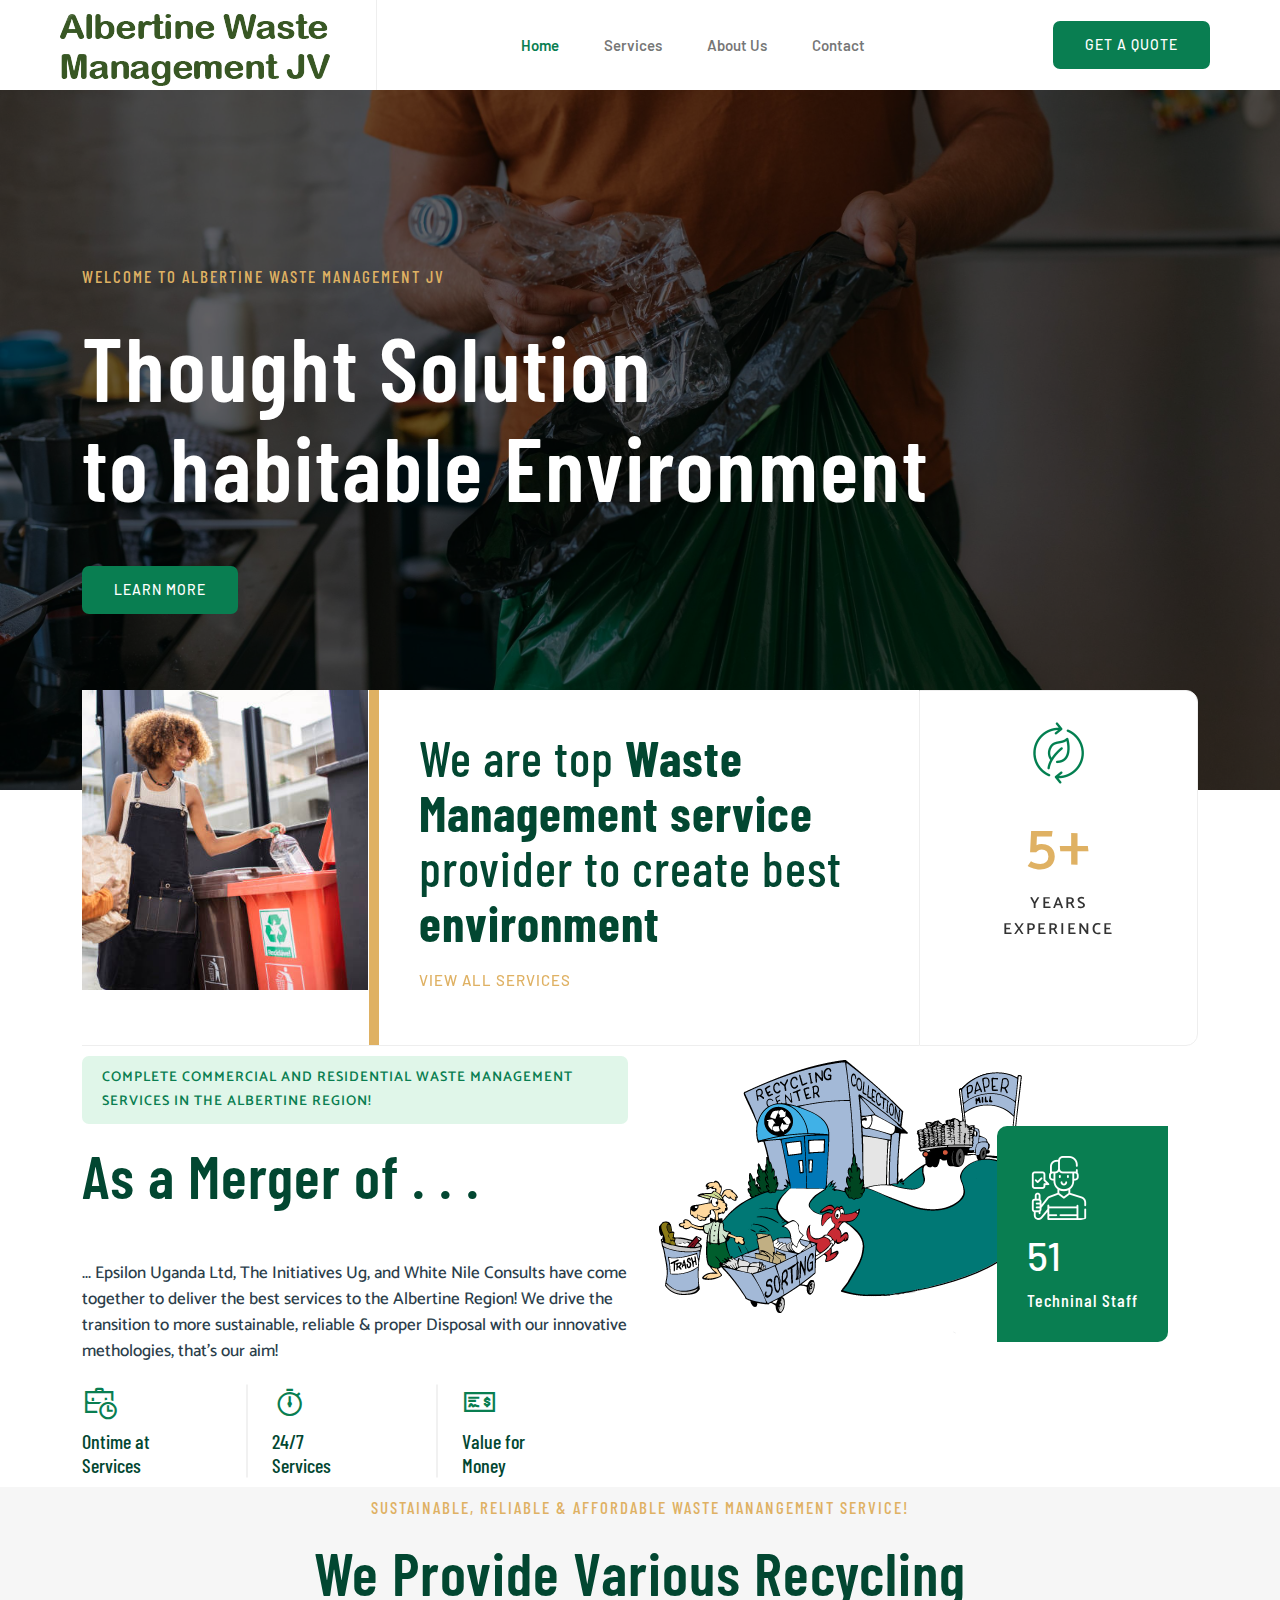
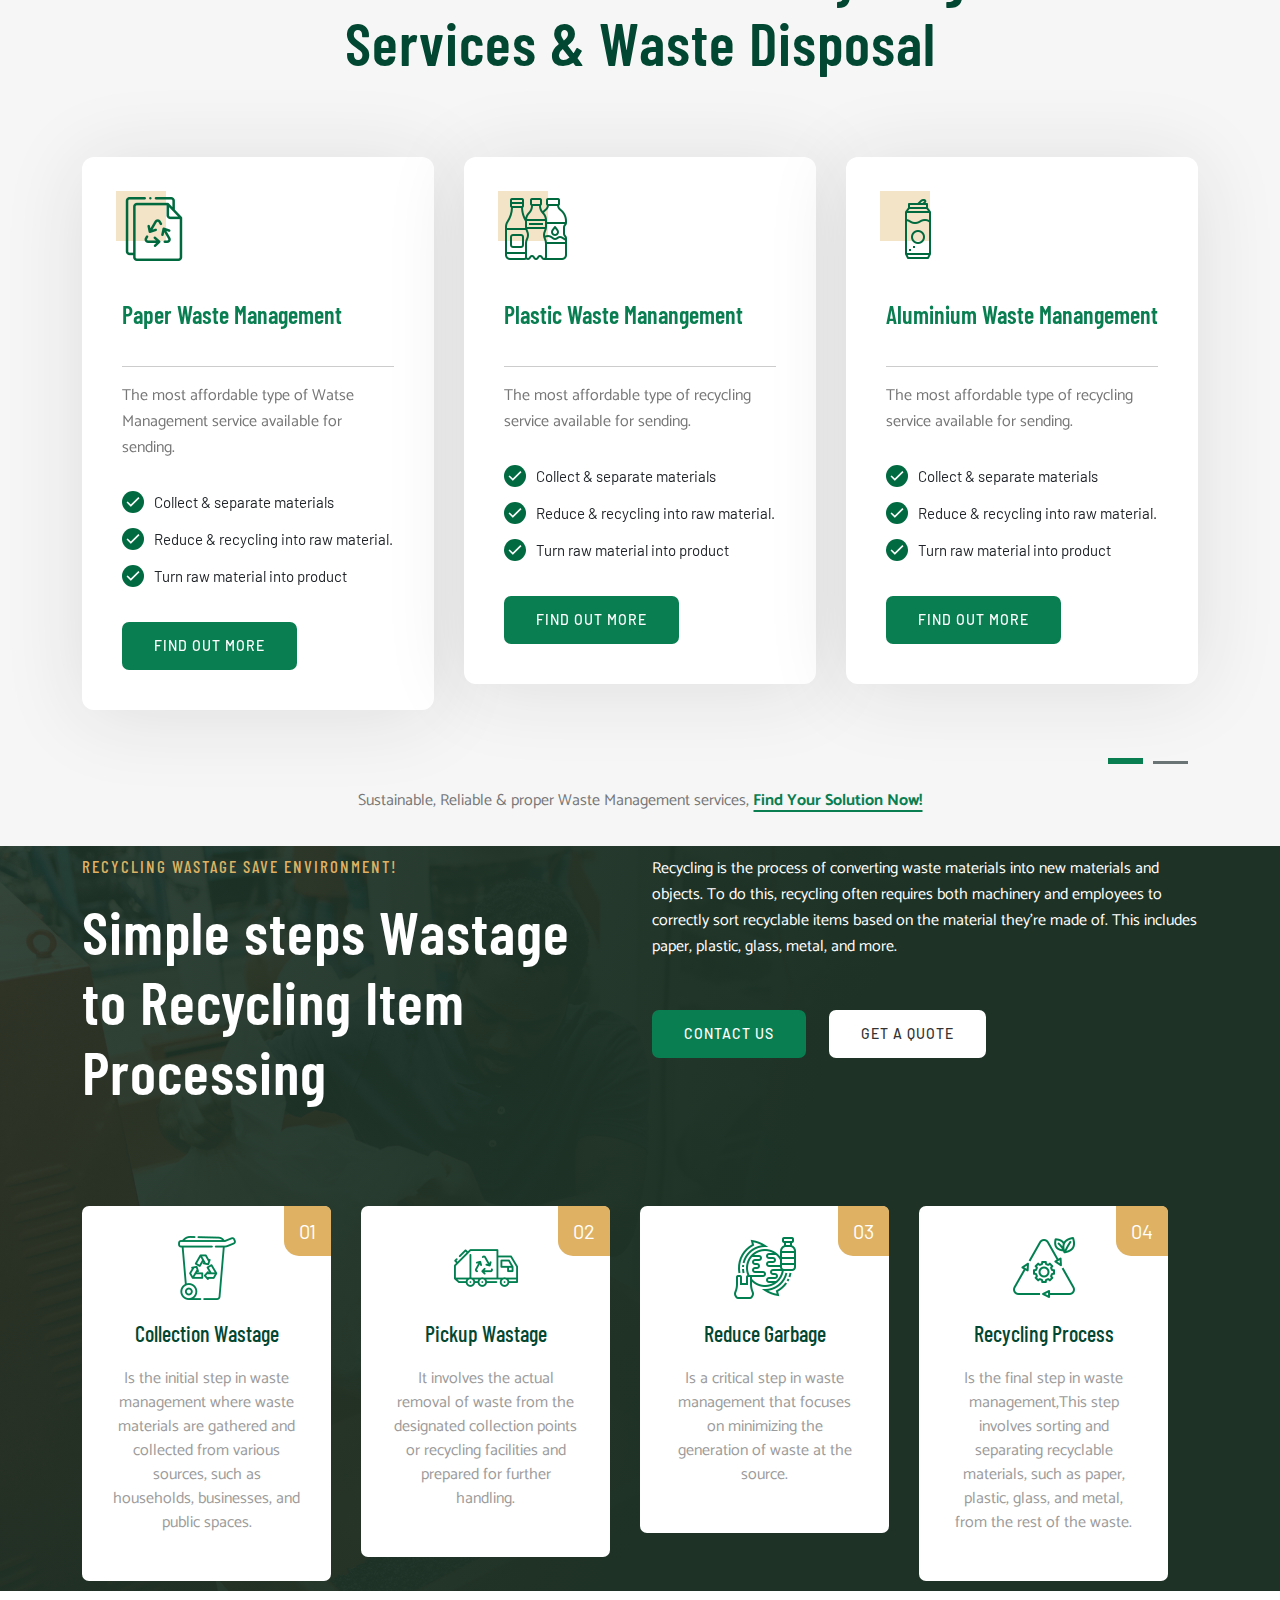
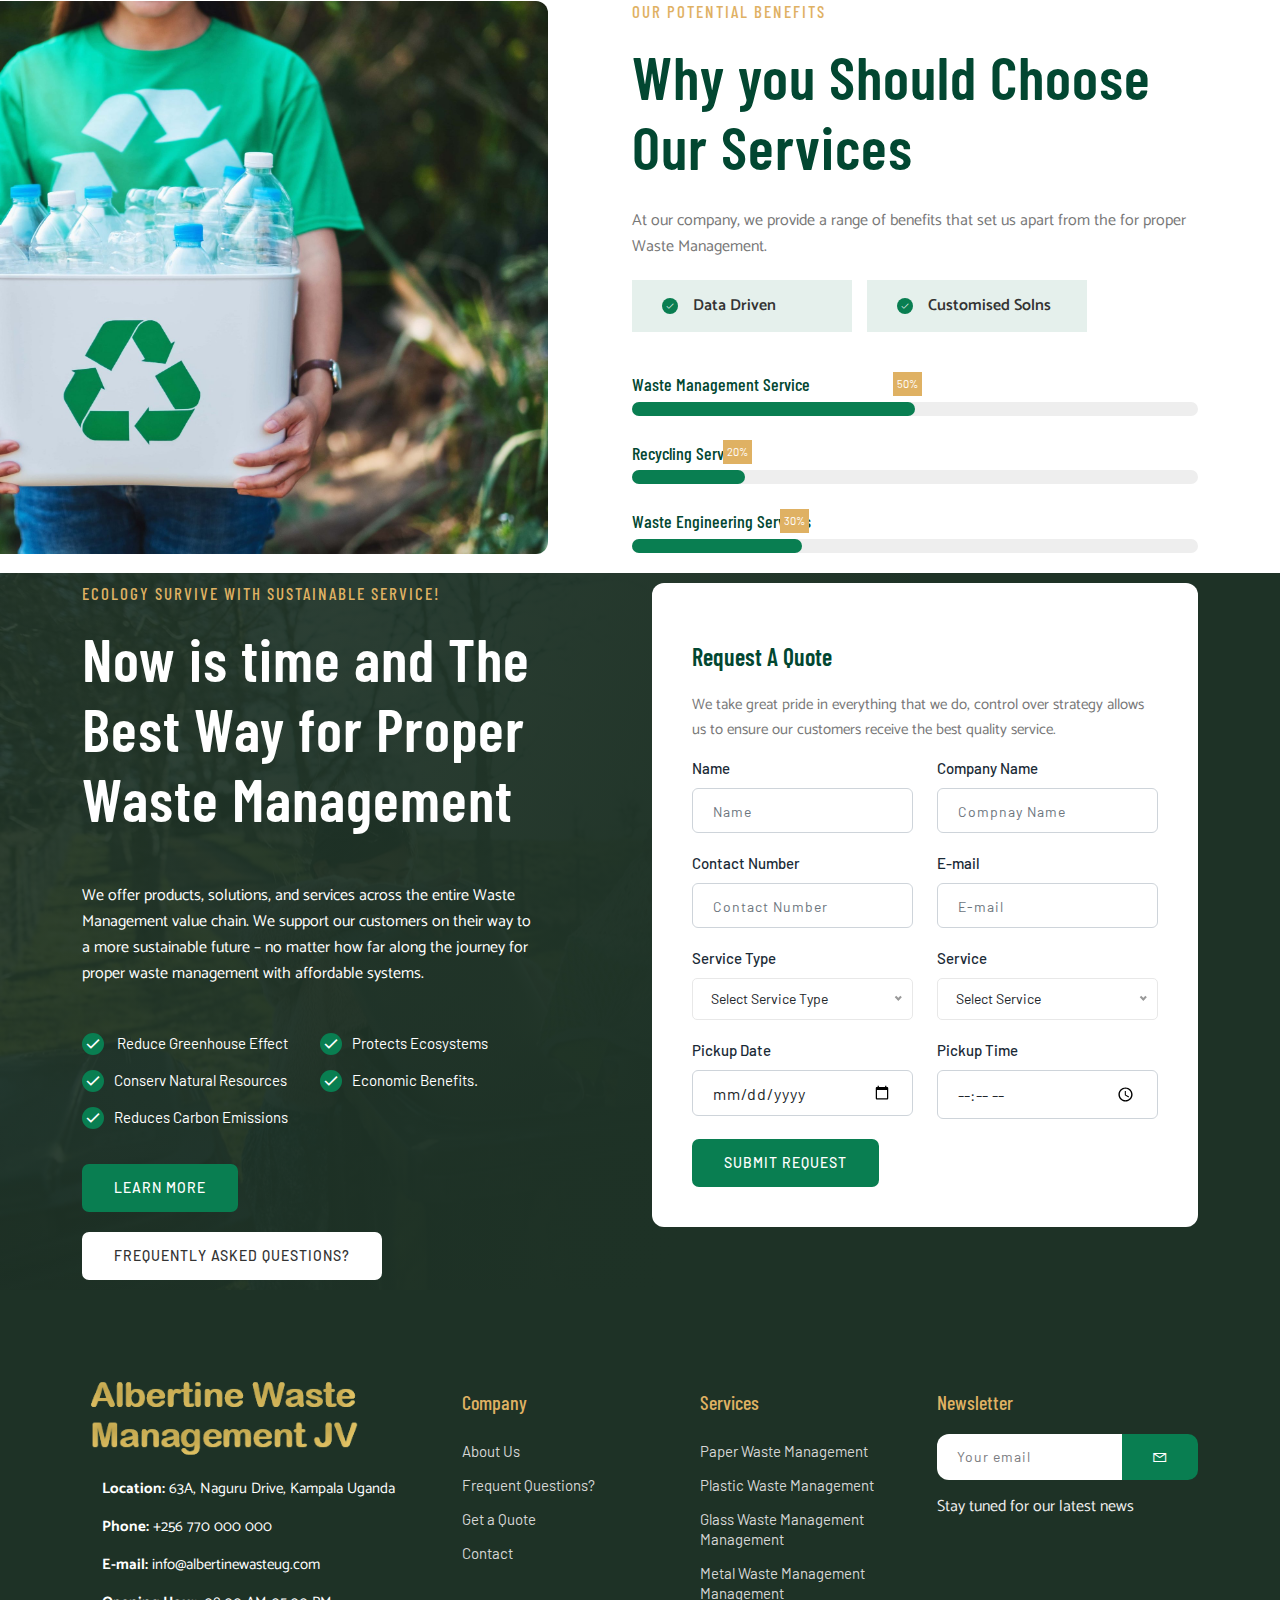
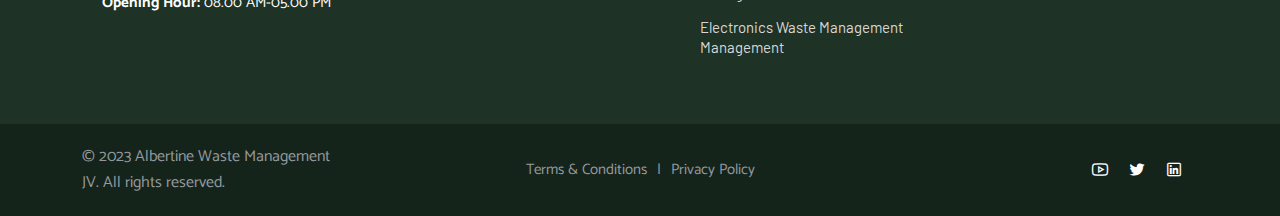
<file: index.html>
<!DOCTYPE html><html lang="en"><head>
    <meta charset="utf-8">
    <meta http-equiv="X-UA-Compatible" content="IE=edge">
    <meta name="viewport" content="width=device-width, initial-scale=1.0, maximum-scale=1.0, user-scalable=0">

    <title>Albertine Waste Management JV</title>

    <!--Favicon-->
    <link rel="icon" href="images/favicon.png" type="image/jpg">
    <!-- Bootstrap CSS -->
    <link href="css/bootstrap.min.css" rel="stylesheet">
    <!-- Line Awesome CSS -->
    <link href="css/line-awesome.min.css" rel="stylesheet">
    <!-- Animate CSS-->
    <link href="css/animate.css" rel="stylesheet">
    <!-- Bar Filler CSS -->
    <link href="css/barfiller.css" rel="stylesheet">
    <!-- Magnific Popup Video -->
    <link href="css/magnific-popup.css" rel="stylesheet">
    <!-- Flaticon CSS -->
    <link href="css/flaticon.css" rel="stylesheet">
    <!-- Owl Carousel CSS -->
    <link href="css/owl.carousel.css" rel="stylesheet">
    <!-- Nice Select  -->
    <link href="css/nice-select.css" rel="stylesheet">
    <!-- Style CSS -->
    <link href="css/style.css" rel="stylesheet">
    <!-- Responsive CSS -->
    <link href="css/responsive.css" rel="stylesheet">

    <!-- jquery -->
    <script src="js/jquery-1.12.4.min.js"></script>
</head>

<body>
    <!-- Pre-Loader -->
    <div class="preloader"></div>
    <!-- Header Area -->

    <div class="header-area">
        <div class="sticky-area">
            <div class="navigation">
                <div class="container-fluid">
                    <div class="header-inner-box">
                        <div class="logo">
                            <a class="navbar-brand" href="index.html"><img src="images/Albertine Waste JV Logo.png" alt></a>
                        </div>

                        <div class="main-menu">
                            <nav class="navbar navbar-expand-lg">
                                <button class="navbar-toggler" type="button" data-bs-toggle="collapse" data-bs-target="#navbarSupportedContent" aria-controls="navbarSupportedContent" aria-expanded="false" aria-label="Toggle navigation">
                                    <span class="navbar-toggler-icon"></span>
                                    <span class="navbar-toggler-icon"></span>
                                    <span class="navbar-toggler-icon"></span>
                                </button>

                                <div class="collapse navbar-collapse justify-content-center" id="navbarSupportedContent">
                                    <ul class="navbar-nav m-auto">
                                        <li class="nav-item">
                                            <a class="nav-link active" href="#">Home
                                                <span class="sub-nav-toggler"> </span>
                                            </a>
                                        </li>
                                        <li class="nav-item">
                                            <a class="nav-link" href="#">Services
                                                <span class="sub-nav-toggler"> </span>
                                            </a>
                                            <ul class="sub-menu">
                                                <li>
                                                    <a href="paper_recycle.html">Paper Waste Management</a>
                                                </li>
                                                <li>
                                                    <a href="plastic_recycle.html">Plastic Waste Management</a>
                                                </li>
                                                <li>
                                                    <a href="glass_recycle.html">Glass Waste Management</a>
                                                </li>
                                                <li>
                                                    <a href="aluminium_recycle.html">Aluminium Waste Management</a>
                                                </li>
                                                <li>
                                                    <a href="electronics_recycle.html">Electrical Waste Management</a>
                                                </li>
                                                <li>
                                                    <a href="metal_recycle.html">Metal Waste Management</a>
                                                </li>
                                            </ul>
                                        </li>
                                        <li class="nav-item">
                                            <a class="nav-link" href="about.html">About Us
                                                <span class="sub-nav-toggler"> </span>
                                            </a>
                                        </li>
                                        <li class="nav-item">
                                            <a class="nav-link" href="contact.html">Contact</a>
                                        </li>
                                    </ul>
                                </div>
                            </nav>
                        </div>
                        <div class="header-btn">
                            <a href="quotation.html" class="main-btn primary">Get a Quote</a>
                        </div>
                    </div>
                </div>
            </div>
        </div>
    </div>


    <!-- Hero Area -->

    <div class="homepage-slides owl-carousel">
        <div class="single-slide-item">
            <div class="image-layer" style="background-image: url(images/slide-1.jpg);">
                <div class="overlay"></div>
            </div>
            <div class="hero-area-content">
                <div class="container">
                    <div class="row">
                        <div class="col-lg-10 wow fadeInUp animated" data-wow-delay=".2s">
                            <div class="section-title">
                                <h6>Welcome to Albertine Waste Management JV</h6>
                                <h1>Thought Solution <br> to habitable Environment</h1>
                            </div>
                            <a href="about.html" class="main-btn primary">Learn More</a>
                        </div>
                    </div>
                </div>
            </div>
        </div>

        <div class="single-slide-item hero-area-bg-2">
            <div class="image-layer" style="background-image: url(images/slide-2.jpg);">
                <div class="overlay"></div>
            </div>
            <div class="hero-area-content">
                <div class="container">
                    <div class="row">
                        <div class="col-lg-10 wow fadeInUp animated" data-wow-delay=".2s">
                            <div class="section-title">
                                <h6>Reduce | Reuse | Recycle</h6>
                                <h1>We Provide Waste Management Services <br> Service Since 2022</h1>
                            </div>
                            <a href="about.html" class="main-btn primary">Learn More</a>
                        </div>
                    </div>
                </div>
            </div>
        </div>
    </div>

    <!-- Promo Secton -->

    <div class="promo-area">
        <div class="container">
            <div class="row gx-0">
                <div class="col-lg-9 col-md-9 col-12">
                    <div class="promo-inner wow fadeInUp" data-wow-delay=".3s">
                        <div class="row no-gutters">
                            <div class="col-lg-4 col-md-4 col-12">
                                <div class="promo-bg bg-cover">
                                </div>
                            </div>
                            <div class="col-lg-8 col-md-8 col-12">
                                <div class="promo-content">
                                    <h5>We are top <b>Waste Management service</b> provider to create best <b>environment</b></h5>
                                    <a href="about.html">View All Services</a>
                                </div>
                            </div>
                        </div>
                    </div>
                </div>
                <div class="col-lg-3 col-md-3 col-12 wow fadeInUp" data-wow-delay=".4s">
                    <div class="promo-founder">
                        <img src="images/ecology.png" alt>
                        <p class="highlight">5+</p>
                        <p>Years <br>Experience</p>
                    </div>
                </div>
            </div>
        </div>
    </div>

    <!-- About Section  -->

    <div class="about-area section-padding">
        <div class="container">
            <div class="row">
                <div class="col-12 col-lg-6">
                    <div class="about-content-wrap">
                        <div class="section-title">
                            <p>Complete Commercial And Residential Waste Management Services in the Albertine Region!</p>
                            <h2>As a Merger of . . . </h2>
                        </div>
                        <div class="about-content">
                            <div class="row">
                                <div class="col-12 col-lg-12">
                                    <div class="about-content-left">
                                        <p class="highlight">... Epsilon Uganda Ltd, The Initiatives Ug, and White Nile Consults have come together to deliver the best
                                            services to the Albertine Region! We drive the transition to more sustainable, reliable & proper Disposal with our innovative 
                                            methologies, that’s our aim!</p>
                                        <div class="row mt-20">
                                            <div class="col-lg-4 col-md-4 col-12">
                                                <div class="featured-area">
                                                    <div class="featured-icon">
                                                        <i class="las la-business-time"></i>
                                                    </div>
                                                    <div class="featured-content">
                                                        <div class="featured-title">
                                                            <h5>Ontime at <br>Services</h5>
                                                        </div>
                                                    </div>
                                                </div>
                                            </div>
                                            <div class="col-lg-4 col-md-4 col-12">
                                                <div class="featured-area">
                                                    <div class="featured-icon">
                                                        <i class="las la-stopwatch"></i>
                                                    </div>
                                                    <div class="featured-content">
                                                        <div class="featured-title">
                                                            <h5>24/7 <br>Services</h5>
                                                        </div>
                                                    </div>
                                                </div>
                                            </div>
                                            <div class="col-lg-4 col-md-4 col-12">
                                                <div class="featured-area">
                                                    <div class="featured-icon">
                                                        <i class="las la-money-check-alt"></i>
                                                    </div>
                                                    <div class="featured-content">
                                                        <div class="featured-title">
                                                            <h5>Value for <br>Money</h5>
                                                        </div>
                                                    </div>
                                                </div>
                                            </div>
                                        </div>
                                    </div>
                                </div>
                            </div>
                        </div>
                    </div>
                </div>
                <div class="col-12 col-lg-6">
                    <div class="about-img">
                        <img src="images/waste management gif3.gif" alt>
                        <div class="about-counter">
                            <div class="counter-icon">
                                <img src="images/customer-service.png" alt>
                            </div>
                            <div class="counter-number">
                                <span class="counting" data-counterup-nums="154">51</span>
                            </div>
                            <h6>Techninal Staff</h6>
                        </div>
                    </div>
                </div>
            </div>
        </div>
    </div>

    <!-- Service Section  -->

    <div class="service-area gray-bg section-padding pt-200">
        <div class="container">
            <div class="row justify-content-center text-center">
                <div class="col-lg-9">
                    <div class="section-title">
                        <h6>Sustainable, Reliable & Affordable Waste Manangement Service!</h6>
                        <h2>We Provide Various Recycling Services & Waste Disposal</h2>
                    </div>
                </div>
            </div>
            <div class="service-item-wrap mt-30 owl-carousel">
                <div class="service-single">
                    <div class="service-icon">
                        <img src="images/paper-recycle.png" alt>
                    </div>
                    <div class="service-content">
                        <h4><a href="paper_recycle.html">Paper Waste Management </a></h4>
                        <hr>
                        <p>The most affordable type of Watse Management service available for sending.</p>
                        <ul class="list-unstyled service-list">
                            <li><i class="las la-check"></i>Collect & separate materials</li>
                            <li><i class="las la-check"></i>Reduce & recycling into raw material. </li>
                            <li><i class="las la-check"></i>Turn raw material into product </li>
                        </ul>
                        <a class="main-btn primary" href="paper_recycle.html">Find out more</a>
                    </div>
                </div>
                <div class="service-single">
                    <div class="service-icon">
                        <img src="images/water-bottle.png" alt>
                    </div>
                    <div class="service-content">
                        <h4><a href="plastic_recycle.html">Plastic Waste Manangement </a></h4>
                        <hr>
                        <p>The most affordable type of recycling service available for sending.</p>
                        <ul class="list-unstyled service-list">
                            <li><i class="las la-check"></i>Collect & separate materials</li>
                            <li><i class="las la-check"></i>Reduce & recycling into raw material. </li>
                            <li><i class="las la-check"></i>Turn raw material into product </li>
                        </ul>
                        <a class="main-btn primary" href="plastic_recycle.html">Find out more</a>
                    </div>
                </div>
                <div class="service-single">
                    <div class="service-icon">
                        <img src="images/can.png" alt>
                    </div>
                    <div class="service-content">
                        <h4><a href="aluminium_recycle.html">Aluminium Waste Manangement </a></h4>
                        <hr>
                        <p>The most affordable type of recycling service available for sending.</p>

                        <ul class="list-unstyled service-list">
                            <li><i class="las la-check"></i>Collect & separate materials</li>
                            <li><i class="las la-check"></i>Reduce & recycling into raw material. </li>
                            <li><i class="las la-check"></i>Turn raw material into product </li>
                        </ul>
                        <a class="main-btn primary" href="aluminium_recycle.html">Find out more</a>
                    </div>
                </div>

                <div class="service-single">
                    <div class="service-icon">
                        <img src="images/renew.png" alt>
                    </div>
                    <div class="service-content">
                        <h4><a href="electronics_recycle.html">Electronics Waste Manangement </a></h4>
                        <hr>
                        <p>The most affordable type of recycling service available for sending.</p>

                        <ul class="list-unstyled service-list">
                            <li><i class="las la-check"></i>Collect & separate materials</li>
                            <li><i class="las la-check"></i>Reduce & recycling into raw material. </li>
                            <li><i class="las la-check"></i>Turn raw material into product </li>
                        </ul>
                        <a class="main-btn primary" href="electronics_recycle.html">Find out more</a>
                    </div>
                </div>

                <div class="service-single">
                    <div class="service-icon">
                        <img src="images/recycling.png" alt>
                    </div>
                    <div class="service-content">
                        <h4><a href="standard_courier.html">Metal Waste Manangement </a></h4>
                        <hr>
                        <p>The most affordable type of recycling service available for sending.</p>

                        <ul class="list-unstyled service-list">
                            <li><i class="las la-check"></i>Collect & separate materials</li>
                            <li><i class="las la-check"></i>Reduce & recycling into raw material. </li>
                            <li><i class="las la-check"></i>Turn raw material into product </li>
                        </ul>
                        <a class="main-btn primary" href="metal_recycle.htmlml">Find out more</a>
                    </div>
                </div>
                <div class="service-single">
                    <div class="service-icon">
                        <img src="images/bottle.png" alt>
                    </div>
                    <div class="service-content">
                        <h4><a href="glass_recycle.html">Glass Waste Manangement </a></h4>
                        <hr>
                        <p>The most affordable type of recycling service available for sending.</p>

                        <ul class="list-unstyled service-list">
                            <li><i class="las la-check"></i>Collect & separate materials</li>
                            <li><i class="las la-check"></i>Reduce & recycling into raw material. </li>
                            <li><i class="las la-check"></i>Turn raw material into product </li>
                        </ul>
                        <a class="main-btn primary" href="glass_recycle.html">Find out more</a>
                    </div>
                </div>
            </div>
            <div class="more-services text-center">
                <p>Sustainable, Reliable & proper Waste Management services, <a href="services.html">Find Your Solution
                        Now! </a></p>
            </div>
        </div>
    </div>

    <!-- Process Section  -->

    <div class="process-area dark-bg section-padding">
        <div class="container">
            <div class="row">
                <div class="col-12 col-lg-6">
                    <div class="section-title">
                        <h6>Recycling Wastage Save Environment!</h6>
                        <h2 class="text-white">Simple steps Wastage <br> to Recycling Item Processing</h2>
                    </div>
                </div>
                <div class="col-lg-6">
                    <div class="process-right-content">
                        <p class="text-white">Recycling is the process of converting waste materials into new materials
                            and objects. To do this, recycling often requires both machinery and employees to correctly
                            sort recyclable items based on the material they’re made of. This includes paper, plastic,
                            glass, metal, and more.</p>
                        <div class="process-btn">
                            <a href="contact.html" class="main-btn">Contact Us</a>
                            <a href="quotation.html" class="main-btn white">Get a Quote</a>
                        </div>
                    </div>
                </div>
            </div>

            <div class="process-item-wrap">
                <div class="col-lg-3 col-12">
                    <div class="process-single">
                        <div class="process-icon">
                            <img src="images/1.png" alt>
                        </div>
                        <div class="process-title">
                            <h5>Collection Wastage</h5>
                        </div>
                        <div class="process-desc">
                            <p>
                                Is the initial step in waste management where waste materials are gathered and collected from various sources, such as households, businesses, and public spaces.
                            </p>
                        </div>
                    </div>
                </div>
                <div class="col-lg-3 col-12">
                    <div class="process-single two">
                        <div class="process-icon">
                            <img src="images/2.png" alt>
                        </div>
                        <div class="process-title">
                            <h5>Pickup Wastage</h5>
                        </div>
                        <div class="process-desc">
                            <p>
                                It involves the actual removal of waste from the designated collection points or recycling facilities and prepared for further handling.                            </p>
                        </div>
                    </div>
                </div>
                <div class="col-lg-3 col-12">
                    <div class="process-single three">
                        <div class="process-icon">
                            <img src="images/3.png" alt>
                        </div>
                        <div class="process-title">
                            <h5>Reduce Garbage</h5>
                        </div>
                        <div class="process-desc">
                            <p>
                                Is a critical step in waste management that focuses on minimizing the generation of waste at the source. 
                            </p>
                        </div>
                    </div>
                </div>
                <div class="col-lg-3 col-12">
                    <div class="process-single four">
                        <div class="process-icon">
                            <img src="images/4.png" alt>
                        </div>
                        <div class="process-title">
                            <h5>Recycling Process</h5>
                        </div>
                        <div class="process-desc">
                            <p>
                                Is the final step in waste management,This step involves sorting and separating recyclable materials, such as paper, plastic, glass, and metal, from the rest of the waste.
                            </p>
                        </div>
                    </div>
                </div>
            </div>
        </div>
    </div>

    <!-- Choose Us Area  -->

   
    <div class="why-choose-two section-padding pb-0">
        <div class="container">
            <div class="row">
                <div class="col-xl-6">
                    <div class="why-choose-two_left">
                        <div class="why-choose-two_img">
                            <img src="images/choose_us.jpg" alt>
                            <div class="why-choose-two_video-link">
                            </div>
                        </div>
                    </div>
                </div>
                <div class="col-xl-6">
                    <div class="why-choose-two_right">
                        <div class="section-title text-left">
                            <h6>Our Potential benefits</h6>
                            <h2>Why you Should Choose Our Services</h2>
                        </div>
                        <p class="why-choose-two_right-text">
                            At our company, we provide a range of benefits that set us apart from the for proper Waste Management.</p>
                        <ul class="list-unstyled why-choose-two_points">
                            <li>
                                <div class="icon">
                                    <i class="las la-check"></i>
                                </div>
                                <div class="text">
                                    <p>Data Driven</p>
                                </div>
                            </li>
                            <li>
                                <div class="icon">
                                    <i class="las la-check"></i>
                                </div>
                                <div class="text">
                                    <p>Customised Solns</p>
                                </div>
                            </li>
                        </ul>

                        <div class="progress-bar-area">
                            <div class="single-bar-item">
                                <h4>Waste Management Service</h4>
                                <div id="bar1" class="barfiller">
                                    <span class="tip">50%</span>
                                    <span class="fill" data-percentage="50"></span>
                                </div>
                            </div>
                            <div class="single-bar-item">
                                <h4>Recycling Service</h4>
                                <div id="bar2" class="barfiller">
                                    <span class="tip">20%</span>
                                    <span class="fill" data-percentage="20"></span>
                                </div>
                            </div>
                            <div class="single-bar-item">
                                <h4>Waste Engineering Services</h4>
                                <div id="bar3" class="barfiller">
                                    <span class="tip">30%</span>
                                    <span class="fill" data-percentage="30"></span>
                                </div>
                            </div>
                        </div>
                    </div>
                </div>
            </div>
        </div>
    </div>
    <!-- Contact Section  -->

    <div class="contact-area section-padding">
        <div class="container">
            <div class="row">
                <div class="col-xl-5 col-lg-6">
                    <div class="contact-wrap">
                        <div class="section-title">
                            <h6>Ecology Survive With Sustainable service!</h6>
                            <h2 class="text-white">Now is time and The Best Way for Proper Waste Management</h2>
                        </div>
                        <div class="contact-desc">
                            <p class="text-white">
                                We offer products, solutions, and services across the entire
                                Waste Management value chain. We support our customers on their way to a
                                more sustainable future – no matter how far along the journey
                                for proper waste management with affordable systems.
                            </p>
                        </div>
                        <div class="contact-list-wrap">
                            <div class="row">
                                <div class="col-12 col-md-6 col-sm-6 col-lg-6">
                                    <ul class="list-unstyled contact-list">
                                        <li><i class="las la-check"></i> Reduce Greenhouse Effect</li>
                                        <li><i class="las la-check"></i>Conserv Natural Resources</li>
                                        <li><i class="las la-check"></i>Reduces Carbon Emissions</li>
                                    </ul>
                                </div>
                                <div class="col-12 col-md-6 col-sm-6 col-lg-6">
                                    <ul class="list-unstyled contact-list">
                                        <li><i class="las la-check"></i>Protects Ecosystems </li>
                                        <li><i class="las la-check"></i>Economic Benefits.</li>
                                    </ul>
                                </div>
                            </div>
                        </div>
                        <div class="contact-btn">
                            <a class="main-btn" href="about.html">learn more</a>
                            <a class="main-btn white" href="faq.html">Frequently Asked Questions?</a>
                        </div>

                    </div>
                </div>
                <div class="col-xl-6 col-lg-6 offset-xl-1">
                    <div class="quotation-wrap">
                        <div class="quotation-inner">
                            <h5 class="quotation-heading">Request A Quote</h5>
                            <p class="quotation-desc">
                                We take great pride in everything that we do, control over
                                strategy allows us to ensure our customers receive the best
                                quality service.
                            </p>
                            <form action="index.html">
                                <div class="row">
                                    <div class="col-12 col-md-6">
                                        <label class="form-label" for="contact-usage">Name
                                        </label>
                                        <input class="form-control" type="text" placeholder="Name" required>
                                    </div>
                                    <div class="col-12 col-md-6">
                                        <label class="form-label" for="contact-usage">Company Name
                                        </label>
                                        <input class="form-control" type="text" placeholder="Compnay Name" required>
                                    </div>
                                    <div class="col-12 col-md-6">
                                        <label class="form-label" for="contact-usage">Contact Number
                                        </label>
                                        <input class="form-control" type="number" placeholder="Contact Number" required>
                                    </div>
                                    <div class="col-12 col-md-6">
                                        <label class="form-label" for="contact-usage">E-mail
                                        </label>
                                        <input class="form-control" type="email" placeholder="E-mail" required>
                                    </div>
                                    <div class="col-lg-6 col-md-12 mb-20">
                                        <label class="form-label" for="contact-usage">Service Type
                                        </label>
                                        <div class="quotation-item">
                                            <select class="form-dropdown form-control select_option" name="service_provider" data-component="dropdown">
                                                <option value="0"> Select Service Type </option>
                                                <option value="1"> Commercial </option>
                                                <option value="2"> Residential </option>
                                                <option value="3"> Industrial </option>
                                            </select>
                                        </div>
                                    </div>
                                    <div class="col-lg-6 col-md-12 mb-20">
                                        <label class="form-label" for="contact-usage">Service
                                        </label>
                                        <div class="quotation-item">
                                            <select class="form-dropdown form-control select_option" name="service_provider" data-component="dropdown">
                                                <option value="0"> Select Service </option>
                                                <option value="1"> Plastic Waste Management </option>
                                                <option value="2"> Paper Waste Management </option>
                                                <option value="3"> Glass Waste Management </option>
                                                <option value="4"> Aluminium Waste Management </option>
                                                <option value="5"> Electronics Waste Management </option>
                                                <option value="6"> Metal Waste Management </option>

                                            </select>
                                        </div>
                                    </div>


                                    <div class="col-12 col-md-6">
                                        <label class="form-label" for="contact-usage">Pickup Date
                                        </label>
                                        <input class="form-control" type="date" required>
                                    </div>

                                    <div class="col-12 col-md-6">
                                        <label class="form-label" for="contact-usage">Pickup Time
                                        </label>
                                        <input class="form-control" type="time" required>
                                    </div>

                                    <div class="col-12">
                                        <button class="main-btn primary">submit request
                                        </button>
                                    </div>
                                </div>
                            </form>
                        </div>
                    </div>
                </div>
            </div>
        </div>
    </div>
    
    <!-- Footer Area -->

    <footer class="footer-area">
        <div class="container">
            <div class="footer-up">
                <div class="row">
                    <div class="col-lg-4 col-md-6 col-sm-12">
                        <div class="logo">
                            <img src="images/Albertine Waste Management JV White Logo.png" alt="Albertine-Waste-Management-logo">
                        </div>
                        <div class="contact-info">
                            <p><b>Location:</b> 63A, Naguru Drive, Kampala Uganda</p>
                            <p><b>Phone:</b> +256 770 000 000</p>
                            <p><b>E-mail:</b> info@albertinewasteug.com</p>
                            <p><b>Opening Hour:</b> 08.00 AM-05.00 PM</p>
                        </div>

                    </div>
                    <div class="col-lg-5 col-md-6 com-sm-12">

                        <div class="row">
                            <div class="col-lg-6 col-md-6 col-12">
                                <h6>Company</h6>
                                <ul>
                                    <li>
                                        <a href="about.html">About Us</a>
                                        <a href="faq.html">Frequent Questions?</a>
                                        <a href="quotation.html">Get a Quote</a>
                                        <a href="contact.html">Contact</a>
                                    </li>
                                </ul>
                            </div>
                            <div class="col-lg-6 col-md-6 col-12">
                                <h6>Services</h6>
                                <ul>
                                    <li>
                                        <a href="paper_recycle.html">Paper Waste Management</a>
                                        <a href="plastic_recycle.html">Plastic Waste Management</a>
                                        <a href="glass_recycle.html">Glass Waste Management Management</a>
                                        <a href="metal_recycle.html">Metal Waste Management Management</a>
                                        <a href="electronics_recycle.html">Electronics Waste Management Management</a>
                                    </li>
                                </ul>
                            </div>

                        </div>
                    </div>

                    <div class="col-lg-3 col-md-6">
                        <div class="subscribe-form">
                            <h6>Newsletter</h6>
                            <form action="index.html">
                                <input type="email" placeholder="Your email">
                                <button type="submit"><i class="las la-envelope"></i></button>
                            </form>
                            <p>Stay tuned for our latest news</p>
                        </div>
                    </div>
                </div>
            </div>
        </div>
    </footer>

    <!-- Footer Bottom Area  -->

    <div class="footer-bottom">
        <div class="container">
            <div class="row justify-content-center align-items-center">
                <div class="col-lg-3 col-12">
                    <div class="copyright-area">
                        <p class="copyright-line">© 2023 Albertine Waste Management JV. All rights reserved.</p>
                    </div>
                </div>
                <div class="col-lg-6 col-12">
                    <p class="privacy"><a href="#">Terms & Conditions</a> <a href="#">Privacy Policy</a> </p>
                </div>
                <div class="col-lg-3 col-12 text-end">
                    <div class="social-area">
                        <a href><i class="lab la-youtube"></i></a>
                        <a href><i class="lab la-twitter"></i></a>
                        <a href><i class="lab la-linkedin"></i></a>
                    </div>
                </div>
            </div>
        </div>
    </div>

    <!-- Scroll Top Area -->
    <a href="#top" class="go-top"><i class="las la-angle-up"></i></a>

    <!-- Popper JS -->
    <script src="js/popper.min.js"></script>
    <!-- Bootstrap JS -->
    <script src="js/bootstrap.min.js"></script>
    <!-- Wow JS -->
    <script src="js/wow.min.js"></script>
    <!-- Way Points JS -->
    <script src="js/jquery.waypoints.min.js"></script>
    <!-- Counter Up JS -->
    <script src="js/jquery.counterup.min.js"></script>
    <!-- Owl Carousel JS -->
    <script src="js/owl.carousel.min.js"></script>
    <!-- Magnific Popup JS -->
    <script src="js/magnific-popup.min.js"></script>
    <!-- Sticky JS -->
    <script src="js/jquery.sticky.js"></script>
    <!-- Nice Select JS -->
    <script src="js/jquery.nice-select.min.js"></script>
    <!-- Progress Bar JS -->
    <script src="js/jquery.barfiller.js"></script>
    <!-- Main JS -->
    <script src="js/main.js"></script>



</body></html>
</file>
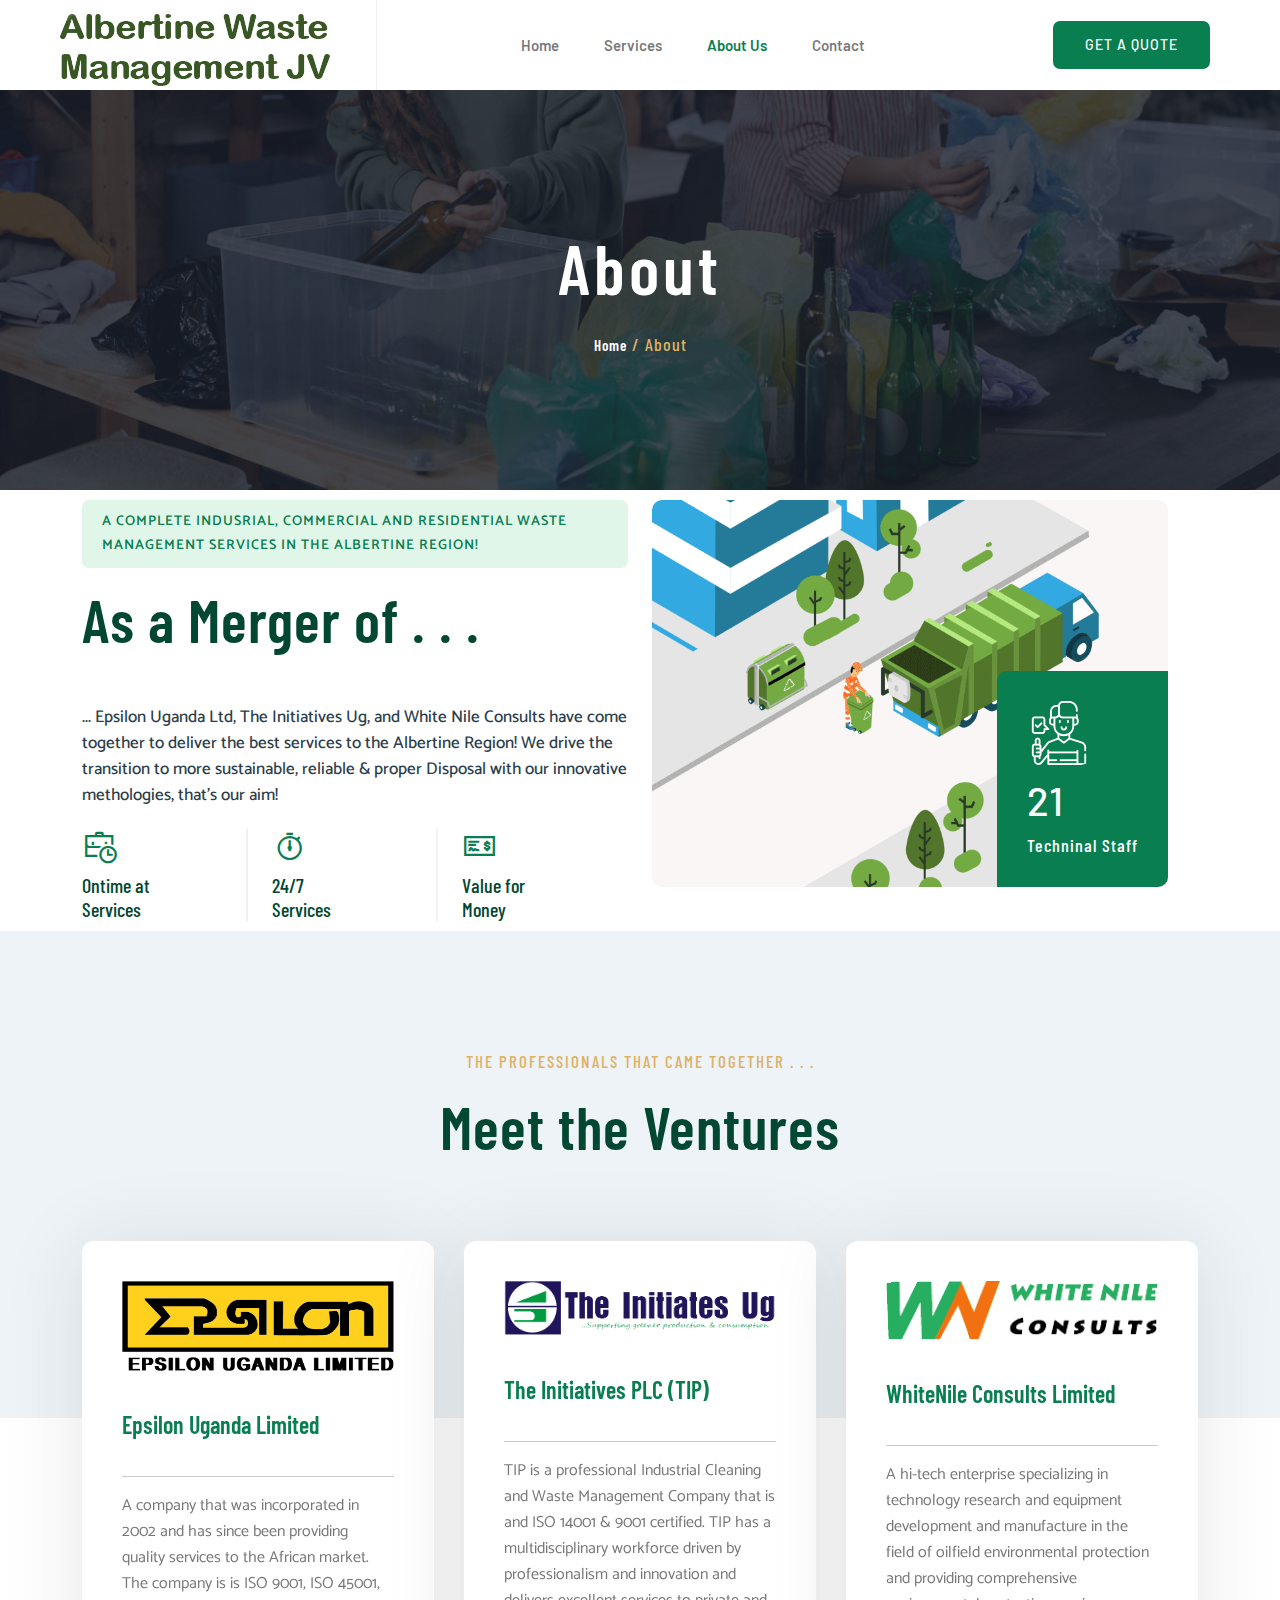
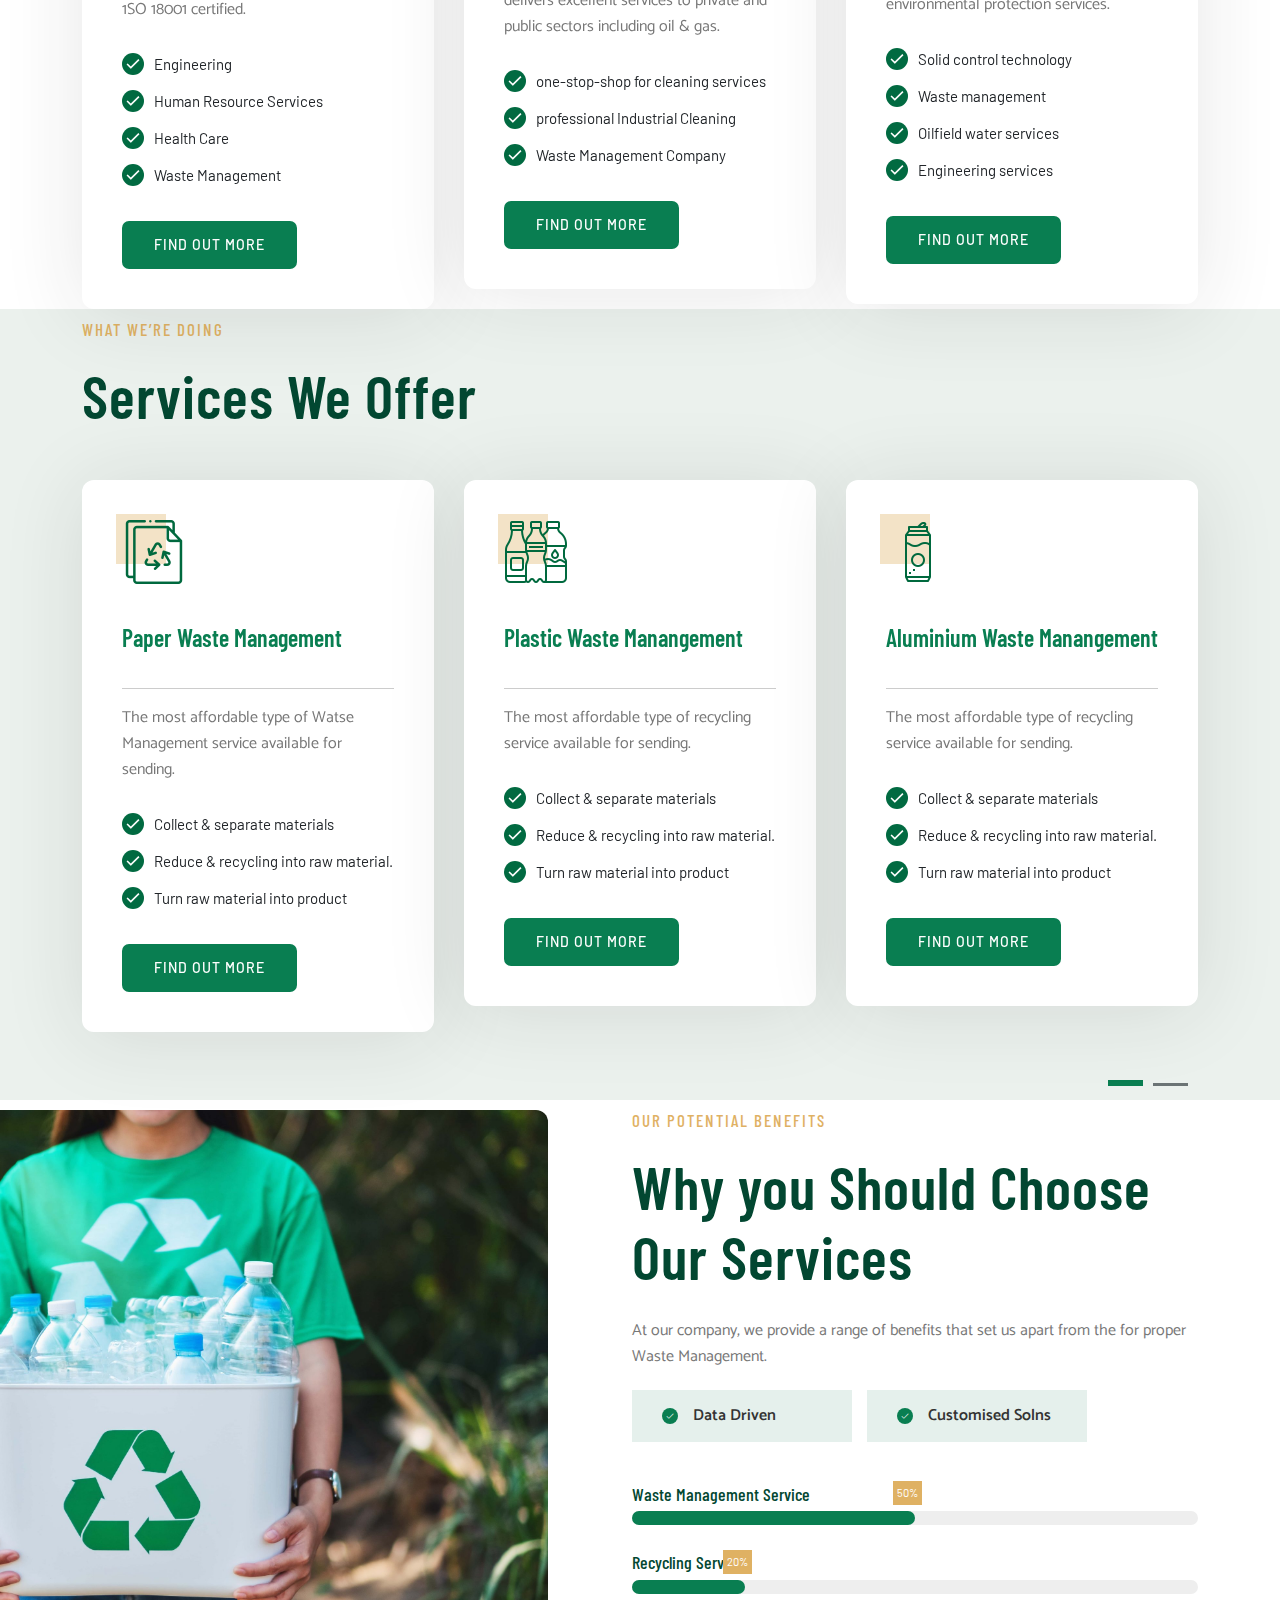
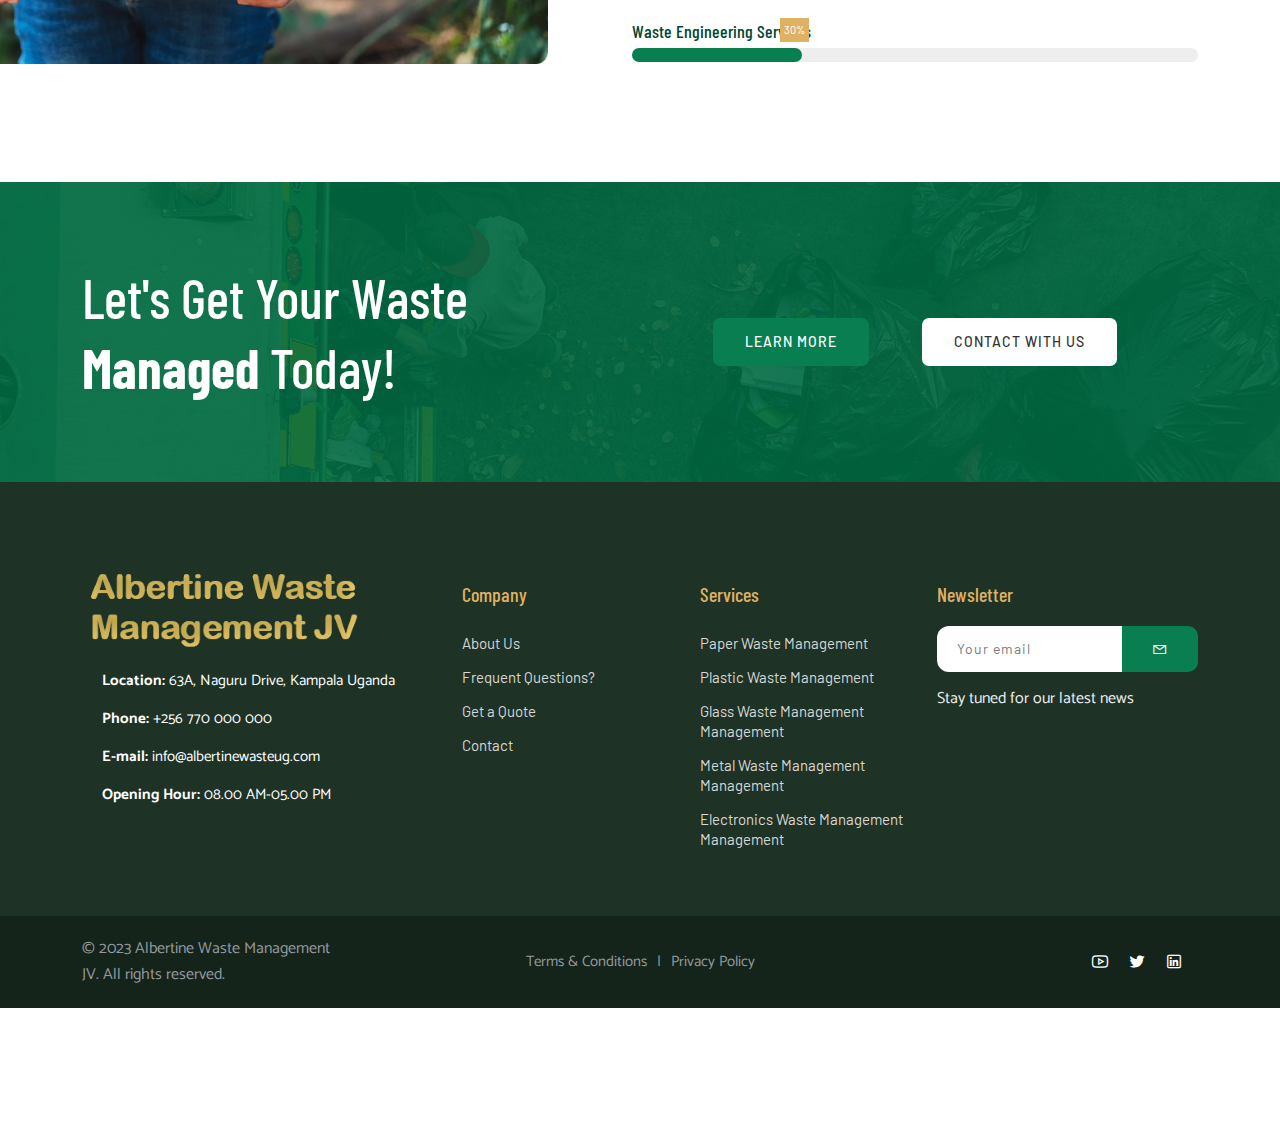
<file: about.html>
<!DOCTYPE html><html lang="en"><head>
        <meta charset="utf-8">
        <meta http-equiv="X-UA-Compatible" content="IE=edge">
        <meta name="viewport" content="width=device-width, initial-scale=1">
    
        <title>Albertine Waste Management JV</title>

        <!--Favicon-->
        <link rel="icon" href="images/favicon.png" type="image/jpg">
        <!-- Bootstrap CSS -->
        <link href="css/bootstrap.min.css" rel="stylesheet">
        <!-- Line Awesome CSS -->
        <link href="css/line-awesome.min.css" rel="stylesheet">
        <!-- Animate CSS-->
        <link href="css/animate.css" rel="stylesheet">
        <!-- Bar Filler CSS -->
        <link href="css/barfiller.css" rel="stylesheet">
        <!-- Magnific Popup Video -->
        <link href="css/magnific-popup.css" rel="stylesheet">
        <!-- Flaticon CSS -->
        <link href="css/flaticon.css" rel="stylesheet">
        <!-- Owl Carousel CSS -->
        <link href="css/owl.carousel.css" rel="stylesheet">
        <!-- Nice Select  -->
        <link href="css/nice-select.css" rel="stylesheet">
        <!-- Style CSS -->
        <link href="css/style.css" rel="stylesheet">
        <!-- Responsive CSS -->
        <link href="css/responsive.css" rel="stylesheet">
    
        <!-- jquery -->
        <script src="js/jquery-1.12.4.min.js"></script>
    </head>
    
    <body>
        <!-- Pre-Loader -->
        <div class="preloader"></div>
        <!-- Header Area -->
    
        <div class="header-area">
            <div class="sticky-area">
                <div class="navigation">
                    <div class="container-fluid">
                        <div class="header-inner-box">
                            <div class="logo">
                                <a class="navbar-brand" href="index.html"><img src="images/Albertine Waste JV Logo.png" alt></a>
                            </div>
    
                            <div class="main-menu">
                                <nav class="navbar navbar-expand-lg">
                                    <button class="navbar-toggler" type="button" data-bs-toggle="collapse" data-bs-target="#navbarSupportedContent" aria-controls="navbarSupportedContent" aria-expanded="false" aria-label="Toggle navigation">
                                        <span class="navbar-toggler-icon"></span>
                                        <span class="navbar-toggler-icon"></span>
                                        <span class="navbar-toggler-icon"></span>
                                    </button>
    
                                    <div class="collapse navbar-collapse justify-content-center" id="navbarSupportedContent">
                                        <ul class="navbar-nav m-auto">
                                            <li class="nav-item">
                                                <a class="nav-link" href="index.html">Home
                                                    <span class="sub-nav-toggler"> </span>
                                                </a>
                                            </li>
                                            <li class="nav-item">
                                                <a class="nav-link" href="#">Services
                                                    <span class="sub-nav-toggler"> </span>
                                                </a>
                                                <ul class="sub-menu">
                                                    <li>
                                                        <a href="paper_recycle.html">Paper Waste Management</a>
                                                    </li>
                                                    <li>
                                                        <a href="plastic_recycle.html">Plastic Waste Management</a>
                                                    </li>
                                                    <li>
                                                        <a href="glass_recycle.html">Glass Waste Management</a>
                                                    </li>
                                                    <li>
                                                        <a href="aluminium_recycle.html">Aluminium Waste Management</a>
                                                    </li>
                                                    <li>
                                                        <a href="electronics_recycle.html">Electrical Waste Management</a>
                                                    </li>
                                                    <li>
                                                        <a href="metal_recycle.html">Metal Waste Management</a>
                                                    </li>
                                                </ul>
                                            </li>
                                            <li class="nav-item">
                                                <a class="nav-link active" href="about.html">About Us
                                                    <span class="sub-nav-toggler"> </span>
                                                </a>
                                            </li>
                                            <li class="nav-item">
                                                <a class="nav-link" href="contact.html">Contact</a>
                                            </li>
                                        </ul>
                                    </div>
                                </nav>
                            </div>
                            <div class="header-btn">
                                <a href="quotation.html" class="main-btn primary">Get a Quote</a>
                            </div>
                        </div>
                    </div>
                </div>
            </div>
        </div>
    

    	<!-- Breadcroumb Area -->

	<div class="breadcroumb-area bread-bg">
		<div class="overlay-2"></div>
		<div class="container">
			<div class="row">
				<div class="col-lg-12">
					<div class="breadcroumb-title text-center">
						<h1>About</h1>
						<h6><a href="index.html">Home</a> / About</h6>
					</div>
				</div>
			</div>
		</div>
	</div>

    <!-- About Section  -->

    <div class="about-area section-padding">
        <div class="container">
            <div class="row">
                <div class="col-12 col-lg-6">
                    <div class="about-content-wrap">
                        <div class="section-title">
                            <p>A Complete Indusrial, Commercial And Residential Waste Management Services in the Albertine Region!</p>
                            <h2>As a Merger of . . . </h2>
                        </div>
                        <div class="about-content">
                            <div class="row">
                                <div class="col-12 col-lg-12">
                                    <div class="about-content-left">
                                        <p class="highlight">... Epsilon Uganda Ltd, The Initiatives Ug, and White Nile Consults have come together to deliver the best
                                            services to the Albertine Region! We drive the transition to more sustainable, reliable & proper Disposal with our innovative 
                                            methologies, that’s our aim!</p>
                                        <div class="row mt-20">
                                            <div class="col-lg-4 col-md-4 col-12">
                                                <div class="featured-area">
                                                    <div class="featured-icon">
                                                        <i class="las la-business-time"></i>
                                                    </div>
                                                    <div class="featured-content">
                                                        <div class="featured-title">
                                                            <h5>Ontime at <br>Services</h5>
                                                        </div>
                                                    </div>
                                                </div>
                                            </div>
                                            <div class="col-lg-4 col-md-4 col-12">
                                                <div class="featured-area">
                                                    <div class="featured-icon">
                                                        <i class="las la-stopwatch"></i>
                                                    </div>
                                                    <div class="featured-content">
                                                        <div class="featured-title">
                                                            <h5>24/7 <br>Services</h5>
                                                        </div>
                                                    </div>
                                                </div>
                                            </div>
                                            <div class="col-lg-4 col-md-4 col-12">
                                                <div class="featured-area">
                                                    <div class="featured-icon">
                                                        <i class="las la-money-check-alt"></i>
                                                    </div>
                                                    <div class="featured-content">
                                                        <div class="featured-title">
                                                            <h5>Value for <br>Money</h5>
                                                        </div>
                                                    </div>
                                                </div>
                                            </div>
                                        </div>
                                    </div>
                                </div>
                            </div>
                        </div>
                    </div>
                </div>
                <div class="col-12 col-lg-6">
                    <div class="about-img">
                        <img src="images/waste management gif.gif" alt>
                        <div class="about-counter">
                            <div class="counter-icon">
                                <img src="images/customer-service.png" alt>
                            </div>
                            <div class="counter-number">
                                <span class="counting" data-counterup-nums="154">51</span>
                            </div>
                            <h6> Techninal Staff</h6>
                        </div>
                    </div>
                </div>
            </div>
        </div>
    </div>

    <!--venture that joined-->
 	<div class="team section-padding">
        <div class="container">
            <div class="section-title text-center">
                <h6>The professionals that came together . . .</h6>
                <h2>Meet the Ventures</h2>
            </div>
            <div class="row">
                <div class="service-item-wrap mt-30 owl-carousel">
                    <div class="service-single">
                        <div class="image">
                            <img src="images/epsilon logo.png" style="height: 90px; width: 100%;" alt>
                        </div>
                        <div class="service-content">
                            <h4><a href="https://epsilon-africa.com/">Epsilon Uganda Limited</a></h4>
                            <hr>
                            <p>A company that was incorporated in 2002 and has since been providing quality services to the African market. 
                                The company is is ISO 9001, ISO 45001, 1SO 18001 certified.</p>
                            <ul class="list-unstyled service-list">
                                <li><i class="las la-check"></i>Engineering</li>
                                <li><i class="las la-check"></i>Human Resource Services </li>
                                <li><i class="las la-check"></i>Health Care </li>
                                <li><i class="las la-check"></i>Waste Management </li>
                            </ul>
                            <a class="main-btn primary" href="https://epsilon-africa.com/">Find out more</a>
                        </div>
                    </div>
                    <div class="service-single">
                        <div class="image">
                            <img src="images/the initiatives logo.png" alt>
                        </div>
                        <div class="service-content">
                            <h4><a href="https://initiatesgroup.com/">The Initiatives PLC (TIP) </a></h4>
                            <hr>
                            <p>TIP is a professional Industrial Cleaning and Waste Management Company that is and ISO 14001 & 9001 
                                certified. TIP has a multidisciplinary workforce driven by professionalism and innovation 
                                and delivers excellent services to private and public sectors including oil & gas.</p>
                            <ul class="list-unstyled service-list">
                                <li><i class="las la-check"></i>one-stop-shop for cleaning services</li>
                                <li><i class="las la-check"></i>professional Industrial Cleaning </li>
                                <li><i class="las la-check"></i>Waste Management Company </li>
                            </ul>
                            <a class="main-btn primary" href="https://initiatesgroup.com/">Find out more</a>
                        </div>
                    </div>
                    <div class="service-single">
                        <div class="image">
                            <img src="images/White Nile Concults logo.png" alt>
                        </div>
                        <div class="service-content">
                            <h4><a href="http://whitenileconsult.com/">WhiteNile Consults Limited </a></h4>
                            <hr>
                            <p>A hi-tech enterprise specializing in technology research and equipment development and manufacture in the field of 
                                oilfield environmental protection and providing comprehensive environmental protection services. </p>
    
                            <ul class="list-unstyled service-list">
                                <li><i class="las la-check"></i>Solid control technology </li>
                                <li><i class="las la-check"></i>Waste management </li>
                                <li><i class="las la-check"></i>Oilfield water services </li>
                                <li><i class="las la-check"></i>Engineering services </li>
                            </ul>
                            <a class="main-btn primary" href="http://whitenileconsult.com/">Find out more</a>
                        </div>
                    </div>
    
                </div>
            </div>
    </div>

    <!--Service Area-->

    <div class="service-area sky-bg section-padding">
        <div class="container">
            <div class="section-title">
                <h6>What we’re doing</h6>
                <h2>Services We Offer</h2>
            </div>
            <div class="service-item-wrap mt-30 owl-carousel">
                <div class="service-single">
                    <div class="service-icon">
                        <img src="images/paper-recycle.png" alt>
                    </div>
                    <div class="service-content">
                        <h4><a href="paper_recycle.html">Paper Waste Management </a></h4>
                        <hr>
                        <p>The most affordable type of Watse Management service available for sending.</p>
                        <ul class="list-unstyled service-list">
                            <li><i class="las la-check"></i>Collect & separate materials</li>
                            <li><i class="las la-check"></i>Reduce & recycling into raw material. </li>
                            <li><i class="las la-check"></i>Turn raw material into product </li>
                        </ul>
                        <a class="main-btn primary" href="paper_recycle.html">Find out more</a>
                    </div>
                </div>
                <div class="service-single">
                    <div class="service-icon">
                        <img src="images/water-bottle.png" alt>
                    </div>
                    <div class="service-content">
                        <h4><a href="plastic_recycle.html">Plastic Waste Manangement </a></h4>
                        <hr>
                        <p>The most affordable type of recycling service available for sending.</p>
                        <ul class="list-unstyled service-list">
                            <li><i class="las la-check"></i>Collect & separate materials</li>
                            <li><i class="las la-check"></i>Reduce & recycling into raw material. </li>
                            <li><i class="las la-check"></i>Turn raw material into product </li>
                        </ul>
                        <a class="main-btn primary" href="plastic_recycle.html">Find out more</a>
                    </div>
                </div>
                <div class="service-single">
                    <div class="service-icon">
                        <img src="images/can.png" alt>
                    </div>
                    <div class="service-content">
                        <h4><a href="aluminium_recycle.html">Aluminium Waste Manangement </a></h4>
                        <hr>
                        <p>The most affordable type of recycling service available for sending.</p>

                        <ul class="list-unstyled service-list">
                            <li><i class="las la-check"></i>Collect & separate materials</li>
                            <li><i class="las la-check"></i>Reduce & recycling into raw material. </li>
                            <li><i class="las la-check"></i>Turn raw material into product </li>
                        </ul>
                        <a class="main-btn primary" href="aluminium_recycle.html">Find out more</a>
                    </div>
                </div>

                <div class="service-single">
                    <div class="service-icon">
                        <img src="images/renew.png" alt>
                    </div>
                    <div class="service-content">
                        <h4><a href="electronics_recycle.html">Electronics Waste Manangement </a></h4>
                        <hr>
                        <p>The most affordable type of recycling service available for sending.</p>

                        <ul class="list-unstyled service-list">
                            <li><i class="las la-check"></i>Collect & separate materials</li>
                            <li><i class="las la-check"></i>Reduce & recycling into raw material. </li>
                            <li><i class="las la-check"></i>Turn raw material into product </li>
                        </ul>
                        <a class="main-btn primary" href="electronics_recycle.html">Find out more</a>
                    </div>
                </div>

                <div class="service-single">
                    <div class="service-icon">
                        <img src="images/recycling.png" alt>
                    </div>
                    <div class="service-content">
                        <h4><a href="standard_courier.html">Metal Waste Manangement </a></h4>
                        <hr>
                        <p>The most affordable type of recycling service available for sending.</p>

                        <ul class="list-unstyled service-list">
                            <li><i class="las la-check"></i>Collect & separate materials</li>
                            <li><i class="las la-check"></i>Reduce & recycling into raw material. </li>
                            <li><i class="las la-check"></i>Turn raw material into product </li>
                        </ul>
                        <a class="main-btn primary" href="metal_recycle.htmlml">Find out more</a>
                    </div>
                </div>
                <div class="service-single">
                    <div class="service-icon">
                        <img src="images/bottle.png" alt>
                    </div>
                    <div class="service-content">
                        <h4><a href="glass_recycle.html">Glass Waste Manangement </a></h4>
                        <hr>
                        <p>The most affordable type of recycling service available for sending.</p>

                        <ul class="list-unstyled service-list">
                            <li><i class="las la-check"></i>Collect & separate materials</li>
                            <li><i class="las la-check"></i>Reduce & recycling into raw material. </li>
                            <li><i class="las la-check"></i>Turn raw material into product </li>
                        </ul>
                        <a class="main-btn primary" href="glass_recycle.html">Find out more</a>
                    </div>
                </div>
            </div>
        </div>
    </div>

    <!-- Choose Us Area  -->

    <div class="why-choose-two section-padding pb-0">
        <div class="container">
            <div class="row">
                <div class="col-xl-6">
                    <div class="why-choose-two_left">
                        <div class="why-choose-two_img">
                            <img src="images/choose_us.jpg" alt>
                            <div class="why-choose-two_video-link">
                            </div>
                        </div>
                    </div>
                </div>
                <div class="col-xl-6">
                    <div class="why-choose-two_right">
                        <div class="section-title text-left">
                            <h6>Our Potential benefits</h6>
                            <h2>Why you Should Choose Our Services</h2>
                        </div>
                        <p class="why-choose-two_right-text">
                            At our company, we provide a range of benefits that set us apart from the for proper Waste Management.</p>
                        <ul class="list-unstyled why-choose-two_points">
                            <li>
                                <div class="icon">
                                    <i class="las la-check"></i>
                                </div>
                                <div class="text">
                                    <p>Data Driven</p>
                                </div>
                            </li>
                            <li>
                                <div class="icon">
                                    <i class="las la-check"></i>
                                </div>
                                <div class="text">
                                    <p>Customised Solns</p>
                                </div>
                            </li>
                        </ul>

                        <div class="progress-bar-area">
                            <div class="single-bar-item">
                                <h4>Waste Management Service</h4>
                                <div id="bar1" class="barfiller">
                                    <span class="tip">50%</span>
                                    <span class="fill" data-percentage="50"></span>
                                </div>
                            </div>
                            <div class="single-bar-item">
                                <h4>Recycling Service</h4>
                                <div id="bar2" class="barfiller">
                                    <span class="tip">20%</span>
                                    <span class="fill" data-percentage="20"></span>
                                </div>
                            </div>
                            <div class="single-bar-item">
                                <h4>Waste Engineering Services</h4>
                                <div id="bar3" class="barfiller">
                                    <span class="tip">30%</span>
                                    <span class="fill" data-percentage="30"></span>
                                </div>
                            </div>
                        </div>
                    </div>
                </div>
            </div>
        </div>
    </div>

    <!-- CTA -->
    <div class="cta-area-2 mt-100 dark-bg">
        <div class="container">
            <div class="row align-items-center">
                <div class="col-lg-5 col-12">
                    <h2>Let's Get Your Waste <b>Managed</b> Today!</h2>
                </div>
                <div class="col-lg-6 offset-lg-1 col-12">                    
                    <div class="cta-btn-2 mt-20">
                        <a href="about.html" class="main-btn">Learn More</a>
                        <a href="contact.html" class="main-btn white">Contact with Us</a>
                    </div>
                </div>
            </div>
        </div>
    </div>
     <!-- Footer Area -->

     <footer class="footer-area">
        <div class="container">
            <div class="footer-up">
                <div class="row">
                    <div class="col-lg-4 col-md-6 col-sm-12">
                        <div class="logo">
                            <img src="images/Albertine Waste Management JV White Logo.png" alt="Albertine-Waste-Management-logo">
                        </div>
                        <div class="contact-info">
                            <p><b>Location:</b> 63A, Naguru Drive, Kampala Uganda</p>
                            <p><b>Phone:</b> +256 770 000 000</p>
                            <p><b>E-mail:</b> info@albertinewasteug.com</p>
                            <p><b>Opening Hour:</b> 08.00 AM-05.00 PM</p>
                        </div>

                    </div>
                    <div class="col-lg-5 col-md-6 com-sm-12">

                        <div class="row">
                            <div class="col-lg-6 col-md-6 col-12">
                                <h6>Company</h6>
                                <ul>
                                    <li>
                                        <a href="about.html">About Us</a>
                                        <a href="faq.html">Frequent Questions?</a>
                                        <a href="quotation.html">Get a Quote</a>
                                        <a href="contact.html">Contact</a>
                                    </li>
                                </ul>
                            </div>
                            <div class="col-lg-6 col-md-6 col-12">
                                <h6>Services</h6>
                                <ul>
                                    <li>
                                        <a href="paper_recycle.html">Paper Waste Management</a>
                                        <a href="plastic_recycle.html">Plastic Waste Management</a>
                                        <a href="glass_recycle.html">Glass Waste Management Management</a>
                                        <a href="metal_recycle.html">Metal Waste Management Management</a>
                                        <a href="electronics_recycle.html">Electronics Waste Management Management</a>
                                    </li>
                                </ul>
                            </div>

                        </div>
                    </div>

                    <div class="col-lg-3 col-md-6">
                        <div class="subscribe-form">
                            <h6>Newsletter</h6>
                            <form action="index.html">
                                <input type="email" placeholder="Your email">
                                <button type="submit"><i class="las la-envelope"></i></button>
                            </form>
                            <p>Stay tuned for our latest news</p>
                        </div>
                    </div>
                </div>
            </div>
        </div>
    </footer>

    <!-- Footer Bottom Area  -->

    <div class="footer-bottom">
        <div class="container">
            <div class="row justify-content-center align-items-center">
                <div class="col-lg-3 col-12">
                    <div class="copyright-area">
                        <p class="copyright-line">© 2023 Albertine Waste Management JV. All rights reserved.</p>
                    </div>
                </div>
                <div class="col-lg-6 col-12">
                    <p class="privacy"><a href="#">Terms & Conditions</a> <a href="#">Privacy Policy</a> </p>
                </div>
                <div class="col-lg-3 col-12 text-end">
                    <div class="social-area">
                        <a href><i class="lab la-youtube"></i></a>
                        <a href><i class="lab la-twitter"></i></a>
                        <a href><i class="lab la-linkedin"></i></a>
                    </div>
                </div>
            </div>
        </div>
    </div>

    <!-- Scroll Top Area -->
    <a href="#top" class="go-top"><i class="las la-angle-up"></i></a>

    <!-- Popper JS -->
    <script src="js/popper.min.js"></script>
    <!-- Bootstrap JS -->
    <script src="js/bootstrap.min.js"></script>
    <!-- Wow JS -->
    <script src="js/wow.min.js"></script>
    <!-- Way Points JS -->
    <script src="js/jquery.waypoints.min.js"></script>
    <!-- Counter Up JS -->
    <script src="js/jquery.counterup.min.js"></script>
    <!-- Owl Carousel JS -->
    <script src="js/owl.carousel.min.js"></script>
    <!-- Magnific Popup JS -->
    <script src="js/magnific-popup.min.js"></script>
    <!-- Sticky JS -->
    <script src="js/jquery.sticky.js"></script>
    <!-- Nice Select JS -->
    <script src="js/jquery.nice-select.min.js"></script>
    <!-- Progress Bar JS -->
    <script src="js/jquery.barfiller.js"></script>
    <!-- Main JS -->
    <script src="js/main.js"></script>

</body></html>
</file>
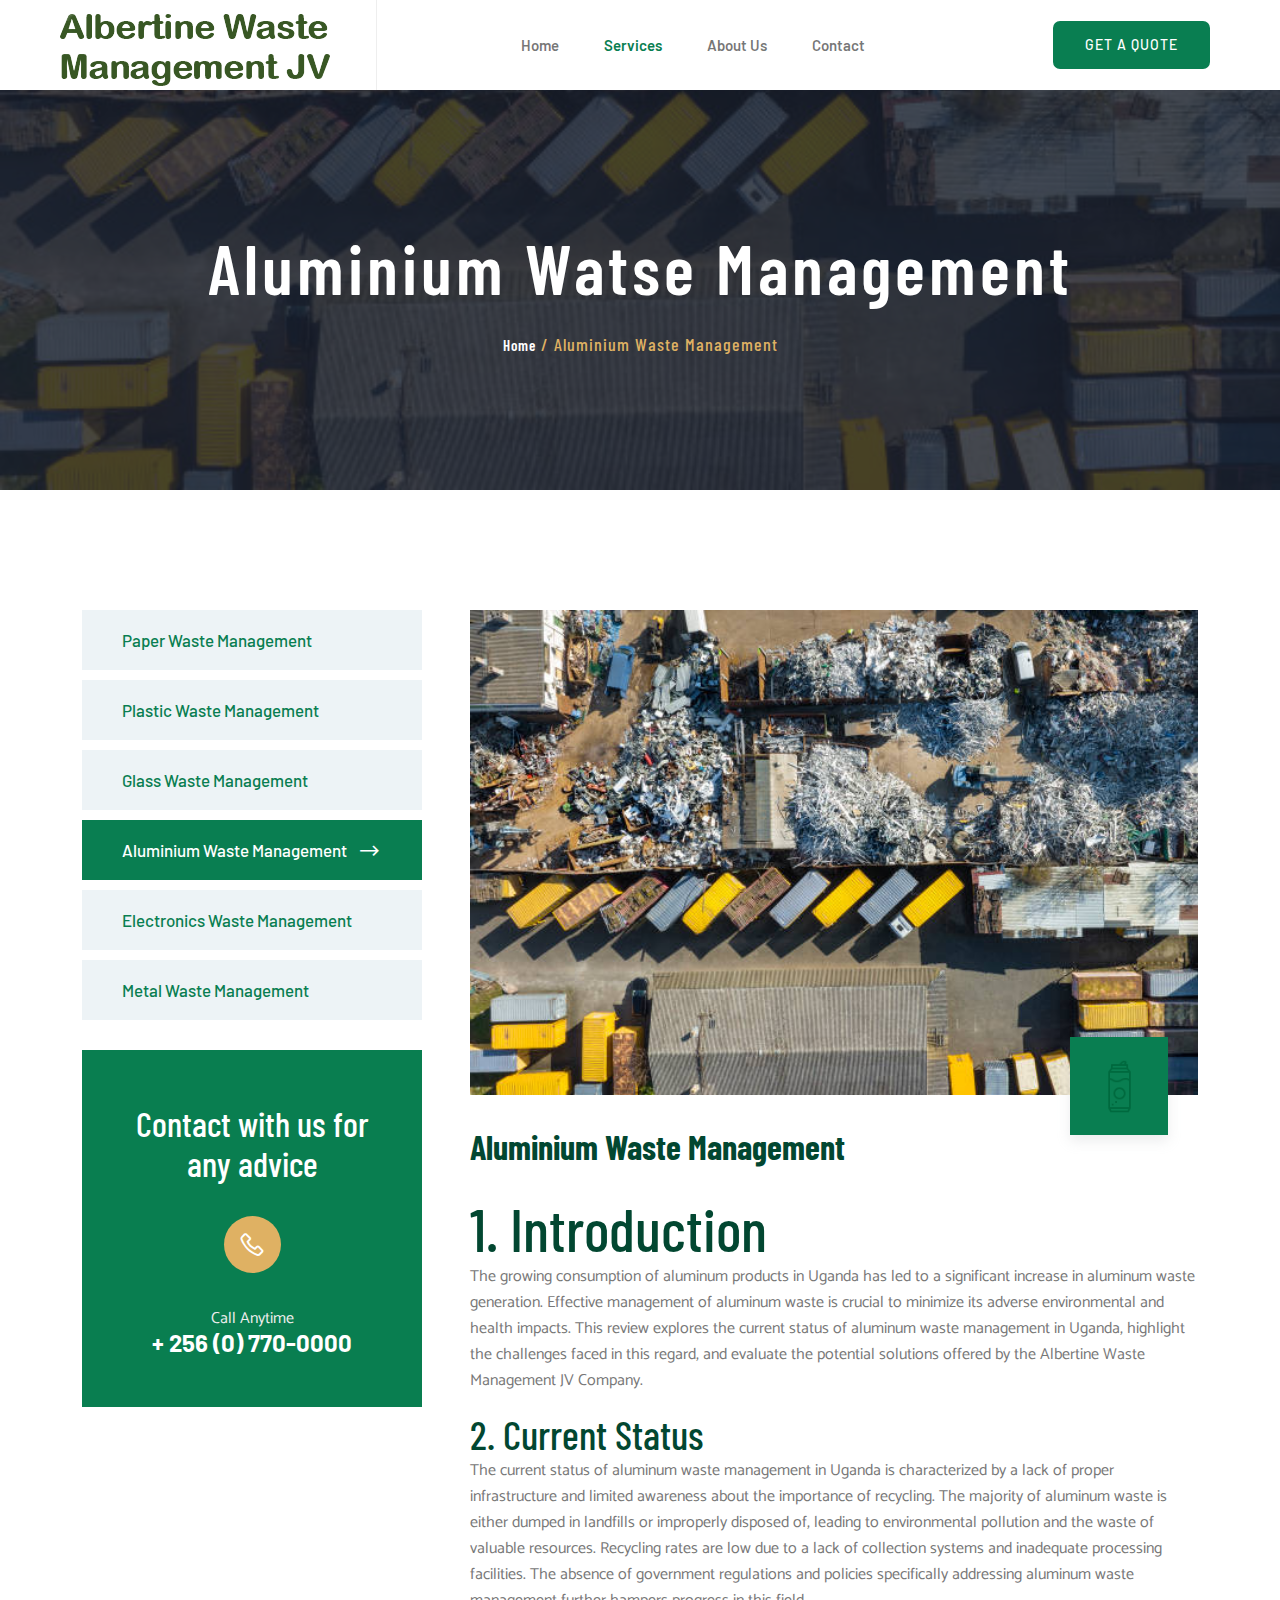
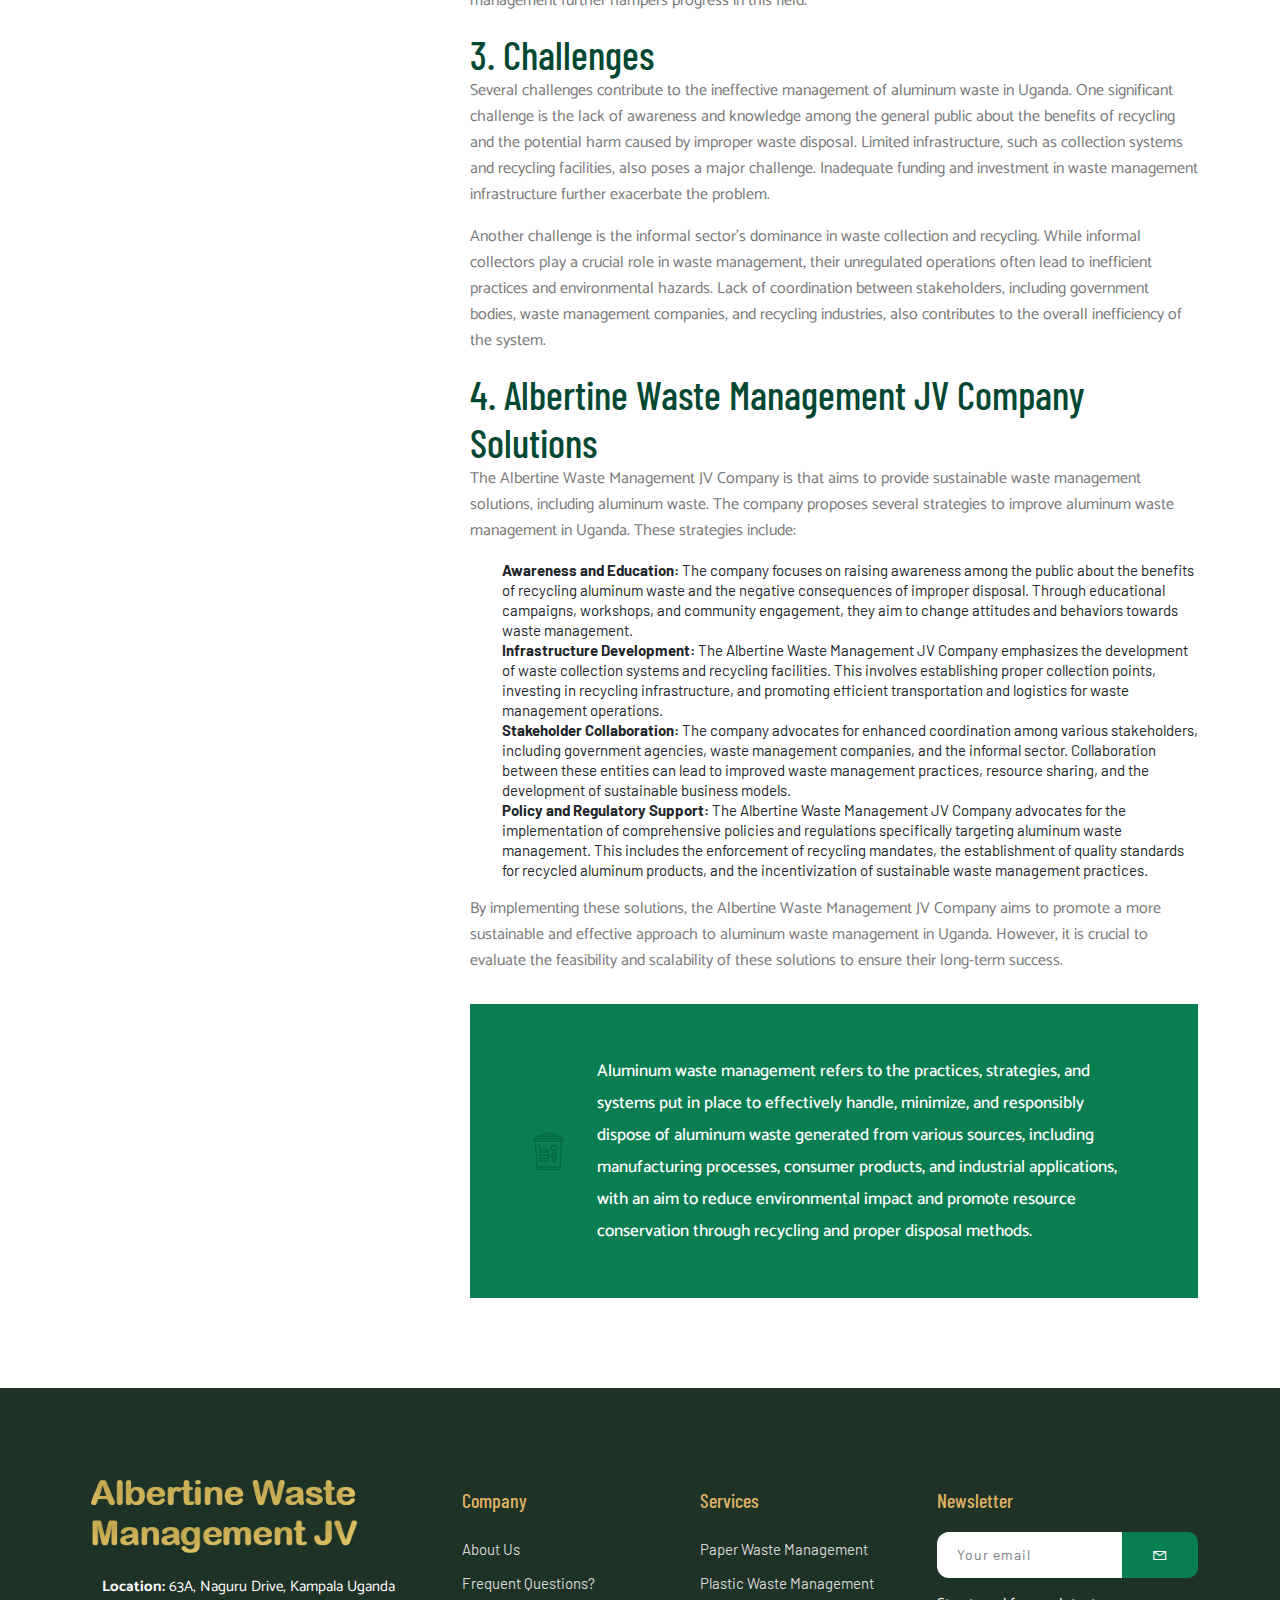
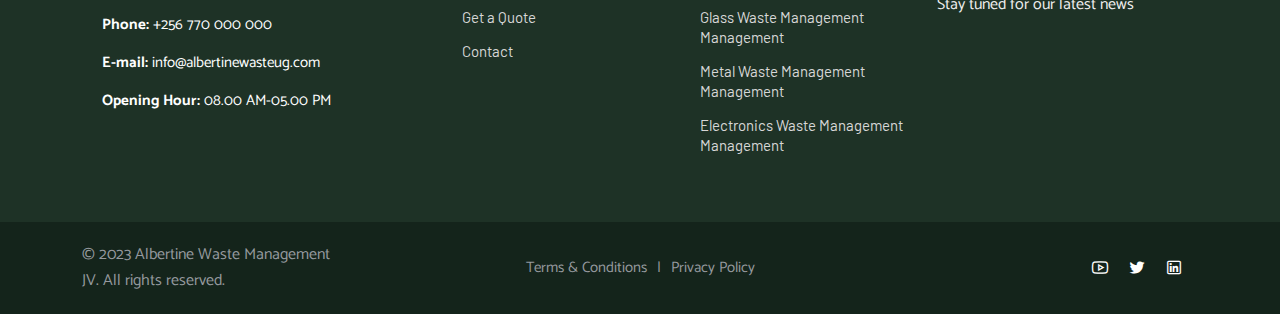
<file: aluminium_recycle.html>
<!DOCTYPE html><html lang="en"><head>
        <meta charset="utf-8">
        <meta http-equiv="X-UA-Compatible" content="IE=edge">
        <meta name="viewport" content="width=device-width, initial-scale=1">
    
        <title>Albertine Waste Management JV</title>

    <!--Favicon-->
    <link rel="icon" href="images/favicon.png" type="image/jpg">
    <!-- Bootstrap CSS -->
    <link href="css/bootstrap.min.css" rel="stylesheet">
    <!-- Line Awesome CSS -->
    <link href="css/line-awesome.min.css" rel="stylesheet">
    <!-- Animate CSS-->
    <link href="css/animate.css" rel="stylesheet">
    <!-- Bar Filler CSS -->
    <link href="css/barfiller.css" rel="stylesheet">
    <!-- Magnific Popup Video -->
    <link href="css/magnific-popup.css" rel="stylesheet">
    <!-- Flaticon CSS -->
    <link href="css/flaticon.css" rel="stylesheet">
    <!-- Owl Carousel CSS -->
    <link href="css/owl.carousel.css" rel="stylesheet">
    <!-- Nice Select  -->
    <link href="css/nice-select.css" rel="stylesheet">
    <!-- Style CSS -->
    <link href="css/style.css" rel="stylesheet">
    <!-- Responsive CSS -->
    <link href="css/responsive.css" rel="stylesheet">

    <!-- jquery -->
    <script src="js/jquery-1.12.4.min.js"></script>
</head>

<body>
    <!-- Pre-Loader -->
    <div class="preloader"></div>
    <!-- Header Area -->

    <div class="header-area">
        <div class="sticky-area">
            <div class="navigation">
                <div class="container-fluid">
                    <div class="header-inner-box">
                        <div class="logo">
                            <a class="navbar-brand" href="index.html"><img src="images/Albertine Waste JV Logo.png" alt></a>
                        </div>

                        <div class="main-menu">
                            <nav class="navbar navbar-expand-lg">
                                <button class="navbar-toggler" type="button" data-bs-toggle="collapse" data-bs-target="#navbarSupportedContent" aria-controls="navbarSupportedContent" aria-expanded="false" aria-label="Toggle navigation">
                                    <span class="navbar-toggler-icon"></span>
                                    <span class="navbar-toggler-icon"></span>
                                    <span class="navbar-toggler-icon"></span>
                                </button>

                                <div class="collapse navbar-collapse justify-content-center" id="navbarSupportedContent">
                                    <ul class="navbar-nav m-auto">
                                        <li class="nav-item">
                                            <a class="nav-link" href="index.html">Home
                                                <span class="sub-nav-toggler"> </span>
                                            </a>
                                        </li>
                                        <li class="nav-item">
                                            <a class="nav-link active" href="#">Services
                                                <span class="sub-nav-toggler"> </span>
                                            </a>
                                            <ul class="sub-menu">
                                                <li>
                                                    <a href="paper_recycle.html">Paper Waste Management</a>
                                                </li>
                                                <li>
                                                    <a href="plastic_recycle.html">Plastic Waste Management</a>
                                                </li>
                                                <li>
                                                    <a href="glass_recycle.html">Glass Waste Management</a>
                                                </li>
                                                <li>
                                                    <a href="aluminium_recycle.html">Aluminium Waste Management</a>
                                                </li>
                                                <li>
                                                    <a href="electronics_recycle.html">Electrical Waste Management</a>
                                                </li>
                                                <li>
                                                    <a href="metal_recycle.html">Metal Waste Management</a>
                                                </li>
                                            </ul>
                                        </li>
                                        <li class="nav-item">
                                            <a class="nav-link" href="about.html">About Us
                                                <span class="sub-nav-toggler"> </span>
                                            </a>
                                        </li>
                                        <li class="nav-item">
                                            <a class="nav-link" href="contact.html">Contact</a>
                                        </li>
                                    </ul>
                                </div>
                            </nav>
                        </div>
                        <div class="header-btn">
                            <a href="quotation.html" class="main-btn primary">Get a Quote</a>
                        </div>
                    </div>
                </div>
            </div>
        </div>
    </div>
    	<!-- Breadcroumb Area -->

	<div class="breadcroumb-area aluminium-bg">
		<div class="overlay-2"></div>
		<div class="container">
			<div class="row">
				<div class="col-lg-12">
					<div class="breadcroumb-title text-center">
						<h1>Aluminium Watse Management</h1>
						<h6><a href="index.html">Home</a> / Aluminium Waste Management</h6>
					</div>
				</div>
			</div>
		</div>
	</div>

    
    <!--Service Details Start-->
<section class="service-details pb-50">
	<div class="container">
		<div class="row gx-5">
			<div class="col-xl-4 col-lg-5">
				<div class="service-details_sidebar">
					<div class="service-details_sidebar-service">
						<ul class="service-details_sidebar-service-list list-unstyled">
							<li class="d-block"><a href="paper_recycle.html">Paper Waste Management <span> <i class="las la-long-arrow-alt-right"></i></span></a></li>
							<li class="d-block"><a href="plastic_recycle.html">Plastic Waste Management<span> <i class="las la-long-arrow-alt-right"></i></span></a></li>
							<li class="d-block "><a href="glass_recycle.html">Glass Waste Management<span> <i class="las la-long-arrow-alt-right"></i></span></a></li>
							<li class="d-block current"><a href="aluminium_recycle.html">Aluminium Waste Management<span> <i class="las la-long-arrow-alt-right"></i></span></a></li>
							<li class="d-block"><a href="electronics_recycle.html">Electronics Waste Management<span> <i class="las la-long-arrow-alt-right"></i></span></a></li>
							<li class="d-block"><a href="metal_recycle.html">Metal Waste Management<span> <i class="las la-long-arrow-alt-right"></i></span></a></li>
							
						</ul>
					</div>
					<div class="service-details_need-help">
						<div class="service-details_need-help-bg">
						</div>
						<h2 class="service-details_need-help-title">Contact with us for any advice</h2>
						<div class="service-details_need-help-icon">
							<i class="las la-phone"></i>
						</div>
						<div class="service-details_need-help-contact">
							<p>Call Anytime</p>
							<a href="tel:13077760608">+ 256 (0) 770-0000</a>
						</div>
					</div>
					
				</div>
			</div>
			<div class="col-xl-8 col-lg-7">
				<div class="service-details_right">
					<div class="service-details_img">
						<img src="images/aluminium_recycle.jpg" alt>
						<div class="service-details_img-icon">
							<img src="images/can.png" alt>
						</div>
					</div>
					<div class="service-details_content">
						<h3 class="service-details_title">Aluminium Waste Management</h3>

                        <h1>1. Introduction</h1>
                        <p>The growing consumption of aluminum products in Uganda has led to a significant increase in aluminum waste generation. Effective management of aluminum waste is crucial to minimize its adverse environmental and health impacts. This  review explores the current status of aluminum waste management in Uganda, highlight the challenges faced in this regard, and evaluate the potential solutions offered by the Albertine Waste Management JV Company.</p>
                        
                        <h2>2. Current Status</h2>
                        <p>The current status of aluminum waste management in Uganda is characterized by a lack of proper infrastructure and limited awareness about the importance of recycling. The majority of aluminum waste is either dumped in landfills or improperly disposed of, leading to environmental pollution and the waste of valuable resources. Recycling rates are low due to a lack of collection systems and inadequate processing facilities. The absence of government regulations and policies specifically addressing aluminum waste management further hampers progress in this field.</p>
                        
                        <h2>3. Challenges</h2>
                        <p>Several challenges contribute to the ineffective management of aluminum waste in Uganda. One significant challenge is the lack of awareness and knowledge among the general public about the benefits of recycling and the potential harm caused by improper waste disposal. Limited infrastructure, such as collection systems and recycling facilities, also poses a major challenge. Inadequate funding and investment in waste management infrastructure further exacerbate the problem.</p>
                        
                        <p>Another challenge is the informal sector's dominance in waste collection and recycling. While informal collectors play a crucial role in waste management, their unregulated operations often lead to inefficient practices and environmental hazards. Lack of coordination between stakeholders, including government bodies, waste management companies, and recycling industries, also contributes to the overall inefficiency of the system.</p>

                        <h2>4. Albertine Waste Management JV Company Solutions</h2>
                        <p>The Albertine Waste Management JV Company is that aims to provide sustainable waste management solutions, including aluminum waste. The company proposes several strategies to improve aluminum waste management in Uganda. These strategies include:</p>

                        <ol>
                        <li><strong>Awareness and Education:</strong> The company focuses on raising awareness among the public about the benefits of recycling aluminum waste and the negative consequences of improper disposal. Through educational campaigns, workshops, and community engagement, they aim to change attitudes and behaviors towards waste management.</li>
                        
                        <li><strong>Infrastructure Development:</strong> The Albertine Waste Management JV Company emphasizes the development of waste collection systems and recycling facilities. This involves establishing proper collection points, investing in recycling infrastructure, and promoting efficient transportation and logistics for waste management operations.</li>
                        
                        <li><strong>Stakeholder Collaboration:</strong> The company advocates for enhanced coordination among various stakeholders, including government agencies, waste management companies, and the informal sector. Collaboration between these entities can lead to improved waste management practices, resource sharing, and the development of sustainable business models.</li>
                        
                        <li><strong>Policy and Regulatory Support:</strong> The Albertine Waste Management JV Company advocates for the implementation of comprehensive policies and regulations specifically targeting aluminum waste management. This includes the enforcement of recycling mandates, the establishment of quality standards for recycled aluminum products, and the incentivization of sustainable waste management practices.</li>
                        </ol>

                        <p>By implementing these solutions, the Albertine Waste Management JV Company aims to promote a more sustainable and effective approach to aluminum waste management in Uganda. However, it is crucial to evaluate the feasibility and scalability of these solutions to ensure their long-term success.</p>

                    </div>
					<div class="service-details_bottom">
						<div class="service-details_bottom-icon">
							<img src="images/recycling.png" alt>
						</div>
						<p class="service-details_bottom-text">
                            Aluminum waste management refers to the practices, strategies, and systems put in place to effectively handle, minimize, and responsibly dispose of aluminum waste generated from various sources, including manufacturing processes, consumer products, and industrial applications, with an aim to reduce environmental impact and promote resource conservation through recycling and proper disposal methods.</p>
					</div>					
				</div>
			</div>
		</div>
	</div>
</section>
<!--Service Details End-->
    
    <!-- Footer Area -->

    <footer class="footer-area">
        <div class="container">
            <div class="footer-up">
                <div class="row">
                    <div class="col-lg-4 col-md-6 col-sm-12">
                        <div class="logo">
                            <img src="images/Albertine Waste Management JV White Logo.png" alt="Albertine-Waste-Management-logo">
                        </div>
                        <div class="contact-info">
                            <p><b>Location:</b> 63A, Naguru Drive, Kampala Uganda</p>
                            <p><b>Phone:</b> +256 770 000 000</p>
                            <p><b>E-mail:</b> info@albertinewasteug.com</p>
                            <p><b>Opening Hour:</b> 08.00 AM-05.00 PM</p>
                        </div>

                    </div>
                    <div class="col-lg-5 col-md-6 com-sm-12">

                        <div class="row">
                            <div class="col-lg-6 col-md-6 col-12">
                                <h6>Company</h6>
                                <ul>
                                    <li>
                                        <a href="about.html">About Us</a>
                                        <a href="faq.html">Frequent Questions?</a>
                                        <a href="quotation.html">Get a Quote</a>
                                        <a href="contact.html">Contact</a>
                                    </li>
                                </ul>
                            </div>
                            <div class="col-lg-6 col-md-6 col-12">
                                <h6>Services</h6>
                                <ul>
                                    <li>
                                        <a href="paper_recycle.html">Paper Waste Management</a>
                                        <a href="plastic_recycle.html">Plastic Waste Management</a>
                                        <a href="glass_recycle.html">Glass Waste Management Management</a>
                                        <a href="metal_recycle.html">Metal Waste Management Management</a>
                                        <a href="electronics_recycle.html">Electronics Waste Management Management</a>
                                    </li>
                                </ul>
                            </div>

                        </div>
                    </div>

                    <div class="col-lg-3 col-md-6">
                        <div class="subscribe-form">
                            <h6>Newsletter</h6>
                            <form action="index.html">
                                <input type="email" placeholder="Your email">
                                <button type="submit"><i class="las la-envelope"></i></button>
                            </form>
                            <p>Stay tuned for our latest news</p>
                        </div>
                    </div>
                </div>
            </div>
        </div>
    </footer>

    <!-- Footer Bottom Area  -->

    <div class="footer-bottom">
        <div class="container">
            <div class="row justify-content-center align-items-center">
                <div class="col-lg-3 col-12">
                    <div class="copyright-area">
                        <p class="copyright-line">© 2023 Albertine Waste Management JV. All rights reserved.</p>
                    </div>
                </div>
                <div class="col-lg-6 col-12">
                    <p class="privacy"><a href="#">Terms & Conditions</a> <a href="#">Privacy Policy</a> </p>
                </div>
                <div class="col-lg-3 col-12 text-end">
                    <div class="social-area">
                        <a href><i class="lab la-youtube"></i></a>
                        <a href><i class="lab la-twitter"></i></a>
                        <a href><i class="lab la-linkedin"></i></a>
                    </div>
                </div>
            </div>
        </div>
    </div>


     <!-- Scroll Top Area -->
     <a href="#top" class="go-top"><i class="las la-angle-up"></i></a>


     <!-- Popper JS -->
     <script src="js/popper.min.js"></script>
     <!-- Bootstrap JS -->
     <script src="js/bootstrap.min.js"></script>
     <!-- Wow JS -->
     <script src="js/wow.min.js"></script>
     <!-- Way Points JS -->
     <script src="js/jquery.waypoints.min.js"></script>
     <!-- Counter Up JS -->
     <script src="js/jquery.counterup.min.js"></script>
     <!-- Owl Carousel JS -->
     <script src="js/owl.carousel.min.js"></script>     
     <!-- Magnific Popup JS -->
     <script src="js/magnific-popup.min.js"></script>
     <!-- Sticky JS -->
     <script src="js/jquery.sticky.js"></script>
     <!-- Nice Select JS -->
    <script src="js/jquery.nice-select.min.js"></script>
     <!-- Progress Bar JS -->
     <script src="js/jquery.barfiller.js"></script>
     <!-- Main JS -->
     <script src="js/main.js"></script>

 

 
</body></html>
</file>
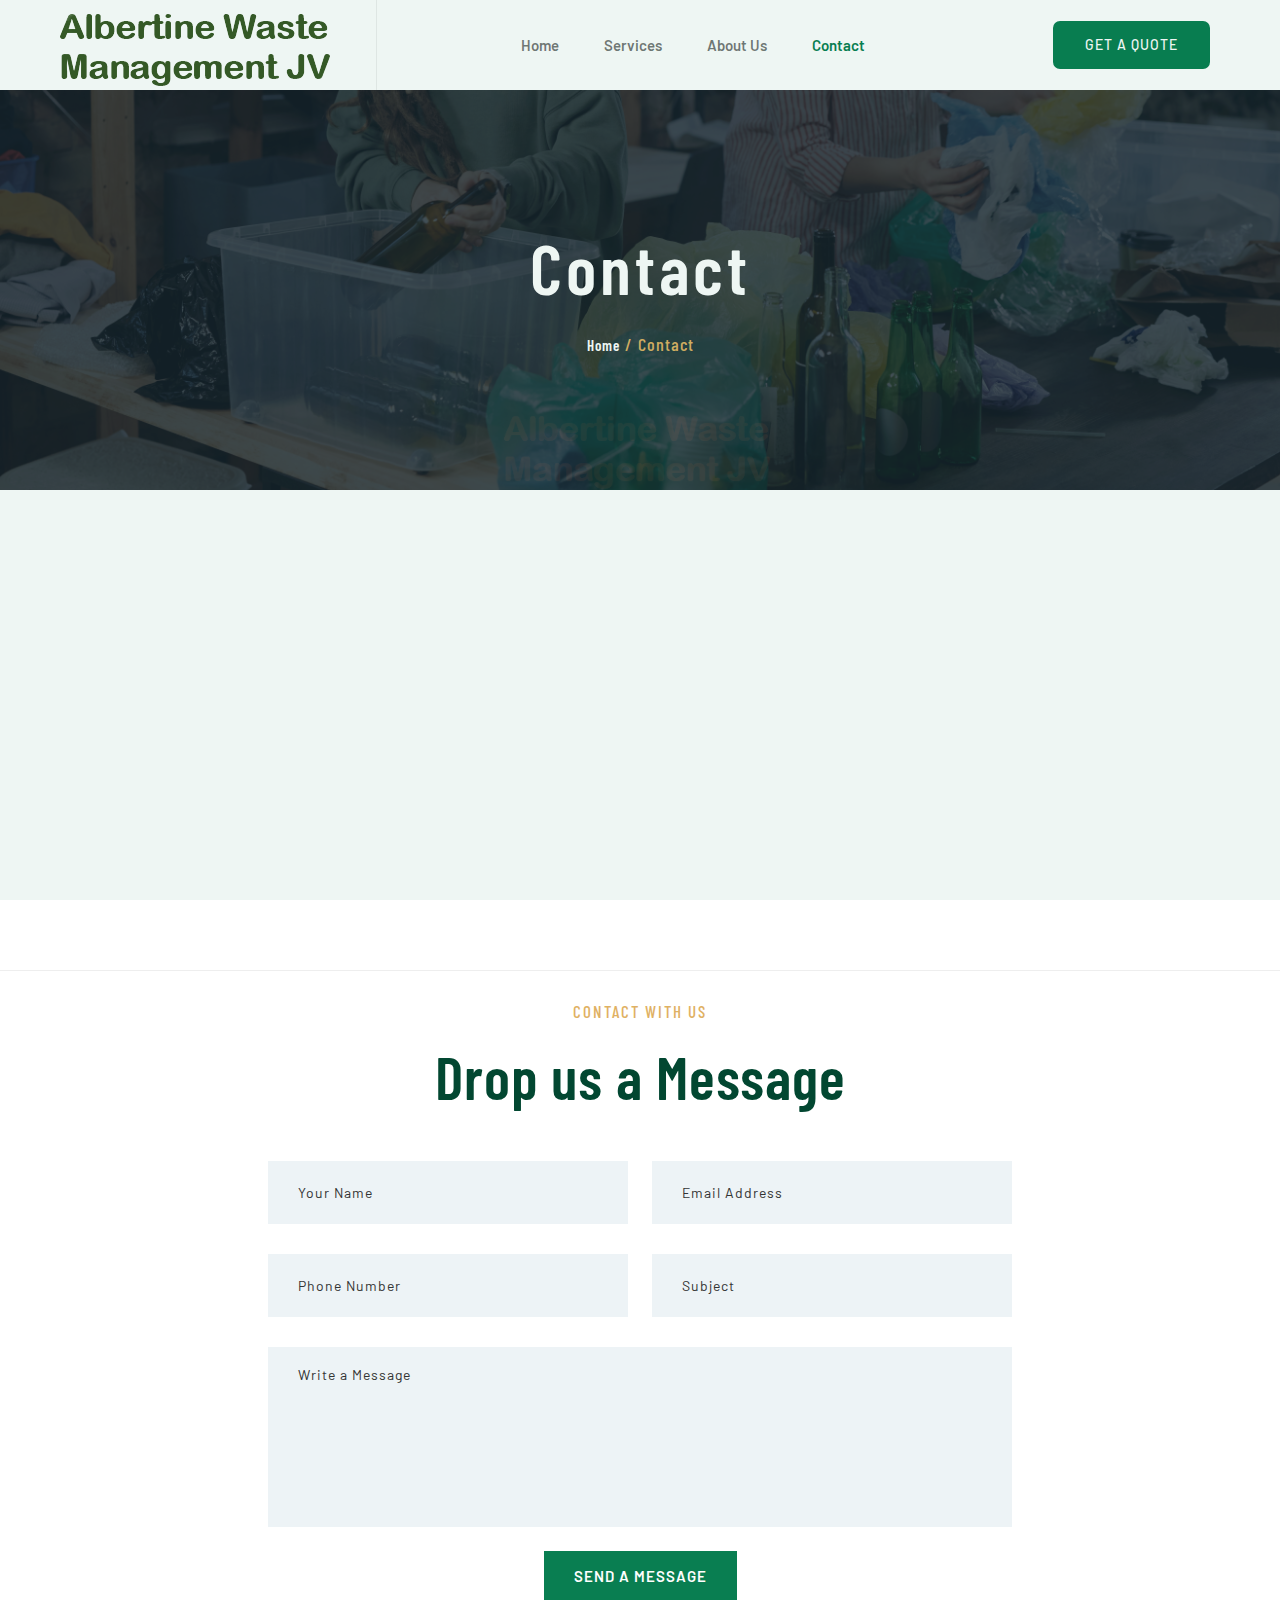
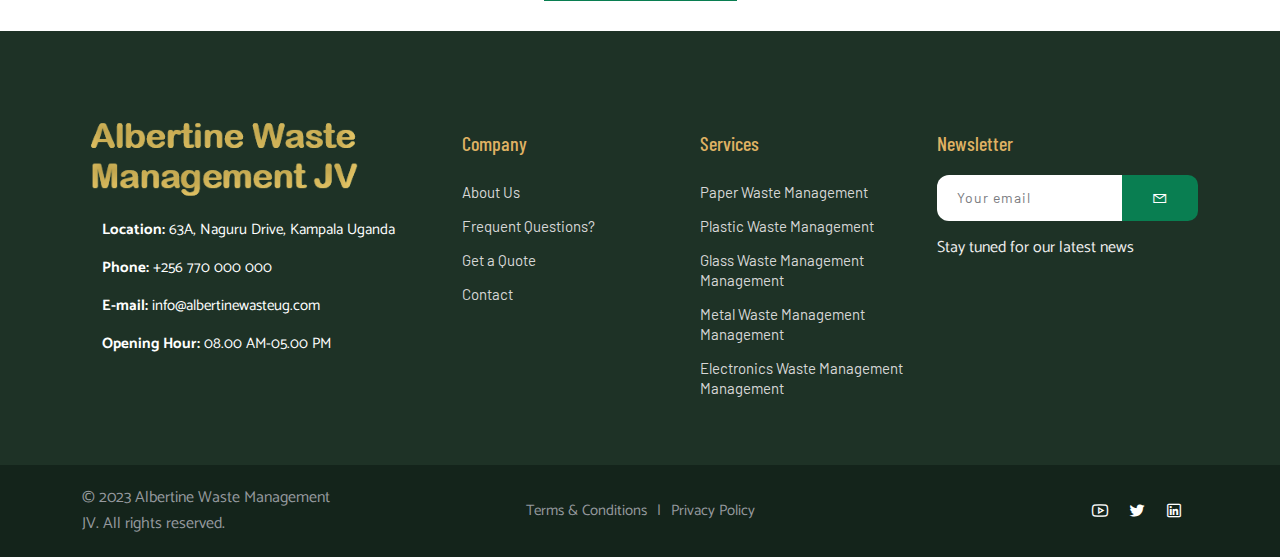
<file: contact.html>
<!DOCTYPE html><html lang="en"><head>
        <meta charset="utf-8">
        <meta http-equiv="X-UA-Compatible" content="IE=edge">
        <meta name="viewport" content="width=device-width, initial-scale=1">
    
        <title>Albertine Waste Management JV</title>

        <!--Favicon-->
        <link rel="icon" href="images/favicon.png" type="image/jpg">
        <!-- Bootstrap CSS -->
        <link href="css/bootstrap.min.css" rel="stylesheet">
        <!-- Line Awesome CSS -->
        <link href="css/line-awesome.min.css" rel="stylesheet">
        <!-- Animate CSS-->
        <link href="css/animate.css" rel="stylesheet">
        <!-- Bar Filler CSS -->
        <link href="css/barfiller.css" rel="stylesheet">
        <!-- Magnific Popup Video -->
        <link href="css/magnific-popup.css" rel="stylesheet">
        <!-- Flaticon CSS -->
        <link href="css/flaticon.css" rel="stylesheet">
        <!-- Owl Carousel CSS -->
        <link href="css/owl.carousel.css" rel="stylesheet">
        <!-- Nice Select  -->
        <link href="css/nice-select.css" rel="stylesheet">
        <!-- Style CSS -->
        <link href="css/style.css" rel="stylesheet">
        <!-- Responsive CSS -->
        <link href="css/responsive.css" rel="stylesheet">
    
        <!-- jquery -->
        <script src="js/jquery-1.12.4.min.js"></script>
    </head>
    
    <body>
        <!-- Pre-Loader -->
        <div class="preloader"></div>
        <!-- Header Area -->
    
        <div class="header-area">
            <div class="sticky-area">
                <div class="navigation">
                    <div class="container-fluid">
                        <div class="header-inner-box">
                            <div class="logo">
                                <a class="navbar-brand" href="index.html"><img src="images/Albertine Waste JV Logo.png" alt></a>
                            </div>
    
                            <div class="main-menu">
                                <nav class="navbar navbar-expand-lg">
                                    <button class="navbar-toggler" type="button" data-bs-toggle="collapse" data-bs-target="#navbarSupportedContent" aria-controls="navbarSupportedContent" aria-expanded="false" aria-label="Toggle navigation">
                                        <span class="navbar-toggler-icon"></span>
                                        <span class="navbar-toggler-icon"></span>
                                        <span class="navbar-toggler-icon"></span>
                                    </button>
    
                                    <div class="collapse navbar-collapse justify-content-center" id="navbarSupportedContent">
                                        <ul class="navbar-nav m-auto">
                                            <li class="nav-item">
                                                <a class="nav-link" href="index.html">Home
                                                    <span class="sub-nav-toggler"> </span>
                                                </a>
                                            </li>
                                            <li class="nav-item">
                                                <a class="nav-link" href="#">Services
                                                    <span class="sub-nav-toggler"> </span>
                                                </a>
                                                <ul class="sub-menu">
                                                    <li>
                                                        <a href="paper_recycle.html">Paper Waste Management</a>
                                                    </li>
                                                    <li>
                                                        <a href="plastic_recycle.html">Plastic Waste Management</a>
                                                    </li>
                                                    <li>
                                                        <a href="glass_recycle.html">Glass Waste Management</a>
                                                    </li>
                                                    <li>
                                                        <a href="aluminium_recycle.html">Aluminium Waste Management</a>
                                                    </li>
                                                    <li>
                                                        <a href="electronics_recycle.html">Electrical Waste Management</a>
                                                    </li>
                                                    <li>
                                                        <a href="metal_recycle.html">Metal Waste Management</a>
                                                    </li>
                                                </ul>
                                            </li>
                                            <li class="nav-item">
                                                <a class="nav-link" href="about.html">About Us
                                                    <span class="sub-nav-toggler"> </span>
                                                </a>
                                            </li>
                                            <li class="nav-item">
                                                <a class="nav-link active" href="contact.html">Contact</a>
                                            </li>
                                        </ul>
                                    </div>
                                </nav>
                            </div>
                            <div class="header-btn">
                                <a href="quotation.html" class="main-btn primary">Get a Quote</a>
                            </div>
                        </div>
                    </div>
                </div>
            </div>
        </div>

    	<!-- Breadcroumb Area -->

	<div class="breadcroumb-area bread-bg">
		<div class="overlay-2"></div>
		<div class="container">
			<div class="row">
				<div class="col-lg-12">
					<div class="breadcroumb-title text-center">
						<h1>Contact</h1>
						<h6><a href="index.html">Home</a> / Contact</h6>
					</div>
				</div>
			</div>
		</div>
	</div>

    <div class="container contact-page-google-map">
        <div class="container">
            <iframe src="https://www.google.com/maps/embed?pb=!1m18!1m12!1m3!1d3989.747690444977!2d32.599192214748356!3d0.3409227640809438!2m3!1f0!2f0!3f0!3m2!1i1024!2i768!4f13.1!3m3!1m2!1s0x177dbbb71ead154f%3A0x5830ded342cf7436!2sPan%20Dental%20Surgery%20Naguru%20Branch!5e0!3m2!1sen!2sug!4v1632263841724!5m2!1sen!2sug" frameborder="0"></iframe>
        </div>
    </div>
    <!--contact Page Start-->
    <section class="contact-page">
        <div class="container">
            <div class="section-title text-center">
                <h6>Contact with us</h6>
                <h2 class="section-title">Drop us a Message</h2>
            </div>
            <div class="row">
                <div class="col-xl-12">
                    <div class="contact-page_form">
                        <form action="assets/inc/sendemail.php" class="comment-one_form contact-form-validated" novalidate="novalidate">
                            <div class="row">
                                <div class="col-xl-6">
                                    <div class="comment-form_input-box">
                                        <input type="text" placeholder="Your Name" name="name">
                                    </div>
                                </div>
                                <div class="col-xl-6">
                                    <div class="comment-form_input-box">
                                        <input type="email" placeholder="Email Address" name="email">
                                    </div>
                                </div>
                                <div class="col-xl-6">
                                    <div class="comment-form_input-box">
                                        <input type="text" placeholder="Phone Number" name="phone">
                                    </div>
                                </div>
                                <div class="col-xl-6">
                                    <div class="comment-form_input-box">
                                        <input type="email" placeholder="Subject" name="Subject">
                                    </div>
                                </div>
                            </div>
                            <div class="row">
                                <div class="col-xl-12">
                                    <div class="comment-form_input-box">
                                        <textarea name="message" placeholder="Write a Message"></textarea>
                                    </div>
                                    <button type="submit" class="main-btn comment-form_btn">send a message</button>
                                </div>
                            </div>
                        </form>
                    </div>
                </div>
            </div>
        </div>
    </section>
    <!--contact Page End-->

    <!-- Footer Area -->

    <footer class="footer-area">
        <div class="container">
            <div class="footer-up">
                <div class="row">
                    <div class="col-lg-4 col-md-6 col-sm-12">
                        <div class="logo">
                            <img src="images/Albertine Waste Management JV White Logo.png" alt="Albertine-Waste-Management-logo">
                        </div>
                        <div class="contact-info">
                            <p><b>Location:</b> 63A, Naguru Drive, Kampala Uganda</p>
                            <p><b>Phone:</b> +256 770 000 000</p>
                            <p><b>E-mail:</b> info@albertinewasteug.com</p>
                            <p><b>Opening Hour:</b> 08.00 AM-05.00 PM</p>
                        </div>

                    </div>
                    <div class="col-lg-5 col-md-6 com-sm-12">

                        <div class="row">
                            <div class="col-lg-6 col-md-6 col-12">
                                <h6>Company</h6>
                                <ul>
                                    <li>
                                        <a href="about.html">About Us</a>
                                        <a href="faq.html">Frequent Questions?</a>
                                        <a href="quotation.html">Get a Quote</a>
                                        <a href="contact.html">Contact</a>
                                    </li>
                                </ul>
                            </div>
                            <div class="col-lg-6 col-md-6 col-12">
                                <h6>Services</h6>
                                <ul>
                                    <li>
                                        <a href="paper_recycle.html">Paper Waste Management</a>
                                        <a href="plastic_recycle.html">Plastic Waste Management</a>
                                        <a href="glass_recycle.html">Glass Waste Management Management</a>
                                        <a href="metal_recycle.html">Metal Waste Management Management</a>
                                        <a href="electronics_recycle.html">Electronics Waste Management Management</a>
                                    </li>
                                </ul>
                            </div>

                        </div>
                    </div>

                    <div class="col-lg-3 col-md-6">
                        <div class="subscribe-form">
                            <h6>Newsletter</h6>
                            <form action="index.html">
                                <input type="email" placeholder="Your email">
                                <button type="submit"><i class="las la-envelope"></i></button>
                            </form>
                            <p>Stay tuned for our latest news</p>
                        </div>
                    </div>
                </div>
            </div>
        </div>
    </footer>

    <!-- Footer Bottom Area  -->

    <div class="footer-bottom">
        <div class="container">
            <div class="row justify-content-center align-items-center">
                <div class="col-lg-3 col-12">
                    <div class="copyright-area">
                        <p class="copyright-line">© 2023 Albertine Waste Management JV. All rights reserved.</p>
                    </div>
                </div>
                <div class="col-lg-6 col-12">
                    <p class="privacy"><a href="#">Terms & Conditions</a> <a href="#">Privacy Policy</a> </p>
                </div>
                <div class="col-lg-3 col-12 text-end">
                    <div class="social-area">
                        <a href><i class="lab la-youtube"></i></a>
                        <a href><i class="lab la-twitter"></i></a>
                        <a href><i class="lab la-linkedin"></i></a>
                    </div>
                </div>
            </div>
        </div>
    </div>


     <!-- Scroll Top Area -->
     <a href="#top" class="go-top"><i class="las la-angle-up"></i></a>


     <!-- Popper JS -->
     <script src="js/popper.min.js"></script>
     <!-- Bootstrap JS -->
     <script src="js/bootstrap.min.js"></script>
     <!-- Wow JS -->
     <script src="js/wow.min.js"></script>
     <!-- Way Points JS -->
     <script src="js/jquery.waypoints.min.js"></script>
     <!-- Counter Up JS -->
     <script src="js/jquery.counterup.min.js"></script>
     <!-- Owl Carousel JS -->
     <script src="js/owl.carousel.min.js"></script>     
     <!-- Magnific Popup JS -->
     <script src="js/magnific-popup.min.js"></script>
     <!-- Sticky JS -->
     <script src="js/jquery.sticky.js"></script>
     <!-- Nice Select JS -->
    <script src="js/jquery.nice-select.min.js"></script>
     <!-- Progress Bar JS -->
     <script src="js/jquery.barfiller.js"></script>
     <!-- Main JS -->
     <script src="js/main.js"></script>

 

 
</body></html>
</file>
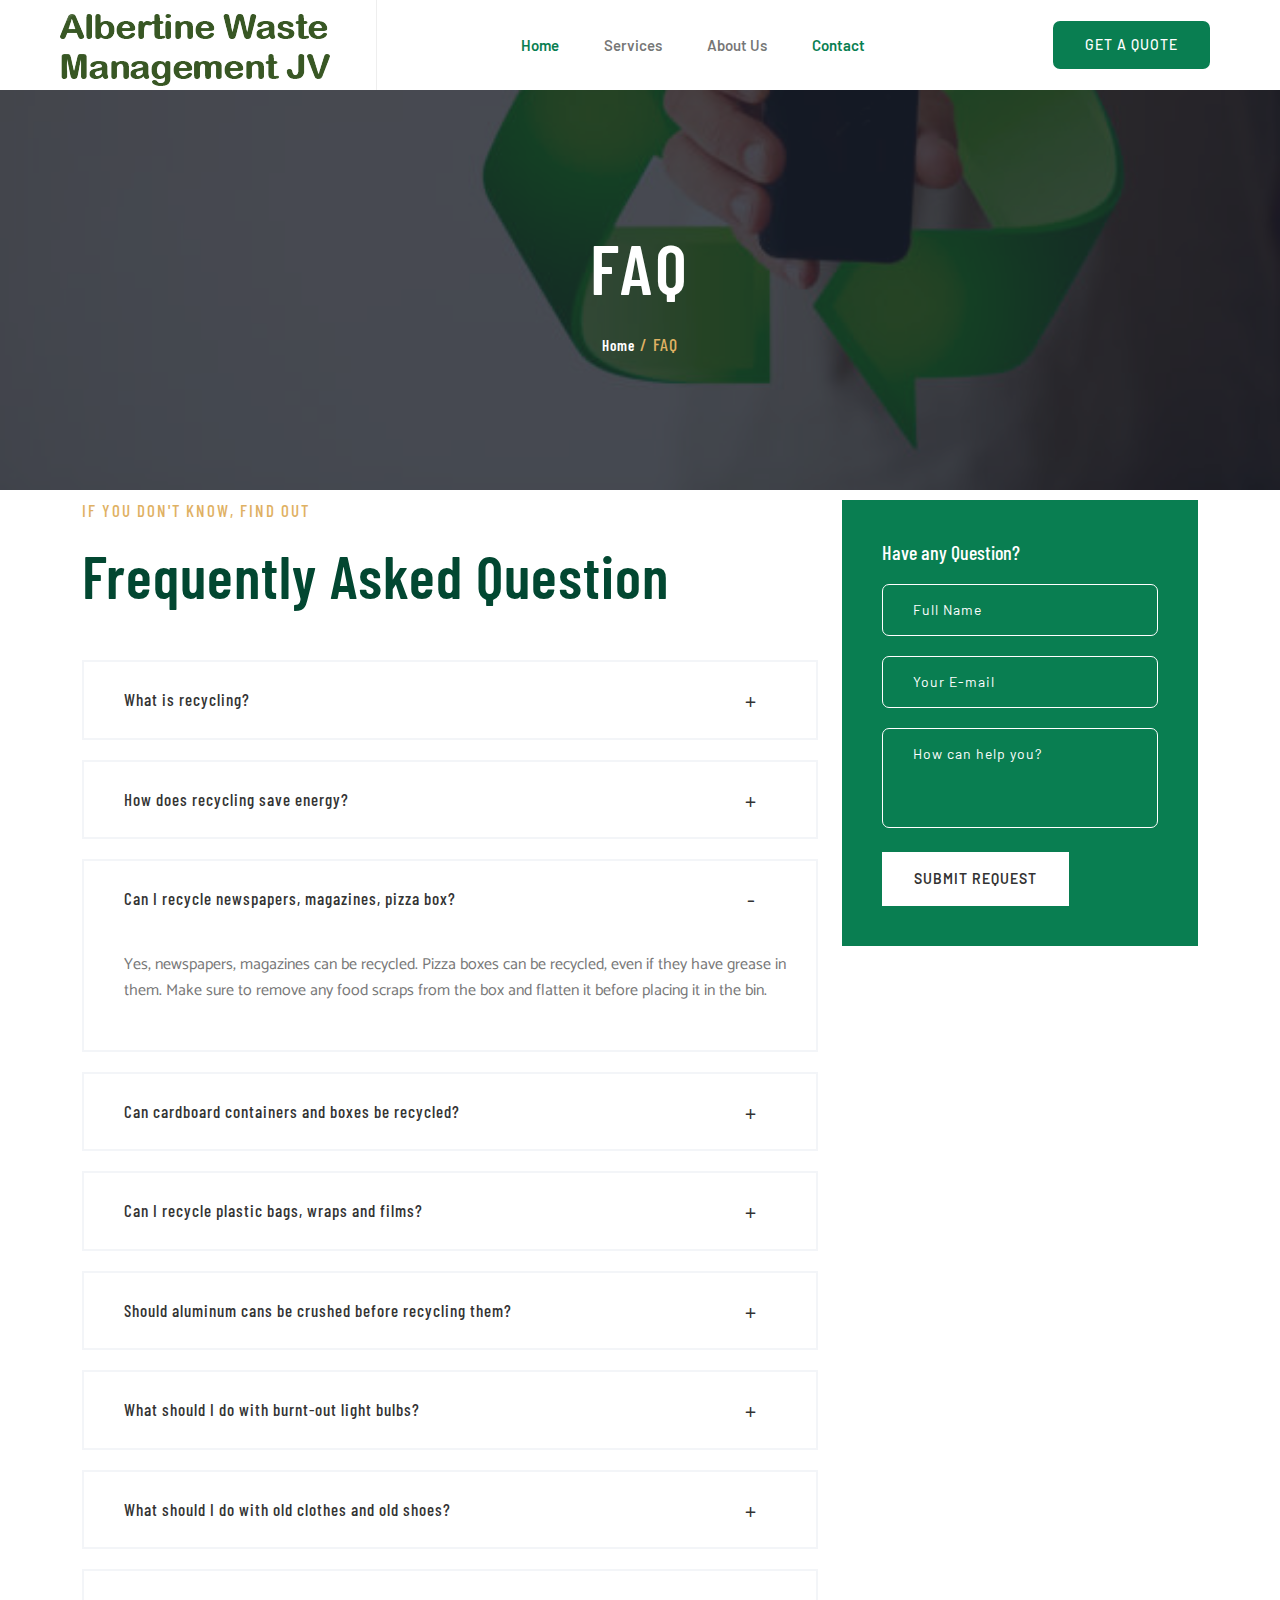
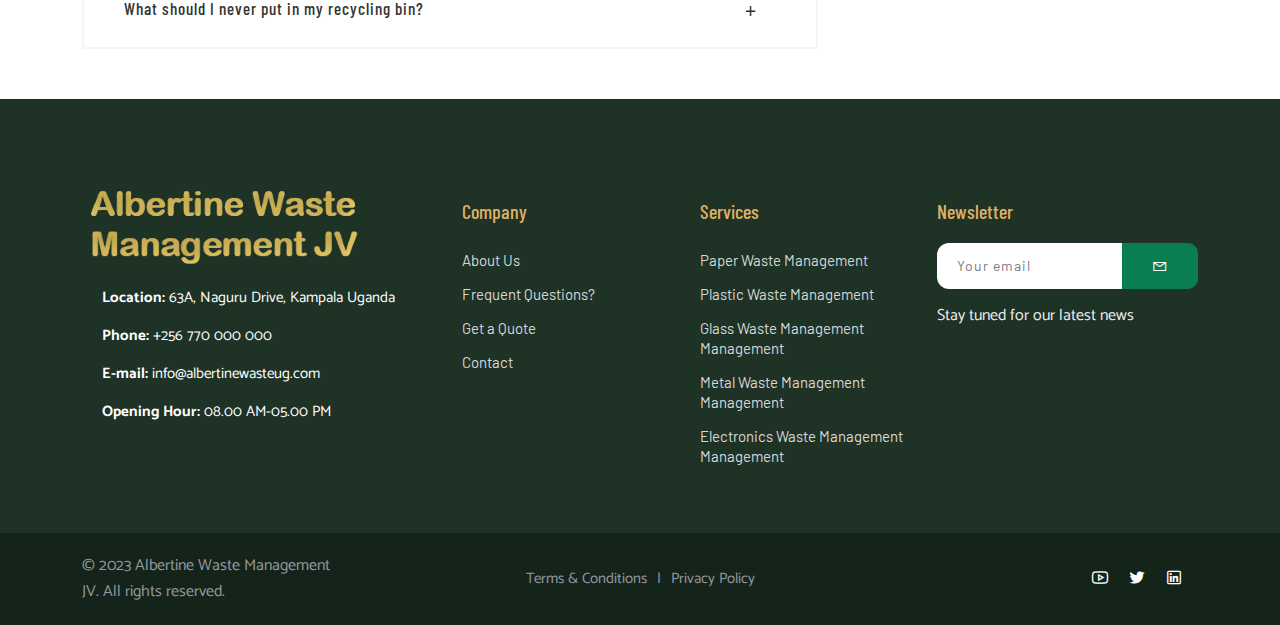
<file: faq.html>
<!DOCTYPE html><html lang="en"><head>
    <meta charset="utf-8">
    <meta http-equiv="X-UA-Compatible" content="IE=edge">
    <meta name="viewport" content="width=device-width, initial-scale=1">

    <title>Albertine Waste Management JV</title>

    <!--Favicon-->
    <link rel="icon" href="images/favicon.png" type="image/jpg">
    <!-- Bootstrap CSS -->
    <link href="css/bootstrap.min.css" rel="stylesheet">
    <!-- Line Awesome CSS -->
    <link href="css/line-awesome.min.css" rel="stylesheet">
    <!-- Animate CSS-->
    <link href="css/animate.css" rel="stylesheet">
    <!-- Bar Filler CSS -->
    <link href="css/barfiller.css" rel="stylesheet">
    <!-- Magnific Popup Video -->
    <link href="css/magnific-popup.css" rel="stylesheet">
    <!-- Flaticon CSS -->
    <link href="css/flaticon.css" rel="stylesheet">
    <!-- Owl Carousel CSS -->
    <link href="css/owl.carousel.css" rel="stylesheet">
    <!-- Nice Select  -->
    <link href="css/nice-select.css" rel="stylesheet">
    <!-- Style CSS -->
    <link href="css/style.css" rel="stylesheet">
    <!-- Responsive CSS -->
    <link href="css/responsive.css" rel="stylesheet">

    <!-- jquery -->
    <script src="js/jquery-1.12.4.min.js"></script>
</head>

<body>
    <!-- Pre-Loader -->
    <div class="preloader"></div>
    <!-- Header Area -->

    <div class="header-area">
        <div class="sticky-area">
            <div class="navigation">
                <div class="container-fluid">
                    <div class="header-inner-box">
                        <div class="logo">
                            <a class="navbar-brand" href="index.html"><img src="images/Albertine Waste JV Logo.png" alt></a>
                        </div>

                        <div class="main-menu">
                            <nav class="navbar navbar-expand-lg">
                                <button class="navbar-toggler" type="button" data-bs-toggle="collapse" data-bs-target="#navbarSupportedContent" aria-controls="navbarSupportedContent" aria-expanded="false" aria-label="Toggle navigation">
                                    <span class="navbar-toggler-icon"></span>
                                    <span class="navbar-toggler-icon"></span>
                                    <span class="navbar-toggler-icon"></span>
                                </button>

                                <div class="collapse navbar-collapse justify-content-center" id="navbarSupportedContent">
                                    <ul class="navbar-nav m-auto">
                                        <li class="nav-item">
                                            <a class="nav-link active" href="index.html">Home
                                                <span class="sub-nav-toggler"> </span>
                                            </a>
                                        </li>
                                        <li class="nav-item">
                                            <a class="nav-link" href="#">Services
                                                <span class="sub-nav-toggler"> </span>
                                            </a>
                                            <ul class="sub-menu">
                                                <li>
                                                    <a href="paper_recycle.html">Paper Waste Management</a>
                                                </li>
                                                <li>
                                                    <a href="plastic_recycle.html">Plastic Waste Management</a>
                                                </li>
                                                <li>
                                                    <a href="glass_recycle.html">Glass Waste Management</a>
                                                </li>
                                                <li>
                                                    <a href="aluminium_recycle.html">Aluminium Waste Management</a>
                                                </li>
                                                <li>
                                                    <a href="electronics_recycle.html">Electrical Waste Management</a>
                                                </li>
                                                <li>
                                                    <a href="metal_recycle.html">Metal Waste Management</a>
                                                </li>
                                            </ul>
                                        </li>
                                        <li class="nav-item">
                                            <a class="nav-link" href="about.html">About Us
                                                <span class="sub-nav-toggler"> </span>
                                            </a>
                                        </li>
                                        <li class="nav-item">
                                            <a class="nav-link active" href="contact.html">Contact</a>
                                        </li>
                                    </ul>
                                </div>
                            </nav>
                        </div>
                        <div class="header-btn">
                            <a href="quotation.html" class="main-btn primary">Get a Quote</a>
                        </div>
                    </div>
                </div>
            </div>
        </div>
    </div>


    <!-- Breadcroumb Area -->

	<div class="breadcroumb-area faq-bg">
		<div class="overlay-2"></div>
		<div class="container">
			<div class="row">
				<div class="col-lg-12">
					<div class="breadcroumb-title text-center">
						<h1>FAQ</h1>
						<h6><a href="index.html">Home</a> / FAQ</h6>
					</div>
				</div>
			</div>
		</div>
	</div>
    
    <!--FAQ Section -->

 	<div class="faq-section section-padding pb-50">
        <div class="container">
          <div class="row">
            <div class="col-xl-8 col-lg-8">
              <div class="section-title">
                <h6>If you don't know, find out</h6>
                <h2>Frequently Asked Question</h2>
              </div>
              <div class="accordion faqs" id="accordionFaq">
                <div class="card">
                  <div class="card-header" id="heading1">
                    <h5 class="mb-0 subtitle">
                      <button class="btn btn-link collapsed" type="button" data-bs-toggle="collapse" data-bs-target="#collapse1" aria-expanded="false" aria-controls="collapse7">
                        What is recycling?
                      </button>
                    </h5>
                  </div>
    
                  <div id="collapse1" class="collapse" aria-labelledby="heading1" data-parent="#accordionFaq">
                    <div class="card-body">
                      <div class="content">
                        <p>Recycling is the process of collecting and processing materials that would otherwise be thrown away as trash and turning them into new products. Recycling can benefit your community, the economy and the environment.</p>
                      </div>
                    </div>
                  </div>
                </div>
                <div class="card">
                  <div class="card-header" id="heading2">
                    <h5 class="mb-0 subtitle">
                      <button class="btn btn-link collapsed" type="button" data-bs-toggle="collapse" data-bs-target="#collapse2" aria-expanded="false" aria-controls="collapse8">
                        How does recycling save energy?
                      </button>
                    </h5>
                  </div>
    
                  <div id="collapse2" class="collapse" aria-labelledby="heading2" data-parent="#accordionFaq">
                    <div class="card-body">
                      <div class="content">
                        <p>When we make new products out of virgin materials, we expend energy to extract and process those materials. This includes burning fossil fuels. However, if we manufacture products using recycled materials, we reduce the need for virgin materials and save the energy required to extract and process them.</p>
                      </div>
                    </div>
                  </div>
                </div>
                <div class="card">
                  <div class="card-header" id="heading3">
                    <h5 class="mb-0 subtitle">
                      <button class="btn btn-link collapsed" type="button" data-bs-toggle="collapse" data-bs-target="#collapse3" aria-expanded="true" aria-controls="collapse1">
                        Can I recycle newspapers, magazines, pizza box?
                      </button>
                    </h5>
                  </div>
    
                  <div id="collapse3" class="collapse show" aria-labelledby="heading3" data-parent="#accordionFaq">
                    <div class="card-body">
                      <div class="content">
                        <p>Yes, newspapers, magazines can be recycled. Pizza boxes can be recycled, even if they have grease in them. Make sure to remove any food scraps from the box and flatten it before placing it in the bin.  </p>
                      </div>
                    </div>
                  </div>
                </div>    
                <div class="card">
                  <div class="card-header" id="heading4">
                    <h5 class="mb-0 subtitle">
                      <button class="btn btn-link collapsed" type="button" data-bs-toggle="collapse" data-bs-target="#collapse4" aria-expanded="false" aria-controls="collapse2">
                        Can cardboard containers and boxes be recycled?
                      </button>
                    </h5>
                  </div>
    
                  <div id="collapse4" class="collapse" aria-labelledby="heading4" data-parent="#accordionFaq">
                    <div class="card-body">
                      <div class="content">
                        <p>Yes, make sure to flatten any boxes before placing them in the bin. Examples of recyclable cardboard containers are some egg cartons, cereal boxes, and shoe boxes.</p>
                      </div>
                    </div>
                  </div>
                </div>
                <div class="card">
                  <div class="card-header" id="heading5">
                    <h5 class="mb-0 subtitle">
                      <button class="btn btn-link collapsed" type="button" data-bs-toggle="collapse" data-bs-target="#collapse5" aria-expanded="false" aria-controls="collapse3">
                        Can I recycle plastic bags, wraps and films?
                      </button>
                    </h5>
                  </div>
    
                  <div id="collapse5" class="collapse" aria-labelledby="heading5" data-parent="#accordionFaq">
                    <div class="card-body">
                      <div class="content">
                        <p>These items are recyclable, but they cannot go in your household bin. Retail and grocery stores often accept these materials for recycling. If necessary, be sure to cut off the sealable zippers from sandwich bags before recycling them. Visit the Plastic Film Recycling website to find a location near you that recycles plastic bags and plastic wrap/film. </p>                    
                      </div>
                    </div>
                  </div>
                </div>
                <div class="card">
                  <div class="card-header" id="heading6">
                    <h5 class="mb-0 subtitle">
                      <button class="btn btn-link collapsed" type="button" data-bs-toggle="collapse" data-bs-target="#collapse6" aria-expanded="false" aria-controls="collapse1">
                        Should aluminum cans be crushed before recycling them?
                      </button>
                    </h5>
                  </div>
    
                  <div id="collapse6" class="collapse" aria-labelledby="heading6" data-parent="#accordionFaq">
                    <div class="card-body">
                      <div class="content">
                        <p>No, generally, aluminum cans should not be crushed before they are recycled. For areas with single-stream recycling, crushed cans are harder to detect when being sorted at recycling facilities. If you live in an area with multi-stream recycling, crushing cans is not an issue. </p>
                      </div>
                    </div>
                  </div>
                </div>
                <div class="card">
                  <div class="card-header" id="heading7">
                    <h5 class="mb-0 subtitle">
                      <button class="btn btn-link collapsed" type="button" data-bs-toggle="collapse" data-bs-target="#collapse7" aria-expanded="false" aria-controls="collapse5">
                        What should I do with burnt-out light bulbs?
                      </button>
                    </h5>
                  </div>
    
                  <div id="collapse7" class="collapse" aria-labelledby="heading7" data-parent="#accordionFaq">
                    <div class="card-body">
                      <div class="content">
                        <p>Check with your local recycling facility for recycling options for burnt-out light bulbs, or take them to a retail store in your area that offers light bulb recycling.</p>
                      </div>
                    </div>
                  </div>
                </div>
                <div class="card">
                  <div class="card-header" id="heading8">
                    <h5 class="mb-0 subtitle">
                      <button class="btn btn-link collapsed" type="button" data-bs-toggle="collapse" data-bs-target="#collapse8" aria-expanded="false" aria-controls="collapse6">
                        What should I do with old clothes and old shoes?
                      </button>
                    </h5>
                  </div>
    
                  <div id="collapse8" class="collapse" aria-labelledby="heading8" data-parent="#accordionFaq">
                    <div class="card-body">
                      <div class="content">
                        <p>Gently worn clothes and shoes can be donated to many charities. For damaged clothes and shoes, please double-check with your local charity to determine if it will accept them. Some retail stores recycle clothing or shoes. Check your local ones to find out if they accept these items for recycling.</p>
                      </div>
                    </div>
                  </div>
                </div>
                <div class="card">
                  <div class="card-header" id="heading9">
                    <h5 class="mb-0 subtitle">
                      <button class="btn btn-link collapsed" type="button" data-bs-toggle="collapse" data-bs-target="#collapse9" aria-expanded="false" aria-controls="collapse6">
                        What should I never put in my recycling bin?
                      </button>
                    </h5>
                  </div>
    
                  <div id="collapse9" class="collapse" aria-labelledby="heading9" data-parent="#accordionFaq">
                    <div class="card-body">
                      <div class="content">
                        <p>Garden hoses,,Sewing needles, Bowling balls, Food or food-soiled paper, Propane tanks or cylinders, Aerosol cans that aren’t empty</p>
                      </div>
                    </div>
                  </div>
                </div>    
              </div>
            </div>
            <div class="col-xl-4 col-lg-4">
              <div class="question-section">
                <h6>Have any Question?</h6>
                <form action="sendemail.php">
                  <input type="text" name="name" id="name" required placeholder="Full Name">
                  <input type="email" name="email" id="email" required placeholder="Your E-mail">
                  <textarea name="message" id="message" cols="30" rows="10" required placeholder="How can help you?"></textarea>
                  <button type="submit" class="main-btn white">Submit Request</button>
                </form>
              </div>
            </div>
          </div>
        </div>
      </div>
    
    <!-- Footer Area -->

    <footer class="footer-area">
      <div class="container">
          <div class="footer-up">
              <div class="row">
                  <div class="col-lg-4 col-md-6 col-sm-12">
                      <div class="logo">
                          <img src="images/Albertine Waste Management JV White Logo.png" alt="Albertine-Waste-Management-logo">
                      </div>
                      <div class="contact-info">
                          <p><b>Location:</b> 63A, Naguru Drive, Kampala Uganda</p>
                          <p><b>Phone:</b> +256 770 000 000</p>
                          <p><b>E-mail:</b> info@albertinewasteug.com</p>
                          <p><b>Opening Hour:</b> 08.00 AM-05.00 PM</p>
                      </div>

                  </div>
                  <div class="col-lg-5 col-md-6 com-sm-12">

                      <div class="row">
                          <div class="col-lg-6 col-md-6 col-12">
                              <h6>Company</h6>
                              <ul>
                                  <li>
                                      <a href="about.html">About Us</a>
                                      <a href="faq.html">Frequent Questions?</a>
                                      <a href="quotation.html">Get a Quote</a>
                                      <a href="contact.html">Contact</a>
                                  </li>
                              </ul>
                          </div>
                          <div class="col-lg-6 col-md-6 col-12">
                              <h6>Services</h6>
                              <ul>
                                  <li>
                                      <a href="paper_recycle.html">Paper Waste Management</a>
                                      <a href="plastic_recycle.html">Plastic Waste Management</a>
                                      <a href="glass_recycle.html">Glass Waste Management Management</a>
                                      <a href="metal_recycle.html">Metal Waste Management Management</a>
                                      <a href="electronics_recycle.html">Electronics Waste Management Management</a>
                                  </li>
                              </ul>
                          </div>

                      </div>
                  </div>

                  <div class="col-lg-3 col-md-6">
                      <div class="subscribe-form">
                          <h6>Newsletter</h6>
                          <form action="index.html">
                              <input type="email" placeholder="Your email">
                              <button type="submit"><i class="las la-envelope"></i></button>
                          </form>
                          <p>Stay tuned for our latest news</p>
                      </div>
                  </div>
              </div>
          </div>
      </div>
  </footer>

  <!-- Footer Bottom Area  -->

  <div class="footer-bottom">
      <div class="container">
          <div class="row justify-content-center align-items-center">
              <div class="col-lg-3 col-12">
                  <div class="copyright-area">
                      <p class="copyright-line">© 2023 Albertine Waste Management JV. All rights reserved.</p>
                  </div>
              </div>
              <div class="col-lg-6 col-12">
                  <p class="privacy"><a href="#">Terms & Conditions</a> <a href="#">Privacy Policy</a> </p>
              </div>
              <div class="col-lg-3 col-12 text-end">
                  <div class="social-area">
                      <a href><i class="lab la-youtube"></i></a>
                      <a href><i class="lab la-twitter"></i></a>
                      <a href><i class="lab la-linkedin"></i></a>
                  </div>
              </div>
          </div>
      </div>
  </div>
     <!-- Scroll Top Area -->
     <a href="#top" class="go-top"><i class="las la-angle-up"></i></a>


     <!-- Popper JS -->
     <script src="js/popper.min.js"></script>
     <!-- Bootstrap JS -->
     <script src="js/bootstrap.min.js"></script>
     <!-- Wow JS -->
     <script src="js/wow.min.js"></script>
     <!-- Way Points JS -->
     <script src="js/jquery.waypoints.min.js"></script>
     <!-- Counter Up JS -->
     <script src="js/jquery.counterup.min.js"></script>
     <!-- Owl Carousel JS -->
     <script src="js/owl.carousel.min.js"></script>     
     <!-- Magnific Popup JS -->
     <script src="js/magnific-popup.min.js"></script>
     <!-- Sticky JS -->
     <script src="js/jquery.sticky.js"></script>
     <!-- Nice Select JS -->
    <script src="js/jquery.nice-select.min.js"></script>
     <!-- Progress Bar JS -->
     <script src="js/jquery.barfiller.js"></script>
     <!-- Main JS -->
     <script src="js/main.js"></script>

 

 
</body></html>
</file>
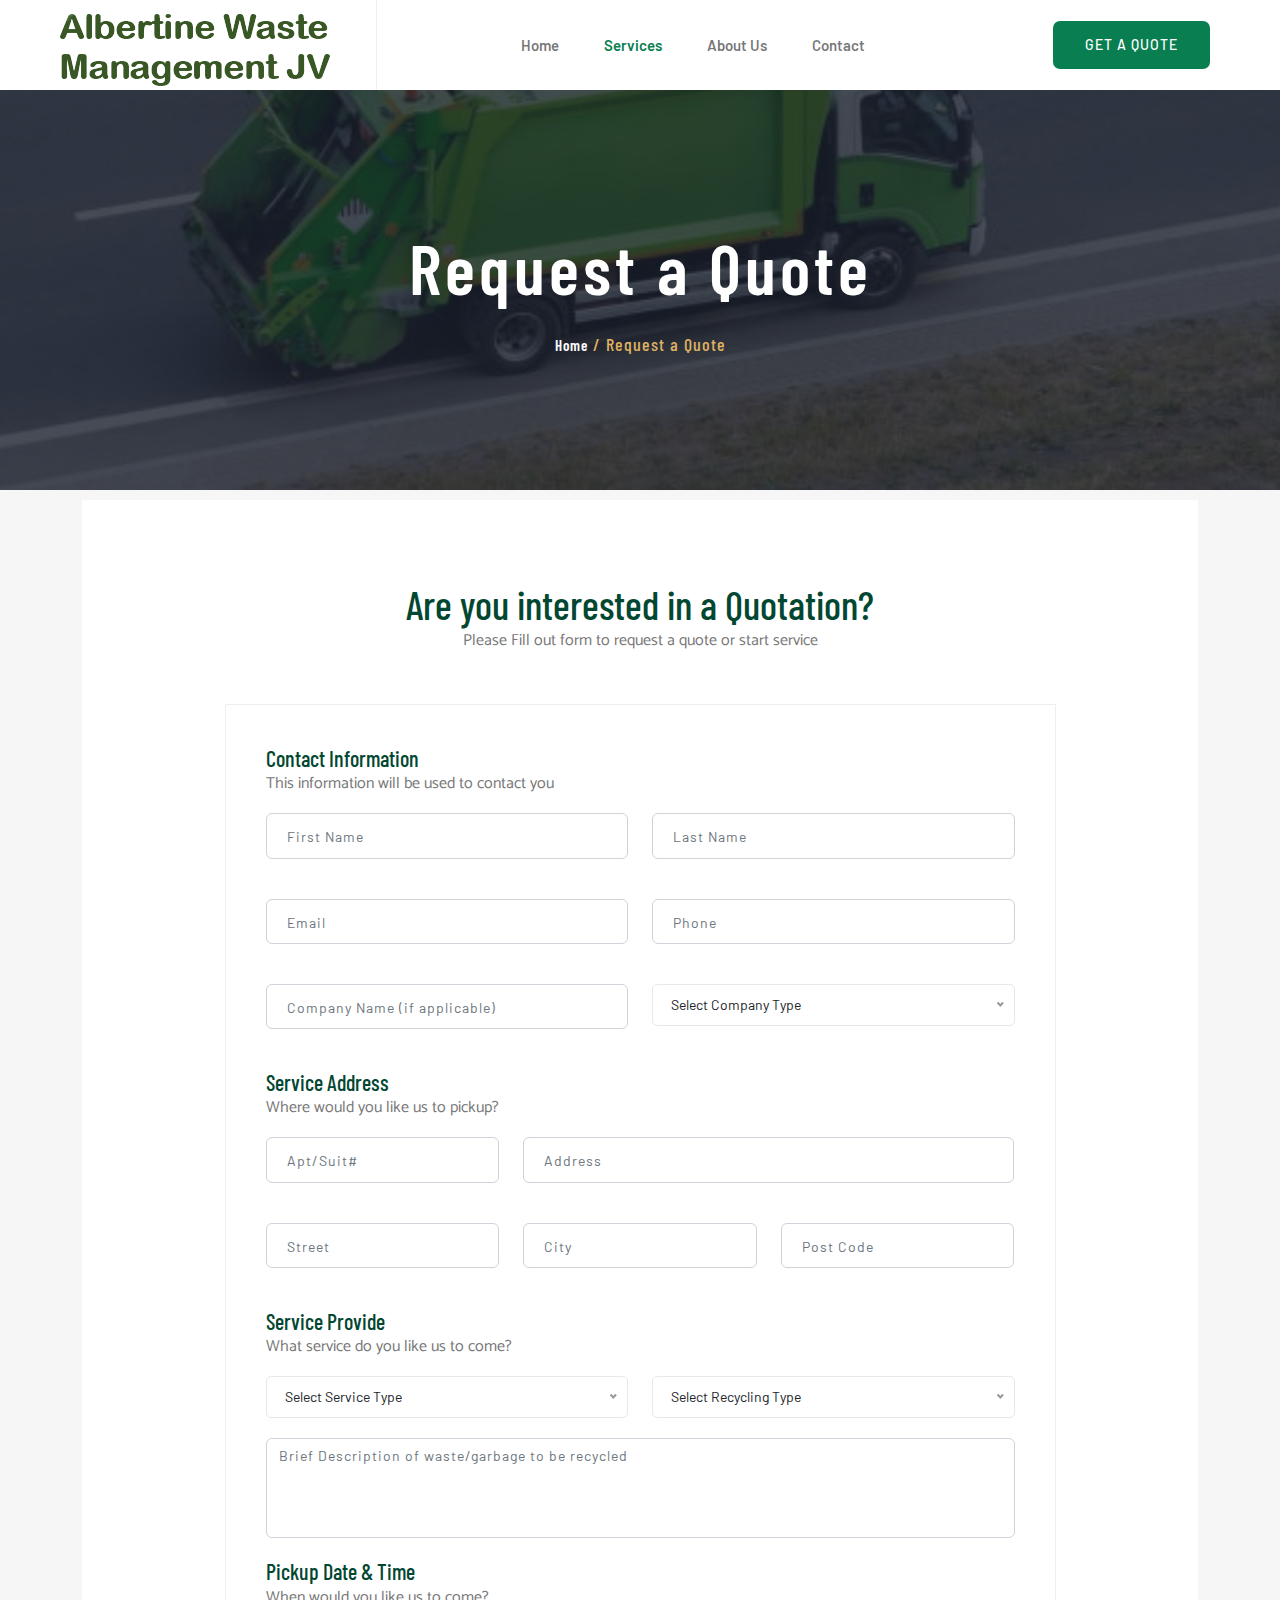
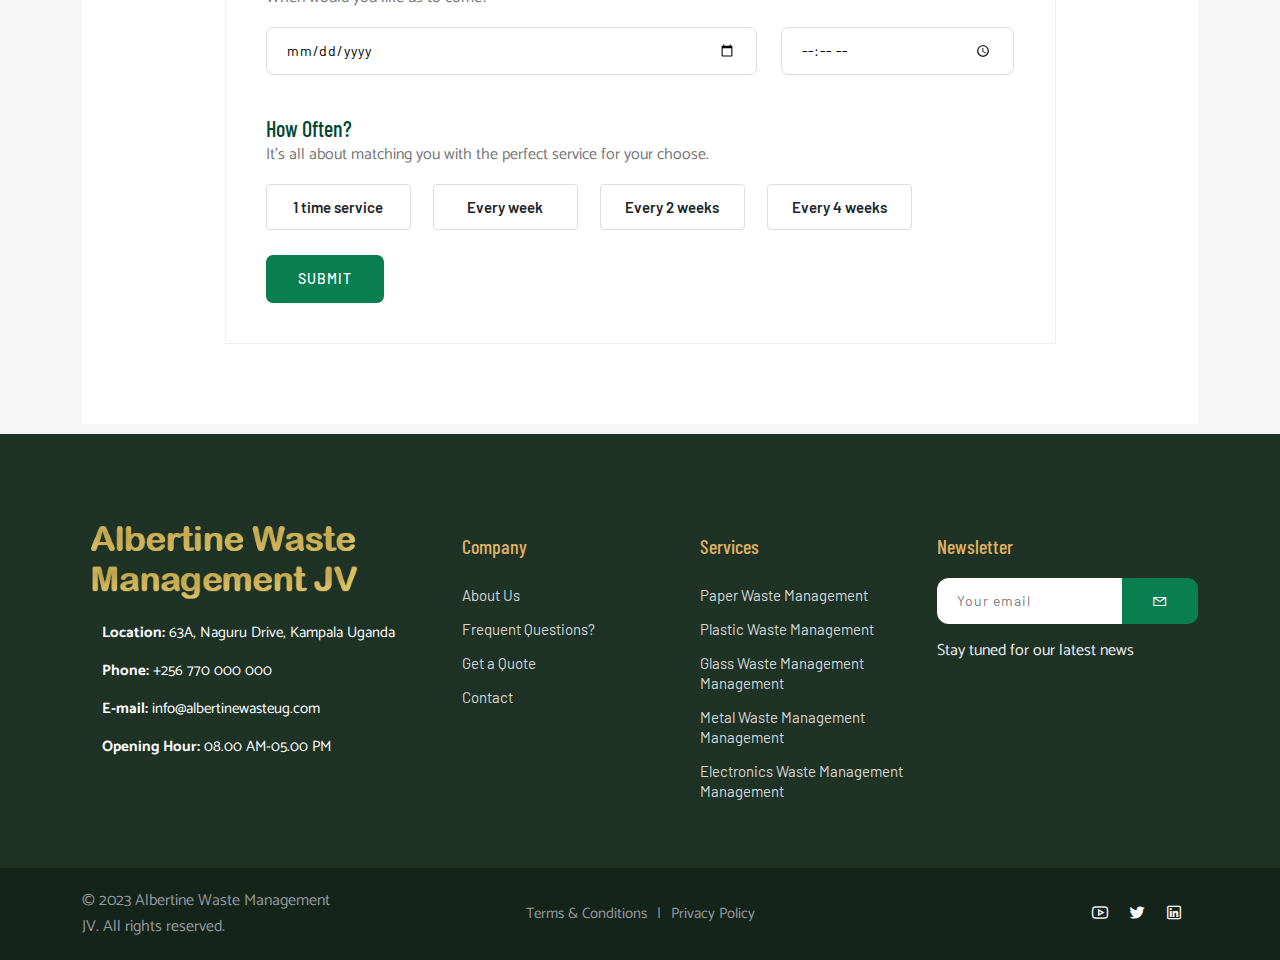
<file: quotation.html>
<!DOCTYPE html><html lang="en"><head>
     <meta charset="utf-8">
     <meta http-equiv="X-UA-Compatible" content="IE=edge">
     <meta name="viewport" content="width=device-width, initial-scale=1">

     <title>Albertine Waste Management JV</title>

     <!--Favicon-->
     <link rel="icon" href="images/favicon.png" type="image/jpg">
     <!-- Bootstrap CSS -->
     <link href="css/bootstrap.min.css" rel="stylesheet">
     <!-- Line Awesome CSS -->
     <link href="css/line-awesome.min.css" rel="stylesheet">
     <!-- Animate CSS-->
     <link href="css/animate.css" rel="stylesheet">
     <!-- Bar Filler CSS -->
     <link href="css/barfiller.css" rel="stylesheet">
     <!-- Magnific Popup Video -->
     <link href="css/magnific-popup.css" rel="stylesheet">
     <!-- Flaticon CSS -->
     <link href="css/flaticon.css" rel="stylesheet">
     <!-- Owl Carousel CSS -->
     <link href="css/owl.carousel.css" rel="stylesheet">
     <!-- Nice Select  -->
     <link href="css/nice-select.css" rel="stylesheet">
     <!-- Style CSS -->
     <link href="css/style.css" rel="stylesheet">
     <!-- Responsive CSS -->
     <link href="css/responsive.css" rel="stylesheet">
 
     <!-- jquery -->
     <script src="js/jquery-1.12.4.min.js"></script>
 </head>
 
 <body>
     <!-- Pre-Loader -->
     <div class="preloader"></div>
     <!-- Header Area -->
 
     <div class="header-area">
         <div class="sticky-area">
             <div class="navigation">
                 <div class="container-fluid">
                     <div class="header-inner-box">
                         <div class="logo">
                             <a class="navbar-brand" href="index.html"><img src="images/Albertine Waste JV Logo.png" alt></a>
                         </div>
 
                         <div class="main-menu">
                             <nav class="navbar navbar-expand-lg">
                                 <button class="navbar-toggler" type="button" data-bs-toggle="collapse" data-bs-target="#navbarSupportedContent" aria-controls="navbarSupportedContent" aria-expanded="false" aria-label="Toggle navigation">
                                     <span class="navbar-toggler-icon"></span>
                                     <span class="navbar-toggler-icon"></span>
                                     <span class="navbar-toggler-icon"></span>
                                 </button>
 
                                 <div class="collapse navbar-collapse justify-content-center" id="navbarSupportedContent">
                                     <ul class="navbar-nav m-auto">
                                         <li class="nav-item">
                                             <a class="nav-link" href="index.html">Home
                                                 <span class="sub-nav-toggler"> </span>
                                             </a>
                                         </li>
                                         <li class="nav-item">
                                             <a class="nav-link active" href="#">Services
                                                 <span class="sub-nav-toggler"> </span>
                                             </a>
                                             <ul class="sub-menu">
                                                 <li>
                                                     <a href="paper_recycle.html">Paper Waste Management</a>
                                                 </li>
                                                 <li>
                                                     <a href="plastic_recycle.html">Plastic Waste Management</a>
                                                 </li>
                                                 <li>
                                                     <a href="glass_recycle.html">Glass Waste Management</a>
                                                 </li>
                                                 <li>
                                                     <a href="aluminium_recycle.html">Aluminium Waste Management</a>
                                                 </li>
                                                 <li>
                                                     <a href="electronics_recycle.html">Electrical Waste Management</a>
                                                 </li>
                                                 <li>
                                                     <a href="metal_recycle.html">Metal Waste Management</a>
                                                 </li>
                                             </ul>
                                         </li>
                                         <li class="nav-item">
                                             <a class="nav-link" href="about.html">About Us
                                                 <span class="sub-nav-toggler"> </span>
                                             </a>
                                         </li>
                                         <li class="nav-item">
                                             <a class="nav-link" href="contact.html">Contact</a>
                                         </li>
                                     </ul>
                                 </div>
                             </nav>
                         </div>
                         <div class="header-btn">
                             <a href="quotation.html" class="main-btn primary">Get a Quote</a>
                         </div>
                     </div>
                 </div>
             </div>
         </div>
     </div>

     <!-- Breadcroumb Area -->

     <div class="breadcroumb-area pickup-bg">
         <div class="overlay-2"></div>
         <div class="container">
             <div class="row">
                 <div class="col-lg-12">
                     <div class="breadcroumb-title text-center">
                         <h1>Request a Quote</h1>
                         <h6><a href="index.html">Home</a> / Request a Quote</h6>
                     </div>
                 </div>
             </div>
         </div>
     </div>

     <!-- Quotation Section -->
     <div class="quotation-section gray-bg section-padding">
         <div class="container">
             <div class="quotation-wrapper">
                 <div class="row justify-content-center text-center">
                     <div class="col-xl-8">
                         <h2>Are you interested in a Quotation?</h2>                         
                         <p class="mb-50">Please Fill out form to request a quote or start service</p>
                         <!-- <p class="mt-20">Get tips and info on how to manage waste effectively and reduce Environment impact. <br> Need more info Call +(246) 333-0068 to speak with a Ecofix expert.
                         </p> -->
                     </div>
                 </div>
                 <div class="row justify-content-center">
                     <div class="col-xl-9 col-lg-9 col-md-12">
                         <div class="quotation-box">
                             <div class="form_heading">
                                 <h5>Contact Information</h5>
                                 <p>This information will be used to contact you</p>
                             </div>
                             <div class="row">
                                 <div class="col-lg-6 col-md-12 mb-20">
                                     <div class="quotation-item">
                                         <input type="text" class="form-control" name="name" placeholder="First Name">
                                     </div>
                                 </div>
                                 <div class="col-lg-6 col-md-12 mb-20">
                                     <div class="quotation-item">
                                         <input type="text" class="form-control" name="name" placeholder="Last Name">
                                     </div>
                                 </div>
                                 <div class="col-lg-6 col-md-12 mb-20">
                                     <div class="quotation-item">
                                         <input type="email" class="form-control" name="email" placeholder="Email">
                                     </div>
                                 </div>
                                 <div class="col-lg-6 col-md-12 mb-20">
                                     <div class="quotation-item">
                                         <input type="tel" class="form-control" name="tel" placeholder="Phone">
                                     </div>
                                 </div>
                                 <div class="col-lg-6 col-md-12 mb-20">
                                     <div class="quotation-item">
                                         <input type="text" class="form-control" name="tel" placeholder="Company Name (if applicable)">
                                     </div>
                                 </div>
                                 <div class="col-lg-6 col-md-12 mb-20">
                                    <div class="quotation-item">
                                        <select class="form-dropdown form-control select_option" name="service_provider" data-component="dropdown">
                                            <option value="0"> Select Company Type </option>
                                            <option value="1"> Commercial </option>
                                            <option value="2"> Industrial </option>
                                            <option value="3"> Apartment </option>
                                            <option value="4"> Hospital </option>
                                            <option value="5"> Retail Hotel </option>
                                        </select>
                                    </div>
                                </div>
                             </div>                             

                             <div class="form_heading">
                                 <h5>Service Address</h5>
                                 <p>Where would you like us to pickup?</p>
                             </div>
                             <div class="row">
                                 <div class="col-lg-4 col-md-12 mb-20">
                                     <div class="quotation-item">
                                         <input type="text" class="form-control" name="name" placeholder="Apt/Suit#">
                                     </div>
                                 </div>
                                 <div class="col-lg-8 col-md-12 mb-20">
                                     <div class="quotation-item">
                                         <input type="text" class="form-control" name="name" placeholder="Address">
                                     </div>
                                 </div>

                                 <div class="col-lg-4 col-md-12 mb-20">
                                     <div class="quotation-item">
                                         <input type="text" class="form-control" name="name" placeholder="Street">
                                     </div>
                                 </div>
                                 <div class="col-lg-4 col-md-12 mb-20">
                                     <div class="quotation-item">
                                         <input type="text" class="form-control" name="name" placeholder="City">
                                     </div>
                                 </div>

                                 <div class="col-lg-4 col-md-12 mb-20">
                                     <div class="quotation-item">
                                         <input type="text" class="form-control" name="name" placeholder="Post Code">
                                     </div>
                                 </div>
                             </div>                             

                             <div class="form_heading">
                                 <h5>Service Provide</h5>
                                 <p>What service do you like us to come?</p>
                             </div>
                             <div class="row">
                                 <div class="col-lg-6 col-md-12 mb-20">
                                     <div class="quotation-item">
                                         <select class="form-dropdown form-control select_option" name="service_provider" data-component="dropdown">
                                             <option value="0"> Select Service Type </option>
                                             <option value="1"> Commercial </option>
                                             <option value="2"> Residential </option>
                                             <option value="3"> Industrial </option>                                             
                                         </select>
                                     </div>
                                 </div>
                                 <div class="col-lg-6 col-md-12 mb-20">
                                     <div class="quotation-item">
                                         <select class="form-dropdown form-control select_option" name="service_provider" data-component="dropdown">
                                             <option value="0"> Select Recycling Type </option>
                                             <option value="1"> Plastic Recycling </option>
                                             <option value="2"> Paper Recycling </option>
                                             <option value="3"> Glass Recycling </option>
                                             <option value="4"> Aluminium Recycling </option>
                                             <option value="5"> Electronics Recycling </option>
                                             <option value="6"> Metal Recycling </option>

                                         </select>
                                     </div>
                                 </div>

                                 <div class="col-lg-12 col-md-12">
                                    <div class="quotation-item">
                                        <textarea class="form-control" name id cols="30" rows="10" placeholder="Brief Description of waste/garbage to be recycled"></textarea>
                                    </div>
                                 </div>
                             </div>                             

                             <div class="form_heading">
                                 <h5>Pickup Date & Time</h5>
                                 <p>When would you like us to come?</p>
                             </div>
                             <div class="row">
                                 <div class="col-lg-8 col-md-12 mb-20">
                                     <div class="quotation-item">
                                         <input type="date" name="name" placeholder="Date">
                                     </div>
                                 </div>
                                 <div class="col-lg-4 col-md-12 mb-20">
                                     <div class="quotation-item">
                                         <input type="time" name="name" placeholder="Time">
                                     </div>
                                 </div>
                             </div>
                             
                             <div class="form_heading">
                                 <h5>How Often?</h5>
                                 <p>It's all about matching you with the perfect service for your choose.</p>
                             </div>
                             <ul class="how_often">
                                 <li><a>1 time service</a></li>
                                 <li><a>Every week</a></li>
                                 <li><a>Every 2 weeks</a></li>
                                 <li><a>Every 4 weeks</a></li>
                             </ul>                                                     
                             <a href="#" class="main-btn primary">Submit</a>

                         </div>
                     </div>


                 </div>
             </div>
         </div>
     </div>

    <!-- Footer Area -->

    <footer class="footer-area">
        <div class="container">
            <div class="footer-up">
                <div class="row">
                    <div class="col-lg-4 col-md-6 col-sm-12">
                        <div class="logo">
                            <img src="images/Albertine Waste Management JV White Logo.png" alt="Albertine-Waste-Management-logo">
                        </div>
                        <div class="contact-info">
                            <p><b>Location:</b> 63A, Naguru Drive, Kampala Uganda</p>
                            <p><b>Phone:</b> +256 770 000 000</p>
                            <p><b>E-mail:</b> info@albertinewasteug.com</p>
                            <p><b>Opening Hour:</b> 08.00 AM-05.00 PM</p>
                        </div>

                    </div>
                    <div class="col-lg-5 col-md-6 com-sm-12">

                        <div class="row">
                            <div class="col-lg-6 col-md-6 col-12">
                                <h6>Company</h6>
                                <ul>
                                    <li>
                                        <a href="about.html">About Us</a>
                                        <a href="faq.html">Frequent Questions?</a>
                                        <a href="quotation.html">Get a Quote</a>
                                        <a href="contact.html">Contact</a>
                                    </li>
                                </ul>
                            </div>
                            <div class="col-lg-6 col-md-6 col-12">
                                <h6>Services</h6>
                                <ul>
                                    <li>
                                        <a href="paper_recycle.html">Paper Waste Management</a>
                                        <a href="plastic_recycle.html">Plastic Waste Management</a>
                                        <a href="glass_recycle.html">Glass Waste Management Management</a>
                                        <a href="metal_recycle.html">Metal Waste Management Management</a>
                                        <a href="electronics_recycle.html">Electronics Waste Management Management</a>
                                    </li>
                                </ul>
                            </div>

                        </div>
                    </div>

                    <div class="col-lg-3 col-md-6">
                        <div class="subscribe-form">
                            <h6>Newsletter</h6>
                            <form action="index.html">
                                <input type="email" placeholder="Your email">
                                <button type="submit"><i class="las la-envelope"></i></button>
                            </form>
                            <p>Stay tuned for our latest news</p>
                        </div>
                    </div>
                </div>
            </div>
        </div>
    </footer>

    <!-- Footer Bottom Area  -->

    <div class="footer-bottom">
        <div class="container">
            <div class="row justify-content-center align-items-center">
                <div class="col-lg-3 col-12">
                    <div class="copyright-area">
                        <p class="copyright-line">© 2023 Albertine Waste Management JV. All rights reserved.</p>
                    </div>
                </div>
                <div class="col-lg-6 col-12">
                    <p class="privacy"><a href="#">Terms & Conditions</a> <a href="#">Privacy Policy</a> </p>
                </div>
                <div class="col-lg-3 col-12 text-end">
                    <div class="social-area">
                        <a href><i class="lab la-youtube"></i></a>
                        <a href><i class="lab la-twitter"></i></a>
                        <a href><i class="lab la-linkedin"></i></a>
                    </div>
                </div>
            </div>
        </div>
    </div>

     <!-- Scroll Top Area -->
     <a href="#top" class="go-top"><i class="las la-angle-up"></i></a>


     <!-- Popper JS -->
     <script src="js/popper.min.js"></script>
     <!-- Bootstrap JS -->
     <script src="js/bootstrap.min.js"></script>
     <!-- Wow JS -->
     <script src="js/wow.min.js"></script>
     <!-- Way Points JS -->
     <script src="js/jquery.waypoints.min.js"></script>
     <!-- Counter Up JS -->
     <script src="js/jquery.counterup.min.js"></script>
     <!-- Owl Carousel JS -->
     <script src="js/owl.carousel.min.js"></script>     
     <!-- Magnific Popup JS -->
     <script src="js/magnific-popup.min.js"></script>
     <!-- Sticky JS -->
     <script src="js/jquery.sticky.js"></script>
     <!-- Progress Bar JS -->
     <script src="js/jquery.barfiller.js"></script>
     <!-- Nice Select JS -->
    <script src="js/jquery.nice-select.min.js"></script>
     <!-- Main JS -->
     <script src="js/main.js"></script>

 

 
</body></html>
</file>
<file: css/barfiller.css>
body {
    font-family: Arial;
    background: #eee;
}

.barfiller {
    width: 100%;
    height: 14px;
    background: #eee;
    position: relative;
    margin-bottom: 20px;
    border-radius: 25px;
}

.barfiller .fill {
    display: block;
    position: relative;
    width: 0px;
    height: 100%;
    background: #333;
    z-index: 1;
}

.barfiller .tipWrap {
    display: none;
}

.barfiller .tip {
    margin-top: -30px;
    padding: 2px 4px;
    font-size: 11px;
    color: #fff;
    left: 40%;
    position: absolute;
    z-index: 2;
    background: rgb(223, 177, 99);
}
</file>
<file: css/flaticon.css>
/*
  	Flaticon icon font: Flaticon
  	Creation date: 13/11/2019 18:17
  	*/

	@font-face {
	    font-family: "Flaticon";
	    src: url("../fonts/Flaticon.eot");
	    src: url("../fonts/Flaticon.eot#iefix") format("embedded-opentype"),
	        url("../fonts/Flaticon.woff2") format("woff2"),
	        url("../fonts/Flaticon.woff") format("woff"),
	        url("../fonts/Flaticon.ttf") format("truetype"),
	        url("../fonts/Flaticon.svg#Flaticon") format("svg");
	    font-weight: normal;
	    font-style: normal;
	}

	@media screen and (-webkit-min-device-pixel-ratio:0) {
	    @font-face {
	        font-family: "Flaticon";
	        src: url("../fonts/Flaticon.svg#Flaticon") format("svg");
	    }
	}

	[class^="flaticon-"]:before,
	[class*=" flaticon-"]:before,
	[class^="flaticon-"]:after,
	[class*=" flaticon-"]:after {
	    font-family: Flaticon;
	    font-size: 20px;
	    font-style: normal;
	}

.flaticon-001-coding:before { content: "\f100"; }
.flaticon-002-layout:before { content: "\f101"; }
.flaticon-003-project:before { content: "\f102"; }
.flaticon-004-design:before { content: "\f103"; }
.flaticon-005-responsive:before { content: "\f104"; }
.flaticon-006-server:before { content: "\f105"; }
.flaticon-007-resize:before { content: "\f106"; }
.flaticon-008-web-development:before { content: "\f107"; }
.flaticon-009-pipette:before { content: "\f108"; }
.flaticon-010-download:before { content: "\f109"; }
.flaticon-011-view:before { content: "\f10a"; }
.flaticon-012-pixel:before { content: "\f10b"; }
.flaticon-013-layers:before { content: "\f10c"; }
.flaticon-014-portfolio:before { content: "\f10d"; }
.flaticon-015-app-development:before { content: "\f10e"; }
.flaticon-016-internet:before { content: "\f10f"; }
.flaticon-017-inspiration:before { content: "\f110"; }
.flaticon-018-vector:before { content: "\f111"; }
.flaticon-019-management:before { content: "\f112"; }
.flaticon-020-document:before { content: "\f113"; }
.flaticon-021-branding:before { content: "\f114"; }
.flaticon-022-access:before { content: "\f115"; }
.flaticon-023-cms:before { content: "\f116"; }
.flaticon-024-link:before { content: "\f117"; }
.flaticon-025-mobile-app:before { content: "\f118"; }
.flaticon-026-3d-modeling:before { content: "\f119"; }
.flaticon-027-video-editing:before { content: "\f11a"; }
.flaticon-028-typography:before { content: "\f11b"; }
.flaticon-029-settings:before { content: "\f11c"; }
.flaticon-030-upload:before { content: "\f11d"; }
.flaticon-031-conversation:before { content: "\f11e"; }
.flaticon-032-settings-1:before { content: "\f11f"; }
.flaticon-033-css:before { content: "\f120"; }
.flaticon-034-usability:before { content: "\f121"; }
.flaticon-035-testing:before { content: "\f122"; }
.flaticon-036-content:before { content: "\f123"; }
.flaticon-037-wireframe:before { content: "\f124"; }
.flaticon-038-creativity:before { content: "\f125"; }
.flaticon-039-sharing:before { content: "\f126"; }
.flaticon-040-timer:before { content: "\f127"; }
.flaticon-041-pyramid:before { content: "\f128"; }
.flaticon-042-solution:before { content: "\f129"; }
.flaticon-043-target:before { content: "\f12a"; }
.flaticon-044-photo-camera:before { content: "\f12b"; }
.flaticon-045-diamond:before { content: "\f12c"; }
.flaticon-046-prototype:before { content: "\f12d"; }
.flaticon-047-wireframes:before { content: "\f12e"; }
.flaticon-048-launch:before { content: "\f12f"; }
.flaticon-049-design-1:before { content: "\f130"; }
.flaticon-050-analytics:before { content: "\f131"; }
</file>
<file: css/nice-select.css>
.nice-select {
	-webkit-tap-highlight-color: transparent;
	background-color: #fff;
	border-radius: 5px;
	border: solid 1px #e8e8e8;
	box-sizing: border-box;
	clear: both;
	cursor: pointer;
	display: block;
	float: left;
	font-family: inherit;
	font-size: 14px;
	font-weight: normal;
	height: 42px;
	line-height: 40px;
	outline: none;
	padding-left: 18px;
	padding-right: 30px;
	position: relative;
	text-align: left !important;
	-webkit-transition: all 0.2s ease-in-out;
	transition: all 0.2s ease-in-out;
	-webkit-user-select: none;
	-moz-user-select: none;
	-ms-user-select: none;
	user-select: none;
	white-space: nowrap;
	width: auto;
}

.nice-select:hover {
	border-color: #dbdbdb;
}

.nice-select:active,
.nice-select.open,
.nice-select:focus {
	border-color: #999;
}

.nice-select:after {
	border-bottom: 2px solid #999;
	border-right: 2px solid #999;
	content: '';
	display: block;
	height: 5px;
	margin-top: -4px;
	pointer-events: none;
	position: absolute;
	right: 12px;
	top: 50%;
	-webkit-transform-origin: 66% 66%;
	-ms-transform-origin: 66% 66%;
	transform-origin: 66% 66%;
	-webkit-transform: rotate(45deg);
	-ms-transform: rotate(45deg);
	transform: rotate(45deg);
	-webkit-transition: all 0.15s ease-in-out;
	transition: all 0.15s ease-in-out;
	width: 5px;
}

.nice-select.open:after {
	-webkit-transform: rotate(-135deg);
	-ms-transform: rotate(-135deg);
	transform: rotate(-135deg);
}

.nice-select.open .list {
	opacity: 1;
	pointer-events: auto;
	-webkit-transform: scale(1) translateY(0);
	-ms-transform: scale(1) translateY(0);
	transform: scale(1) translateY(0);
}

.nice-select.disabled {
	border-color: #ededed;
	color: #999;
	pointer-events: none;
}

.nice-select.disabled:after {
	border-color: #cccccc;
}

.nice-select.wide {
	width: 100%;
}

.nice-select.wide .list {
	left: 0 !important;
	right: 0 !important;
}

.nice-select.right {
	float: right;
}

.nice-select.right .list {
	left: auto;
	right: 0;
}

.nice-select.small {
	font-size: 12px;
	height: 36px;
	line-height: 34px;
}

.nice-select.small:after {
	height: 4px;
	width: 4px;
}

.nice-select.small .option {
	line-height: 34px;
	min-height: 34px;
}

.nice-select .list {
	background-color: #fff;
	border-radius: 5px;
	box-shadow: 0 0 0 1px rgba(68, 68, 68, 0.11);
	box-sizing: border-box;
	margin-top: 4px;
	opacity: 0;
	overflow: hidden;
	padding: 0;
	pointer-events: none;
	position: absolute;
	top: 100%;
	left: 0;
	-webkit-transform-origin: 50% 0;
	-ms-transform-origin: 50% 0;
	transform-origin: 50% 0;
	-webkit-transform: scale(0.75) translateY(-21px);
	-ms-transform: scale(0.75) translateY(-21px);
	transform: scale(0.75) translateY(-21px);
	-webkit-transition: all 0.2s cubic-bezier(0.5, 0, 0, 1.25), opacity 0.15s ease-out;
	transition: all 0.2s cubic-bezier(0.5, 0, 0, 1.25), opacity 0.15s ease-out;
	z-index: 9;
}

.nice-select .list:hover .option:not(:hover) {
	background-color: transparent !important;
}

.nice-select .option {
	cursor: pointer;
	font-weight: 400;
	line-height: 40px;
	list-style: none;
	min-height: 40px;
	outline: none;
	padding-left: 18px;
	padding-right: 29px;
	text-align: left;
	-webkit-transition: all 0.2s;
	transition: all 0.2s;
}

.nice-select .option:hover,
.nice-select .option.focus,
.nice-select .option.selected.focus {
	background-color: #f6f6f6;
}

.nice-select .option.selected {
	font-weight: bold;
}

.nice-select .option.disabled {
	background-color: transparent;
	color: #999;
	cursor: default;
}

.no-csspointerevents .nice-select .list {
	display: none;
}

.no-csspointerevents .nice-select.open .list {
	display: block;
}
</file>
<file: css/style.css>
/*
Template Name: Ecofix
Template URI: 
Description: Waste Management & Recycling HTML Template 
Author: IIDEA INFORMATICS 
Author URI: 
Version: 1.0
 */
/*--
    - Google Font Import 
-----------------------------------------*/
@import url("https://fonts.googleapis.com/css2?family=Barlow+Condensed:wght@400;500;600;700;900&family=Barlow:wght@300;400;500;600;700;900&display=swap");
@import url("https://fonts.googleapis.com/css2?family=Catamaran:wght@400;500;600;700&display=swap");
/*--
    - Common CSS 
-----------------------------------------*/
html,
body {
  height: 100%;
  -moz-osx-font-smoothing: grayscale;
  -webkit-font-smoothing: antialiased;
}

body {
  font-family: "Barlow", sans-serif;
  font-size: 15px;
  line-height: 20px;
  font-weight: 400;
  position: relative;
  z-index: 1;
  background: #fff;
  overflow-x: hidden;
}

h1,
h2,
h3,
h4,
h5,
h6 {
  position: relative;
  font-family: "Barlow Condensed", sans-serif;
  font-weight: 500;
  margin: 0;
  color: #024731;
}

h1 {
  font-size: 60px;
}

h2 {
  font-size: 40px;
}

h3 {
  font-size: 20px;
}

a {
  text-decoration: none;
  cursor: pointer;
  color: #097e51;
  font-size: 15px;
  font-weight: 600;
  -webkit-transition: 0.5s;
  transition: 0.5s;
}

p {
  font-family: "Catamaran", sans-serif;
  font-size: 16px;
  font-weight: 400;
  line-height: 26px;
  position: relative;
  color: #777;
}

button,
input,
textarea,
a:hover,
a:focus,
a:visited {
  text-decoration: none;
  outline: none;
  outline-width: 0 !important;
}

input:focus::-webkit-input-placeholder,
textarea:focus::-webkit-input-placeholder {
  color: transparent;
}

img {
  display: inline-block;
  max-width: 100%;
}

i,
span,
a {
  display: inline-block;
}

ul {
  list-style: none;
  margin: 0px;
  padding: 0px;
}

li {
  display: inline-block;
}

table,
th,
tr,
td {
  border: 1px solid #ddd;
}

th,
tr,
td {
  padding: 10px;
}

hr {
  border-top: 1px solid #333;
}

.fix {
  overflow: hidden;
}

.auto-container {
  position: static;
  max-width: 1200px;
  padding: 0 50px;
  margin: 0 auto;
}

/*Section Padding CSS*/
.section-padding {
  padding: 10px 0;
}

@media only screen and (min-width: 992px) and (max-width: 1200px) {
  .section-padding {
    padding: 80px 10px;
  }
}
@media only screen and (min-width: 768px) and (max-width: 991px) {
  .section-padding {
    padding: 60px 60px;
  }
}
@media only screen and (min-width: 576px) and (max-width: 767px) {
  .section-padding {
    padding: 50px 35px;
  }
}
@media (max-width: 575px) {
  .section-padding {
    padding: 50px 20px;
  }
}
/*Margin & Padding */
.pt-0 {
  padding-top: 0;
}

.pb-0 {
  padding-bottom: 0;
}

.pt-20 {
  padding-top: 20px;
}

.pb-20 {
  padding-bottom: 20px;
}

.pt-30 {
  padding-top: 30px;
}

.pb-30 {
  padding-bottom: 30px;
}

.pt-40 {
  padding-top: 40px;
}

.pb-40 {
  padding-bottom: 40px;
}

.pt-50 {
  padding-top: 50px;
}

.pb-50 {
  padding-bottom: 50px;
}

.pt-60 {
  padding-top: 60px;
}

.pb-60 {
  padding-bottom: 60px;
}

.pt-70 {
  padding-top: 70px;
}

.pb-70 {
  padding-bottom: 70px;
}

.pt-80 {
  padding-top: 80px;
}

.pb-80 {
  padding-bottom: 80px;
}

.pt-100 {
  padding-top: 100px;
}

.pb-100 {
  padding-bottom: 100px;
}

.pt-150 {
  padding-top: 150px;
}

.pb-150 {
  padding-bottom: 150px;
}

.mt-10 {
  margin-top: 10px;
}

.mb-10 {
  margin-bottom: 10px;
}

.mt-15 {
  margin-top: 15px;
}

.mb-15 {
  margin-bottom: 15px;
}

.mt-20 {
  margin-top: 20px;
}

.mb-20 {
  margin-bottom: 20px;
}

.mt-30 {
  margin-top: 30px;
}

.mb-30 {
  margin-bottom: 30px;
}

.mt-40 {
  margin-top: 40px;
}

.mb-30 {
  margin-bottom: 40px;
}

.mt-50 {
  margin-top: 50px;
}

.mb-50 {
  margin-bottom: 50px;
}

.mt-60 {
  margin-top: 60px;
}

.mb-60 {
  margin-bottom: 60px;
}

.mt-70 {
  margin-top: 70px;
}

.mb-70 {
  margin-bottom: 70px;
}

.mt-80 {
  margin-top: 80px;
}

.mb-80 {
  margin-bottom: 80px;
}

.mt-90 {
  margin-top: 90px;
}

.mb-90 {
  margin-bottom: 90px;
}

.mt-100 {
  margin-top: 100px;
}

.mb-100 {
  margin-bottom: 100px;
}

.mt-120 {
  margin-top: 120px;
}

.mb-120 {
  margin-bottom: 120px;
}

.mt-150 {
  margin-top: 150px;
}

.ml-10 {
  margin-left: 10px;
}

.ml-20 {
  margin-left: 20px;
}

.ml-30 {
  margin-left: 30px;
}

.ml-40 {
  margin-left: 40px;
}

.ml-50 {
  margin-left: 50px;
}

.mr-10 {
  margin-right: 10px;
}

.mr-20 {
  margin-right: 20px;
}

.mr-30 {
  margin-right: 30px;
}

.mr-40 {
  margin-right: 40px;
}

.mr-50 {
  margin-right: 50px;
}

.pt-50 {
  padding-top: 50px;
}

.pb-50 {
  padding-bottom: 50px;
}

.pl-50 {
  padding-left: 50px;
}

.pr-50 {
  padding-right: 50px;
}

.ml-auto {
  margin-left: auto !important;
}

.mr-auto {
  margin-right: auto !important;
}

.spacer {
  margin-top: 100px;
}

/*Section Title */
.section-title {
  position: relative;
  margin-bottom: 50px;
}
@media (max-width: 767px) {
  .section-title {
    margin-bottom: 0;
  }
}

.section-title h2 {
  font-size: 60px;
  font-weight: 600;
  line-height: 70px;
  letter-spacing: 1px;
  margin: 20px 0;
  color: #024731;
}
@media only screen and (min-width: 992px) and (max-width: 1200px) {
  .section-title h2 {
    font-size: 55px;
    line-height: 60px;
    margin: 0;
  }
}
@media only screen and (min-width: 768px) and (max-width: 991px) {
  .section-title h2 {
    font-size: 50px;
    line-height: 60px;
    margin: 0;
  }
}
@media (max-width: 767px) {
  .section-title h2 {
    font-size: 35px;
    line-height: 40px;
    margin: 15px 0;
  }
}

.section-title h6 {
  color: #DFB163;
  text-transform: uppercase;
  font-size: 17px;
  font-weight: 500;
  letter-spacing: 2px;
}
@media (max-width: 767px) {
  .section-title h6 {
    font-size: 15px;
    letter-spacing: 1px;
  }
}

.section-title p {
  font-weight: 600;
  color: #DFB163;
  text-transform: uppercase;
  letter-spacing: 1px;
}

.text-black {
  color: #333;
}

/*Button Style */
.main-btn {
  display: inline-block;
  background: #097e51;
  color: #fff;
  font-size: 14px;
  font-weight: 500;
  text-transform: capitalize;
  padding: 12px 30px;
  border: 2px solid #097e51;
  border-radius: 7px;
  text-align: center;
  vertical-align: middle;
  cursor: pointer;
  -webkit-transition: 0.3s;
  transition: 0.3s;
  text-transform: uppercase;
  letter-spacing: 1px;
}
@media only screen and (min-width: 992px) and (max-width: 1200px) {
  .main-btn {
    padding: 12px 12px;
  }
}

.main-btn.primary {
  background: #097e51;
  color: #fff;
  margin-right: 20px;
  border: 2px solid #097e51;
}
@media only screen and (min-width: 992px) and (max-width: 1200px) {
  .main-btn.primary {
    margin-right: 0;
  }
}
.main-btn.primary:hover {
  background-color: #DFB163;
  border-color: #DFB163;
  color: #fff;
}

.main-btn.white {
  background: #fff;
  color: #333;
  margin-right: 20px;
  border: 2px solid #fff;
}
.main-btn.white:hover {
  background-color: #DFB163;
  border-color: #DFB163;
  color: #fff;
}

.main-btn.border-btn {
  background: #fff;
  color: #333;
  margin-right: 20px;
  border: 2px solid #097e51;
}
.main-btn.border-btn:hover {
  background-color: #097e51;
  border-color: #097e51;
  color: #fff;
}

.main-btn:hover {
  background-color: #fff;
  color: #25283a;
  border-color: #fff;
}

/*Form Style CSS */
input,
textarea,
select {
  width: 100%;
  background: transparent;
  border: 1px solid #ddd;
  padding: 13px 20px;
  font-size: 14px;
  letter-spacing: 1px;
  -webkit-transition: 0.3s;
  transition: 0.3s;
  margin-bottom: 20px;
  border-radius: 7px;
}

textarea {
  height: 100px;
  resize: none;
}

input[type=submit],
button[type=submit] {
  border: none;
  border-radius: 0;
  display: inline-block;
  background: #097e51;
  padding: 15px 30px;
  width: auto;
  -webkit-transition: 0.3s;
  transition: 0.3s;
  cursor: pointer;
  font-size: 15px;
  font-weight: 600;
}

input[type=submit]:hover,
button[type=submit]:hover {
  background: #DFB163;
  color: #fff;
}

input::placeholder,
textarea::placeholder {
  font-size: 14px;
  font-weight: 400;
  color: #333;
}

input.form-control {
  padding: 12px 20px;
  line-height: 1.2;
}

/*Bootstrap CSS*/
.container-fluid {
  padding: 0 20px;
}

.navbar-toggler-icon {
  background-image: none;
}

/* Bacground Color & Overlay CSS 
============== */
.gray-bg {
  background: #F6F6F6;
}

.white-bg {
  background: #fff;
}

.dark-bg {
  background: #097e51;
}

.sky-bg {
  background: #EBF1ED;
}

.bg-cover {
  background-size: cover;
  background-position: center;
  background-repeat: no-repeat;
  width: 100%;
}

.overlay {
  position: absolute;
  content: "";
  width: 100%;
  height: 100%;
  background-color: #000;
  opacity: 0.6;
  top: 0;
  left: 0;
  z-index: -1;
}

.overlay-1 {
  position: absolute;
  content: "";
  width: 100%;
  height: 100%;
  background: #002c42;
  opacity: 0.7;
  top: 0;
  left: 0;
  z-index: -1;
}

.overlay-2 {
  position: absolute;
  content: "";
  width: 100%;
  height: 100%;
  background: #191f2d;
  opacity: 0.8;
  top: 0;
  left: 0;
  z-index: -1;
}

.overlay-4 {
  position: absolute;
  content: "";
  width: 100%;
  height: 100%;
  background-color: #000;
  opacity: 0.4;
  top: 0;
  left: 0;
}

/* Scroll Top 
============== */
.go-top {
  background-color: #097e51;
  color: #FFF;
  width: 50px;
  height: 50px;
  bottom: 6em;
  right: 2em;
  font-size: 18px;
  line-height: 50px;
  text-align: center;
  text-decoration: none;
  display: none;
  position: fixed;
  z-index: 1;
  border-radius: 50%;
}

@media only screen and (min-width: 576px) and (max-width: 767px) {
  .go-top {
    width: 35px;
    height: 35px;
    bottom: 5em;
    right: 2em;
    font-size: 15px;
    line-height: 33px;
  }
}
@media (max-width: 575px) {
  .go-top i:before {
    font-size: 14px;
  }
  .go-top {
    right: 1em;
    bottom: 6em;
    z-index: 1;
  }
}
.go-top:hover {
  background-color: #fff;
  color: #020E28;
}

/* Sticky CSS 
============== */
.header-area .is-sticky .sticky-area {
  background: #fff;
  box-shadow: 0 3px 16px -2px #d0cece;
  z-index: 999 !important;
  -webkit-animation: slideInDown 0.6s forwards;
  animation: slideInDown 0.6s forwards;
  margin-top: 0;
}

.header-area .is-sticky .navigation {
  height: 90px;
  margin-top: 0;
}

.header-area .is-sticky .main-menu li:hover .sub-menu {
  top: 90px;
}

.header-area.absolute-header .is-sticky .navigation {
  background: #333E38;
}

.header-area.absolute-header .is-sticky .sticky-area {
  box-shadow: 0 3px 16px -2px #484e4b;
}

/* preloader */
.preloader {
  position: fixed;
  left: 0px;
  top: 0px;
  height: 100%;
  width: 100%;
  z-index: 999999;
  background-color: #097e51;
  background-position: center center;
  background-repeat: no-repeat;
  background-image: url(../images/Albertine\ Waste\ Management\ JV\ White\ Logo.png);
}

::placeholder {
  font-size: 14px;
}

/*--------------------------------------------------------------
# Search Form 
--------------------------------------------------------------*/
.search-box button {
  text-decoration: none;
  outline: none;
  outline-width: 0 !important;
  border: none;
  background: none;
  position: absolute;
  top: 32px;
  right: 10px;
  font-size: 20px;
}

.search-box button:before {
  position: absolute;
  content: "";
  top: 50%;
  left: -40px;
  height: 40px;
  border-left: 2px solid #eee;
  margin-top: -20px;
}

.search-box button:hover {
  cursor: pointer;
}

.search-popup {
  position: fixed;
  left: 0;
  top: 0;
  height: 100vh;
  width: 100%;
  z-index: 999;
  opacity: 0;
  visibility: hidden;
  -webkit-transition: all 500ms ease;
  transition: all 500ms ease;
}

.search-popup .search-back-drop {
  position: absolute;
  left: 0;
  top: 0;
  height: 100%;
  width: 100%;
  background: rgba(0, 0, 0, 0.5);
}

.search-active .search-popup {
  opacity: 1;
  visibility: visible;
}

.search-popup .search-inner {
  position: relative;
  background: #ffffff;
  padding: 40px 0 40px;
  z-index: 1;
  -webkit-transform: translateY(-100%);
  transform: translateY(-100%);
  -webkit-transition: all 300ms ease;
  transition: all 300ms ease;
}

.search-active .search-popup .search-inner {
  -webkit-transform: translateY(0);
  transform: translateY(0);
}

.search-popup .upper-text {
  position: relative;
  display: -webkit-box;
  display: -ms-flexbox;
  display: flex;
  -webkit-box-align: center;
  -ms-flex-align: center;
  align-items: center;
  -webkit-box-pack: justify;
  -ms-flex-pack: justify;
  justify-content: space-between;
  margin-bottom: 15px;
}

.search-popup .upper-text .text {
  font-size: 20px;
  font-weight: 500;
  letter-spacing: 1px;
}

.search-popup .close-search {
  position: absolute;
  right: 0;
  top: 0;
  color: #4C4C4D;
  font-size: 18px;
  line-height: 27px;
  z-index: 3;
  -webkit-transition: all 500ms ease;
  transition: all 500ms ease;
  border: none;
  background: none;
}

.search-popup .form-group form {
  position: relative;
}

.search-popup .form-group {
  position: relative;
  margin: 0px;
  overflow: hidden;
  border-bottom: 1px solid #e5e5e5;
}

.search-popup .form-group input[type=text],
.search-popup .form-group input[type=search] {
  position: relative;
  display: block;
  font-size: 24px;
  line-height: 25px;
  color: #333333;
  padding: 10px 14px;
  height: 45px;
  width: 100%;
  background-color: transparent;
  -webkit-transition: all 500ms ease;
  transition: all 500ms ease;
  border: none;
  margin-bottom: 5px;
}

.search-popup .form-group input[type=submit],
.search-popup .form-group button {
  position: absolute;
  right: 10px;
  top: 0;
  background: transparent;
  text-align: center;
  font-size: 24px;
  line-height: 45px;
  color: #333333;
  padding: 0;
  background: none;
  border: none;
  -webkit-transition: all 500ms ease;
  transition: all 500ms ease;
}

.header-top {
  background: #E5F0EC;
  padding: 15px 0;
  color: #097e51;
}
@media only screen and (min-width: 768px) and (max-width: 991px) {
  .header-top {
    display: none;
  }
}
@media (max-width: 767px) {
  .header-top {
    display: none;
  }
}
@media only screen and (min-width: 576px) and (max-width: 767px) {
  .header-top {
    display: none;
  }
}
.header-top .contact-info {
  font-size: 14px;
  font-weight: 500;
}
@media only screen and (min-width: 992px) and (max-width: 1200px) {
  .header-top .contact-info {
    font-size: 13px;
  }
}
@media only screen and (min-width: 768px) and (max-width: 991px) {
  .header-top .contact-info {
    text-align: center;
  }
}
@media (max-width: 767px) {
  .header-top .contact-info {
    font-size: 14px;
    text-align: center;
  }
}
.header-top .contact-info i {
  color: #be8c35;
  font-size: 20px;
}
.header-top .quick_link {
  font-size: 13px;
  font-weight: 600;
  margin-left: 20px;
}
.header-top .quick_link li {
  margin-right: 15px;
}
@media only screen and (min-width: 768px) and (max-width: 991px) {
  .header-top .quick_link {
    text-align: center;
    margin-top: 10px;
  }
}
@media (max-width: 767px) {
  .header-top .quick_link {
    text-align: center;
    margin-top: 10px;
  }
}

.header_top_right {
  display: flex;
  justify-content: end;
  align-items: center;
}
@media only screen and (min-width: 768px) and (max-width: 991px) {
  .header_top_right {
    justify-content: center;
    margin-top: 10px;
  }
}
@media (max-width: 767px) {
  .header_top_right {
    display: block;
    justify-content: center;
    margin-top: 10px;
  }
}
.header_top_right .social-area {
  text-align: right;
}
@media (max-width: 767px) {
  .header_top_right .social-area {
    text-align: center;
  }
}
.header_top_right .social-area i {
  background: #097e51;
  color: #fff;
  padding: 5px;
  margin-right: 10px;
  border-radius: 50%;
  font-weight: 400;
}

/* Header Area 
============== */
.header-area .navigation {
  padding: 0px 30px;
  background: #fff;
  height: 90px;
  position: relative;
  z-index: 9;
  display: flex;
  align-items: center;
}
@media only screen and (min-width: 992px) and (max-width: 1200px) {
  .header-area .navigation {
    padding: 0 5px;
  }
}
@media (max-width: 767px) {
  .header-area .navigation {
    padding: 0;
  }
}
.header-area .header-inner-box {
  display: flex;
  justify-content: space-between;
  align-items: center;
}
.header-area .header-inner-box .logo {
  border-right: 1px solid #eee;
  height: 90px;
  display: flex;
  align-items: center;
  padding-right: 30px;
}
@media only screen and (min-width: 768px) and (max-width: 991px) {
  .header-area .header-inner-box .logo {
    border-right: 0;
  }
}
@media (max-width: 767px) {
  .header-area .header-inner-box .logo {
    border-right: 0;
  }
}
.header-area .header-inner-box .logo img {
  margin-top: 5px;
}
.header-area .header-inner-box .phone-number-box {
  display: flex;
  align-items: center;
  justify-content: space-evenly;
}
.header-area .header-inner-box .phone-number-box .icon i {
  background: #E5F0EC;
  font-size: 30px;
  padding: 15px;
  border-radius: 50%;
}
.header-area .header-inner-box .phone-number-box .phone {
  padding-left: 15px;
}
.header-area .header-inner-box .phone-number-box .phone p {
  margin: 0;
}
@media only screen and (min-width: 768px) and (max-width: 991px) {
  .header-area .header-inner-box .phone-number-box {
    display: none;
  }
}
@media (max-width: 767px) {
  .header-area .header-inner-box .phone-number-box {
    display: none;
  }
}
@media only screen and (min-width: 768px) and (max-width: 991px) {
  .header-area .header-inner-box {
    display: block;
  }
}
@media (max-width: 767px) {
  .header-area .header-inner-box {
    display: block;
  }
}

.icon-wrapper {
  display: flex;
  border-left: 1px solid #eee;
  height: 90px;
  align-items: center;
}
@media only screen and (min-width: 768px) and (max-width: 991px) {
  .icon-wrapper {
    display: flex;
    align-items: center;
    justify-content: flex-end;
    position: absolute;
    top: 0;
    right: 150px;
    border-left: 0;
  }
}
@media (max-width: 767px) {
  .icon-wrapper {
    display: flex;
    align-items: center;
    justify-content: flex-end;
    position: absolute;
    top: 0;
    right: 100px;
    border-left: 0;
  }
}
.icon-wrapper i {
  font-size: 25px;
  color: #333;
  cursor: pointer;
}

.shopping-cart i {
  margin-left: 40px;
  display: none;
}
@media only screen and (min-width: 768px) and (max-width: 991px) {
  .shopping-cart i {
    margin-left: 25px;
  }
}
@media (max-width: 767px) {
  .shopping-cart i {
    margin-left: 25px;
  }
}

.search-icon {
  margin-left: 60px;
}
@media only screen and (min-width: 992px) and (max-width: 1200px) {
  .search-icon {
    margin-left: 20px;
  }
}

#header-2 .logo {
  height: 90px;
  display: flex;
  align-items: center;
  background: #E5F0EC;
}
@media (max-width: 767px) {
  #header-2 .logo {
    background: transparent;
    padding: 0;
  }
}
@media only screen and (min-width: 768px) and (max-width: 991px) {
  #header-2 .logo {
    background: transparent;
    padding: 0;
  }
}

/* Main Menu 
============== */
.main-menu .navbar {
  padding: 0;
}

.main-menu li.nav-item {
  position: relative;
  margin-right: 45px;
}

.main-menu .navbar-nav .nav-link {
  font-size: 15px;
  font-weight: 600;
  display: block;
  padding: 35px 0;
}

.main-menu .navbar-nav .nav-item .nav-link.active {
  color: #097e51;
}

.main-menu li.nav-item:hover > a {
  color: #097e51;
}

/*Dropdown Menu */
.sub-menu {
  position: absolute;
  left: 0;
  top: 120px;
  width: 190px;
  background-color: #fff;
  opacity: 0;
  visibility: hidden;
  -webkit-transition: all 600ms ease;
  transition: all 600ms ease;
  z-index: 99;
  -webkit-box-shadow: 2px 2px 5px 1px rgba(0, 0, 0, 0.05), -2px 0px 5px 1px rgba(0, 0, 0, 0.05);
  box-shadow: 2px 2px 5px 1px rgba(0, 0, 0, 0.05), -2px 0px 5px 1px rgba(0, 0, 0, 0.05);
}

.sub-menu::after {
  position: absolute;
  content: "";
  width: 100%;
  height: 4px;
  top: 0;
  left: 0;
  background: #DFB163;
  visibility: hidden;
  opacity: 0;
}

.main-menu li:hover .sub-menu {
  opacity: 1;
  visibility: visible;
  top: 90px;
}

.main-menu li:hover .sub-menu::after {
  opacity: 1;
  visibility: visible;
}

.main-menu ul.sub-menu {
  list-style: none;
  margin: 0;
  padding: 0;
}

.main-menu .sub-menu li {
  display: block;
  border-bottom: 1px solid #eee;
}

.main-menu .sub-menu li:last-child {
  border-bottom: none;
}

.main-menu .sub-menu li a {
  display: block;
  padding: 15px;
  -webkit-transition: 0.3s;
  transition: 0.3s;
  color: #024731;
}

.main-menu .sub-menu li:hover > a {
  background: #097e51;
  color: #fff;
}

.dropdown-toggle::after {
  display: none !important;
}

.navigation .navbar .navbar-nav .nav-item .sub-nav-toggler {
  display: none;
}

.quatation-box {
  height: 90px;
  display: flex;
  justify-content: center;
  align-items: center;
  padding: 0 20px;
}
@media (max-width: 767px) {
  .quatation-box {
    display: none;
  }
}
@media only screen and (min-width: 768px) and (max-width: 991px) {
  .quatation-box {
    display: none;
  }
}

.quatation-box a {
  color: #fff;
  font-weight: 500;
}

/* Slider CSS 
==================*/
.single-slide-item {
  background-image: url(../images/slide-1.jpg);
  background-size: cover;
  background-position: center;
  background-color: #ddd;
  color: #fff;
  width: 100%;
  height: 700px;
  display: table;
  position: relative;
  z-index: 1;
}
@media (max-width: 767px) {
  .single-slide-item {
    height: 600px;
  }
}
.single-slide-item .hero-area-content {
  display: table-cell;
  vertical-align: middle;
}
.single-slide-item h1 {
  color: #fff;
  font-size: 90px;
  font-weight: 600;
  line-height: 100px;
  letter-spacing: 2px;
  margin: 30px 0;
}
@media only screen and (min-width: 768px) and (max-width: 991px) {
  .single-slide-item h1 {
    font-size: 75px;
    line-height: 85px;
  }
}
@media (max-width: 767px) {
  .single-slide-item h1 {
    font-size: 40px;
    line-height: 50px;
  }
}
@media only screen and (min-width: 576px) and (max-width: 767px) {
  .single-slide-item h1 {
    font-size: 50px;
    line-height: 60px;
  }
}
.single-slide-item p {
  color: #ccc7c7;
  font-size: 16px;
  line-height: 30px;
}

.hero-area-bg-2 {
  background-image: url(../images/slide-2.jpg);
}

.hero-area-bg-3 {
  background-image: url(../images/slide-3.jpg);
}

.hero-area-bg-4 {
  background-image: url(../images/slide-4.jpg);
}

.homepage-slides .owl-nav button.owl-prev,
.homepage-slides .owl-nav button.owl-next {
  width: 50px;
  height: 50px;
  border: 2px solid;
  font-size: 20px;
  font-weight: 100;
  line-height: 16px;
  position: absolute;
  left: 15px;
  top: 50%;
  margin-top: -25px;
  color: #DFB163;
  border-radius: 50%;
  visibility: hidden;
  opacity: 0;
  -webkit-transition: all 0.3s ease-out 0s;
  transition: all 0.3s ease-out 0s;
}

.homepage-slides .owl-nav button.owl-next {
  left: auto;
  right: 15px;
}

.homepage-slides:hover .owl-nav button.owl-prev,
.homepage-slides:hover .owl-nav button.owl-next {
  visibility: visible;
  opacity: 0.3;
}

.homepage-slides .owl-nav button.owl-prev:hover,
.homepage-slides .owl-nav button.owl-next:hover {
  background: #FCDB5A;
  color: #fff;
  border-color: #FCDB5A;
  opacity: 1;
}

#home-2 .single-slide-item {
  height: 600px;
}

.feature-area {
  margin-top: -50px;
  position: relative;
  z-index: 9;
}
.feature-area .single-feature-item {
  box-shadow: 0 0 10px -2px #6b7d6f;
  border-radius: 5px;
  margin-top: -50px;
  transform: translateY(0);
  transition: 0.5s;
}
.feature-area .single-feature-item:hover {
  transform: translateY(-20px);
}
@media only screen and (min-width: 768px) and (max-width: 991px) {
  .feature-area .single-feature-item {
    margin-bottom: 80px;
  }
  .feature-area .single-feature-item:hover {
    transform: translateY(0);
  }
}
@media (max-width: 767px) {
  .feature-area .single-feature-item {
    margin-bottom: 100px;
  }
  .feature-area .single-feature-item:hover {
    transform: translateY(0);
  }
}

.feat-icon {
  background: #097e51;
  padding: 75px 30px 50px;
  height: 100%;
  border-radius: 5px 0 0 5px;
}
.feat-icon i:before {
  font-size: 55px;
  color: #FCDB5A;
}
@media only screen and (min-width: 768px) and (max-width: 991px) {
  .feat-icon {
    padding: 40px;
  }
}

.feat-content {
  background: #fff;
  padding: 30px;
  border-radius: 0px 5px 5px 0;
}
.feat-content h5 {
  font-size: 22px;
  font-weight: 600;
}
.feat-content p {
  margin: 15px 0;
}
.feat-content a {
  font-size: 15px;
  text-transform: uppercase;
  color: #097e51;
}

.about-content-wrap .section-title h2 {
  margin-top: 0;
}

.about-content-wrap .section-title p {
  padding: 10px 20px;
  background: #e0f6e9;
  color: #097e51;
  font-size: 14px;
  line-height: 24px;
  font-weight: 600;
  border-radius: 7px;
  display: inline-block;
}
@media only screen and (min-width: 992px) and (max-width: 1200px) {
  .about-content-wrap .section-title p {
    font-size: 13px;
  }
}

p.highlight {
  color: #2b3e4b;
  font-weight: 500;
  font-size: 17px;
}

ul.feature-list {
  margin-top: 30px;
}
ul.feature-list li {
  display: flex;
  align-items: center;
  margin: 15px 0;
}
ul.feature-list li i {
  font-size: 14px;
  font-weight: 600;
  background: #0984E3;
  color: #fff;
  border-radius: 50%;
  padding: 4px;
  margin-right: 10px;
}

.about-img img {
  border-radius: 10px;
}

.about-content-left .main-btn {
  margin-top: 30px;
}

.about-img {
  position: relative;
  max-width: calc(100% - 30px);
}
@media only screen and (min-width: 992px) and (max-width: 1200px) {
  .about-img {
    max-width: calc(100% - 20px);
  }
}
@media only screen and (min-width: 768px) and (max-width: 991px) {
  .about-img {
    margin-top: 30px;
  }
}
@media (max-width: 767px) {
  .about-img {
    margin-top: 30px;
  }
}

.about-counter {
  background: #097e51;
  display: inline-flex;
  flex-direction: column;
  padding: 30px;
  border-radius: 10px 0px 10px 0px;
  position: absolute;
  bottom: 0;
  right: 0;
}
@media (max-width: 767px) {
  .about-counter {
    padding: 10px 20px;
  }
}

.counter-number span {
  font-size: 40px;
  font-weight: 500;
  color: #fff;
  margin: 25px 0;
}
@media (max-width: 767px) {
  .counter-number span {
    font-size: 30px;
    margin: 15px 0;
  }
}

.counter-icon img {
  width: inherit;
}
@media (max-width: 767px) {
  .counter-icon img {
    width: 45px;
  }
}

.about-counter h6 {
  font-size: 18px;
  font-weight: 500;
  letter-spacing: 1px;
  color: #fff;
}

.featured-area {
  position: relative;
  display: flex;
  flex-direction: column;
  align-items: flex-start;
}
@media (max-width: 767px) {
  .featured-area {
    align-items: center;
  }
}

.featured-content {
  display: flex;
  align-items: center;
}
@media (max-width: 767px) {
  .featured-content {
    text-align: center;
  }
}

.col-lg-4:not(:last-child) .featured-area:after {
  content: "";
  height: 100%;
  width: 2px;
  background-color: #f1f1f1;
  display: block;
  position: absolute;
  right: 0;
  top: 50%;
  transform: translateX(0) translateY(-50%);
}

.featured-icon i {
  font-size: 35px;
  font-weight: 300;
  color: #097E51;
}

.featured-title h5 {
  margin-top: 10px;
}

.about_image {
  margin-right: 20px;
  position: relative;
}

.about_image::before {
  position: absolute;
  content: "";
  top: 0;
  left: 0;
  width: 12px;
  height: 100%;
  background: #FCDB5A;
}
@media (max-width: 767px) {
  .about_image::before {
    width: 15px;
  }
}

@media only screen and (min-width: 768px) and (max-width: 991px) {
  .about_image-2 {
    text-align: center;
  }
}

.about_image_2 img {
  border-radius: 7px;
}
@media only screen and (min-width: 768px) and (max-width: 991px) {
  .about_image_2 img {
    margin-top: 40px;
  }
}
@media (max-width: 767px) {
  .about_image_2 img {
    margin-top: 40px;
  }
}

.info-content-area {
  margin-left: 20px;
}
@media only screen and (min-width: 768px) and (max-width: 991px) {
  .info-content-area {
    padding: 40px;
  }
}
@media (max-width: 767px) {
  .info-content-area {
    margin-top: 30px;
  }
}

.info-content-area p.highlight {
  position: relative;
  padding-left: 25px;
  margin: 20px 0;
}

.info-content-area i {
  position: relative;
  height: 16px;
  width: 16px;
  background-color: #006940;
  border-radius: 50%;
  font-size: 8px;
  color: #fff;
  display: flex;
  align-items: center;
  justify-content: center;
}

.info-icon {
  display: flex;
  align-items: center;
  margin: 10px 0;
}

.info-icon p {
  margin: 0;
  margin-left: 15px;
}

.info-content-area-2 p {
  padding: 0 75px;
  font-size: 17px;
}
@media (max-width: 767px) {
  .info-content-area-2 p {
    padding: 0 30px;
    margin-top: 30px;
  }
}

p.text-black {
  position: relative;
  z-index: 1;
}

p.text-black:before {
  position: absolute;
  content: "";
  top: -5px;
  left: 0;
  width: 3px;
  height: 120px;
  background: #097e51;
}
@media (max-width: 767px) {
  p.text-black:before {
    top: 7px;
    height: 145px;
  }
}

.info-content-area-2 .main-btn {
  margin-left: 75px;
}
@media (max-width: 767px) {
  .info-content-area-2 .main-btn {
    margin-left: 0;
  }
}

.signature-wrap {
  display: flex;
  align-items: center;
}
@media (max-width: 767px) {
  .signature-wrap {
    flex-direction: column;
  }
}

.signature-wrap p {
  padding: 0;
  margin: 0;
}

.signature-body {
  padding-left: 40px;
}
@media (max-width: 767px) {
  .signature-body {
    padding-left: 0;
    margin-top: 15px;
  }
}

.signature-body h6 {
  font-size: 20px;
}

.signature-body h6:after {
  position: absolute;
  content: "";
  top: 3px;
  left: -15px;
  width: 2px;
  height: 45px;
  background: #eee;
}

/* Service Section 
============== */
.single-service-area {
  background: #fff;
  padding: 40px;
  padding-top: 50px;
  position: relative;
  z-index: 1;
  border-bottom: 4px solid #fff;
  border-radius: 5px;
  box-shadow: 0 3px 9px -2px #d0cece;
  margin-top: 20px;
  margin-bottom: 50px;
  transition: 0.3s;
}
.single-service-area:hover {
  border-bottom: 4px solid #FCDB5A;
  border-radius: 5px;
}
.single-service-area:hover .num {
  color: #FCDB5A;
}
.single-service-area h5 {
  font-size: 22px;
  margin: 20px 0;
}
.single-service-area .num {
  font-size: 60px;
  font-weight: 600;
  color: #ccc;
  position: absolute;
  top: 50px;
  right: 35px;
}
.single-service-area .service-icon img {
  width: inherit !important;
}
.single-service-area.active {
  border-bottom: 4px solid #FCDB5A;
  border-radius: 5px;
}
.single-service-area.active .num {
  color: #FCDB5A;
}

.service-slider .owl-dots button.owl-dot span {
  width: 10px;
  height: 10px;
  background: #FCDB5A;
  border-radius: 50%;
  margin-right: 10px;
  margin-top: 20px;
}

.service-slider .owl-dots button.owl-dot.active span {
  width: 35px;
  height: 10px;
  border-radius: 7px;
  background: #017D3F;
}

.service-slider .owl-dots {
  text-align: center;
}

.services-two {
  position: relative;
  display: block;
  padding: 120px 0 90px;
  border-top: 1px solid #f6f6f6;
}

.services-two_single {
  position: relative;
  display: block;
  margin-bottom: 30px;
}

.services-two_img-box {
  position: relative;
  display: block;
}

.services-two_img {
  position: relative;
  display: block;
  overflow: hidden;
}

.services-two_single:hover .services-two_img:before {
  opacity: 1;
  -webkit-transform: perspective(400px) rotateX(0deg) scale(1);
  -ms-transform: perspective(400px) rotateX(0deg) scale(1);
  transform: perspective(400px) rotateX(0deg) scale(1);
}

.services-two_img img {
  width: 100%;
  transition-delay: 0.1s;
  transition-timing-function: ease-in-out;
  transition-duration: 0.7s;
  transition-property: all;
}

.services-two_single:hover .services-two_img img {
  transform: scale(1.1) rotate(2deg);
}

.services-two_icon {
  padding: 20px;
  background-color: #097e51;
  display: flex;
  align-items: center;
  justify-content: center;
  position: absolute;
  bottom: -20px;
  right: 30px;
  z-index: 2;
  -webkit-transition: all 500ms ease;
  transition: all 500ms ease;
}
.services-two_icon img {
  width: 45px;
  height: auto;
}

.services-two_single:hover .services-two_icon {
  bottom: 0;
}

.services-two_icon span {
  position: relative;
  display: inline-block;
  font-size: 45px;
  color: #fff;
  transition: all 500ms linear;
  transition-delay: 0.1s;
}

.services-two_single:hover .services-two_icon span {
  transform: rotateY(360deg);
}

.services-two_content {
  position: relative;
  display: block;
  background-color: rgb(255, 255, 255);
  box-shadow: 0px 10px 60px 0px rgba(0, 0, 0, 0.07);
  padding: 32px 50px 17px;
}

.services-two_title {
  font-size: 24px;
  font-weight: 600;
  line-height: 34px;
  margin-bottom: 12px;
}
.services-two_title a {
  -webkit-transition: all 500ms ease;
  transition: all 500ms ease;
  font-size: 20px;
}

.services-two_single:hover .services-two_title a {
  color: #097e51;
}

.services-two_text {
  font-size: 17px;
  margin: 0;
  line-height: 27px;
}

.services-two_bottom {
  position: relative;
  display: flex;
  align-items: center;
  justify-content: space-between;
  border-top: 1px solid #cdd8dd;
  padding-top: 18px;
  margin-top: 20px;
  font-weight: 500;
}

.services-two_btn {
  font-size: 16px;
  color: black;
  font-weight: 600;
  letter-spacing: 0.1em;
  text-transform: uppercase;
  -webkit-transition: all 500ms ease;
  transition: all 500ms ease;
}

.services-two_single:hover .services-two_btn {
  color: #097e51;
}

.services-two_arrow {
  font-size: 18px;
  color: black;
  display: flex;
  align-items: center;
  -webkit-transition: all 500ms ease;
  transition: all 500ms ease;
}

.services-two_single:hover .services-two_arrow {
  color: #097e51;
}

.service-note {
  margin-top: 50px;
}
@media (max-width: 767px) {
  .service-note {
    margin-top: 20px;
  }
}

.service-note p {
  font-size: 17px;
  font-weight: 500;
  font-family: "Barlow", sans-serif;
  color: #333;
}

.service-note a {
  color: #097e51;
  font-size: 17px;
  font-weight: 600;
  position: relative;
  display: inline-block;
}

.service-note a:hover {
  opacity: 0.8;
}

.service-note a::after {
  content: "";
  left: 0;
  bottom: 0;
  height: 2px;
  width: 100%;
  background: rgba(0, 105, 64, 0.56);
  position: absolute;
}

.service-area {
  position: relative;
}

.service-item-wrap {
  margin-top: 30;
}

.service-single {
  background: #fff;
  box-shadow: 0 5px 83px 0 rgba(40, 40, 40, 0.11);
  padding: 40px;
  position: relative;
  border-radius: 12px;
}

.service-icon i:before {
  font-size: 64px;
  color: #0984E3;
}

.service-single .service-icon img {
  width: 64px;
}

.service-content h4 a {
  font-size: 24px;
  font-weight: 600;
  margin: 40px 0 20px;
}
.service-content h4 a:hover {
  color: #097e51;
  opacity: 0.8;
}

.service-content ul li {
  display: flex;
  align-items: center;
  margin-bottom: 15px;
}

.service-content .main-btn {
  margin-top: 20px;
}

ul.service-list {
  margin-top: 30px;
}

ul.service-list li i {
  font-size: 14px;
  font-weight: 600;
  background: #016A41;
  color: #fff;
  border-radius: 50%;
  padding: 4px;
  margin-right: 10px;
}

.service-item-wrap .owl-dots button.owl-dot span {
  width: 35px;
  height: 3px;
  background: #6b7475;
  margin-right: 10px;
  margin-top: 20px;
}

.service-item-wrap .owl-dots button.owl-dot.active span {
  width: 35px;
  height: 6px;
  background: #097e51;
}

.service-item-wrap .owl-dots {
  text-align: right;
  margin-top: 25px;
}
@media (max-width: 767px) {
  .service-item-wrap .owl-dots {
    text-align: center;
  }
}

.service-item-wrap .owl-stage-outer {
  overflow: initial;
}

.owl-item {
  opacity: 0;
}

.owl-item.active {
  opacity: 1;
}

.more-services {
  margin-top: 20px;
}

.more-services p a {
  position: relative;
  font-size: 16px;
  font-weight: 700;
  color: #097e51;
  transition: 0.3s ease-in-out;
  text-transform: capitalize;
  padding-bottom: 6px;
}

.more-services p a::before {
  content: "";
  transition: 0.3s ease-in-out;
  position: absolute;
  bottom: 8px;
  left: 50%;
  -webkit-transform: translateX(-50%);
  -ms-transform: translateX(-50%);
  transform: translateX(-50%);
  width: 100%;
  height: 2px;
  background-color: #097e51;
}

.service-icon {
  position: relative;
  z-index: 1;
}

.service-icon:before {
  position: absolute;
  content: "";
  top: -6px;
  left: -6px;
  background: rgba(223, 177, 99, 0.3607843137);
  width: 50px;
  height: 50px;
  z-index: -1;
}

.process-wrap {
  display: flex;
  position: relative;
}
.process-wrap .single-process-wrap {
  text-align: center;
  position: relative;
}
@media (max-width: 767px) {
  .process-wrap .single-process-wrap {
    margin-top: 30px;
  }
}
.process-wrap .single-process-wrap .process-icon {
  width: 150px;
  height: 150px;
  display: inline-flex;
  align-items: center;
  justify-content: center;
  border-radius: 50%;
  margin: 0 auto;
  position: relative;
}
.process-wrap .single-process-wrap .process-icon img {
  width: 70px;
}
.process-wrap .single-process-wrap .process-content {
  padding: 25px;
}
.process-wrap .single-process-wrap .process-content h3 {
  font-size: 22px;
  font-weight: 500;
  margin-bottom: 20px;
}
.process-wrap .single-process-wrap .counting-box {
  position: absolute;
  left: 50px;
  top: 0;
  width: 50px;
  height: 50px;
  background: #DFB163;
  border-radius: 50%;
  display: flex;
  align-items: center;
  justify-content: center;
}
.process-wrap .single-process-wrap .counting-box span {
  font-size: 18px;
  font-weight: 600;
}
.process-wrap .single-process-wrap .counting-box.top {
  right: auto;
  top: auto;
  bottom: 55%;
  left: 50px;
}
@media only screen and (min-width: 768px) and (max-width: 991px) {
  .process-wrap .single-process-wrap .counting-box.top {
    left: 75px;
  }
}
@media (max-width: 767px) {
  .process-wrap .single-process-wrap .counting-box.top {
    left: 75px;
  }
}
@media only screen and (min-width: 768px) and (max-width: 991px) {
  .process-wrap .single-process-wrap .counting-box {
    left: 75px;
  }
}
@media (max-width: 767px) {
  .process-wrap .single-process-wrap .counting-box {
    left: 75px;
  }
}
.process-wrap .single-process-wrap .counting-box:before {
  position: absolute;
  display: flex;
  align-items: center;
  justify-content: center;
  top: 0;
  left: 0;
  bottom: 0;
  right: 0;
  color: #333;
  font-size: 18px;
  font-weight: 600;
  transition: all 100ms linear;
  transition-delay: 0.1s;
}

.process-wrap .col-xl-3:not(:last-child) .process-icon::after {
  position: absolute;
  content: "";
  width: 80px;
  height: 1px;
  right: -100px;
  top: 50%;
  bottom: 0px;
  border-top: 2px dashed #FCC300;
  opacity: 0.4;
}
@media only screen and (min-width: 768px) and (max-width: 991px) {
  .process-wrap .col-xl-3:not(:last-child) .process-icon::after {
    display: none;
  }
}
@media (max-width: 767px) {
  .process-wrap .col-xl-3:not(:last-child) .process-icon::after {
    display: none;
  }
}

.process-area {
  background-image: url(../images/process-bg.jpeg);
  background-size: cover;
  background-position: center center;
  width: 100%;
  position: relative;
  z-index: 1;
}

.process-area:before {
  position: absolute;
  content: "";
  top: 0;
  left: 0;
  width: 100%;
  height: 100%;
  background-image: linear-gradient(290deg, #1e3226 40%, rgba(30, 50, 38, 0.9019607843) 100%);
  z-index: -1;
}

.process-btn .main-btn {
  margin-right: 20px;
  margin-top: 20px;
}

.process-item-wrap {
  margin-top: 50px;
  display: flex;
}
@media only screen and (min-width: 768px) and (max-width: 991px) {
  .process-item-wrap {
    flex-direction: column;
  }
}
@media (max-width: 767px) {
  .process-item-wrap {
    flex-direction: column;
  }
}

.process-single {
  background: #fff;
  padding: 30px;
  display: flex;
  flex-direction: column;
  align-items: center;
  text-align: center;
  border-radius: 7px;
  position: relative;
  margin-right: 30px;
}
@media only screen and (min-width: 992px) and (max-width: 1200px) {
  .process-single {
    margin-right: 20px;
  }
}
@media only screen and (min-width: 768px) and (max-width: 991px) {
  .process-single {
    margin-right: 40px;
    margin-bottom: 40px;
  }
}
@media (max-width: 767px) {
  .process-single {
    margin-right: 0;
    margin-bottom: 40px;
  }
}
.process-single i {
  background: #097e51;
  padding: 10px;
  border-radius: 50px;
  color: #fff;
  font-size: 17px;
}

.process-title h5 {
  font-size: 22px;
  margin: 20px 0;
}

.process-desc p {
  color: #9b9b9b;
  font-size: 16px;
  line-height: 24px;
}

.video-section {
  background-image: url(../images/video-bg.jpg);
  background-size: cover;
  background-position: center;
  height: 300px;
  position: relative;
  z-index: 1;
  border-radius: 12px;
  margin-bottom: -85px;
}

.popup-video {
  display: inline-flex;
  align-items: center;
  justify-content: center;
  position: absolute;
  bottom: 25px;
  left: 25px;
}

.video-section i {
  font-size: 30px;
  background: #fff;
  padding: 10px 20px;
  border-radius: 8px;
}

.popup-video span {
  color: #fff;
  margin-left: 20px;
  font-size: 16px;
}

.process-item-wrap .owl-dots button.owl-dot span {
  width: 35px;
  height: 3px;
  background: #6b7475;
  margin-right: 10px;
  margin-top: 20px;
}

.process-item-wrap .owl-dots button.owl-dot.active span {
  width: 35px;
  height: 6px;
  background: #097e51;
}

.process-item-wrap .owl-dots {
  text-align: center;
  margin-top: 25px;
}

.more-process p {
  font-size: 17px;
}

.more-process p a {
  color: #0984E3;
}

.process-btn a {
  margin-right: 20px;
}

.process-btn {
  margin-top: 30px;
}

.process-single:after {
  position: absolute;
  content: "01";
  top: 0;
  right: 0;
  background: #DFB163;
  color: #fff;
  padding: 15px;
  border-radius: 0px 6px 0px 15px;
  font-size: 20px;
}

.process-single.two::after {
  content: "02";
}

.process-single.three::after {
  content: "03";
}

.process-single.four::after {
  content: "04";
}

.project-single {
  background: #fff;
  margin-bottom: 40px;
}

.project-single:hover {
  box-shadow: 0 3px 20px 0 rgba(40, 40, 40, 0.13);
}

.project-img {
  position: relative;
}

.project-img img {
  border-radius: 12px;
  transition: 0.5s ease-in-out;
}

.project-content {
  padding: 30px 40px 40px;
}
@media only screen and (min-width: 992px) and (max-width: 1200px) {
  .project-content {
    padding: 30px 32px 40px;
  }
}

.project-content .project-cat a {
  color: #097e51;
  font-size: 16px;
  font-weight: 500;
  line-height: 28px;
  position: relative;
}

.project-title h4 {
  color: #097e51;
  font-size: 24px;
  font-weight: 500;
  line-height: 26px;
  margin: 15px 0;
}
@media only screen and (min-width: 992px) and (max-width: 1200px) {
  .project-title h4 {
    font-size: 22px;
  }
}

.project-title h4 a {
  color: #097e51;
  font-size: 24px;
  font-weight: 500;
  line-height: 26px;
  margin: 5px 0;
}
@media only screen and (min-width: 992px) and (max-width: 1200px) {
  .project-title h4 a {
    font-size: 22px;
  }
}

.project-wrap .owl-stage-outer {
  overflow: initial;
}

.project-more i {
  font-size: 30px;
  font-weight: 500;
  color: #097e51;
  margin-left: 13px;
}

.project-more .main-btn {
  display: inline-flex;
  align-items: center;
  line-height: 1.5;
  padding: 12px 20px;
}
.project-more .main-btn:hover i {
  color: #fff;
}
@media only screen and (min-width: 992px) and (max-width: 1200px) {
  .project-more .main-btn {
    padding: 10px 18px;
  }
}
@media (max-width: 767px) {
  .project-more .main-btn {
    padding: 8px 18px;
  }
}

.project-wrap .owl-dots button.owl-dot span {
  width: 35px;
  height: 3px;
  background: #6b7475;
  margin-right: 10px;
  margin-top: 20px;
}

.project-wrap .owl-dots button.owl-dot.active span {
  width: 35px;
  height: 6px;
  background: #097e51;
}

.project-wrap .owl-dots {
  text-align: center;
}

.cta-area {
  background-image: url(../images/cta_img.jpg);
  height: 400px;
  display: flex;
  align-items: center;
  justify-content: center;
  background-size: cover;
  background-position: center;
  background-attachment: fixed;
  position: relative;
  z-index: 1;
}
.cta-area .cta-area-inner {
  text-align: center;
}
.cta-area .cta-area-inner h2 {
  font-size: 60px;
  font-weight: 600;
}
@media (max-width: 767px) {
  .cta-area .cta-area-inner h2 {
    font-size: 40px;
  }
}
.cta-area:after {
  position: absolute;
  content: "";
  top: 0;
  left: 0;
  width: 100%;
  height: 100%;
  background: #016A41;
  opacity: 0.5;
  z-index: -1;
}
.cta-area .cta-btn .main-btn {
  margin-right: 10px;
}
@media (max-width: 767px) {
  .cta-area .cta-btn .main-btn {
    margin-bottom: 20px;
  }
}

.cta-area-2 {
  background-image: url(../images/cta.jpg);
  background-size: cover;
  background-position: center;
  height: 300px;
  display: flex;
  justify-content: center;
  align-items: center;
  position: relative;
  z-index: 1;
}
.cta-area-2:after {
  position: absolute;
  content: "";
  top: 0;
  left: 0;
  width: 100%;
  height: 100%;
  background: #016A41;
  opacity: 0.9;
  z-index: -1;
}
@media (max-width: 767px) {
  .cta-area-2 {
    height: 350px;
  }
}

.cta-area-2 h2 {
  font-size: 55px;
  line-height: 70px;
  color: #fff;
}
@media only screen and (min-width: 768px) and (max-width: 991px) {
  .cta-area-2 h2 {
    font-size: 50px;
    text-align: center;
  }
}
@media (max-width: 767px) {
  .cta-area-2 h2 {
    font-size: 40px;
    line-height: 50px;
    text-align: center;
  }
}

.cta-area-2 p {
  color: #cacaca;
}

.cta-area-2 .contact-info {
  margin-top: 60px;
}

.cta-area-2 .contact-info i {
  color: #fff;
  font-size: 50px;
  float: left;
  padding-right: 10px;
}

.contact-info h5 {
  font-size: 22px;
  color: #fff;
}

.contact-info p {
  color: #fff;
}

.cta-btn-2 {
  display: flex;
  align-items: center;
  justify-content: space-around;
}
@media only screen and (min-width: 768px) and (max-width: 991px) {
  .cta-btn-2 {
    justify-content: center;
  }
}
@media (max-width: 767px) {
  .cta-btn-2 {
    flex-direction: column;
  }
}

.cta-btn-2 .main-btn.white {
  margin-left: -70px;
}
@media only screen and (min-width: 768px) and (max-width: 991px) {
  .cta-btn-2 .main-btn.white {
    margin-left: 0;
  }
}
@media (max-width: 767px) {
  .cta-btn-2 .main-btn.white {
    margin-left: 0;
  }
}

@media only screen and (min-width: 768px) and (max-width: 991px) {
  .cta-btn-2 .main-btn {
    margin-right: 20px;
  }
}
@media (max-width: 767px) {
  .cta-btn-2 .main-btn {
    margin-right: 0;
    margin-top: 15px;
  }
}

.choose-us-area {
  margin-bottom: -180px;
}

.choose-us-img img {
  width: 100%;
  position: relative;
  z-index: 3;
}

.choose-us-content {
  background: #097e51;
  padding: 78px 40px;
  position: relative;
  z-index: 2;
  margin-bottom: -15px;
}
.choose-us-content hr {
  border-color: #097e51;
}
.choose-us-content h3 {
  font-size: 60px;
  font-weight: 600;
  line-height: 60px;
  color: #fff;
  margin: 40px 0;
  letter-spacing: 1px;
}
@media only screen and (min-width: 768px) and (max-width: 991px) {
  .choose-us-content h3 {
    font-size: 60px;
    line-height: 60px;
  }
}
@media (max-width: 767px) {
  .choose-us-content h3 {
    font-size: 40px;
    line-height: 50px;
  }
}

.choose-us-content .main-btn:hover::before {
  background: #fff;
}

/*Pop up Video */
.pop-up-video {
  position: relative;
}

.pop-up-video a.video-play-btn {
  font-size: 25px;
  color: #fff;
  border: 2px solid #DFB163;
  padding: 15px;
  width: 80px;
  height: 80px;
  line-height: 45px;
  text-align: center;
  position: absolute;
  left: 50%;
  bottom: 155px;
  margin-left: -35px;
  margin-top: -35px;
  background: #DFB163;
  cursor: pointer;
  z-index: 9;
}

@keyframes btnIconRipple {
  0% {
    border-width: 4px;
    -webkit-transform: scale(1);
    transform: scale(1);
  }
  80% {
    border-width: 1px;
    -webkit-transform: scale(1.35);
    transform: scale(1.35);
  }
  100% {
    opacity: 0;
  }
}
.pop-up-video a::before {
  content: "";
  display: inline-block;
  position: absolute;
  top: -2px;
  left: -2px;
  bottom: -2px;
  right: -2px;
  border-radius: inherit;
  border: 1px solid #FCD1C1;
  -webkit-animation: btnIconRipple 2s cubic-bezier(0.23, 1, 0.32, 1) both infinite;
  animation: btnIconRipple 2s cubic-bezier(0.23, 1, 0.32, 1) both infinite;
}

.why-choose-two {
  position: relative;
  display: block;
}

.why-choose-two_left {
  position: relative;
  display: block;
  margin-left: -364px;
  margin-right: 80px;
}
@media only screen and (min-width: 768px) and (max-width: 991px) {
  .why-choose-two_left {
    margin-left: 0;
    margin-right: 0;
  }
}
@media (max-width: 767px) {
  .why-choose-two_left {
    margin-left: 0;
    margin-right: 0;
  }
}

.why-choose-two_img {
  position: relative;
  display: block;
}

.why-choose-two_img img {
  width: 100%;
  border-radius: 12px;
}

.why-choose-two_video-link {
  position: absolute;
  bottom: 0;
  right: 0;
}

.why-choose-two_video-icon {
  height: 147px;
  width: 162px;
  background-color: #097e51;
  font-size: 25px;
  color: #fff;
  display: flex;
  align-items: center;
  justify-content: center;
  -webkit-transition: all 500ms ease;
  transition: all 500ms ease;
}

.why-choose-two_video-icon:hover {
  background-color: #fff;
  color: #097e51;
}

.why-choose-two_right {
  position: relative;
  display: block;
  margin-left: -20px;
}
@media only screen and (min-width: 768px) and (max-width: 991px) {
  .why-choose-two_right {
    padding: 25px;
  }
}
@media (max-width: 767px) {
  .why-choose-two_right {
    padding: 25px;
  }
}

.why-choose-two_right .section-title {
  margin-bottom: 27px;
}

.why-choose-two_right-text {
  margin: 0;
}

.why-choose-two_points {
  position: relative;
  display: flex;
  align-items: center;
  margin-top: 20px;
}
.why-choose-two_points li {
  position: relative;
  display: flex;
  align-items: center;
  background-color: #E5F0EC;
  padding: 13px 30px;
  width: 220px;
}
@media (max-width: 767px) {
  .why-choose-two_points li {
    margin-bottom: 15px;
  }
}
.why-choose-two_points li .icon {
  position: relative;
  height: 16px;
  width: 16px;
  background-color: #097e51;
  border-radius: 50%;
  font-size: 8px;
  color: #fff;
  display: flex;
  align-items: center;
  justify-content: center;
}
@media (max-width: 767px) {
  .why-choose-two_points {
    flex-direction: column;
    text-align: center;
    align-items: flex-start;
  }
}

.why-choose-two_points li + li {
  margin-left: 15px;
}
@media (max-width: 767px) {
  .why-choose-two_points li + li {
    margin-left: 0;
  }
}

.why-choose-two_points li .text {
  margin-left: 15px;
}

.why-choose-two_points li .text p {
  font-weight: 600;
  margin: 0;
  color: #333;
}

.progress-bar-area {
  margin-top: 35px;
}

.single-bar-item {
  padding-top: 7px;
}

.single-bar-item h4 {
  font-size: 18px;
  margin-bottom: 6px;
}

.barfiller .fill {
  background: #097e51 !important;
  border-radius: 30px;
}

.achievement-area {
  background-image: url(../images/achievement.jpg);
  height: 350px;
  background-size: cover;
  background-position: center;
  background-attachment: fixed;
  display: -webkit-box;
  display: -ms-flexbox;
  display: flex;
  -webkit-box-pack: center;
  -ms-flex-pack: center;
  justify-content: center;
  -webkit-box-align: center;
  -ms-flex-align: center;
  align-items: center;
  position: relative;
  z-index: -1;
  position: relative;
  z-index: 1;
}
.achievement-area:after {
  position: absolute;
  content: "";
  top: 0;
  left: 0;
  width: 100%;
  height: 100%;
  background: #1E3226;
  opacity: 0.9;
  z-index: -1;
}
@media only screen and (min-width: 768px) and (max-width: 991px) {
  .achievement-area {
    height: 500px;
  }
}
@media (max-width: 767px) {
  .achievement-area {
    height: 850px;
  }
}

.fact-icon i:before {
  font-size: 40px;
  line-height: 35px;
  color: #fff;
  margin: 20px 0;
  display: inline-block;
  background: #F35C27;
  padding: 25px;
  border-radius: 5px;
}

.single-counter-box {
  text-align: center;
  margin-top: 50px;
}
.single-counter-box p {
  font-family: "Barlow", sans-serif;
  font-size: 40px;
  color: #fff;
}
.single-counter-box p span {
  font-size: 60px;
  font-weight: 700;
  letter-spacing: 3px;
  color: #fff;
  margin: 30px 0 10px;
}
@media only screen and (min-width: 768px) and (max-width: 991px) {
  .single-counter-box p span {
    font-size: 60px;
  }
}
@media (max-width: 767px) {
  .single-counter-box p span {
    font-size: 50px;
  }
}
.single-counter-box h6 {
  color: #DFB163;
  font-size: 18px;
  font-weight: 500;
  text-transform: uppercase;
}

.single-blog-item {
  background: #fff;
  border: 1px solid #eee;
  margin-bottom: 30px;
}
@media only screen and (min-width: 768px) and (max-width: 991px) {
  .single-blog-item {
    margin-bottom: 30px;
  }
}
@media (max-width: 767px) {
  .single-blog-item {
    margin-bottom: 30px;
  }
}

p.blog-meta {
  font-size: 14px;
  margin: 7px 0;
  text-transform: uppercase;
  letter-spacing: 1px;
  font-weight: 500;
}
p.blog-meta::before {
  padding-right: 7px;
}
p.blog-meta i {
  font-size: 18px;
}

i.las.la-comments {
  margin-left: 13px;
}

.blog-content {
  padding: 10px 20px 0;
}
.blog-content p {
  line-height: 28px;
}

.blog-content h5 a {
  font-size: 22px;
  font-weight: 600;
  line-height: 32px;
  margin-top: 5px;
  margin-bottom: 20px;
}
.blog-content h5 a:hover {
  color: #097e51;
  opacity: 0.8;
}
@media (max-width: 767px) {
  .blog-content h5 a {
    font-size: 20px;
    line-height: 30px;
  }
}

.blog-area a.read-more {
  text-transform: uppercase;
  font-size: 17px;
  font-weight: 500;
  margin: 10px 0 0;
  color: #097e51;
}
.blog-area a.read-more:hover {
  color: #097e51;
}

.blog-bg {
  position: relative;
  z-index: 1;
  overflow: hidden;
  transition: 0.3s;
}
.blog-bg img {
  width: 100%;
  height: 250px;
  transition: transform ease 0.3s;
}
.blog-bg img:hover {
  transform: scale(1.07);
}
.blog-bg span {
  background: #097e51;
  color: #fff;
  padding: 20px;
  display: block;
  width: 80px;
  height: auto;
  text-align: center;
  position: absolute;
  top: 0;
  right: 0;
  font-size: 18px;
  line-height: 20px;
}

.footer-area {
  background: #1E3226;
  color: #fff;
}
.footer-area h6 {
  font-size: 20px;
  color: #DFB163;
  margin: 20px 0;
}
.footer-area p {
  font-size: 16px;
  margin-top: 14px;
  margin-left: 0;
  color: #eee;
}
.footer-area ul li a {
  display: block;
  font-size: 15px;
  font-weight: 400;
  color: #d7d7d7;
  padding: 7px 0;
}
.footer-area ul li a:hover {
  color: #DFB163;
}
@media (max-width: 767px) {
  .footer-area {
    text-align: center;
  }
}

.contact-info p {
  font-size: 14px;
  margin-bottom: 10px;
}

.social-area {
  padding-left: 25px;
}

.subscribe-form {
  position: relative;
}
.subscribe-form button {
  font-size: 16px;
  line-height: 13px;
  color: #fff;
  -webkit-transition: all 0.3s ease-out 0s;
  transition: all 0.3s ease-out 0s;
  border-radius: 0px 10px 10px 0px;
  border: 0;
  cursor: pointer;
}
.subscribe-form input {
  margin: 0;
  background: #fff;
  border-radius: 12px 0px 0px 12px;
  border: 0;
}
.subscribe-form input::placeholder {
  color: #797A7E;
  font-size: 14px;
}

.subscribe-form form {
  display: flex;
  align-items: center;
}

.footer-up {
  padding: 60px 0;
  padding-top: 80px;
}
.footer-up .social-area i {
  color: #eee;
  font-size: 21px;
  margin-right: 10px;
  margin-top: 20px;
}

.footer-bottom {
  background: #14241B;
  padding: 20px 0;
}
.footer-bottom p {
  font-size: 16px;
  color: #95999e;
  margin-bottom: 0;
}
.footer-bottom a {
  font-size: 15px;
  color: #95999e;
  font-weight: 400;
}
.footer-bottom p.privacy {
  text-align: center;
}

.copyright-area {
  text-align: left;
}
@media only screen and (min-width: 768px) and (max-width: 991px) {
  .copyright-area {
    text-align: center;
  }
}
@media (max-width: 767px) {
  .copyright-area {
    text-align: center;
  }
}

p.privacy a {
  position: relative;
  z-index: 1;
  margin: 0 10px;
}

p.privacy a:hover {
  text-decoration: underline;
}

p.privacy a:not(:last-of-type)::after {
  position: absolute;
  content: "|";
  display: inline-block;
  padding: 0 10px;
}

.footer-bottom .social-area {
  text-align: right;
}
@media only screen and (min-width: 768px) and (max-width: 991px) {
  .footer-bottom .social-area {
    text-align: center;
  }
}
@media (max-width: 767px) {
  .footer-bottom .social-area {
    text-align: center;
  }
}

.footer-bottom .social-area i {
  font-size: 20px;
  color: #fff;
  margin-right: 14px;
}

.info-area {
  padding: 50px 0;
  border: 1px solid #eee;
}

.info-area .quick_contact {
  display: flex;
  align-items: center;
}
@media (max-width: 767px) {
  .info-area .quick_contact {
    margin-bottom: 30px;
  }
}

.contact-icon i {
  font-size: 50px;
  color: #097e51;
}

.contact-body p {
  margin: 0;
  font-size: 16px;
}

.contact-body h6 {
  font-size: 21px;
  margin-bottom: 10px;
}

.contact-body {
  padding-left: 22px;
}

.info-wrapper {
  margin-top: 0;
  -webkit-box-pack: end;
  -ms-flex-pack: end;
  justify-content: flex-end;
  margin-bottom: -126px;
  -webkit-transform: translateY(-126px);
  -ms-transform: translateY(-126px);
  transform: translateY(-126px);
  position: relative;
  z-index: 99;
}
@media only screen and (min-width: 768px) and (max-width: 991px) {
  .info-wrapper {
    margin-top: 170px;
  }
}
@media (max-width: 767px) {
  .info-wrapper {
    margin-top: 150px;
  }
}

.info-inner {
  background: #097e51;
  display: flex;
  align-items: center;
  padding: 30px;
  border-radius: 7px;
}
@media (max-width: 767px) {
  .info-inner {
    flex-direction: column;
    align-items: center;
  }
}

.info-heading {
  font-size: 25px;
  color: #fff;
  font-weight: 500;
  letter-spacing: 1px;
}
@media only screen and (min-width: 768px) and (max-width: 991px) {
  .info-heading {
    font-size: 36px;
  }
}

.info-icon img {
  width: 130px;
}
@media (max-width: 767px) {
  .info-icon img {
    width: 90px;
  }
}

.info-content {
  padding-left: 25px;
}
@media (max-width: 767px) {
  .info-content {
    text-align: center;
    margin-top: 15px;
  }
}
.info-content p {
  color: #fff;
  margin-top: 20px;
  font-size: 17px;
  line-height: 26px;
}

.testimonial-inner {
  display: flex;
}
@media(max-width: 767px) {
  .testimonial-inner {
    flex-direction: column;
    align-items: center;
    justify-content: center;
    text-align: center;
  }
}

.testimonial-img {
  position: relative;
  border: 2px solid #0984E3;
  border-radius: 50%;
  width: 70px;
  height: 70px;
  padding: 5px;
  display: flex;
  align-items: center;
  flex-shrink: 0;
  margin-right: 35px;
}
@media (max-width: 767px) {
  .testimonial-img {
    margin-bottom: 20px;
  }
}

.testimonial-img img {
  border-radius: 50%;
}

.testimonial-content p {
  font-size: 25px;
  line-height: 40px;
  color: #333;
  font-style: italic;
  font-weight: 500;
}

.testimonial-meta {
  display: flex;
  align-items: center;
  margin-top: 30px;
}
@media (max-width: 767px) {
  .testimonial-meta {
    justify-content: center;
  }
}

.testimonial-meta h6 {
  color: #444;
  font-size: 20px;
  margin-right: 7px;
}

.testimonial-area-2 {
  position: relative;
  display: block;
  background-color: #edf3f6;
  padding: 120px 0 200px;
  z-index: 1;
}

.testimonial-map {
  position: absolute;
  top: 0;
  left: 50%;
  right: 0;
  width: 1170px;
  height: 566px;
  transform: translateX(-50%);
  opacity: 0.04;
  z-index: -1;
}

.testimonial_carousel {
  position: relative;
  display: block;
}

.testimonial_single {
  position: relative;
  display: block;
  background-color: rgb(255, 255, 255);
  box-shadow: 0px 10px 60px 0px rgba(0, 0, 0, 0.05);
  padding: 60px 60px 68px;
}

.testimonial_single:before {
  position: absolute;
  bottom: 0;
  left: 0;
  right: 0;
  content: "";
  background-color: var(--arnav-base);
  height: 2px;
  transition: transform 500ms ease;
  transform: scale(0, 1);
  transform-origin: left center;
}

.testimonial_single:hover:before {
  transform: scale(1, 1);
  transform-origin: right center;
}

.testimonial_rating {
  position: relative;
  display: flex;
  align-items: center;
  margin: 0;
  padding-bottom: 18px;
}

.testimonial_rating i {
  font-size: 15px;
  color: #DFB163;
}

.testimonial_rating i + i {
  margin-left: 5px;
}

.testimonial_text {
  font-size: 17px;
  margin: 0;
  font-style: italic;
  line-height: 30px;
}

.testimonial_author {
  position: absolute;
  bottom: -100px;
  left: 60px;
}

.testimonial_author-img {
  position: relative;
  display: block;
  border-radius: 50%;
}

.testimonial_author-img img {
  border-radius: 50%;
  border: 2px solid transparent;
  -webkit-transition: all 500ms ease;
  transition: all 500ms ease;
  width: 80px !important;
}

.testimonial_single:hover .testimonial-one_author-img img {
  border: 2px solid #097e51;
}

.testimonial_author-name {
  font-size: 22px;
  font-weight: 600;
  line-height: 28px;
  margin-top: 12px;
}

.testimonial_author-title {
  font-size: 16px;
  margin: 0;
  line-height: 24px;
}

.testimonial_quote-icon {
  position: absolute;
  top: 30px;
  right: 30px;
}

.testimonial_carousel.owl-carousel .owl-stage-outer {
  overflow: visible;
  padding: 0 0 0;
}

.testimonial_carousel .owl-stage-outer .owl-item {
  opacity: 0;
  transition: all 500ms linear;
  transition-delay: 0.1s;
}

.testimonial_carousel .owl-stage-outer .owl-item.active {
  opacity: 1;
  transition: all 200ms linear;
}

/* Breadcrumb CSS */
.breadcroumb-area {
  background-image: url(../images/breadcrumb.jpg);
}

.service-bg {
  background-image: url(../images/service_bg.jpg);
}

.paper-bg {
  background-image: url(../images/paper_recycle.jpg);
}

.plastic-bg {
  background-image: url(../images/plastic_recycle.jpg);
}

.glass-bg {
  background-image: url(../images/glass_recycle.jpg);
}

.aluminium-bg {
  background-image: url(../images/aluminium_recycle.jpg);
}

.electronics-bg {
  background-image: url(../images/electronics_recycle.jpg);
}

.metal-bg {
  background-image: url(../images/metal_recycle.jpg);
}

.team-bg {
  background-image: url(../images/team_bg.jpg);
}

.faq-bg {
  background-image: url(../images/faq_bg.jpg);
}

.project-bg {
  background-image: url(../images/project_bg.jpg);
}

.blog-bg {
  background-image: url(../images/blog_bg.jpg);
}

.pickup-bg {
  background-image: url(../images/pickup_bg.jpg);
}

.payment-bg {
  background-image: url(../images/payment_bg.jpg);
}

.breadcroumb-area {
  height: 400px;
  background-size: cover;
  background-position: center bottom;
  background-color: #ddd;
  display: flex;
  justify-content: center;
  align-items: center;
  position: relative;
  z-index: 1;
}
.breadcroumb-area .breadcroumb-title h1 {
  font-size: 70px;
  font-weight: 600;
  letter-spacing: 4px;
  color: #fff;
  margin: 0;
}
@media only screen and (min-width: 768px) and (max-width: 991px) {
  .breadcroumb-area .breadcroumb-title h1 {
    font-size: 60px;
  }
}
@media only screen and (min-width: 576px) and (max-width: 767px) {
  .breadcroumb-area .breadcroumb-title h1 {
    font-size: 50px;
  }
}
@media (max-width: 767px) {
  .breadcroumb-area .breadcroumb-title h1 {
    font-size: 50px;
  }
}

.breadcroumb-area h6 {
  color: #DFB163;
  font-size: 18px;
  letter-spacing: 1px;
  margin-top: 25px;
}
.breadcroumb-area h6 a {
  color: #fff;
}

.service-details {
  position: relative;
  display: block;
  padding: 120px 0 60px;
}
@media (max-width: 767px) {
  .service-details {
    padding: 60px 0 0;
  }
}

.service-details_sidebar {
  position: relative;
  display: block;
}

.service-details_sidebar-service {
  position: relative;
  display: block;
}

.service-details_sidebar-service-list {
  margin: 0;
}

.service-details_sidebar-service-list li + li {
  margin-top: 2px;
}

.service-details_sidebar-service-list li a {
  color: #097e51;
  font-size: 17px;
  font-weight: 500;
  position: relative;
  -webkit-transition: all 500ms ease;
  transition: all 500ms ease;
  display: block;
  background-color: #edf3f6;
  padding: 20px 40px;
  margin-bottom: 10px;
}

.service-details_sidebar-service-list li.current a,
.service-details_sidebar-service-list li a:hover {
  background-color: #097e51;
  color: #fff;
}

.service-details_sidebar-service-list li a span {
  position: absolute;
  top: 50%;
  right: 40px;
  transform: translateY(-50%) scale(0);
  -webkit-transition: all 500ms ease;
  transition: all 500ms ease;
  color: #097e51;
  text-align: center;
  display: flex;
  align-items: center;
  justify-content: center;
  font-size: 15px;
}

.service-details_sidebar-service-list li.current a span,
.service-details_sidebar-service-list li a:hover span {
  transform: translateY(-50%) scale(1);
  color: #fff;
}

.service-details_need-help {
  position: relative;
  display: block;
  padding: 53px 50px 51px;
  margin-top: 30px;
  text-align: center;
  z-index: 1;
  background-color: #097e51;
}
@media only screen and (min-width: 768px) and (max-width: 991px) {
  .service-details_need-help {
    display: none;
  }
}
@media (max-width: 767px) {
  .service-details_need-help {
    display: none;
  }
}

.service-details_need-help-bg {
  position: absolute;
  top: 0;
  left: 0;
  right: 0;
  bottom: 0;
  background-size: cover;
  background-repeat: no-repeat;
  background-position: center;
  background-color: #097e51;
  opacity: 0.1;
  z-index: -1;
}

.service-details_need-help-icon {
  height: 57px;
  width: 57px;
  background-color: #DFB163;
  color: #fff;
  font-size: 28px;
  display: flex;
  align-items: center;
  justify-content: center;
  border-radius: 50%;
  margin: 0 auto 0;
  transition: all 500ms ease;
}

.service-details_need-help-icon:hover {
  background-color: #fff;
  color: #097e51;
}

.service-details_need-help-title {
  font-size: 35px;
  color: #fff;
  line-height: 40px;
  margin-bottom: 33px;
}

.service-details_need-help-contact {
  position: relative;
  display: block;
  margin-top: 31px;
}

.service-details_need-help-contact p {
  font-size: 16px;
  color: #eee;
  margin: 0;
  line-height: 29px;
}

.service-details_need-help-contact a {
  font-size: 24px;
  color: #fff;
  font-weight: 700;
  -webkit-transition: all 500ms ease;
  transition: all 500ms ease;
}

.service-details_need-help-contact a:hover {
  color: #097e51;
}

.service-details_right {
  position: relative;
  display: block;
}

.service-details_img {
  position: relative;
  display: block;
}

.service-details_img img {
  width: 100%;
}

.service-details_img-icon {
  position: absolute;
  bottom: -40px;
  right: 30px;
  height: 98px;
  width: 98px;
  background-color: #097e51;
  font-size: 64px;
  display: flex;
  align-items: center;
  justify-content: center;
  box-shadow: 0 6px 12px 0px rgba(176, 180, 183, 0.2392156863);
}

.service-details_img-icon img {
  width: 55px;
  height: auto;
}

.service-details_content {
  position: relative;
  display: block;
  margin-top: 30px;
}

.service-details_title {
  font-size: 34px;
  font-weight: 700;
  line-height: 44px;
  margin-bottom: 23px;
}

.service-details_text-1 {
  margin: 0;
}

.service-details_text-2 {
  margin: 0;
  padding-top: 34px;
}

.service-details_two-icons {
  position: relative;
  display: flex;
  overflow: hidden;
  border-top: 1px solid #c9d5db;
  border-bottom: 1px solid #c9d5db;
  padding: 39px 0 43px;
  margin: 49px 0 49px;
}
@media (max-width: 767px) {
  .service-details_two-icons {
    flex-direction: column;
    margin: 30px 0 30px;
    padding: 20px 0 20px;
  }
}

.service-details_two-icon-single {
  position: relative;
  display: block;
  max-width: 360px;
  width: 100%;
  padding-left: 110px;
  float: left;
}
@media (max-width: 767px) {
  .service-details_two-icon-single {
    margin-bottom: 30px;
  }
}

.service-details_two-icon {
  height: 90px;
  width: 90px;
  background-color: #b9dbcf;
  font-size: 28px;
  color: #097e51;
  display: flex;
  align-items: center;
  justify-content: center;
  position: absolute;
  top: 11px;
  left: 0;
}

.service-icon img {
  width: 50px;
}

.service-details_two-icon span {
  position: relative;
  display: inline-block;
}

.service-details_two-icon-content {
  font-size: 20px;
  color: #097e51;
  font-weight: 500;
  line-height: 36px;
  margin: 0;
}

.service-details_text-3 {
  margin: 0;
}

.service-details_bottom {
  position: relative;
  display: flex;
  background-color: #097e51;
  align-items: center;
  padding: 51px 60px 51px;
  margin-top: 30px;
  margin-bottom: 30px;
}
@media (max-width: 767px) {
  .service-details_bottom {
    flex-direction: column;
  }
}

.service-details_bottom-icon {
  display: flex;
  align-items: center;
  width: 200px;
  height: auto;
}
@media (max-width: 767px) {
  .service-details_bottom-icon {
    width: inherit;
  }
}

.service-details_bottom-icon span {
  font-size: 62px;
  color: #fff;
  position: relative;
  display: inline-block;
}

.service-details_bottom-text {
  font-size: 17px;
  color: #fff;
  margin: 0;
  font-weight: 500;
  line-height: 32px;
  margin-left: 30px;
}
@media (max-width: 767px) {
  .service-details_bottom-text {
    margin-left: 0;
    margin-top: 20px;
    text-align: center;
  }
}

.service-details_how-we-help {
  position: relative;
  display: block;
  margin-bottom: 60px;
}

.service-details_how-we-help-img {
  position: relative;
  display: block;
}

.service-details_how-we-help-img img {
  width: 100%;
}

.service-details_how-we-help-content {
  position: relative;
  display: block;
  margin-top: -9px;
}

.service-details_how-we-help-title {
  font-size: 26px;
  line-height: 36px;
  font-weight: 700;
}

.service-details_how-we-help-text {
  font-size: 20px;
  margin: 0;
  padding-top: 11px;
  padding-bottom: 35px;
}

.service-details_how-we-help-points {
  position: relative;
  display: block;
}

.service-details_how-we-help-points li {
  position: relative;
  display: flex;
  align-items: center;
}

.service-details_how-we-help-points li + li {
  margin-top: 6px;
}

.service-details_how-we-help-points li .icon {
  height: 15px;
  width: 15px;
  background-color: #097e51;
  color: #fff;
  font-size: 9px;
  display: flex;
  align-items: center;
  justify-content: center;
  border-radius: 50%;
}

.service-details_how-we-help-points li .text {
  margin-left: 15px;
}

.service-details_how-we-help-points li .text p {
  color: #097e51;
  margin: 0;
  font-weight: 500;
}

.service-details_two-icon .service-icon i:before {
  color: #097e51;
  font-size: 50px;
  font-weight: 500;
}

.service-details_bottom-icon {
  font-size: 50px;
  color: #fff;
}

.service-details_sidebar-service-list i:before {
  font-size: 25px;
}

.service-details_two-icons .service-icon:before {
  display: none;
}

.team {
  position: relative;
  display: block;
  padding: 120px 0 120px;
  z-index: 1;
}
.team:before {
  position: absolute;
  top: 0;
  left: 0;
  right: 0;
  content: "";
  background-color: #edf3f6;
  height: 487px;
  z-index: -1;
}

.team-container {
  position: relative;
  display: block;
  margin: 0 auto;
  max-width: 1300px;
  width: 100%;
  padding: 0 15px;
}

.team-single {
  position: relative;
  display: block;
  margin-bottom: 22px;
}

.team-img {
  position: relative;
  display: block;
  overflow: hidden;
}

.team-img:before {
  position: absolute;
  top: 0;
  left: 0;
  right: 0;
  bottom: 0;
  content: "";
  background-color: #097e51;
  opacity: 0.3;
  width: 0%;
  transform: translateY(100%);
  transition: all 500ms ease;
  z-index: 1;
}

.team-single:hover .team-img:before {
  transform: translateY(0);
  width: 100%;
}

.team-img img {
  width: 100%;
  transition-delay: 0.1s;
  transition-timing-function: ease-in-out;
  transition-duration: 0.7s;
  transition-property: all;
}

.team-single:hover .team-img img {
  transform: scale(1.1) rotate(2deg);
}

.team-social {
  position: absolute;
  bottom: 20px;
  right: 20px;
  transform: scaleX(0);
  transform-origin: center;
  transform-style: preserve-3d;
  -webkit-transition: all 0.4s linear;
  -o-transition: all 0.4s linear;
  transition: all 0.4s linear;
  transform-origin: bottom center;
  z-index: 2;
}

.team-single:hover .team-social {
  transform: scaleX(1);
  -webkit-transition-delay: 500ms;
  -moz-transition-delay: 500ms;
  -ms-transition-delay: 500ms;
  -o-transition-delay: 500ms;
  transition-delay: 500ms;
}

.team-social li + li {
  margin-top: 10px;
}

.team-social li a {
  position: relative;
  height: 47px;
  width: 47px;
  display: -webkit-box;
  display: flex;
  -webkit-box-align: center;
  align-items: center;
  -webkit-box-pack: center;
  justify-content: center;
  text-align: center;
  font-size: 15px;
  background-color: #fff;
  -webkit-transition: all 500ms ease;
  transition: all 500ms ease;
  z-index: 1;
  margin-right: 10px;
}

.team-social li a:before {
  position: absolute;
  top: 0;
  left: 0;
  right: 0;
  bottom: 0;
  content: "";
  transition: transform 500ms ease;
  transform: scale(0, 1);
  transform-origin: left center;
  z-index: -1;
}

.team-social li a:hover:before {
  transform: scale(1, 1);
  transform-origin: right center;
}

.team-social i {
  font-size: 20px;
  font-weight: 400;
}

.team-content {
  position: relative;
  display: block;
  text-align: center;
  margin-top: 22px;
}

.team-name {
  font-size: 20px;
  font-weight: 500;
  line-height: 30px;
}

.team-title {
  font-size: 15px;
  margin: 0;
  line-height: 26px;
  font-weight: 500;
}

.accordion.faqs .card .card-header {
  background: #fff;
  padding: 0;
  margin-bottom: 0px;
  border-radius: 0px;
  border: none;
}

.accordion.faqs .card {
  margin-bottom: 20px;
  border-radius: 0px;
  border: 2px solid #f3f5f8;
}

.accordion.faqs .card:last-child {
  margin-bottom: 0;
}

.accordion.faqs .card .card-header .btn-link {
  padding: 25px 40px;
  background: #fff;
  font-size: 17px;
  font-weight: 500;
  letter-spacing: 1px;
  color: #333;
  width: 100%;
  display: block;
  text-align: left;
  position: relative;
  border-radius: 0px;
  position: relative;
  text-decoration: none;
  border: none;
  padding-right: 95px;
}

.accordion.faqs .card .card-header .btn-link::after {
  right: 40px;
  content: "+";
  height: 50px;
  width: 50px;
  text-align: center;
  top: 50%;
  font-size: 25px;
  font-weight: 400;
  -webkit-transform: translateY(-50%);
  -ms-transform: translateY(-50%);
  transform: translateY(-50%);
  border-radius: 50%;
  position: absolute;
  line-height: 51px;
  -webkit-transition: 0.3s;
  -o-transition: 0.3s;
  transition: 0.3s;
}

.accordion.faqs .card .subtitle > button[aria-expanded=true]::after {
  content: "-";
}

.accordion.faqs .card .card-body {
  display: -webkit-box;
  display: -ms-flexbox;
  display: flex;
  padding: 15px 30px;
  padding-bottom: 30px;
  -webkit-box-align: center;
  -ms-flex-align: center;
  align-items: center;
}

.accordion.faqs .card .card-body .content {
  font-size: 16px;
  line-height: 24px;
  padding-left: 10px;
  text-align: justify;
}

.accordion.faqs .card:not(:first-of-type):not(:last-of-type) {
  border-bottom: 2px solid #f3f5f8;
}

.faq-icon-box {
  position: absolute;
  width: 140px;
  height: 140px;
  background: #fff;
  top: 40%;
  right: 85px;
  margin-top: -70px;
  z-index: 2;
  border-radius: 50%;
  display: -webkit-box;
  display: -ms-flexbox;
  display: flex;
  -webkit-box-align: center;
  -ms-flex-align: center;
  align-items: center;
  -webkit-box-pack: center;
  -ms-flex-pack: center;
  justify-content: center;
}

.faq-thumb {
  position: relative;
  z-index: 2;
}

.faq-icon-box img {
  -webkit-animation: 1.5s shake infinite;
  animation: 1.5s shake infinite;
  width: 80px;
  height: auto;
}

@-webkit-keyframes shake {
  0% {
    -webkit-transform: rotate(7deg);
    transform: rotate(7deg);
  }
  50% {
    -webkit-transform: rotate(0deg);
    transform: rotate(0deg);
  }
  100% {
    -webkit-transform: rotate(7deg);
    transform: rotate(7deg);
  }
}
@keyframes shake {
  0% {
    -webkit-transform: rotate(7deg);
    transform: rotate(7deg);
  }
  50% {
    -webkit-transform: rotate(0deg);
    transform: rotate(0deg);
  }
  100% {
    -webkit-transform: rotate(7deg);
    transform: rotate(7deg);
  }
}
.faq-icon-box::after {
  width: 180px;
  height: 180px;
  -webkit-box-shadow: 0 8px 16px 0px rgba(130, 139, 148, 0.3);
  box-shadow: 0 8px 16px 0px rgba(130, 139, 148, 0.3);
  left: -20px;
  content: "";
  position: absolute;
  border-radius: 50%;
  z-index: -1;
}

.faq-section h2 {
  margin-bottom: 40px;
}

.question-section {
  background: #097e51;
  padding: 40px;
}

.question-section h6 {
  margin-bottom: 20px;
  font-size: 20px;
  color: #fff;
}

.question-section input::placeholder,
.question-section textarea::placeholder {
  font-size: 14px;
  color: #fff;
}

.question-section button {
  font-size: 14px;
  letter-spacing: 1px;
}

.question-section input,
.question-section textarea,
.question-section select {
  width: 100%;
  background: transparent;
  color: #fff;
  border: 1px solid #fff;
  padding: 15px 30px;
  font-size: 14px;
  font-weight: 600;
  letter-spacing: 1px;
  -webkit-transition: 0.3s;
  transition: 0.3s;
  margin-bottom: 20px;
}

/* Project Details  */
.single-content-wrapper {
  position: relative;
  margin-bottom: 70px;
}

.project-details-box {
  background: #097e51;
  color: #fff;
  width: 360px;
  position: absolute;
  bottom: -60px;
  right: 0;
}
@media (max-width: 767px) {
  .project-details-box {
    position: relative;
    bottom: -40px;
  }
}

.project-details-box {
  padding: 30px;
}

.project-details-box-title h4 {
  font-size: 30px;
  color: #fff;
  padding: 10px;
}

.detail-box-list .list-details h5 {
  font-size: 20px;
  color: #fff;
  padding-left: 15px;
}

.detail-box-list .list-details p {
  color: #fff;
}

.list-details {
  display: flex;
  align-items: center;
}

.list-details h5 span {
  display: block;
  font-size: 15px;
  letter-spacing: 1px;
  font-weight: 400;
  opacity: 0.7;
}

.detail-box-list li {
  padding: 15px 0;
  display: block;
  margin-left: 15px;
}

.list-details i:before {
  color: #FCC300;
  font-size: 24px;
}

.detail-box-list ul li:not(:last-child) {
  border-bottom: 1px solid rgba(255, 255, 255, 0.08);
}

.single-content-area h4 {
  margin: 10px 0;
  font-size: 24px;
}

.single-content-area p {
  margin: 0;
}

#project-page .single-service-item {
  box-shadow: none;
}

#project-page .single-service-item .service-rating {
  display: none;
}

.project-solutions-list li {
  display: flex;
  align-items: center;
  padding: 8px 0;
  color: #3c6382;
}

.project-solutions-list i {
  font-size: 24px;
}

.project-solutions-list i:before {
  padding-right: 15px;
}

.project-details-btn {
  margin: 50px 0;
}

@media only screen and (min-width: 768px) and (max-width: 991px) {
  .single-img-wrapper {
    margin-top: 20px;
  }
}
@media (max-width: 767px) {
  .single-img-wrapper {
    margin-top: 20px;
  }
}

.blog-details {
  position: relative;
  display: block;
  padding: 120px 0 120px;
}
@media (max-width: 767px) {
  .blog-details {
    padding: 50px 0 50px;
  }
}

.blog-details_left {
  position: relative;
  display: block;
}

.blog-details_img {
  position: relative;
  display: block;
}

.blog-details_img img {
  width: 100%;
}

.blog-details_date-box {
  position: absolute;
  left: 50px;
  bottom: 0;
  background-color: #097e51;
  padding: 0 20px;
}

.blog-details_date-box p {
  font-size: 14px;
  color: #fff;
  font-weight: 600;
  text-transform: uppercase;
  letter-spacing: 0.1em;
  margin: 0;
}

.blog-details_content {
  position: relative;
  display: block;
  margin-top: 19px;
}

.blog-details_meta {
  display: flex;
  align-items: center;
}

.blog-details_meta li + li {
  margin-left: 10px;
}

.blog-details_meta li a {
  font-size: 16px;
  color: #7b848b;
  -webkit-transition: all 500ms ease;
  transition: all 500ms ease;
}

.blog-details_meta li a:hover {
  color: #097e51;
}

.blog-details_meta li a i {
  color: #097e51;
}

.blog-details_title {
  font-size: 30px;
  font-weight: 500;
  line-height: 40px;
  margin-bottom: 23px;
}

.blog-details_text-1 {
  margin: 0;
  line-height: 30px;
}

.blog-details_text-2 {
  margin: 0;
  line-height: 30px;
  padding-top: 33px;
  padding-bottom: 33px;
}

.blog-details_text-3 {
  margin: 0;
  line-height: 30px;
}

.blog-details_bottom {
  display: -webkit-box;
  display: flex;
  -webkit-box-align: center;
  align-items: center;
  -webkit-box-pack: justify;
  justify-content: space-between;
  flex-wrap: wrap;
  padding: 30px 0 30px;
  margin-top: 51px;
  border-top: 1px solid #c9d5db;
}

.blog-details_bottom p {
  margin: 0;
}

.blog-details_tags span {
  color: #333;
  font-size: 18px;
  margin-right: 10px;
  font-weight: 800;
}

.blog-details_tags a {
  position: relative;
  color: #fff;
  font-size: 16px;
  background-color: #097e51;
  display: inline-block;
  padding: 5px 20px;
  text-transform: uppercase;
  letter-spacing: 0.1em;
  font-weight: 600;
  -webkit-transition: all 500ms ease;
  transition: all 500ms ease;
}

.blog-details_tags a:hover {
  background-color: #333;
  color: #fff;
}

.blog-details_tags a + a {
  margin-left: 6px;
}

.blog-details_social-list {
  display: -webkit-box;
  display: flex;
  -webkit-box-align: center;
  align-items: center;
}

.blog-details_social-list a {
  position: relative;
  height: 47px;
  width: 47px;
  display: -webkit-box;
  display: flex;
  -webkit-box-align: center;
  align-items: center;
  -webkit-box-pack: center;
  justify-content: center;
  text-align: center;
  color: #333;
  font-size: 15px;
  background-color: #edf3f6;
  -webkit-transition: all 500ms ease;
  transition: all 500ms ease;
  z-index: 1;
}
@media (max-width: 767px) {
  .blog-details_social-list a {
    margin-top: 25px;
  }
}

.blog-details_social-list a:hover {
  color: #fff;
}

.blog-details_social-list a:before {
  position: absolute;
  top: 0;
  left: 0;
  right: 0;
  bottom: 0;
  content: "";
  background-color: #097e51;
  transition: transform 500ms ease;
  transform: scale(0, 1);
  transform-origin: left center;
  z-index: -1;
}

.blog-details_social-list a:hover:before {
  transform: scale(1, 1);
  transform-origin: right center;
}

.blog-details_social-list a + a {
  margin-left: 15px;
}

/* author */
.author-one {
  background-color: #edf3f6;
  padding: 60px 60px 60px;
  display: -webkit-box;
  display: flex;
  margin-bottom: 44px;
}
@media (max-width: 767px) {
  .author-one {
    flex-direction: column;
  }
}

.author-one_content {
  margin-left: 40px;
}
@media (max-width: 767px) {
  .author-one_content {
    margin-left: 0;
    margin-top: 20px;
  }
}

.author-one_content h3 {
  font-size: 24px;
  line-height: 34px;
  font-weight: 600;
  margin-bottom: 25px;
}
@media (max-width: 767px) {
  .author-one_content h3 {
    margin-bottom: 15px;
  }
}

.author-one_content p {
  margin: 0;
}

.comment-one_title,
.comment-form_title {
  margin: 0;
  color: #333;
  font-size: 30px;
  text-transform: uppercase;
  font-weight: 600;
  margin-bottom: 52px;
}

.comment-one_single {
  display: -webkit-box;
  display: flex;
  border-bottom: 1px solid #c9d5db;
  padding-bottom: 60px;
  margin-bottom: 60px;
}
@media (max-width: 767px) {
  .comment-one_single {
    flex-direction: column;
    padding: 25px;
  }
}

.comment-one_content {
  position: relative;
  margin-left: 45px;
}
@media (max-width: 767px) {
  .comment-one_content {
    margin-left: 0;
    margin-top: 30px;
  }
}

.comment-one_content h3 {
  margin: 0;
  font-size: 20px;
  color: #333;
  margin-bottom: 25px;
  font-weight: 600;
}

.comment-one_content p {
  font-size: 18px;
  line-height: 32px;
  margin: 0;
}

.comment-one_btn {
  font-size: 16px;
  padding: 5px 30px;
  position: absolute;
  top: 0;
  right: 0;
}

.comment-one_btn:hover {
  color: #333;
}

.comment-one_btn:after {
  background-color: #edf3f6;
}

.comment-one_image {
  position: relative;
  display: block;
  border-radius: 50%;
}

.comment-one_image img {
  border-radius: 50%;
}

.comment-form .comment-form_title {
  margin-top: -8px;
}

.comment-form_input-box {
  position: relative;
  display: block;
}

.comment-form_input-box input[type=text],
.comment-form_input-box input[type=email] {
  height: 63px;
  width: 100%;
  border: none;
  background-color: #edf3f6;
  padding-left: 30px;
  padding-right: 30px;
  margin-bottom: 30px;
  border-radius: 0;
  outline: none;
  font-size: 14px;
  color: #eee;
  font-weight: 500;
  display: block;
}

.comment-form_input-box textarea {
  font-size: 14px;
  color: #eee;
  height: 180px;
  width: 100%;
  background-color: #edf3f6;
  padding: 18px 30px 30px;
  border: none;
  border-radius: 0px;
  outline: none;
  margin-bottom: 0px;
  border-radius: 0;
  font-weight: 500;
}

.comment-form_btn {
  border: none;
  margin-top: 20px;
}

@media (max-width: 991px) {
  .sidebar {
    margin-top: 50px;
  }
}
.sidebar_single + .sidebar_single {
  margin-top: 30px;
}

.sidebar_title {
  font-size: 22px;
  font-weight: 600;
  margin: 0;
  margin-bottom: 4px;
}

.sidebar_search {
  position: relative;
  display: block;
}

.sidebar_search-form {
  position: relative;
}

.sidebar_search-form input[type=search] {
  display: block;
  border: none;
  outline: none;
  background-color: #097e51;
  color: #fff;
  font-size: 16px;
  font-weight: 500;
  padding-left: 50px;
  height: 84px;
  width: 100%;
  padding-right: 80px;
  border-radius: 0;
}

.sidebar_search-form ::-webkit-input-placeholder {
  color: #fff;
  opacity: 1;
}

.sidebar_search-form ::-moz-placeholder {
  color: #fff;
  opacity: 1;
}

.sidebar_search-form :-ms-input-placeholder {
  color: #fff;
  opacity: 1;
}

.sidebar_search-form ::-ms-input-placeholder {
  color: #fff;
  opacity: 1;
}

.sidebar_search-form ::placeholder {
  color: #fff;
  opacity: 1;
}

.sidebar_search-form :-ms-input-placeholder {
  color: #fff;
}

.sidebar_search-form ::-ms-input-placeholder {
  color: #fff;
}

.sidebar_search-form button[type=submit] {
  background-color: transparent;
  color: #fff;
  font-size: 22px;
  position: absolute;
  top: 0;
  right: 0;
  bottom: 0;
  width: 72px;
  outline: none;
  border: none;
  display: flex;
  align-items: center;
  padding: 0;
}

.sidebar_post {
  position: relative;
  display: block;
  padding: 45px 30px 30px;
  background-color: #edf3f6;
}

.sidebar_post .sidebar_title {
  margin-left: 20px;
}

.sidebar_post-list {
  margin: 0;
}

.sidebar_post-list li {
  display: -webkit-box;
  display: flex;
  -webkit-box-align: center;
  align-items: center;
  padding: 17px 20px 17px;
  transition: all 500ms ease;
}

.sidebar_post-list li:hover {
  background-color: rgb(255, 255, 255);
}

.sidebar_post-list li + li {
  margin-top: 7px;
}

.sidebar_post-image {
  margin-right: 20px;
}

.sidebar_post-image > img {
  width: 100px;
}

.sidebar_post-content {
  position: relative;
}

.sidebar_post-content h3 {
  font-size: 16px;
  margin: 0;
  line-height: 26px;
}

.sidebar_post-content-meta {
  font-size: 15px;
  font-weight: 400;
  color: #7b848b !important;
  transition: all 500ms ease;
}

.sidebar_post-content-meta i {
  color: #097e51;
  padding-right: 3px;
}

.sidebar_post-content h3 a {
  color: #333;
  transition: all 500ms ease;
  margin-top: 4px;
  display: block;
  font-size: 20px;
  font-weight: 600;
}

.sidebar_category {
  position: relative;
  display: block;
  background-color: #edf3f6;
  padding: 45px 30px 38px;
}

.sidebar_category .sidebar_title {
  padding-left: 20px;
  margin-bottom: 8px;
}

.sidebar_category-list {
  margin: 0;
}

.sidebar_category-list li + li {
  margin-top: 3px;
}

.sidebar_category-list li a {
  color: #333;
  font-size: 16px;
  font-weight: 500;
  position: relative;
  -webkit-transition: all 500ms ease;
  transition: all 500ms ease;
  display: block;
  background: #fff;
  padding: 14px 20px;
  border-radius: 7px;
  margin-bottom: 10px;
  margin-right: 10px;
}

.sidebar_category-list li a:hover {
  background-color: rgb(255, 255, 255);
  color: #333;
}

.sidebar_category-list li.active a {
  background-color: rgb(255, 255, 255);
  color: #333;
}

.sidebar_category-list li a span {
  position: absolute;
  top: 50%;
  right: 20px;
  transform: translateY(-50%) scale(0);
  -webkit-transition: all 500ms ease;
  transition: all 500ms ease;
  color: #097e51;
  text-align: center;
  display: flex;
  align-items: center;
  justify-content: center;
  font-size: 20px;
}

.sidebar_category-list li a:hover span {
  color: #097e51;
  transform: translateY(-50%) scale(1);
}

.sidebar_category-list li.active a span {
  transform: translateY(-50%) scale(1);
  color: #097e51;
}

.sidebar_tags {
  position: relative;
  display: block;
  background: #edf3f6;
  padding: 45px 45px 50px;
}

.sidebar_tags .sidebar_title {
  margin-left: 5px;
  margin-bottom: 24px;
}

.sidebar_tags-list {
  margin-top: -10px;
}

.sidebar_tags-list a {
  font-size: 13px;
  color: #7b848b;
  -webkit-transition: all 0.4s ease;
  transition: all 0.4s ease;
  background: #fff;
  display: inline-block;
  padding: 12px 20px;
  margin-left: 5px;
  text-transform: uppercase;
  font-weight: 600;
  letter-spacing: 0.1em;
}

.sidebar_tags-list a + a {
  margin-left: 5px;
  margin-top: 10px;
}

.sidebar_tags-list a:hover {
  color: #fff;
  background: #097e51;
}

.contact-area {
  background-image: url(../images/contact_bg.jpg);
  background-size: cover;
  background-position: center center;
  width: 100%;
  position: relative;
  z-index: 1;
}

.contact-area:before {
  position: absolute;
  content: "";
  top: 0;
  left: 0;
  width: 100%;
  height: 100%;
  background-image: linear-gradient(290deg, #1e3226 40%, rgba(30, 50, 38, 0.9019607843) 100%);
  z-index: -1;
}

ul.contact-list {
  margin-top: 30px;
}

ul.contact-list li {
  color: #fff;
  margin-bottom: 15px;
}
@media (max-width: 767px) {
  ul.contact-list li {
    display: flex;
  }
}

ul.contact-list li i {
  font-size: 14px;
  font-weight: 600;
  background: #097E51;
  color: #fff;
  border-radius: 50%;
  padding: 4px;
  margin-right: 10px;
}

.contact-btn .main-btn {
  margin-right: 20px;
  margin-top: 20px;
}

.quotation-wrap {
  background: #fff;
  padding: 40px;
  border-radius: 12px;
}
@media only screen and (min-width: 992px) and (max-width: 1200px) {
  .quotation-wrap {
    padding: 20px;
  }
}
@media only screen and (min-width: 768px) and (max-width: 991px) {
  .quotation-wrap {
    margin-top: 30px;
  }
}
@media (max-width: 767px) {
  .quotation-wrap {
    margin-top: 30px;
  }
}

.quotation-inner h5 {
  font-size: 24px;
  font-weight: 600;
  margin: 20px 0;
}

.quotation-desc {
  font-size: 15px;
  line-height: 25px;
}

label.form-label {
  color: #1A2A36;
  font-weight: 500;
  margin-bottom: 10px;
}

.nice-select.form-control {
  width: 100%;
  display: flex;
  align-items: center;
}

.nice-select.open .list {
  display: flex;
  flex-direction: column;
  width: 100%;
}

.contact-icon img {
  max-width: initial;
}

.contact-info p {
  font-size: 15px;
  line-height: 24px;
  color: #fff;
  margin-left: 20px;
}

.contact-info a {
  color: #0984E3;
  font-size: 15px;
  text-decoration: underline;
}

.contact-page-google-map {
  position: relative;
  display: block;
  padding: 30px 0 20px;
}

.contact-page-google-map iframe {
  position: relative;
  display: block;
  border: none;
  height: 430px;
  width: 100%;
}

.contact-page-details {
  position: relative;
  display: block;
  padding-bottom: 20px;
}
@media (max-width: 767px) {
  .contact-page-details {
    padding-bottom: 50px;
  }
}

.contact-page-details_left {
  position: relative;
  display: block;
}

.contact-page-details_title {
  font-size: 30px;
  font-weight: 600;
  line-height: 40px;
  margin-bottom: 40px;
}

.contact-page-details_content {
  position: relative;
  display: flex;
}
@media (max-width: 767px) {
  .contact-page-details_content {
    flex-direction: column;
  }
}

.contact-page-details_content-text-box {
  margin-left: 60px;
  margin-top: -11px;
}
@media (max-width: 767px) {
  .contact-page-details_content-text-box {
    margin-left: 20px;
    margin-top: 25px;
  }
}

.contact-page-details_content-text-1 {
  margin: 0;
  padding-bottom: 20px;
}

.contact-page-details_content-text-2 {
  margin: 0;
}

.contact-page-details_sign {
  font-size: 20px;
  color: #097e51;
  line-height: 34px;
  margin-top: 20px;
}

.contact-page-details_right {
  position: relative;
  display: block;
  margin-right: 60px;
  background-color: rgb(255, 255, 255);
  box-shadow: 0px 10px 60px 0px rgba(0, 0, 0, 0.05);
  padding: 38px 50px 50px;
  margin-top: -84px;
}
@media (max-width: 767px) {
  .contact-page-details_right {
    margin-top: 30px;
    margin-left: 20px;
  }
}

.contact-page-details_right:before {
  position: absolute;
  top: 0;
  left: 0;
  right: 0;
  content: "";
  height: 4px;
  background-color: #097e51;
}

.contact-page-details_list {
  position: relative;
  display: block;
}

.contact-page-details_list li + li {
  margin-top: 27px;
}

.contact-page-details_list li span {
  font-size: 18px;
}

.contact-page-details_list li p {
  font-weight: 600;
  color: #333;
  margin: 0;
  line-height: 25px;
}

.contact-page-details_list li p a {
  color: #333;
  -webkit-transition: all 500ms ease;
  transition: all 500ms ease;
}

.contact-page-details_list li p a:hover {
  color: #097e51;
}

.contact-page-details_list li:last-child p {
  line-height: 30px;
}

.contact-page-details_social {
  display: flex;
  -webkit-box-align: center;
  align-items: center;
  border-top: 1px solid #c9d5db;
  padding-top: 30px;
  margin-top: 21px;
}

.contact-page-details_social a {
  position: relative;
  height: 47px;
  width: 47px;
  display: -webkit-box;
  display: flex;
  -webkit-box-align: center;
  align-items: center;
  -webkit-box-pack: center;
  justify-content: center;
  text-align: center;
  color: #333;
  font-size: 15px;
  background-color: #edf3f6;
  -webkit-transition: all 500ms ease;
  transition: all 500ms ease;
  z-index: 1;
}

.contact-page-details_social a:hover {
  color: #fff;
}

.contact-page-details_social a:before {
  position: absolute;
  top: 0;
  left: 0;
  right: 0;
  bottom: 0;
  content: "";
  background-color: #097e51;
  transition: transform 500ms ease;
  transform: scale(0, 1);
  transform-origin: left center;
  z-index: -1;
}

.contact-page-details_social a:hover:before {
  transform: scale(1, 1);
  transform-origin: right center;
}

.contact-page-details_social a + a {
  margin-left: 15px;
}

.contact-page {
  position: relative;
  display: block;
  padding: 30px 0 30px;
  border-top: 1px solid #eee;
}
@media (max-width: 767px) {
  .contact-page {
    padding-top: 50px;
    padding-bottom: 50px;
  }
}

.contact-page .container {
  max-width: 768px;
  width: 100%;
}

.contact-page_form .comment-form_btn {
  margin: 20px auto 0;
  display: block;
}

.quotation-wrapper {
  padding: 80px 0;
  background: #fff;
}

.quotation-box {
  border: 1px solid #eee;
  padding: 40px;
}

.quotation-box h5 {
  font-size: 22px;
}

.how_often {
  padding: 0px;
  margin: 0;
  margin-bottom: 25px;
}

.how_often li {
  border: 1px solid #dddddd;
  border-radius: 4px;
  display: inline-block;
  padding: 12px 10px;
  text-align: center;
  width: 145px;
  margin-right: 19px;
  cursor: pointer;
}

.how_often li:last-child {
  margin-right: 0px;
}

.how_often a {
  color: #8e8e8e;
  font-size: 15px;
  text-decoration-line: unset;
}

.how_often li.active a {
  color: #fff;
}

.how_often li:hover {
  color: #fff;
  background-color: #097e51;
  border-color: #097e51;
}

.how_often li:hover a {
  color: #fff;
}

.schedule-wrapper {
  background: #fff;
  padding: 100px 0;
}

.white-bg {
  padding: 25px 50px 20px;
}

.payment_heading p {
  font-weight: 600;
  margin: 7px 0;
}

.payment_box .nav-tabs .nav-link {
  color: #333;
  width: 50%;
  text-align: center;
  border-radius: 0;
  padding: 13px;
}
.payment_box .nav-tabs .nav-link.active {
  background-color: #eee;
}
.payment_box .nav-tabs .nav-link:hover {
  background-color: #097e51;
  color: #fff;
}

.controls.register-controls label {
  margin-bottom: 10px;
}

.small {
  font-size: 14px;
  color: #2684ff;
  margin: 10px 0;
}

.register-btn {
  margin: 20px 0;
}

.password_require ul {
  list-style: inside;
}

.password_require ul li {
  display: list-item;
  margin: 7px 0;
}

.success-containter {
  border: 1px solid #f0f0f0;
  padding: 50px;
  text-align: center;
  position: relative;
}

.success-containter .logo {
  position: absolute;
  left: 45px;
  top: 35px;
}

.success-containter .invoice-no {
  position: absolute;
  right: 35px;
  top: 35px;
}

.success-containter .invoice-no p {
  font-size: 15px;
}

.success-icon {
  width: 50px;
  height: 50px;
  background: #15C445;
  display: flex;
  justify-content: center;
  align-items: center;
  margin: 0 auto;
  border-radius: 50%;
}

.success-icon i {
  font-size: 27px;
  color: #fff;
}

.success-headline h6 {
  color: #272b41;
  font-size: 25px;
  margin: 20px 0 10px;
}

.success-containter p {
  font-size: 15px;
  color: #757575;
}

.payment-wrap {
  border: 1px solid #f0f0f0;
  margin: 40px 0;
}

.payment-summary {
  text-align: left;
  padding: 22px;
}

.applicant-info {
  margin-bottom: 15px;
}

.applicant-info p {
  color: #272b41;
  font-weight: 500;
}

.applicant-info p span {
  opacity: 0.5;
}

.sche-info h6 {
  color: #272b41;
  font-size: 15px;
}

.sche-info .date {
  margin-bottom: 15px;
}

.success-containter a.btn {
  border: none;
  padding: 10px 28px;
  margin: 20px 0;
  font-size: 15px;
  font-weight: 500;
  letter-spacing: 1px;
}

.success-containter a.btn:focus {
  outline: none !important;
}

.success-containter a.btn {
  margin-right: 15px;
  margin-top: 35px;
}

.patient-dtl p {
  margin: 15px 0 5px;
}

.form-check input[type=radio] {
  width: 30px !important;
}

.payment_icon {
  display: inline-block;
  padding-left: 25px;
  line-height: 1;
  background: url(../images/credit-card.png) no-repeat scroll 0 0 transparent;
}

.payment_icon-2 {
  display: inline-block;
  padding-left: 80px;
  line-height: 20px;
  color: #fff;
  background: url(../images/paypal.png) no-repeat scroll 0 0 transparent;
}

/* Info Section
============== */
.promo-area {
  position: relative;
  margin-top: -100px;
  z-index: 9;
}

.promo-bg {
  background-image: url(../images/info-bg.jpg);
}

.promo-bg.bg-cover {
  width: 286px;
  height: 300px;
  background-position: top center;
}
@media only screen and (min-width: 992px) and (max-width: 1200px) {
  .promo-bg.bg-cover {
    width: 252px;
  }
}
@media only screen and (min-width: 768px) and (max-width: 991px) {
  .promo-bg.bg-cover {
    width: 250px;
  }
}
@media (max-width: 767px) {
  .promo-bg.bg-cover {
    width: 100%;
  }
}

.promo-content {
  padding: 40px;
  border-left: 10px solid #DFB163;
  height: 100%;
}
@media only screen and (min-width: 992px) and (max-width: 1200px) {
  .promo-content {
    padding: 20px;
  }
}
@media only screen and (min-width: 768px) and (max-width: 991px) {
  .promo-content {
    padding: 0;
    padding-top: 30px;
    padding-left: 70px;
    border-left: 0;
  }
}
@media only screen and (min-width: 992px) and (max-width: 1200px) {
  .promo-content {
    padding: 30px;
  }
}

.promo-content h5 {
  font-size: 50px;
  font-weight: 500;
  line-height: 55px;
  margin-bottom: 5px;
  letter-spacing: 1px;
}
@media only screen and (min-width: 768px) and (max-width: 991px) {
  .promo-content h5 {
    font-size: 40px;
    line-height: 45px;
  }
}
@media (max-width: 767px) {
  .promo-content h5 {
    font-size: 30px;
    line-height: 35px;
  }
}
@media only screen and (min-width: 576px) and (max-width: 767px) {
  .promo-content h5 {
    font-size: 35px;
    line-height: 40px;
  }
}

.promo-content a {
  font-size: 15px;
  font-weight: 500;
  color: rgb(223, 177, 99);
  margin: 15px 0px;
  text-transform: uppercase;
  letter-spacing: 1px;
}

.promo-inner {
  background: #fff;
  border-bottom: 1px solid #eee;
}

.promo-founder {
  background: #FFF;
  height: 100%;
  text-align: center;
  padding: 30px;
  border: 1px solid #eee;
  border-radius: 0px 12px 12px 0px;
}

.promo-founder i:before {
  font-size: 60px;
}

.promo-founder p.highlight {
  font-size: 60px;
  font-weight: 600;
  color: rgb(223, 177, 99);
  margin: 50px 0 30px;
}

.promo-founder p {
  font-size: 16px;
  font-weight: 600;
  text-transform: uppercase;
  letter-spacing: 2px;
  color: #333;
}

#promo-2 .promo-content-area {
  padding-left: 30px;
}

/*








 */
</file>
<file: css/responsive.css>
/* Large Deveice: 1280px. */

@media only screen and (min-width: 992px) and (max-width: 1200px) {
    .navbar-expand-lg .navbar-nav .nav-link {
        font-size: 14px;
    }
}

/* Tablet Layout: 768px. */

@media only screen and (min-width: 768px) and (max-width: 991px) {

    /*	responsive menu start */

	.promo-area .container{
		max-width: 900px !important;
	}

	.navbar-toggler {
		border: none;
		position: absolute;
        top: -65px;
		right: 0;
		z-index: 99;
	}

	#header-2 .navbar-toggler {
		border: none;
		position: absolute;
        top: -65px;
		right: 0;
		z-index: 99;
	}


	.navbar-toggler-icon {
		display: block;
		width: 30px;
		height: 2px;
		background-color: #006940;
		margin: 6px 0;
		-webkit-transition: all 0.3s ease-out 0s;
		transition: all 0.3s ease-out 0s;
	}

	.active .navbar-toggler-icon:nth-of-type(1) {
		-webkit-transform: rotate(45deg);
		transform: rotate(45deg);
		position: absolute;
		top: 7px;
	}

	.active .navbar-toggler-icon:nth-of-type(2) {
		opacity: 0;
	}

	.active .navbar-toggler-icon:nth-of-type(3) {
		-webkit-transform: rotate(135deg);
		transform: rotate(135deg);
		position: absolute;
		top: 7px;
	}

	.main-menu .navbar .navbar-collapse {
		position: absolute;
		top: 16px;
		left: 0;
		width: 100%;
		background-color: #fff;
		z-index: 999;
		padding: 10px 16px;
		-webkit-box-shadow: 0 26px 48px 0 rgba(0, 0, 0, 0.15);
		box-shadow: 0 26px 48px 0 rgba(0, 0, 0, 0.15);
		margin-top: 0;
		max-height: 320px !important;
		overflow-y: scroll !important;
	}


	.navigation .navbar .navbar-nav .nav-item .sub-nav-toggler {
		display: inline-block;
		position: absolute;
		top: 0;
		right: 0;
		padding: 10px 14px;
		font-size: 16px;
		background: none;
		border: 0;
		color: green;
	}

	.sub-menu {
		position: relative !important;
		width: 100% !important;
		left: 0 !important;
		top: auto !important;
		opacity: 1 !important;
		visibility: visible !important;
		display: none;
		right: auto;
		-webkit-box-shadow: none;
		box-shadow: none;
		text-align: left;
		border-top: 0;
		-webkit-transition: 0s;
		transition: 0s;
		background: #fff;
	}

    .sub-menu::after{
        display: none;
    }

	.main-menu .navbar-nav .nav-link {
		padding: 15px;
		font-size: 16px;
	}

	.main-menu .navbar-nav .nav-link::before {
		display: none;
	}

	.main-menu .sub-menu li a {
		font-size: 15px;
		display: block;
		padding: 12px;
		padding-left: 12px;
		-webkit-transition: .3s;
		transition: .3s;
		padding-left: 30px;
	}

	.main-menu .navbar-toggler:focus,
	.navbar-toggler:hover {
		text-decoration: none;
		outline: 0;
		cursor: pointer !important;
		box-shadow: none;
	}

	.header-area .main-menu .navbar-nav .nav-link:hover {
		color: orange;
	}

	.header-area.absolute-header .main-menu .navbar-nav .nav-link.active {
		color: #fff;
	}

	.header-btn .main-btn.primary {
		display: none;
	  }

	/*	responsive menu end */

}

/* Mobile Layout: 320px. */

@media only screen and (max-width: 767px) {
    /*	responsive menu start */

	.header-btn{
		display: none;
	}

	.navbar-toggler {
		border: none;
		position: absolute;
        top: -65px;
		right: 0;
		z-index: 99;
	}

	
	#header-2 .navbar-toggler {
		border: none;
		position: absolute;
        top: -65px;
		right: 0;
		z-index: 99;
	}


	.navbar-toggler-icon {
		display: block;
		width: 30px;
		height: 2px;
		background-color: #006940;
		margin: 6px 0;
		-webkit-transition: all 0.3s ease-out 0s;
		transition: all 0.3s ease-out 0s;
	}

	.active .navbar-toggler-icon:nth-of-type(1) {
		-webkit-transform: rotate(45deg);
		transform: rotate(45deg);
		position: absolute;
		top: 7px;
	}

	.active .navbar-toggler-icon:nth-of-type(2) {
		opacity: 0;
	}

	.active .navbar-toggler-icon:nth-of-type(3) {
		-webkit-transform: rotate(135deg);
		transform: rotate(135deg);
		position: absolute;
		top: 7px;
	}

	.main-menu .navbar .navbar-collapse {
		position: absolute;
		top: 16px;
		left: 0;
		width: 100%;
		background-color: #fff;
		z-index: 999;
		padding: 10px 16px;
		-webkit-box-shadow: 0 26px 48px 0 rgba(0, 0, 0, 0.15);
		box-shadow: 0 26px 48px 0 rgba(0, 0, 0, 0.15);
		margin-top: 0;
		max-height: 320px !important;
		overflow-y: scroll !important;
	}


	.navigation .navbar .navbar-nav .nav-item .sub-nav-toggler {
		display: inline-block;
		position: absolute;
		top: 0;
		right: 0;
		padding: 10px 14px;
		font-size: 16px;
		background: none;
		border: 0;
		color: green;
	}

	.sub-menu {
		position: relative !important;
		width: 100% !important;
		left: 0 !important;
		top: auto !important;
		opacity: 1 !important;
		visibility: visible !important;
		display: none;
		right: auto;
		-webkit-box-shadow: none;
		box-shadow: none;
		text-align: left;
		border-top: 0;
		-webkit-transition: 0s;
		transition: 0s;
		background: #fff;
	}

    .sub-menu::after{
        display: none;
    }

	.main-menu .navbar-nav .nav-link {
		padding: 15px;
		font-size: 16px;
	}

	.main-menu .navbar-nav .nav-link::before {
		display: none;
	}

	.main-menu .sub-menu li a {
		font-size: 15px;
		display: block;
		padding: 12px;
		padding-left: 12px;
		-webkit-transition: .3s;
		transition: .3s;
		padding-left: 30px;
	}

	.main-menu .navbar-toggler:focus,
	.navbar-toggler:hover {
		text-decoration: none;
		outline: 0;
		cursor: pointer !important;
		box-shadow: none;
	}

	.header-area .main-menu .navbar-nav .nav-link:hover {
		color: orange;
	}

	.header-area.absolute-header .main-menu .navbar-nav .nav-link.active {
		color: #fff;
	}

	.header-btn .main-btn.primary {
		display: none;
	  }

	/*	responsive menu end */
}

/* Wide Mobile Layout: 480px. */

@media only screen and (min-width: 576px) and (max-width: 767px) {
    /*	responsive menu start */


	.navbar-toggler {
		border: none;
		position: absolute;
        top: -65px;
		right: 0;
		z-index: 99;
	}


	.navbar-toggler-icon {
		display: block;
		width: 30px;
		height: 2px;
		background-color: #006940;
		margin: 6px 0;
		-webkit-transition: all 0.3s ease-out 0s;
		transition: all 0.3s ease-out 0s;
	}

	.active .navbar-toggler-icon:nth-of-type(1) {
		-webkit-transform: rotate(45deg);
		transform: rotate(45deg);
		position: absolute;
		top: 7px;
	}

	.active .navbar-toggler-icon:nth-of-type(2) {
		opacity: 0;
	}

	.active .navbar-toggler-icon:nth-of-type(3) {
		-webkit-transform: rotate(135deg);
		transform: rotate(135deg);
		position: absolute;
		top: 7px;
	}

	.main-menu .navbar .navbar-collapse {
		position: absolute;
		top: 16px;
		left: 0;
		width: 100%;
		background-color: #fff;
		z-index: 999;
		padding: 10px 16px;
		-webkit-box-shadow: 0 26px 48px 0 rgba(0, 0, 0, 0.15);
		box-shadow: 0 26px 48px 0 rgba(0, 0, 0, 0.15);
		margin-top: 0;
		max-height: 320px !important;
		overflow-y: scroll !important;
	}


	.navigation .navbar .navbar-nav .nav-item .sub-nav-toggler {
		display: inline-block;
		position: absolute;
		top: 0;
		right: 0;
		padding: 10px 14px;
		font-size: 16px;
		background: none;
		border: 0;
		color: green;
	}

	.sub-menu {
		position: relative !important;
		width: 100% !important;
		left: 0 !important;
		top: auto !important;
		opacity: 1 !important;
		visibility: visible !important;
		display: none;
		right: auto;
		-webkit-box-shadow: none;
		box-shadow: none;
		text-align: left;
		border-top: 0;
		-webkit-transition: 0s;
		transition: 0s;
		background: #fff;
	}

    .sub-menu::after{
        display: none;
    }

	.main-menu .navbar-nav .nav-link {
		padding: 15px;
		font-size: 16px;
	}

	.main-menu .navbar-nav .nav-link::before {
		display: none;
	}

	.main-menu .sub-menu li a {
		font-size: 15px;
		display: block;
		padding: 12px;
		padding-left: 12px;
		-webkit-transition: .3s;
		transition: .3s;
		padding-left: 30px;
	}

	.main-menu .navbar-toggler:focus,
	.navbar-toggler:hover {
		text-decoration: none;
		outline: 0;
		cursor: pointer !important;
		box-shadow: none;
	}

	.header-area .main-menu .navbar-nav .nav-link:hover {
		color: orange;
	}

	.header-area.absolute-header .main-menu .navbar-nav .nav-link.active {
		color: #fff;
	}

	/*	responsive menu end */
}


/* Landscape View  */

@media (orientation:landscape) and (max-width: 767px){
	.main-menu .navbar .navbar-collapse{
		max-height: 220px !important;
	}
 }
</file>
<file: css/line-awesome.min.css>
.la,
.lab,
.lad,
.lal,
.lar,
.las {
    -moz-osx-font-smoothing: grayscale;
    -webkit-font-smoothing: antialiased;
    display: inline-block;
    font-style: normal;
    font-variant: normal;
    text-rendering: auto;
    line-height: 1
}

.la-lg {
    font-size: 1.33333em;
    line-height: .75em;
    vertical-align: -.0667em
}

.la-xs {
    font-size: .75em
}

.la-sm {
    font-size: .875em
}

.la-1x {
    font-size: 1em
}

.la-2x {
    font-size: 2em
}

.la-3x {
    font-size: 3em
}

.la-4x {
    font-size: 4em
}

.la-5x {
    font-size: 5em
}

.la-6x {
    font-size: 6em
}

.la-7x {
    font-size: 7em
}

.la-8x {
    font-size: 8em
}

.la-9x {
    font-size: 9em
}

.la-10x {
    font-size: 10em
}

.la-fw {
    text-align: center;
    width: 1.25em
}

.la-ul {
    list-style-type: none;
    margin-left: 2.5em;
    padding-left: 0
}

.la-ul>li {
    position: relative
}

.la-li {
    left: -2em;
    position: absolute;
    text-align: center;
    width: 2em;
    line-height: inherit
}

.la-border {
    border: solid .08em #eee;
    border-radius: .1em;
    padding: .2em .25em .15em
}

.la-pull-left {
    float: left
}

.la-pull-right {
    float: right
}

.la.la-pull-left,
.lab.la-pull-left,
.lal.la-pull-left,
.lar.la-pull-left,
.las.la-pull-left {
    margin-right: .3em
}

.la.la-pull-right,
.lab.la-pull-right,
.lal.la-pull-right,
.lar.la-pull-right,
.las.la-pull-right {
    margin-left: .3em
}

.la-spin {
    -webkit-animation: la-spin 2s infinite linear;
    animation: la-spin 2s infinite linear
}

.la-pulse {
    -webkit-animation: la-spin 1s infinite steps(8);
    animation: la-spin 1s infinite steps(8)
}

@-webkit-keyframes la-spin {
    0% {
        -webkit-transform: rotate(0);
        transform: rotate(0)
    }

    100% {
        -webkit-transform: rotate(360deg);
        transform: rotate(360deg)
    }
}

@keyframes la-spin {
    0% {
        -webkit-transform: rotate(0);
        transform: rotate(0)
    }

    100% {
        -webkit-transform: rotate(360deg);
        transform: rotate(360deg)
    }
}

.la-rotate-90 {
    -webkit-transform: rotate(90deg);
    transform: rotate(90deg)
}

.la-rotate-180 {
    -webkit-transform: rotate(180deg);
    transform: rotate(180deg)
}

.la-rotate-270 {
    -webkit-transform: rotate(270deg);
    transform: rotate(270deg)
}

.la-flip-horizontal {
    -webkit-transform: scale(-1, 1);
    transform: scale(-1, 1)
}

.la-flip-vertical {
    -webkit-transform: scale(1, -1);
    transform: scale(1, -1)
}

.la-flip-both,
.la-flip-horizontal.la-flip-vertical {
    -webkit-transform: scale(-1, -1);
    transform: scale(-1, -1)
}

:root .la-flip-both,
:root .la-flip-horizontal,
:root .la-flip-vertical,
:root .la-rotate-180,
:root .la-rotate-270,
:root .la-rotate-90 {
    -webkit-filter: none;
    filter: none
}

.la-stack {
    display: inline-block;
    height: 2em;
    line-height: 2em;
    position: relative;
    vertical-align: middle;
    width: 2.5em
}

.la-stack-1x,
.la-stack-2x {
    left: 0;
    position: absolute;
    text-align: center;
    width: 100%
}

.la-stack-1x {
    line-height: inherit
}

.la-stack-2x {
    font-size: 2em
}

.la-inverse {
    color: #fff
}

.la-500px:before {
    content: "\f26e"
}

.la-accessible-icon:before {
    content: "\f368"
}

.la-accusoft:before {
    content: "\f369"
}

.la-acquisitions-incorporated:before {
    content: "\f6af"
}

.la-ad:before {
    content: "\f641"
}

.la-address-book:before {
    content: "\f2b9"
}

.la-address-card:before {
    content: "\f2bb"
}

.la-adjust:before {
    content: "\f042"
}

.la-adn:before {
    content: "\f170"
}

.la-adobe:before {
    content: "\f778"
}

.la-adversal:before {
    content: "\f36a"
}

.la-affiliatetheme:before {
    content: "\f36b"
}

.la-air-freshener:before {
    content: "\f5d0"
}

.la-airbnb:before {
    content: "\f834"
}

.la-algolia:before {
    content: "\f36c"
}

.la-align-center:before {
    content: "\f037"
}

.la-align-justify:before {
    content: "\f039"
}

.la-align-left:before {
    content: "\f036"
}

.la-align-right:before {
    content: "\f038"
}

.la-alipay:before {
    content: "\f642"
}

.la-allergies:before {
    content: "\f461"
}

.la-amazon:before {
    content: "\f270"
}

.la-amazon-pay:before {
    content: "\f42c"
}

.la-ambulance:before {
    content: "\f0f9"
}

.la-american-sign-language-interpreting:before {
    content: "\f2a3"
}

.la-amilia:before {
    content: "\f36d"
}

.la-anchor:before {
    content: "\f13d"
}

.la-android:before {
    content: "\f17b"
}

.la-angellist:before {
    content: "\f209"
}

.la-angle-double-down:before {
    content: "\f103"
}

.la-angle-double-left:before {
    content: "\f100"
}

.la-angle-double-right:before {
    content: "\f101"
}

.la-angle-double-up:before {
    content: "\f102"
}

.la-angle-down:before {
    content: "\f107"
}

.la-angle-left:before {
    content: "\f104"
}

.la-angle-right:before {
    content: "\f105"
}

.la-angle-up:before {
    content: "\f106"
}

.la-angry:before {
    content: "\f556"
}

.la-angrycreative:before {
    content: "\f36e"
}

.la-angular:before {
    content: "\f420"
}

.la-ankh:before {
    content: "\f644"
}

.la-app-store:before {
    content: "\f36f"
}

.la-app-store-ios:before {
    content: "\f370"
}

.la-apper:before {
    content: "\f371"
}

.la-apple:before {
    content: "\f179"
}

.la-apple-alt:before {
    content: "\f5d1"
}

.la-apple-pay:before {
    content: "\f415"
}

.la-archive:before {
    content: "\f187"
}

.la-archway:before {
    content: "\f557"
}

.la-arrow-alt-circle-down:before {
    content: "\f358"
}

.la-arrow-alt-circle-left:before {
    content: "\f359"
}

.la-arrow-alt-circle-right:before {
    content: "\f35a"
}

.la-arrow-alt-circle-up:before {
    content: "\f35b"
}

.la-arrow-circle-down:before {
    content: "\f0ab"
}

.la-arrow-circle-left:before {
    content: "\f0a8"
}

.la-arrow-circle-right:before {
    content: "\f0a9"
}

.la-arrow-circle-up:before {
    content: "\f0aa"
}

.la-arrow-down:before {
    content: "\f063"
}

.la-arrow-left:before {
    content: "\f060"
}

.la-arrow-right:before {
    content: "\f061"
}

.la-arrow-up:before {
    content: "\f062"
}

.la-arrows-alt:before {
    content: "\f0b2"
}

.la-arrows-alt-h:before {
    content: "\f337"
}

.la-arrows-alt-v:before {
    content: "\f338"
}

.la-artstation:before {
    content: "\f77a"
}

.la-assistive-listening-systems:before {
    content: "\f2a2"
}

.la-asterisk:before {
    content: "\f069"
}

.la-asymmetrik:before {
    content: "\f372"
}

.la-at:before {
    content: "\f1fa"
}

.la-atlas:before {
    content: "\f558"
}

.la-atlassian:before {
    content: "\f77b"
}

.la-atom:before {
    content: "\f5d2"
}

.la-audible:before {
    content: "\f373"
}

.la-audio-description:before {
    content: "\f29e"
}

.la-autoprefixer:before {
    content: "\f41c"
}

.la-avianex:before {
    content: "\f374"
}

.la-aviato:before {
    content: "\f421"
}

.la-award:before {
    content: "\f559"
}

.la-aws:before {
    content: "\f375"
}

.la-baby:before {
    content: "\f77c"
}

.la-baby-carriage:before {
    content: "\f77d"
}

.la-backspace:before {
    content: "\f55a"
}

.la-backward:before {
    content: "\f04a"
}

.la-bacon:before {
    content: "\f7e5"
}

.la-balance-scale:before {
    content: "\f24e"
}

.la-balance-scale-left:before {
    content: "\f515"
}

.la-balance-scale-right:before {
    content: "\f516"
}

.la-ban:before {
    content: "\f05e"
}

.la-band-aid:before {
    content: "\f462"
}

.la-bandcamp:before {
    content: "\f2d5"
}

.la-barcode:before {
    content: "\f02a"
}

.la-bars:before {
    content: "\f0c9"
}

.la-baseball-ball:before {
    content: "\f433"
}

.la-basketball-ball:before {
    content: "\f434"
}

.la-bath:before {
    content: "\f2cd"
}

.la-battery-empty:before {
    content: "\f244"
}

.la-battery-full:before {
    content: "\f240"
}

.la-battery-half:before {
    content: "\f242"
}

.la-battery-quarter:before {
    content: "\f243"
}

.la-battery-three-quarters:before {
    content: "\f241"
}

.la-battle-net:before {
    content: "\f835"
}

.la-bed:before {
    content: "\f236"
}

.la-beer:before {
    content: "\f0fc"
}

.la-behance:before {
    content: "\f1b4"
}

.la-behance-square:before {
    content: "\f1b5"
}

.la-bell:before {
    content: "\f0f3"
}

.la-bell-slash:before {
    content: "\f1f6"
}

.la-bezier-curve:before {
    content: "\f55b"
}

.la-bible:before {
    content: "\f647"
}

.la-bicycle:before {
    content: "\f206"
}

.la-biking:before {
    content: "\f84a"
}

.la-bimobject:before {
    content: "\f378"
}

.la-binoculars:before {
    content: "\f1e5"
}

.la-biohazard:before {
    content: "\f780"
}

.la-birthday-cake:before {
    content: "\f1fd"
}

.la-bitbucket:before {
    content: "\f171"
}

.la-bitcoin:before {
    content: "\f379"
}

.la-bity:before {
    content: "\f37a"
}

.la-black-tie:before {
    content: "\f27e"
}

.la-blackberry:before {
    content: "\f37b"
}

.la-blender:before {
    content: "\f517"
}

.la-blender-phone:before {
    content: "\f6b6"
}

.la-blind:before {
    content: "\f29d"
}

.la-blog:before {
    content: "\f781"
}

.la-blogger:before {
    content: "\f37c"
}

.la-blogger-b:before {
    content: "\f37d"
}

.la-bluetooth:before {
    content: "\f293"
}

.la-bluetooth-b:before {
    content: "\f294"
}

.la-bold:before {
    content: "\f032"
}

.la-bolt:before {
    content: "\f0e7"
}

.la-bomb:before {
    content: "\f1e2"
}

.la-bone:before {
    content: "\f5d7"
}

.la-bong:before {
    content: "\f55c"
}

.la-book:before {
    content: "\f02d"
}

.la-book-dead:before {
    content: "\f6b7"
}

.la-book-medical:before {
    content: "\f7e6"
}

.la-book-open:before {
    content: "\f518"
}

.la-book-reader:before {
    content: "\f5da"
}

.la-bookmark:before {
    content: "\f02e"
}

.la-bootstrap:before {
    content: "\f836"
}

.la-border-all:before {
    content: "\f84c"
}

.la-border-none:before {
    content: "\f850"
}

.la-border-style:before {
    content: "\f853"
}

.la-bowling-ball:before {
    content: "\f436"
}

.la-box:before {
    content: "\f466"
}

.la-box-open:before {
    content: "\f49e"
}

.la-boxes:before {
    content: "\f468"
}

.la-braille:before {
    content: "\f2a1"
}

.la-brain:before {
    content: "\f5dc"
}

.la-bread-slice:before {
    content: "\f7ec"
}

.la-briefcase:before {
    content: "\f0b1"
}

.la-briefcase-medical:before {
    content: "\f469"
}

.la-broadcast-tower:before {
    content: "\f519"
}

.la-broom:before {
    content: "\f51a"
}

.la-brush:before {
    content: "\f55d"
}

.la-btc:before {
    content: "\f15a"
}

.la-buffer:before {
    content: "\f837"
}

.la-bug:before {
    content: "\f188"
}

.la-building:before {
    content: "\f1ad"
}

.la-bullhorn:before {
    content: "\f0a1"
}

.la-bullseye:before {
    content: "\f140"
}

.la-burn:before {
    content: "\f46a"
}

.la-buromobelexperte:before {
    content: "\f37f"
}

.la-bus:before {
    content: "\f207"
}

.la-bus-alt:before {
    content: "\f55e"
}

.la-business-time:before {
    content: "\f64a"
}

.la-buy-n-large:before {
    content: "\f8a6"
}

.la-buysellads:before {
    content: "\f20d"
}

.la-calculator:before {
    content: "\f1ec"
}

.la-calendar:before {
    content: "\f133"
}

.la-calendar-alt:before {
    content: "\f073"
}

.la-calendar-check:before {
    content: "\f274"
}

.la-calendar-day:before {
    content: "\f783"
}

.la-calendar-minus:before {
    content: "\f272"
}

.la-calendar-plus:before {
    content: "\f271"
}

.la-calendar-times:before {
    content: "\f273"
}

.la-calendar-week:before {
    content: "\f784"
}

.la-camera:before {
    content: "\f030"
}

.la-camera-retro:before {
    content: "\f083"
}

.la-campground:before {
    content: "\f6bb"
}

.la-canadian-maple-leaf:before {
    content: "\f785"
}

.la-candy-cane:before {
    content: "\f786"
}

.la-cannabis:before {
    content: "\f55f"
}

.la-capsules:before {
    content: "\f46b"
}

.la-car:before {
    content: "\f1b9"
}

.la-car-alt:before {
    content: "\f5de"
}

.la-car-battery:before {
    content: "\f5df"
}

.la-car-crash:before {
    content: "\f5e1"
}

.la-car-side:before {
    content: "\f5e4"
}

.la-caret-down:before {
    content: "\f0d7"
}

.la-caret-left:before {
    content: "\f0d9"
}

.la-caret-right:before {
    content: "\f0da"
}

.la-caret-square-down:before {
    content: "\f150"
}

.la-caret-square-left:before {
    content: "\f191"
}

.la-caret-square-right:before {
    content: "\f152"
}

.la-caret-square-up:before {
    content: "\f151"
}

.la-caret-up:before {
    content: "\f0d8"
}

.la-carrot:before {
    content: "\f787"
}

.la-cart-arrow-down:before {
    content: "\f218"
}

.la-cart-plus:before {
    content: "\f217"
}

.la-cash-register:before {
    content: "\f788"
}

.la-cat:before {
    content: "\f6be"
}

.la-cc-amazon-pay:before {
    content: "\f42d"
}

.la-cc-amex:before {
    content: "\f1f3"
}

.la-cc-apple-pay:before {
    content: "\f416"
}

.la-cc-diners-club:before {
    content: "\f24c"
}

.la-cc-discover:before {
    content: "\f1f2"
}

.la-cc-jcb:before {
    content: "\f24b"
}

.la-cc-mastercard:before {
    content: "\f1f1"
}

.la-cc-paypal:before {
    content: "\f1f4"
}

.la-cc-stripe:before {
    content: "\f1f5"
}

.la-cc-visa:before {
    content: "\f1f0"
}

.la-centercode:before {
    content: "\f380"
}

.la-centos:before {
    content: "\f789"
}

.la-certificate:before {
    content: "\f0a3"
}

.la-chair:before {
    content: "\f6c0"
}

.la-chalkboard:before {
    content: "\f51b"
}

.la-chalkboard-teacher:before {
    content: "\f51c"
}

.la-charging-station:before {
    content: "\f5e7"
}

.la-chart-area:before {
    content: "\f1fe"
}

.la-chart-bar:before {
    content: "\f080"
}

.la-chart-line:before {
    content: "\f201"
}

.la-chart-pie:before {
    content: "\f200"
}

.la-check:before {
    content: "\f00c"
}

.la-check-circle:before {
    content: "\f058"
}

.la-check-double:before {
    content: "\f560"
}

.la-check-square:before {
    content: "\f14a"
}

.la-cheese:before {
    content: "\f7ef"
}

.la-chess:before {
    content: "\f439"
}

.la-chess-bishop:before {
    content: "\f43a"
}

.la-chess-board:before {
    content: "\f43c"
}

.la-chess-king:before {
    content: "\f43f"
}

.la-chess-knight:before {
    content: "\f441"
}

.la-chess-pawn:before {
    content: "\f443"
}

.la-chess-queen:before {
    content: "\f445"
}

.la-chess-rook:before {
    content: "\f447"
}

.la-chevron-circle-down:before {
    content: "\f13a"
}

.la-chevron-circle-left:before {
    content: "\f137"
}

.la-chevron-circle-right:before {
    content: "\f138"
}

.la-chevron-circle-up:before {
    content: "\f139"
}

.la-chevron-down:before {
    content: "\f078"
}

.la-chevron-left:before {
    content: "\f053"
}

.la-chevron-right:before {
    content: "\f054"
}

.la-chevron-up:before {
    content: "\f077"
}

.la-child:before {
    content: "\f1ae"
}

.la-chrome:before {
    content: "\f268"
}

.la-chromecast:before {
    content: "\f838"
}

.la-church:before {
    content: "\f51d"
}

.la-circle:before {
    content: "\f111"
}

.la-circle-notch:before {
    content: "\f1ce"
}

.la-city:before {
    content: "\f64f"
}

.la-clinic-medical:before {
    content: "\f7f2"
}

.la-clipboard:before {
    content: "\f328"
}

.la-clipboard-check:before {
    content: "\f46c"
}

.la-clipboard-list:before {
    content: "\f46d"
}

.la-clock:before {
    content: "\f017"
}

.la-clone:before {
    content: "\f24d"
}

.la-closed-captioning:before {
    content: "\f20a"
}

.la-cloud:before {
    content: "\f0c2"
}

.la-cloud-download-alt:before {
    content: "\f381"
}

.la-cloud-meatball:before {
    content: "\f73b"
}

.la-cloud-moon:before {
    content: "\f6c3"
}

.la-cloud-moon-rain:before {
    content: "\f73c"
}

.la-cloud-rain:before {
    content: "\f73d"
}

.la-cloud-showers-heavy:before {
    content: "\f740"
}

.la-cloud-sun:before {
    content: "\f6c4"
}

.la-cloud-sun-rain:before {
    content: "\f743"
}

.la-cloud-upload-alt:before {
    content: "\f382"
}

.la-cloudscale:before {
    content: "\f383"
}

.la-cloudsmith:before {
    content: "\f384"
}

.la-cloudversify:before {
    content: "\f385"
}

.la-cocktail:before {
    content: "\f561"
}

.la-code:before {
    content: "\f121"
}

.la-code-branch:before {
    content: "\f126"
}

.la-codepen:before {
    content: "\f1cb"
}

.la-codiepie:before {
    content: "\f284"
}

.la-coffee:before {
    content: "\f0f4"
}

.la-cog:before {
    content: "\f013"
}

.la-cogs:before {
    content: "\f085"
}

.la-coins:before {
    content: "\f51e"
}

.la-columns:before {
    content: "\f0db"
}

.la-comment:before {
    content: "\f075"
}

.la-comment-alt:before {
    content: "\f27a"
}

.la-comment-dollar:before {
    content: "\f651"
}

.la-comment-dots:before {
    content: "\f4ad"
}

.la-comment-medical:before {
    content: "\f7f5"
}

.la-comment-slash:before {
    content: "\f4b3"
}

.la-comments:before {
    content: "\f086"
}

.la-comments-dollar:before {
    content: "\f653"
}

.la-compact-disc:before {
    content: "\f51f"
}

.la-compass:before {
    content: "\f14e"
}

.la-compress:before {
    content: "\f066"
}

.la-compress-arrows-alt:before {
    content: "\f78c"
}

.la-concierge-bell:before {
    content: "\f562"
}

.la-confluence:before {
    content: "\f78d"
}

.la-connectdevelop:before {
    content: "\f20e"
}

.la-contao:before {
    content: "\f26d"
}

.la-cookie:before {
    content: "\f563"
}

.la-cookie-bite:before {
    content: "\f564"
}

.la-copy:before {
    content: "\f0c5"
}

.la-copyright:before {
    content: "\f1f9"
}

.la-cotton-bureau:before {
    content: "\f89e"
}

.la-couch:before {
    content: "\f4b8"
}

.la-cpanel:before {
    content: "\f388"
}

.la-creative-commons:before {
    content: "\f25e"
}

.la-creative-commons-by:before {
    content: "\f4e7"
}

.la-creative-commons-nc:before {
    content: "\f4e8"
}

.la-creative-commons-nc-eu:before {
    content: "\f4e9"
}

.la-creative-commons-nc-jp:before {
    content: "\f4ea"
}

.la-creative-commons-nd:before {
    content: "\f4eb"
}

.la-creative-commons-pd:before {
    content: "\f4ec"
}

.la-creative-commons-pd-alt:before {
    content: "\f4ed"
}

.la-creative-commons-remix:before {
    content: "\f4ee"
}

.la-creative-commons-sa:before {
    content: "\f4ef"
}

.la-creative-commons-sampling:before {
    content: "\f4f0"
}

.la-creative-commons-sampling-plus:before {
    content: "\f4f1"
}

.la-creative-commons-share:before {
    content: "\f4f2"
}

.la-creative-commons-zero:before {
    content: "\f4f3"
}

.la-credit-card:before {
    content: "\f09d"
}

.la-critical-role:before {
    content: "\f6c9"
}

.la-crop:before {
    content: "\f125"
}

.la-crop-alt:before {
    content: "\f565"
}

.la-cross:before {
    content: "\f654"
}

.la-crosshairs:before {
    content: "\f05b"
}

.la-crow:before {
    content: "\f520"
}

.la-crown:before {
    content: "\f521"
}

.la-crutch:before {
    content: "\f7f7"
}

.la-css3:before {
    content: "\f13c"
}

.la-css3-alt:before {
    content: "\f38b"
}

.la-cube:before {
    content: "\f1b2"
}

.la-cubes:before {
    content: "\f1b3"
}

.la-cut:before {
    content: "\f0c4"
}

.la-cuttlefish:before {
    content: "\f38c"
}

.la-d-and-d:before {
    content: "\f38d"
}

.la-d-and-d-beyond:before {
    content: "\f6ca"
}

.la-dashcube:before {
    content: "\f210"
}

.la-database:before {
    content: "\f1c0"
}

.la-deaf:before {
    content: "\f2a4"
}

.la-delicious:before {
    content: "\f1a5"
}

.la-democrat:before {
    content: "\f747"
}

.la-deploydog:before {
    content: "\f38e"
}

.la-deskpro:before {
    content: "\f38f"
}

.la-desktop:before {
    content: "\f108"
}

.la-dev:before {
    content: "\f6cc"
}

.la-deviantart:before {
    content: "\f1bd"
}

.la-dharmachakra:before {
    content: "\f655"
}

.la-dhl:before {
    content: "\f790"
}

.la-diagnoses:before {
    content: "\f470"
}

.la-diaspora:before {
    content: "\f791"
}

.la-dice:before {
    content: "\f522"
}

.la-dice-d20:before {
    content: "\f6cf"
}

.la-dice-d6:before {
    content: "\f6d1"
}

.la-dice-five:before {
    content: "\f523"
}

.la-dice-four:before {
    content: "\f524"
}

.la-dice-one:before {
    content: "\f525"
}

.la-dice-six:before {
    content: "\f526"
}

.la-dice-three:before {
    content: "\f527"
}

.la-dice-two:before {
    content: "\f528"
}

.la-digg:before {
    content: "\f1a6"
}

.la-digital-ocean:before {
    content: "\f391"
}

.la-digital-tachograph:before {
    content: "\f566"
}

.la-directions:before {
    content: "\f5eb"
}

.la-discord:before {
    content: "\f392"
}

.la-discourse:before {
    content: "\f393"
}

.la-divide:before {
    content: "\f529"
}

.la-dizzy:before {
    content: "\f567"
}

.la-dna:before {
    content: "\f471"
}

.la-dochub:before {
    content: "\f394"
}

.la-docker:before {
    content: "\f395"
}

.la-dog:before {
    content: "\f6d3"
}

.la-dollar-sign:before {
    content: "\f155"
}

.la-dolly:before {
    content: "\f472"
}

.la-dolly-flatbed:before {
    content: "\f474"
}

.la-donate:before {
    content: "\f4b9"
}

.la-door-closed:before {
    content: "\f52a"
}

.la-door-open:before {
    content: "\f52b"
}

.la-dot-circle:before {
    content: "\f192"
}

.la-dove:before {
    content: "\f4ba"
}

.la-download:before {
    content: "\f019"
}

.la-draft2digital:before {
    content: "\f396"
}

.la-drafting-compass:before {
    content: "\f568"
}

.la-dragon:before {
    content: "\f6d5"
}

.la-draw-polygon:before {
    content: "\f5ee"
}

.la-dribbble:before {
    content: "\f17d"
}

.la-dribbble-square:before {
    content: "\f397"
}

.la-dropbox:before {
    content: "\f16b"
}

.la-drum:before {
    content: "\f569"
}

.la-drum-steelpan:before {
    content: "\f56a"
}

.la-drumstick-bite:before {
    content: "\f6d7"
}

.la-drupal:before {
    content: "\f1a9"
}

.la-dumbbell:before {
    content: "\f44b"
}

.la-dumpster:before {
    content: "\f793"
}

.la-dumpster-fire:before {
    content: "\f794"
}

.la-dungeon:before {
    content: "\f6d9"
}

.la-dyalog:before {
    content: "\f399"
}

.la-earlybirds:before {
    content: "\f39a"
}

.la-ebay:before {
    content: "\f4f4"
}

.la-edge:before {
    content: "\f282"
}

.la-edit:before {
    content: "\f044"
}

.la-egg:before {
    content: "\f7fb"
}

.la-eject:before {
    content: "\f052"
}

.la-elementor:before {
    content: "\f430"
}

.la-ellipsis-h:before {
    content: "\f141"
}

.la-ellipsis-v:before {
    content: "\f142"
}

.la-ello:before {
    content: "\f5f1"
}

.la-ember:before {
    content: "\f423"
}

.la-empire:before {
    content: "\f1d1"
}

.la-envelope:before {
    content: "\f0e0"
}

.la-envelope-open:before {
    content: "\f2b6"
}

.la-envelope-open-text:before {
    content: "\f658"
}

.la-envelope-square:before {
    content: "\f199"
}

.la-envira:before {
    content: "\f299"
}

.la-equals:before {
    content: "\f52c"
}

.la-eraser:before {
    content: "\f12d"
}

.la-erlang:before {
    content: "\f39d"
}

.la-ethereum:before {
    content: "\f42e"
}

.la-ethernet:before {
    content: "\f796"
}

.la-etsy:before {
    content: "\f2d7"
}

.la-euro-sign:before {
    content: "\f153"
}

.la-evernote:before {
    content: "\f839"
}

.la-exchange-alt:before {
    content: "\f362"
}

.la-exclamation:before {
    content: "\f12a"
}

.la-exclamation-circle:before {
    content: "\f06a"
}

.la-exclamation-triangle:before {
    content: "\f071"
}

.la-expand:before {
    content: "\f065"
}

.la-expand-arrows-alt:before {
    content: "\f31e"
}

.la-expeditedssl:before {
    content: "\f23e"
}

.la-external-link-alt:before {
    content: "\f35d"
}

.la-external-link-square-alt:before {
    content: "\f360"
}

.la-eye:before {
    content: "\f06e"
}

.la-eye-dropper:before {
    content: "\f1fb"
}

.la-eye-slash:before {
    content: "\f070"
}

.la-facebook:before {
    content: "\f09a"
}

.la-facebook-f:before {
    content: "\f39e"
}

.la-facebook-messenger:before {
    content: "\f39f"
}

.la-facebook-square:before {
    content: "\f082"
}

.la-fan:before {
    content: "\f863"
}

.la-fantasy-flight-games:before {
    content: "\f6dc"
}

.la-fast-backward:before {
    content: "\f049"
}

.la-fast-forward:before {
    content: "\f050"
}

.la-fax:before {
    content: "\f1ac"
}

.la-feather:before {
    content: "\f52d"
}

.la-feather-alt:before {
    content: "\f56b"
}

.la-fedex:before {
    content: "\f797"
}

.la-fedora:before {
    content: "\f798"
}

.la-female:before {
    content: "\f182"
}

.la-fighter-jet:before {
    content: "\f0fb"
}

.la-figma:before {
    content: "\f799"
}

.la-file:before {
    content: "\f15b"
}

.la-file-alt:before {
    content: "\f15c"
}

.la-file-archive:before {
    content: "\f1c6"
}

.la-file-audio:before {
    content: "\f1c7"
}

.la-file-code:before {
    content: "\f1c9"
}

.la-file-contract:before {
    content: "\f56c"
}

.la-file-csv:before {
    content: "\f6dd"
}

.la-file-download:before {
    content: "\f56d"
}

.la-file-excel:before {
    content: "\f1c3"
}

.la-file-export:before {
    content: "\f56e"
}

.la-file-image:before {
    content: "\f1c5"
}

.la-file-import:before {
    content: "\f56f"
}

.la-file-invoice:before {
    content: "\f570"
}

.la-file-invoice-dollar:before {
    content: "\f571"
}

.la-file-medical:before {
    content: "\f477"
}

.la-file-medical-alt:before {
    content: "\f478"
}

.la-file-pdf:before {
    content: "\f1c1"
}

.la-file-powerpoint:before {
    content: "\f1c4"
}

.la-file-prescription:before {
    content: "\f572"
}

.la-file-signature:before {
    content: "\f573"
}

.la-file-upload:before {
    content: "\f574"
}

.la-file-video:before {
    content: "\f1c8"
}

.la-file-word:before {
    content: "\f1c2"
}

.la-fill:before {
    content: "\f575"
}

.la-fill-drip:before {
    content: "\f576"
}

.la-film:before {
    content: "\f008"
}

.la-filter:before {
    content: "\f0b0"
}

.la-fingerprint:before {
    content: "\f577"
}

.la-fire:before {
    content: "\f06d"
}

.la-fire-alt:before {
    content: "\f7e4"
}

.la-fire-extinguisher:before {
    content: "\f134"
}

.la-firefox:before {
    content: "\f269"
}

.la-first-aid:before {
    content: "\f479"
}

.la-first-order:before {
    content: "\f2b0"
}

.la-first-order-alt:before {
    content: "\f50a"
}

.la-firstdraft:before {
    content: "\f3a1"
}

.la-fish:before {
    content: "\f578"
}

.la-fist-raised:before {
    content: "\f6de"
}

.la-flag:before {
    content: "\f024"
}

.la-flag-checkered:before {
    content: "\f11e"
}

.la-flag-usa:before {
    content: "\f74d"
}

.la-flask:before {
    content: "\f0c3"
}

.la-flickr:before {
    content: "\f16e"
}

.la-flipboard:before {
    content: "\f44d"
}

.la-flushed:before {
    content: "\f579"
}

.la-fly:before {
    content: "\f417"
}

.la-folder:before {
    content: "\f07b"
}

.la-folder-minus:before {
    content: "\f65d"
}

.la-folder-open:before {
    content: "\f07c"
}

.la-folder-plus:before {
    content: "\f65e"
}

.la-font:before {
    content: "\f031"
}

.la-font-awesome:before {
    content: "\f2b4"
}

.la-font-awesome-alt:before {
    content: "\f35c"
}

.la-font-awesome-flag:before {
    content: "\f425"
}

.la-font-awesome-logo-full:before {
    content: "\f4e6"
}

.la-fonticons:before {
    content: "\f280"
}

.la-fonticons-fi:before {
    content: "\f3a2"
}

.la-football-ball:before {
    content: "\f44e"
}

.la-fort-awesome:before {
    content: "\f286"
}

.la-fort-awesome-alt:before {
    content: "\f3a3"
}

.la-forumbee:before {
    content: "\f211"
}

.la-forward:before {
    content: "\f04e"
}

.la-foursquare:before {
    content: "\f180"
}

.la-free-code-camp:before {
    content: "\f2c5"
}

.la-freebsd:before {
    content: "\f3a4"
}

.la-frog:before {
    content: "\f52e"
}

.la-frown:before {
    content: "\f119"
}

.la-frown-open:before {
    content: "\f57a"
}

.la-fulcrum:before {
    content: "\f50b"
}

.la-funnel-dollar:before {
    content: "\f662"
}

.la-futbol:before {
    content: "\f1e3"
}

.la-galactic-republic:before {
    content: "\f50c"
}

.la-galactic-senate:before {
    content: "\f50d"
}

.la-gamepad:before {
    content: "\f11b"
}

.la-gas-pump:before {
    content: "\f52f"
}

.la-gavel:before {
    content: "\f0e3"
}

.la-gem:before {
    content: "\f3a5"
}

.la-genderless:before {
    content: "\f22d"
}

.la-get-pocket:before {
    content: "\f265"
}

.la-gg:before {
    content: "\f260"
}

.la-gg-circle:before {
    content: "\f261"
}

.la-ghost:before {
    content: "\f6e2"
}

.la-gift:before {
    content: "\f06b"
}

.la-gifts:before {
    content: "\f79c"
}

.la-git:before {
    content: "\f1d3"
}

.la-git-alt:before {
    content: "\f841"
}

.la-git-square:before {
    content: "\f1d2"
}

.la-github:before {
    content: "\f09b"
}

.la-github-alt:before {
    content: "\f113"
}

.la-github-square:before {
    content: "\f092"
}

.la-gitkraken:before {
    content: "\f3a6"
}

.la-gitlab:before {
    content: "\f296"
}

.la-gitter:before {
    content: "\f426"
}

.la-glass-cheers:before {
    content: "\f79f"
}

.la-glass-martini:before {
    content: "\f000"
}

.la-glass-martini-alt:before {
    content: "\f57b"
}

.la-glass-whiskey:before {
    content: "\f7a0"
}

.la-glasses:before {
    content: "\f530"
}

.la-glide:before {
    content: "\f2a5"
}

.la-glide-g:before {
    content: "\f2a6"
}

.la-globe:before {
    content: "\f0ac"
}

.la-globe-africa:before {
    content: "\f57c"
}

.la-globe-americas:before {
    content: "\f57d"
}

.la-globe-asia:before {
    content: "\f57e"
}

.la-globe-europe:before {
    content: "\f7a2"
}

.la-gofore:before {
    content: "\f3a7"
}

.la-golf-ball:before {
    content: "\f450"
}

.la-goodreads:before {
    content: "\f3a8"
}

.la-goodreads-g:before {
    content: "\f3a9"
}

.la-google:before {
    content: "\f1a0"
}

.la-google-drive:before {
    content: "\f3aa"
}

.la-google-play:before {
    content: "\f3ab"
}

.la-google-plus:before {
    content: "\f2b3"
}

.la-google-plus-g:before {
    content: "\f0d5"
}

.la-google-plus-square:before {
    content: "\f0d4"
}

.la-google-wallet:before {
    content: "\f1ee"
}

.la-gopuram:before {
    content: "\f664"
}

.la-graduation-cap:before {
    content: "\f19d"
}

.la-gratipay:before {
    content: "\f184"
}

.la-grav:before {
    content: "\f2d6"
}

.la-greater-than:before {
    content: "\f531"
}

.la-greater-than-equal:before {
    content: "\f532"
}

.la-grimace:before {
    content: "\f57f"
}

.la-grin:before {
    content: "\f580"
}

.la-grin-alt:before {
    content: "\f581"
}

.la-grin-beam:before {
    content: "\f582"
}

.la-grin-beam-sweat:before {
    content: "\f583"
}

.la-grin-hearts:before {
    content: "\f584"
}

.la-grin-squint:before {
    content: "\f585"
}

.la-grin-squint-tears:before {
    content: "\f586"
}

.la-grin-stars:before {
    content: "\f587"
}

.la-grin-tears:before {
    content: "\f588"
}

.la-grin-tongue:before {
    content: "\f589"
}

.la-grin-tongue-squint:before {
    content: "\f58a"
}

.la-grin-tongue-wink:before {
    content: "\f58b"
}

.la-grin-wink:before {
    content: "\f58c"
}

.la-grip-horizontal:before {
    content: "\f58d"
}

.la-grip-lines:before {
    content: "\f7a4"
}

.la-grip-lines-vertical:before {
    content: "\f7a5"
}

.la-grip-vertical:before {
    content: "\f58e"
}

.la-gripfire:before {
    content: "\f3ac"
}

.la-grunt:before {
    content: "\f3ad"
}

.la-guitar:before {
    content: "\f7a6"
}

.la-gulp:before {
    content: "\f3ae"
}

.la-h-square:before {
    content: "\f0fd"
}

.la-hacker-news:before {
    content: "\f1d4"
}

.la-hacker-news-square:before {
    content: "\f3af"
}

.la-hackerrank:before {
    content: "\f5f7"
}

.la-hamburger:before {
    content: "\f805"
}

.la-hammer:before {
    content: "\f6e3"
}

.la-hamsa:before {
    content: "\f665"
}

.la-hand-holding:before {
    content: "\f4bd"
}

.la-hand-holding-heart:before {
    content: "\f4be"
}

.la-hand-holding-usd:before {
    content: "\f4c0"
}

.la-hand-lizard:before {
    content: "\f258"
}

.la-hand-middle-finger:before {
    content: "\f806"
}

.la-hand-paper:before {
    content: "\f256"
}

.la-hand-peace:before {
    content: "\f25b"
}

.la-hand-point-down:before {
    content: "\f0a7"
}

.la-hand-point-left:before {
    content: "\f0a5"
}

.la-hand-point-right:before {
    content: "\f0a4"
}

.la-hand-point-up:before {
    content: "\f0a6"
}

.la-hand-pointer:before {
    content: "\f25a"
}

.la-hand-rock:before {
    content: "\f255"
}

.la-hand-scissors:before {
    content: "\f257"
}

.la-hand-spock:before {
    content: "\f259"
}

.la-hands:before {
    content: "\f4c2"
}

.la-hands-helping:before {
    content: "\f4c4"
}

.la-handshake:before {
    content: "\f2b5"
}

.la-hanukiah:before {
    content: "\f6e6"
}

.la-hard-hat:before {
    content: "\f807"
}

.la-hashtag:before {
    content: "\f292"
}

.la-hat-cowboy:before {
    content: "\f8c0"
}

.la-hat-cowboy-side:before {
    content: "\f8c1"
}

.la-hat-wizard:before {
    content: "\f6e8"
}

.la-haykal:before {
    content: "\f666"
}

.la-hdd:before {
    content: "\f0a0"
}

.la-heading:before {
    content: "\f1dc"
}

.la-headphones:before {
    content: "\f025"
}

.la-headphones-alt:before {
    content: "\f58f"
}

.la-headset:before {
    content: "\f590"
}

.la-heart:before {
    content: "\f004"
}

.la-heart-broken:before {
    content: "\f7a9"
}

.la-heartbeat:before {
    content: "\f21e"
}

.la-helicopter:before {
    content: "\f533"
}

.la-highlighter:before {
    content: "\f591"
}

.la-hiking:before {
    content: "\f6ec"
}

.la-hippo:before {
    content: "\f6ed"
}

.la-hips:before {
    content: "\f452"
}

.la-hire-a-helper:before {
    content: "\f3b0"
}

.la-history:before {
    content: "\f1da"
}

.la-hockey-puck:before {
    content: "\f453"
}

.la-holly-berry:before {
    content: "\f7aa"
}

.la-home:before {
    content: "\f015"
}

.la-hooli:before {
    content: "\f427"
}

.la-hornbill:before {
    content: "\f592"
}

.la-horse:before {
    content: "\f6f0"
}

.la-horse-head:before {
    content: "\f7ab"
}

.la-hospital:before {
    content: "\f0f8"
}

.la-hospital-alt:before {
    content: "\f47d"
}

.la-hospital-symbol:before {
    content: "\f47e"
}

.la-hot-tub:before {
    content: "\f593"
}

.la-hotdog:before {
    content: "\f80f"
}

.la-hotel:before {
    content: "\f594"
}

.la-hotjar:before {
    content: "\f3b1"
}

.la-hourglass:before {
    content: "\f254"
}

.la-hourglass-end:before {
    content: "\f253"
}

.la-hourglass-half:before {
    content: "\f252"
}

.la-hourglass-start:before {
    content: "\f251"
}

.la-house-damage:before {
    content: "\f6f1"
}

.la-houzz:before {
    content: "\f27c"
}

.la-hryvnia:before {
    content: "\f6f2"
}

.la-html5:before {
    content: "\f13b"
}

.la-hubspot:before {
    content: "\f3b2"
}

.la-i-cursor:before {
    content: "\f246"
}

.la-ice-cream:before {
    content: "\f810"
}

.la-icicles:before {
    content: "\f7ad"
}

.la-icons:before {
    content: "\f86d"
}

.la-id-badge:before {
    content: "\f2c1"
}

.la-id-card:before {
    content: "\f2c2"
}

.la-id-card-alt:before {
    content: "\f47f"
}

.la-igloo:before {
    content: "\f7ae"
}

.la-image:before {
    content: "\f03e"
}

.la-images:before {
    content: "\f302"
}

.la-imdb:before {
    content: "\f2d8"
}

.la-inbox:before {
    content: "\f01c"
}

.la-indent:before {
    content: "\f03c"
}

.la-industry:before {
    content: "\f275"
}

.la-infinity:before {
    content: "\f534"
}

.la-info:before {
    content: "\f129"
}

.la-info-circle:before {
    content: "\f05a"
}

.la-instagram:before {
    content: "\f16d"
}

.la-intercom:before {
    content: "\f7af"
}

.la-internet-explorer:before {
    content: "\f26b"
}

.la-invision:before {
    content: "\f7b0"
}

.la-ioxhost:before {
    content: "\f208"
}

.la-italic:before {
    content: "\f033"
}

.la-itch-io:before {
    content: "\f83a"
}

.la-itunes:before {
    content: "\f3b4"
}

.la-itunes-note:before {
    content: "\f3b5"
}

.la-java:before {
    content: "\f4e4"
}

.la-jedi:before {
    content: "\f669"
}

.la-jedi-order:before {
    content: "\f50e"
}

.la-jenkins:before {
    content: "\f3b6"
}

.la-jira:before {
    content: "\f7b1"
}

.la-joget:before {
    content: "\f3b7"
}

.la-joint:before {
    content: "\f595"
}

.la-joomla:before {
    content: "\f1aa"
}

.la-journal-whills:before {
    content: "\f66a"
}

.la-js:before {
    content: "\f3b8"
}

.la-js-square:before {
    content: "\f3b9"
}

.la-jsfiddle:before {
    content: "\f1cc"
}

.la-kaaba:before {
    content: "\f66b"
}

.la-kaggle:before {
    content: "\f5fa"
}

.la-key:before {
    content: "\f084"
}

.la-keybase:before {
    content: "\f4f5"
}

.la-keyboard:before {
    content: "\f11c"
}

.la-keycdn:before {
    content: "\f3ba"
}

.la-khanda:before {
    content: "\f66d"
}

.la-kickstarter:before {
    content: "\f3bb"
}

.la-kickstarter-k:before {
    content: "\f3bc"
}

.la-kiss:before {
    content: "\f596"
}

.la-kiss-beam:before {
    content: "\f597"
}

.la-kiss-wink-heart:before {
    content: "\f598"
}

.la-kiwi-bird:before {
    content: "\f535"
}

.la-korvue:before {
    content: "\f42f"
}

.la-landmark:before {
    content: "\f66f"
}

.la-language:before {
    content: "\f1ab"
}

.la-laptop:before {
    content: "\f109"
}

.la-laptop-code:before {
    content: "\f5fc"
}

.la-laptop-medical:before {
    content: "\f812"
}

.la-laravel:before {
    content: "\f3bd"
}

.la-lastfm:before {
    content: "\f202"
}

.la-lastfm-square:before {
    content: "\f203"
}

.la-laugh:before {
    content: "\f599"
}

.la-laugh-beam:before {
    content: "\f59a"
}

.la-laugh-squint:before {
    content: "\f59b"
}

.la-laugh-wink:before {
    content: "\f59c"
}

.la-layer-group:before {
    content: "\f5fd"
}

.la-leaf:before {
    content: "\f06c"
}

.la-leanpub:before {
    content: "\f212"
}

.la-lemon:before {
    content: "\f094"
}

.la-less:before {
    content: "\f41d"
}

.la-less-than:before {
    content: "\f536"
}

.la-less-than-equal:before {
    content: "\f537"
}

.la-level-down-alt:before {
    content: "\f3be"
}

.la-level-up-alt:before {
    content: "\f3bf"
}

.la-life-ring:before {
    content: "\f1cd"
}

.la-lightbulb:before {
    content: "\f0eb"
}

.la-line:before {
    content: "\f3c0"
}

.la-link:before {
    content: "\f0c1"
}

.la-linkedin:before {
    content: "\f08c"
}

.la-linkedin-in:before {
    content: "\f0e1"
}

.la-linode:before {
    content: "\f2b8"
}

.la-linux:before {
    content: "\f17c"
}

.la-lira-sign:before {
    content: "\f195"
}

.la-list:before {
    content: "\f03a"
}

.la-list-alt:before {
    content: "\f022"
}

.la-list-ol:before {
    content: "\f0cb"
}

.la-list-ul:before {
    content: "\f0ca"
}

.la-location-arrow:before {
    content: "\f124"
}

.la-lock:before {
    content: "\f023"
}

.la-lock-open:before {
    content: "\f3c1"
}

.la-long-arrow-alt-down:before {
    content: "\f309"
}

.la-long-arrow-alt-left:before {
    content: "\f30a"
}

.la-long-arrow-alt-right:before {
    content: "\f30b"
}

.la-long-arrow-alt-up:before {
    content: "\f30c"
}

.la-low-vision:before {
    content: "\f2a8"
}

.la-luggage-cart:before {
    content: "\f59d"
}

.la-lyft:before {
    content: "\f3c3"
}

.la-magento:before {
    content: "\f3c4"
}

.la-magic:before {
    content: "\f0d0"
}

.la-magnet:before {
    content: "\f076"
}

.la-mail-bulk:before {
    content: "\f674"
}

.la-mailchimp:before {
    content: "\f59e"
}

.la-male:before {
    content: "\f183"
}

.la-mandalorian:before {
    content: "\f50f"
}

.la-map:before {
    content: "\f279"
}

.la-map-marked:before {
    content: "\f59f"
}

.la-map-marked-alt:before {
    content: "\f5a0"
}

.la-map-marker:before {
    content: "\f041"
}

.la-map-marker-alt:before {
    content: "\f3c5"
}

.la-map-pin:before {
    content: "\f276"
}

.la-map-signs:before {
    content: "\f277"
}

.la-markdown:before {
    content: "\f60f"
}

.la-marker:before {
    content: "\f5a1"
}

.la-mars:before {
    content: "\f222"
}

.la-mars-double:before {
    content: "\f227"
}

.la-mars-stroke:before {
    content: "\f229"
}

.la-mars-stroke-h:before {
    content: "\f22b"
}

.la-mars-stroke-v:before {
    content: "\f22a"
}

.la-mask:before {
    content: "\f6fa"
}

.la-mastodon:before {
    content: "\f4f6"
}

.la-maxcdn:before {
    content: "\f136"
}

.la-mdb:before {
    content: "\f8ca"
}

.la-medal:before {
    content: "\f5a2"
}

.la-medapps:before {
    content: "\f3c6"
}

.la-medium:before {
    content: "\f23a"
}

.la-medium-m:before {
    content: "\f3c7"
}

.la-medkit:before {
    content: "\f0fa"
}

.la-medrt:before {
    content: "\f3c8"
}

.la-meetup:before {
    content: "\f2e0"
}

.la-megaport:before {
    content: "\f5a3"
}

.la-meh:before {
    content: "\f11a"
}

.la-meh-blank:before {
    content: "\f5a4"
}

.la-meh-rolling-eyes:before {
    content: "\f5a5"
}

.la-memory:before {
    content: "\f538"
}

.la-mendeley:before {
    content: "\f7b3"
}

.la-menorah:before {
    content: "\f676"
}

.la-mercury:before {
    content: "\f223"
}

.la-meteor:before {
    content: "\f753"
}

.la-microchip:before {
    content: "\f2db"
}

.la-microphone:before {
    content: "\f130"
}

.la-microphone-alt:before {
    content: "\f3c9"
}

.la-microphone-alt-slash:before {
    content: "\f539"
}

.la-microphone-slash:before {
    content: "\f131"
}

.la-microscope:before {
    content: "\f610"
}

.la-microsoft:before {
    content: "\f3ca"
}

.la-minus:before {
    content: "\f068"
}

.la-minus-circle:before {
    content: "\f056"
}

.la-minus-square:before {
    content: "\f146"
}

.la-mitten:before {
    content: "\f7b5"
}

.la-mix:before {
    content: "\f3cb"
}

.la-mixcloud:before {
    content: "\f289"
}

.la-mizuni:before {
    content: "\f3cc"
}

.la-mobile:before {
    content: "\f10b"
}

.la-mobile-alt:before {
    content: "\f3cd"
}

.la-modx:before {
    content: "\f285"
}

.la-monero:before {
    content: "\f3d0"
}

.la-money-bill:before {
    content: "\f0d6"
}

.la-money-bill-alt:before {
    content: "\f3d1"
}

.la-money-bill-wave:before {
    content: "\f53a"
}

.la-money-bill-wave-alt:before {
    content: "\f53b"
}

.la-money-check:before {
    content: "\f53c"
}

.la-money-check-alt:before {
    content: "\f53d"
}

.la-monument:before {
    content: "\f5a6"
}

.la-moon:before {
    content: "\f186"
}

.la-mortar-pestle:before {
    content: "\f5a7"
}

.la-mosque:before {
    content: "\f678"
}

.la-motorcycle:before {
    content: "\f21c"
}

.la-mountain:before {
    content: "\f6fc"
}

.la-mouse:before {
    content: "\f8cc"
}

.la-mouse-pointer:before {
    content: "\f245"
}

.la-mug-hot:before {
    content: "\f7b6"
}

.la-music:before {
    content: "\f001"
}

.la-napster:before {
    content: "\f3d2"
}

.la-neos:before {
    content: "\f612"
}

.la-network-wired:before {
    content: "\f6ff"
}

.la-neuter:before {
    content: "\f22c"
}

.la-newspaper:before {
    content: "\f1ea"
}

.la-nimblr:before {
    content: "\f5a8"
}

.la-node:before {
    content: "\f419"
}

.la-node-js:before {
    content: "\f3d3"
}

.la-not-equal:before {
    content: "\f53e"
}

.la-notes-medical:before {
    content: "\f481"
}

.la-npm:before {
    content: "\f3d4"
}

.la-ns8:before {
    content: "\f3d5"
}

.la-nutritionix:before {
    content: "\f3d6"
}

.la-object-group:before {
    content: "\f247"
}

.la-object-ungroup:before {
    content: "\f248"
}

.la-odnoklassniki:before {
    content: "\f263"
}

.la-odnoklassniki-square:before {
    content: "\f264"
}

.la-oil-can:before {
    content: "\f613"
}

.la-old-republic:before {
    content: "\f510"
}

.la-om:before {
    content: "\f679"
}

.la-opencart:before {
    content: "\f23d"
}

.la-openid:before {
    content: "\f19b"
}

.la-opera:before {
    content: "\f26a"
}

.la-optin-monster:before {
    content: "\f23c"
}

.la-orcid:before {
    content: "\f8d2"
}

.la-osi:before {
    content: "\f41a"
}

.la-otter:before {
    content: "\f700"
}

.la-outdent:before {
    content: "\f03b"
}

.la-page4:before {
    content: "\f3d7"
}

.la-pagelines:before {
    content: "\f18c"
}

.la-pager:before {
    content: "\f815"
}

.la-paint-brush:before {
    content: "\f1fc"
}

.la-paint-roller:before {
    content: "\f5aa"
}

.la-palette:before {
    content: "\f53f"
}

.la-palfed:before {
    content: "\f3d8"
}

.la-pallet:before {
    content: "\f482"
}

.la-paper-plane:before {
    content: "\f1d8"
}

.la-paperclip:before {
    content: "\f0c6"
}

.la-parachute-box:before {
    content: "\f4cd"
}

.la-paragraph:before {
    content: "\f1dd"
}

.la-parking:before {
    content: "\f540"
}

.la-passport:before {
    content: "\f5ab"
}

.la-pastafarianism:before {
    content: "\f67b"
}

.la-paste:before {
    content: "\f0ea"
}

.la-patreon:before {
    content: "\f3d9"
}

.la-pause:before {
    content: "\f04c"
}

.la-pause-circle:before {
    content: "\f28b"
}

.la-paw:before {
    content: "\f1b0"
}

.la-paypal:before {
    content: "\f1ed"
}

.la-peace:before {
    content: "\f67c"
}

.la-pen:before {
    content: "\f304"
}

.la-pen-alt:before {
    content: "\f305"
}

.la-pen-fancy:before {
    content: "\f5ac"
}

.la-pen-nib:before {
    content: "\f5ad"
}

.la-pen-square:before {
    content: "\f14b"
}

.la-pencil-alt:before {
    content: "\f303"
}

.la-pencil-ruler:before {
    content: "\f5ae"
}

.la-penny-arcade:before {
    content: "\f704"
}

.la-people-carry:before {
    content: "\f4ce"
}

.la-pepper-hot:before {
    content: "\f816"
}

.la-percent:before {
    content: "\f295"
}

.la-percentage:before {
    content: "\f541"
}

.la-periscope:before {
    content: "\f3da"
}

.la-person-booth:before {
    content: "\f756"
}

.la-phabricator:before {
    content: "\f3db"
}

.la-phoenix-framework:before {
    content: "\f3dc"
}

.la-phoenix-squadron:before {
    content: "\f511"
}

.la-phone:before {
    content: "\f095"
}

.la-phone-alt:before {
    content: "\f879"
}

.la-phone-slash:before {
    content: "\f3dd"
}

.la-phone-square:before {
    content: "\f098"
}

.la-phone-square-alt:before {
    content: "\f87b"
}

.la-phone-volume:before {
    content: "\f2a0"
}

.la-photo-video:before {
    content: "\f87c"
}

.la-php:before {
    content: "\f457"
}

.la-pied-piper:before {
    content: "\f2ae"
}

.la-pied-piper-alt:before {
    content: "\f1a8"
}

.la-pied-piper-hat:before {
    content: "\f4e5"
}

.la-pied-piper-pp:before {
    content: "\f1a7"
}

.la-piggy-bank:before {
    content: "\f4d3"
}

.la-pills:before {
    content: "\f484"
}

.la-pinterest:before {
    content: "\f0d2"
}

.la-pinterest-p:before {
    content: "\f231"
}

.la-pinterest-square:before {
    content: "\f0d3"
}

.la-pizza-slice:before {
    content: "\f818"
}

.la-place-of-worship:before {
    content: "\f67f"
}

.la-plane:before {
    content: "\f072"
}

.la-plane-arrival:before {
    content: "\f5af"
}

.la-plane-departure:before {
    content: "\f5b0"
}

.la-play:before {
    content: "\f04b"
}

.la-play-circle:before {
    content: "\f144"
}

.la-playstation:before {
    content: "\f3df"
}

.la-plug:before {
    content: "\f1e6"
}

.la-plus:before {
    content: "\f067"
}

.la-plus-circle:before {
    content: "\f055"
}

.la-plus-square:before {
    content: "\f0fe"
}

.la-podcast:before {
    content: "\f2ce"
}

.la-poll:before {
    content: "\f681"
}

.la-poll-h:before {
    content: "\f682"
}

.la-poo:before {
    content: "\f2fe"
}

.la-poo-storm:before {
    content: "\f75a"
}

.la-poop:before {
    content: "\f619"
}

.la-portrait:before {
    content: "\f3e0"
}

.la-pound-sign:before {
    content: "\f154"
}

.la-power-off:before {
    content: "\f011"
}

.la-pray:before {
    content: "\f683"
}

.la-praying-hands:before {
    content: "\f684"
}

.la-prescription:before {
    content: "\f5b1"
}

.la-prescription-bottle:before {
    content: "\f485"
}

.la-prescription-bottle-alt:before {
    content: "\f486"
}

.la-print:before {
    content: "\f02f"
}

.la-procedures:before {
    content: "\f487"
}

.la-product-hunt:before {
    content: "\f288"
}

.la-project-diagram:before {
    content: "\f542"
}

.la-pushed:before {
    content: "\f3e1"
}

.la-puzzle-piece:before {
    content: "\f12e"
}

.la-python:before {
    content: "\f3e2"
}

.la-qq:before {
    content: "\f1d6"
}

.la-qrcode:before {
    content: "\f029"
}

.la-question:before {
    content: "\f128"
}

.la-question-circle:before {
    content: "\f059"
}

.la-quidditch:before {
    content: "\f458"
}

.la-quinscape:before {
    content: "\f459"
}

.la-quora:before {
    content: "\f2c4"
}

.la-quote-left:before {
    content: "\f10d"
}

.la-quote-right:before {
    content: "\f10e"
}

.la-quran:before {
    content: "\f687"
}

.la-r-project:before {
    content: "\f4f7"
}

.la-radiation:before {
    content: "\f7b9"
}

.la-radiation-alt:before {
    content: "\f7ba"
}

.la-rainbow:before {
    content: "\f75b"
}

.la-random:before {
    content: "\f074"
}

.la-raspberry-pi:before {
    content: "\f7bb"
}

.la-ravelry:before {
    content: "\f2d9"
}

.la-react:before {
    content: "\f41b"
}

.la-reacteurope:before {
    content: "\f75d"
}

.la-readme:before {
    content: "\f4d5"
}

.la-rebel:before {
    content: "\f1d0"
}

.la-receipt:before {
    content: "\f543"
}

.la-record-vinyl:before {
    content: "\f8d9"
}

.la-recycle:before {
    content: "\f1b8"
}

.la-red-river:before {
    content: "\f3e3"
}

.la-reddit:before {
    content: "\f1a1"
}

.la-reddit-alien:before {
    content: "\f281"
}

.la-reddit-square:before {
    content: "\f1a2"
}

.la-redhat:before {
    content: "\f7bc"
}

.la-redo:before {
    content: "\f01e"
}

.la-redo-alt:before {
    content: "\f2f9"
}

.la-registered:before {
    content: "\f25d"
}

.la-remove-format:before {
    content: "\f87d"
}

.la-renren:before {
    content: "\f18b"
}

.la-reply:before {
    content: "\f3e5"
}

.la-reply-all:before {
    content: "\f122"
}

.la-replyd:before {
    content: "\f3e6"
}

.la-republican:before {
    content: "\f75e"
}

.la-researchgate:before {
    content: "\f4f8"
}

.la-resolving:before {
    content: "\f3e7"
}

.la-restroom:before {
    content: "\f7bd"
}

.la-retweet:before {
    content: "\f079"
}

.la-rev:before {
    content: "\f5b2"
}

.la-ribbon:before {
    content: "\f4d6"
}

.la-ring:before {
    content: "\f70b"
}

.la-road:before {
    content: "\f018"
}

.la-robot:before {
    content: "\f544"
}

.la-rocket:before {
    content: "\f135"
}

.la-rocketchat:before {
    content: "\f3e8"
}

.la-rockrms:before {
    content: "\f3e9"
}

.la-route:before {
    content: "\f4d7"
}

.la-rss:before {
    content: "\f09e"
}

.la-rss-square:before {
    content: "\f143"
}

.la-ruble-sign:before {
    content: "\f158"
}

.la-ruler:before {
    content: "\f545"
}

.la-ruler-combined:before {
    content: "\f546"
}

.la-ruler-horizontal:before {
    content: "\f547"
}

.la-ruler-vertical:before {
    content: "\f548"
}

.la-running:before {
    content: "\f70c"
}

.la-rupee-sign:before {
    content: "\f156"
}

.la-sad-cry:before {
    content: "\f5b3"
}

.la-sad-tear:before {
    content: "\f5b4"
}

.la-safari:before {
    content: "\f267"
}

.la-salesforce:before {
    content: "\f83b"
}

.la-sass:before {
    content: "\f41e"
}

.la-satellite:before {
    content: "\f7bf"
}

.la-satellite-dish:before {
    content: "\f7c0"
}

.la-save:before {
    content: "\f0c7"
}

.la-schlix:before {
    content: "\f3ea"
}

.la-school:before {
    content: "\f549"
}

.la-screwdriver:before {
    content: "\f54a"
}

.la-scribd:before {
    content: "\f28a"
}

.la-scroll:before {
    content: "\f70e"
}

.la-sd-card:before {
    content: "\f7c2"
}

.la-search:before {
    content: "\f002"
}

.la-search-dollar:before {
    content: "\f688"
}

.la-search-location:before {
    content: "\f689"
}

.la-search-minus:before {
    content: "\f010"
}

.la-search-plus:before {
    content: "\f00e"
}

.la-searchengin:before {
    content: "\f3eb"
}

.la-seedling:before {
    content: "\f4d8"
}

.la-sellcast:before {
    content: "\f2da"
}

.la-sellsy:before {
    content: "\f213"
}

.la-server:before {
    content: "\f233"
}

.la-servicestack:before {
    content: "\f3ec"
}

.la-shapes:before {
    content: "\f61f"
}

.la-share:before {
    content: "\f064"
}

.la-share-alt:before {
    content: "\f1e0"
}

.la-share-alt-square:before {
    content: "\f1e1"
}

.la-share-square:before {
    content: "\f14d"
}

.la-shekel-sign:before {
    content: "\f20b"
}

.la-shield-alt:before {
    content: "\f3ed"
}

.la-ship:before {
    content: "\f21a"
}

.la-shipping-fast:before {
    content: "\f48b"
}

.la-shirtsinbulk:before {
    content: "\f214"
}

.la-shoe-prints:before {
    content: "\f54b"
}

.la-shopping-bag:before {
    content: "\f290"
}

.la-shopping-basket:before {
    content: "\f291"
}

.la-shopping-cart:before {
    content: "\f07a"
}

.la-shopware:before {
    content: "\f5b5"
}

.la-shower:before {
    content: "\f2cc"
}

.la-shuttle-van:before {
    content: "\f5b6"
}

.la-sign:before {
    content: "\f4d9"
}

.la-sign-in-alt:before {
    content: "\f2f6"
}

.la-sign-language:before {
    content: "\f2a7"
}

.la-sign-out-alt:before {
    content: "\f2f5"
}

.la-signal:before {
    content: "\f012"
}

.la-signature:before {
    content: "\f5b7"
}

.la-sim-card:before {
    content: "\f7c4"
}

.la-simplybuilt:before {
    content: "\f215"
}

.la-sistrix:before {
    content: "\f3ee"
}

.la-sitemap:before {
    content: "\f0e8"
}

.la-sith:before {
    content: "\f512"
}

.la-skating:before {
    content: "\f7c5"
}

.la-sketch:before {
    content: "\f7c6"
}

.la-skiing:before {
    content: "\f7c9"
}

.la-skiing-nordic:before {
    content: "\f7ca"
}

.la-skull:before {
    content: "\f54c"
}

.la-skull-crossbones:before {
    content: "\f714"
}

.la-skyatlas:before {
    content: "\f216"
}

.la-skype:before {
    content: "\f17e"
}

.la-slack:before {
    content: "\f198"
}

.la-slack-hash:before {
    content: "\f3ef"
}

.la-slash:before {
    content: "\f715"
}

.la-sleigh:before {
    content: "\f7cc"
}

.la-sliders-h:before {
    content: "\f1de"
}

.la-slideshare:before {
    content: "\f1e7"
}

.la-smile:before {
    content: "\f118"
}

.la-smile-beam:before {
    content: "\f5b8"
}

.la-smile-wink:before {
    content: "\f4da"
}

.la-smog:before {
    content: "\f75f"
}

.la-smoking:before {
    content: "\f48d"
}

.la-smoking-ban:before {
    content: "\f54d"
}

.la-sms:before {
    content: "\f7cd"
}

.la-snapchat:before {
    content: "\f2ab"
}

.la-snapchat-ghost:before {
    content: "\f2ac"
}

.la-snapchat-square:before {
    content: "\f2ad"
}

.la-snowboarding:before {
    content: "\f7ce"
}

.la-snowflake:before {
    content: "\f2dc"
}

.la-snowman:before {
    content: "\f7d0"
}

.la-snowplow:before {
    content: "\f7d2"
}

.la-socks:before {
    content: "\f696"
}

.la-solar-panel:before {
    content: "\f5ba"
}

.la-sort:before {
    content: "\f0dc"
}

.la-sort-alpha-down:before {
    content: "\f15d"
}

.la-sort-alpha-down-alt:before {
    content: "\f881"
}

.la-sort-alpha-up:before {
    content: "\f15e"
}

.la-sort-alpha-up-alt:before {
    content: "\f882"
}

.la-sort-amount-down:before {
    content: "\f160"
}

.la-sort-amount-down-alt:before {
    content: "\f884"
}

.la-sort-amount-up:before {
    content: "\f161"
}

.la-sort-amount-up-alt:before {
    content: "\f885"
}

.la-sort-down:before {
    content: "\f0dd"
}

.la-sort-numeric-down:before {
    content: "\f162"
}

.la-sort-numeric-down-alt:before {
    content: "\f886"
}

.la-sort-numeric-up:before {
    content: "\f163"
}

.la-sort-numeric-up-alt:before {
    content: "\f887"
}

.la-sort-up:before {
    content: "\f0de"
}

.la-soundcloud:before {
    content: "\f1be"
}

.la-sourcetree:before {
    content: "\f7d3"
}

.la-spa:before {
    content: "\f5bb"
}

.la-space-shuttle:before {
    content: "\f197"
}

.la-speakap:before {
    content: "\f3f3"
}

.la-speaker-deck:before {
    content: "\f83c"
}

.la-spell-check:before {
    content: "\f891"
}

.la-spider:before {
    content: "\f717"
}

.la-spinner:before {
    content: "\f110"
}

.la-splotch:before {
    content: "\f5bc"
}

.la-spotify:before {
    content: "\f1bc"
}

.la-spray-can:before {
    content: "\f5bd"
}

.la-square:before {
    content: "\f0c8"
}

.la-square-full:before {
    content: "\f45c"
}

.la-square-root-alt:before {
    content: "\f698"
}

.la-squarespace:before {
    content: "\f5be"
}

.la-stack-exchange:before {
    content: "\f18d"
}

.la-stack-overflow:before {
    content: "\f16c"
}

.la-stackpath:before {
    content: "\f842"
}

.la-stamp:before {
    content: "\f5bf"
}

.la-star:before {
    content: "\f005"
}

.la-star-and-crescent:before {
    content: "\f699"
}

.la-star-half:before {
    content: "\f089"
}

.la-star-half-alt:before {
    content: "\f5c0"
}

.la-star-of-david:before {
    content: "\f69a"
}

.la-star-of-life:before {
    content: "\f621"
}

.la-staylinked:before {
    content: "\f3f5"
}

.la-steam:before {
    content: "\f1b6"
}

.la-steam-square:before {
    content: "\f1b7"
}

.la-steam-symbol:before {
    content: "\f3f6"
}

.la-step-backward:before {
    content: "\f048"
}

.la-step-forward:before {
    content: "\f051"
}

.la-stethoscope:before {
    content: "\f0f1"
}

.la-sticker-mule:before {
    content: "\f3f7"
}

.la-sticky-note:before {
    content: "\f249"
}

.la-stop:before {
    content: "\f04d"
}

.la-stop-circle:before {
    content: "\f28d"
}

.la-stopwatch:before {
    content: "\f2f2"
}

.la-store:before {
    content: "\f54e"
}

.la-store-alt:before {
    content: "\f54f"
}

.la-strava:before {
    content: "\f428"
}

.la-stream:before {
    content: "\f550"
}

.la-street-view:before {
    content: "\f21d"
}

.la-strikethrough:before {
    content: "\f0cc"
}

.la-stripe:before {
    content: "\f429"
}

.la-stripe-s:before {
    content: "\f42a"
}

.la-stroopwafel:before {
    content: "\f551"
}

.la-studiovinari:before {
    content: "\f3f8"
}

.la-stumbleupon:before {
    content: "\f1a4"
}

.la-stumbleupon-circle:before {
    content: "\f1a3"
}

.la-subscript:before {
    content: "\f12c"
}

.la-subway:before {
    content: "\f239"
}

.la-suitcase:before {
    content: "\f0f2"
}

.la-suitcase-rolling:before {
    content: "\f5c1"
}

.la-sun:before {
    content: "\f185"
}

.la-superpowers:before {
    content: "\f2dd"
}

.la-superscript:before {
    content: "\f12b"
}

.la-supple:before {
    content: "\f3f9"
}

.la-surprise:before {
    content: "\f5c2"
}

.la-suse:before {
    content: "\f7d6"
}

.la-swatchbook:before {
    content: "\f5c3"
}

.la-swift:before {
    content: "\f8e1"
}

.la-swimmer:before {
    content: "\f5c4"
}

.la-swimming-pool:before {
    content: "\f5c5"
}

.la-symfony:before {
    content: "\f83d"
}

.la-synagogue:before {
    content: "\f69b"
}

.la-sync:before {
    content: "\f021"
}

.la-sync-alt:before {
    content: "\f2f1"
}

.la-syringe:before {
    content: "\f48e"
}

.la-table:before {
    content: "\f0ce"
}

.la-table-tennis:before {
    content: "\f45d"
}

.la-tablet:before {
    content: "\f10a"
}

.la-tablet-alt:before {
    content: "\f3fa"
}

.la-tablets:before {
    content: "\f490"
}

.la-tachometer-alt:before {
    content: "\f3fd"
}

.la-tag:before {
    content: "\f02b"
}

.la-tags:before {
    content: "\f02c"
}

.la-tape:before {
    content: "\f4db"
}

.la-tasks:before {
    content: "\f0ae"
}

.la-taxi:before {
    content: "\f1ba"
}

.la-teamspeak:before {
    content: "\f4f9"
}

.la-teeth:before {
    content: "\f62e"
}

.la-teeth-open:before {
    content: "\f62f"
}

.la-telegram:before {
    content: "\f2c6"
}

.la-telegram-plane:before {
    content: "\f3fe"
}

.la-temperature-high:before {
    content: "\f769"
}

.la-temperature-low:before {
    content: "\f76b"
}

.la-tencent-weibo:before {
    content: "\f1d5"
}

.la-tenge:before {
    content: "\f7d7"
}

.la-terminal:before {
    content: "\f120"
}

.la-text-height:before {
    content: "\f034"
}

.la-text-width:before {
    content: "\f035"
}

.la-th:before {
    content: "\f00a"
}

.la-th-large:before {
    content: "\f009"
}

.la-th-list:before {
    content: "\f00b"
}

.la-the-red-yeti:before {
    content: "\f69d"
}

.la-theater-masks:before {
    content: "\f630"
}

.la-themeco:before {
    content: "\f5c6"
}

.la-themeisle:before {
    content: "\f2b2"
}

.la-thermometer:before {
    content: "\f491"
}

.la-thermometer-empty:before {
    content: "\f2cb"
}

.la-thermometer-full:before {
    content: "\f2c7"
}

.la-thermometer-half:before {
    content: "\f2c9"
}

.la-thermometer-quarter:before {
    content: "\f2ca"
}

.la-thermometer-three-quarters:before {
    content: "\f2c8"
}

.la-think-peaks:before {
    content: "\f731"
}

.la-thumbs-down:before {
    content: "\f165"
}

.la-thumbs-up:before {
    content: "\f164"
}

.la-thumbtack:before {
    content: "\f08d"
}

.la-ticket-alt:before {
    content: "\f3ff"
}

.la-times:before {
    content: "\f00d"
}

.la-times-circle:before {
    content: "\f057"
}

.la-tint:before {
    content: "\f043"
}

.la-tint-slash:before {
    content: "\f5c7"
}

.la-tired:before {
    content: "\f5c8"
}

.la-toggle-off:before {
    content: "\f204"
}

.la-toggle-on:before {
    content: "\f205"
}

.la-toilet:before {
    content: "\f7d8"
}

.la-toilet-paper:before {
    content: "\f71e"
}

.la-toolbox:before {
    content: "\f552"
}

.la-tools:before {
    content: "\f7d9"
}

.la-tooth:before {
    content: "\f5c9"
}

.la-torah:before {
    content: "\f6a0"
}

.la-torii-gate:before {
    content: "\f6a1"
}

.la-tractor:before {
    content: "\f722"
}

.la-trade-federation:before {
    content: "\f513"
}

.la-trademark:before {
    content: "\f25c"
}

.la-traffic-light:before {
    content: "\f637"
}

.la-train:before {
    content: "\f238"
}

.la-tram:before {
    content: "\f7da"
}

.la-transgender:before {
    content: "\f224"
}

.la-transgender-alt:before {
    content: "\f225"
}

.la-trash:before {
    content: "\f1f8"
}

.la-trash-alt:before {
    content: "\f2ed"
}

.la-trash-restore:before {
    content: "\f829"
}

.la-trash-restore-alt:before {
    content: "\f82a"
}

.la-tree:before {
    content: "\f1bb"
}

.la-trello:before {
    content: "\f181"
}

.la-tripadvisor:before {
    content: "\f262"
}

.la-trophy:before {
    content: "\f091"
}

.la-truck:before {
    content: "\f0d1"
}

.la-truck-loading:before {
    content: "\f4de"
}

.la-truck-monster:before {
    content: "\f63b"
}

.la-truck-moving:before {
    content: "\f4df"
}

.la-truck-pickup:before {
    content: "\f63c"
}

.la-tshirt:before {
    content: "\f553"
}

.la-tty:before {
    content: "\f1e4"
}

.la-tumblr:before {
    content: "\f173"
}

.la-tumblr-square:before {
    content: "\f174"
}

.la-tv:before {
    content: "\f26c"
}

.la-twitch:before {
    content: "\f1e8"
}

.la-twitter:before {
    content: "\f099"
}

.la-twitter-square:before {
    content: "\f081"
}

.la-typo3:before {
    content: "\f42b"
}

.la-uber:before {
    content: "\f402"
}

.la-ubuntu:before {
    content: "\f7df"
}

.la-uikit:before {
    content: "\f403"
}

.la-umbraco:before {
    content: "\f8e8"
}

.la-umbrella:before {
    content: "\f0e9"
}

.la-umbrella-beach:before {
    content: "\f5ca"
}

.la-underline:before {
    content: "\f0cd"
}

.la-undo:before {
    content: "\f0e2"
}

.la-undo-alt:before {
    content: "\f2ea"
}

.la-uniregistry:before {
    content: "\f404"
}

.la-universal-access:before {
    content: "\f29a"
}

.la-university:before {
    content: "\f19c"
}

.la-unlink:before {
    content: "\f127"
}

.la-unlock:before {
    content: "\f09c"
}

.la-unlock-alt:before {
    content: "\f13e"
}

.la-untappd:before {
    content: "\f405"
}

.la-upload:before {
    content: "\f093"
}

.la-ups:before {
    content: "\f7e0"
}

.la-usb:before {
    content: "\f287"
}

.la-user:before {
    content: "\f007"
}

.la-user-alt:before {
    content: "\f406"
}

.la-user-alt-slash:before {
    content: "\f4fa"
}

.la-user-astronaut:before {
    content: "\f4fb"
}

.la-user-check:before {
    content: "\f4fc"
}

.la-user-circle:before {
    content: "\f2bd"
}

.la-user-clock:before {
    content: "\f4fd"
}

.la-user-cog:before {
    content: "\f4fe"
}

.la-user-edit:before {
    content: "\f4ff"
}

.la-user-friends:before {
    content: "\f500"
}

.la-user-graduate:before {
    content: "\f501"
}

.la-user-injured:before {
    content: "\f728"
}

.la-user-lock:before {
    content: "\f502"
}

.la-user-md:before {
    content: "\f0f0"
}

.la-user-minus:before {
    content: "\f503"
}

.la-user-ninja:before {
    content: "\f504"
}

.la-user-nurse:before {
    content: "\f82f"
}

.la-user-plus:before {
    content: "\f234"
}

.la-user-secret:before {
    content: "\f21b"
}

.la-user-shield:before {
    content: "\f505"
}

.la-user-slash:before {
    content: "\f506"
}

.la-user-tag:before {
    content: "\f507"
}

.la-user-tie:before {
    content: "\f508"
}

.la-user-times:before {
    content: "\f235"
}

.la-users:before {
    content: "\f0c0"
}

.la-users-cog:before {
    content: "\f509"
}

.la-usps:before {
    content: "\f7e1"
}

.la-ussunnah:before {
    content: "\f407"
}

.la-utensil-spoon:before {
    content: "\f2e5"
}

.la-utensils:before {
    content: "\f2e7"
}

.la-vaadin:before {
    content: "\f408"
}

.la-vector-square:before {
    content: "\f5cb"
}

.la-venus:before {
    content: "\f221"
}

.la-venus-double:before {
    content: "\f226"
}

.la-venus-mars:before {
    content: "\f228"
}

.la-viacoin:before {
    content: "\f237"
}

.la-viadeo:before {
    content: "\f2a9"
}

.la-viadeo-square:before {
    content: "\f2aa"
}

.la-vial:before {
    content: "\f492"
}

.la-vials:before {
    content: "\f493"
}

.la-viber:before {
    content: "\f409"
}

.la-video:before {
    content: "\f03d"
}

.la-video-slash:before {
    content: "\f4e2"
}

.la-vihara:before {
    content: "\f6a7"
}

.la-vimeo:before {
    content: "\f40a"
}

.la-vimeo-square:before {
    content: "\f194"
}

.la-vimeo-v:before {
    content: "\f27d"
}

.la-vine:before {
    content: "\f1ca"
}

.la-vk:before {
    content: "\f189"
}

.la-vnv:before {
    content: "\f40b"
}

.la-voicemail:before {
    content: "\f897"
}

.la-volleyball-ball:before {
    content: "\f45f"
}

.la-volume-down:before {
    content: "\f027"
}

.la-volume-mute:before {
    content: "\f6a9"
}

.la-volume-off:before {
    content: "\f026"
}

.la-volume-up:before {
    content: "\f028"
}

.la-vote-yea:before {
    content: "\f772"
}

.la-vr-cardboard:before {
    content: "\f729"
}

.la-vuejs:before {
    content: "\f41f"
}

.la-walking:before {
    content: "\f554"
}

.la-wallet:before {
    content: "\f555"
}

.la-warehouse:before {
    content: "\f494"
}

.la-water:before {
    content: "\f773"
}

.la-wave-square:before {
    content: "\f83e"
}

.la-waze:before {
    content: "\f83f"
}

.la-weebly:before {
    content: "\f5cc"
}

.la-weibo:before {
    content: "\f18a"
}

.la-weight:before {
    content: "\f496"
}

.la-weight-hanging:before {
    content: "\f5cd"
}

.la-weixin:before {
    content: "\f1d7"
}

.la-whatsapp:before {
    content: "\f232"
}

.la-whatsapp-square:before {
    content: "\f40c"
}

.la-wheelchair:before {
    content: "\f193"
}

.la-whmcs:before {
    content: "\f40d"
}

.la-wifi:before {
    content: "\f1eb"
}

.la-wikipedia-w:before {
    content: "\f266"
}

.la-wind:before {
    content: "\f72e"
}

.la-window-close:before {
    content: "\f410"
}

.la-window-maximize:before {
    content: "\f2d0"
}

.la-window-minimize:before {
    content: "\f2d1"
}

.la-window-restore:before {
    content: "\f2d2"
}

.la-windows:before {
    content: "\f17a"
}

.la-wine-bottle:before {
    content: "\f72f"
}

.la-wine-glass:before {
    content: "\f4e3"
}

.la-wine-glass-alt:before {
    content: "\f5ce"
}

.la-wix:before {
    content: "\f5cf"
}

.la-wizards-of-the-coast:before {
    content: "\f730"
}

.la-wolf-pack-battalion:before {
    content: "\f514"
}

.la-won-sign:before {
    content: "\f159"
}

.la-wordpress:before {
    content: "\f19a"
}

.la-wordpress-simple:before {
    content: "\f411"
}

.la-wpbeginner:before {
    content: "\f297"
}

.la-wpexplorer:before {
    content: "\f2de"
}

.la-wpforms:before {
    content: "\f298"
}

.la-wpressr:before {
    content: "\f3e4"
}

.la-wrench:before {
    content: "\f0ad"
}

.la-x-ray:before {
    content: "\f497"
}

.la-xbox:before {
    content: "\f412"
}

.la-xing:before {
    content: "\f168"
}

.la-xing-square:before {
    content: "\f169"
}

.la-y-combinator:before {
    content: "\f23b"
}

.la-yahoo:before {
    content: "\f19e"
}

.la-yammer:before {
    content: "\f840"
}

.la-yandex:before {
    content: "\f413"
}

.la-yandex-international:before {
    content: "\f414"
}

.la-yarn:before {
    content: "\f7e3"
}

.la-yelp:before {
    content: "\f1e9"
}

.la-yen-sign:before {
    content: "\f157"
}

.la-yin-yang:before {
    content: "\f6ad"
}

.la-yoast:before {
    content: "\f2b1"
}

.la-youtube:before {
    content: "\f167"
}

.la-youtube-square:before {
    content: "\f431"
}

.la-zhihu:before {
    content: "\f63f"
}

.sr-only {
    border: 0;
    clip: rect(0, 0, 0, 0);
    height: 1px;
    margin: -1px;
    overflow: hidden;
    padding: 0;
    position: absolute;
    width: 1px
}

.sr-only-focusable:active,
.sr-only-focusable:focus {
    clip: auto;
    height: auto;
    margin: 0;
    overflow: visible;
    position: static;
    width: auto
}

@font-face {
    font-family: 'Line Awesome Brands';
    font-style: normal;
    font-weight: 400;
    font-display: auto;
    src: url(../fonts/la-brands-400.eot);
    src: url(../fonts/la-brands-400.eot#iefix) format("embedded-opentype"), url(../fonts/la-brands-400.woff2) format("woff2"), url(../fonts/la-brands-400.woff) format("woff"), url(../fonts/la-brands-400.ttf) format("truetype"), url(../fonts/la-brands-400.svg#lineawesome) format("svg")
}

.lab {
    font-family: 'Line Awesome Brands'
}

@font-face {
    font-family: 'Line Awesome Free';
    font-style: normal;
    font-weight: 400;
    font-display: auto;
    src: url(../fonts/la-regular-400.eot);
    src: url(../fonts/la-regular-400.eot#iefix) format("embedded-opentype"), url(../fonts/la-regular-400.woff2) format("woff2"), url(../fonts/la-regular-400.woff) format("woff"), url(../fonts/la-regular-400.ttf) format("truetype"), url(../fonts/la-regular-400.svg#lineawesome) format("svg")
}

.lar {
    font-family: 'Line Awesome Free';
    font-weight: 400
}

@font-face {
    font-family: 'Line Awesome Free';
    font-style: normal;
    font-weight: 400;
    font-display: auto;
    src: url(../fonts/la-solid-900.eot);
    src: url(../fonts/la-solid-900.eot#iefix) format("embedded-opentype"), url(../fonts/la-solid-900.woff2) format("woff2"), url(../fonts/la-solid-900.woff) format("woff"), url(../fonts/la-solid-900.ttf) format("truetype"), url(../fonts/la-solid-900.svg#lineawesome) format("svg")
}

.la,
.las {
    font-family: 'Line Awesome Free';
    font-weight: 400
}

.la.la-glass:before {
    content: "\f000"
}

.la.la-meetup {
    font-family: 'Line Awesome Brands';
    font-weight: 400
}

.la.la-star-o {
    font-family: 'Line Awesome Free';
    font-weight: 400
}

.la.la-star-o:before {
    content: "\f005"
}

.la.la-remove:before {
    content: "\f00d"
}

.la.la-close:before {
    content: "\f00d"
}

.la.la-gear:before {
    content: "\f013"
}

.la.la-trash-o {
    font-family: 'Line Awesome Free';
    font-weight: 400
}

.la.la-trash-o:before {
    content: "\f2ed"
}

.la.la-file-o {
    font-family: 'Line Awesome Free';
    font-weight: 400
}

.la.la-file-o:before {
    content: "\f15b"
}

.la.la-clock-o {
    font-family: 'Line Awesome Free';
    font-weight: 400
}

.la.la-clock-o:before {
    content: "\f017"
}

.la.la-arrow-circle-o-down {
    font-family: 'Line Awesome Free';
    font-weight: 400
}

.la.la-arrow-circle-o-down:before {
    content: "\f358"
}

.la.la-arrow-circle-o-up {
    font-family: 'Line Awesome Free';
    font-weight: 400
}

.la.la-arrow-circle-o-up:before {
    content: "\f35b"
}

.la.la-play-circle-o {
    font-family: 'Line Awesome Free';
    font-weight: 400
}

.la.la-play-circle-o:before {
    content: "\f144"
}

.la.la-repeat:before {
    content: "\f01e"
}

.la.la-rotate-right:before {
    content: "\f01e"
}

.la.la-refresh:before {
    content: "\f021"
}

.la.la-list-alt {
    font-family: 'Line Awesome Free';
    font-weight: 400
}

.la.la-dedent:before {
    content: "\f03b"
}

.la.la-video-camera:before {
    content: "\f03d"
}

.la.la-picture-o {
    font-family: 'Line Awesome Free';
    font-weight: 400
}

.la.la-picture-o:before {
    content: "\f03e"
}

.la.la-photo {
    font-family: 'Line Awesome Free';
    font-weight: 400
}

.la.la-photo:before {
    content: "\f03e"
}

.la.la-image {
    font-family: 'Line Awesome Free';
    font-weight: 400
}

.la.la-image:before {
    content: "\f03e"
}

.la.la-pencil:before {
    content: "\f303"
}

.la.la-map-marker:before {
    content: "\f3c5"
}

.la.la-pencil-square-o {
    font-family: 'Line Awesome Free';
    font-weight: 400
}

.la.la-pencil-square-o:before {
    content: "\f044"
}

.la.la-share-square-o {
    font-family: 'Line Awesome Free';
    font-weight: 400
}

.la.la-share-square-o:before {
    content: "\f14d"
}

.la.la-check-square-o {
    font-family: 'Line Awesome Free';
    font-weight: 400
}

.la.la-check-square-o:before {
    content: "\f14a"
}

.la.la-arrows:before {
    content: "\f0b2"
}

.la.la-times-circle-o {
    font-family: 'Line Awesome Free';
    font-weight: 400
}

.la.la-times-circle-o:before {
    content: "\f057"
}

.la.la-check-circle-o {
    font-family: 'Line Awesome Free';
    font-weight: 400
}

.la.la-check-circle-o:before {
    content: "\f058"
}

.la.la-mail-forward:before {
    content: "\f064"
}

.la.la-eye {
    font-family: 'Line Awesome Free';
    font-weight: 400
}

.la.la-eye-slash {
    font-family: 'Line Awesome Free';
    font-weight: 400
}

.la.la-warning:before {
    content: "\f071"
}

.la.la-calendar:before {
    content: "\f073"
}

.la.la-arrows-v:before {
    content: "\f338"
}

.la.la-arrows-h:before {
    content: "\f337"
}

.la.la-bar-chart {
    font-family: 'Line Awesome Free';
    font-weight: 400
}

.la.la-bar-chart:before {
    content: "\f080"
}

.la.la-bar-chart-o {
    font-family: 'Line Awesome Free';
    font-weight: 400
}

.la.la-bar-chart-o:before {
    content: "\f080"
}

.la.la-twitter-square {
    font-family: 'Line Awesome Brands';
    font-weight: 400
}

.la.la-facebook-square {
    font-family: 'Line Awesome Brands';
    font-weight: 400
}

.la.la-gears:before {
    content: "\f085"
}

.la.la-thumbs-o-up {
    font-family: 'Line Awesome Free';
    font-weight: 400
}

.la.la-thumbs-o-up:before {
    content: "\f164"
}

.la.la-thumbs-o-down {
    font-family: 'Line Awesome Free';
    font-weight: 400
}

.la.la-thumbs-o-down:before {
    content: "\f165"
}

.la.la-heart-o {
    font-family: 'Line Awesome Free';
    font-weight: 400
}

.la.la-heart-o:before {
    content: "\f004"
}

.la.la-sign-out:before {
    content: "\f2f5"
}

.la.la-linkedin-square {
    font-family: 'Line Awesome Brands';
    font-weight: 400
}

.la.la-linkedin-square:before {
    content: "\f08c"
}

.la.la-thumb-tack:before {
    content: "\f08d"
}

.la.la-external-link:before {
    content: "\f35d"
}

.la.la-sign-in:before {
    content: "\f2f6"
}

.la.la-github-square {
    font-family: 'Line Awesome Brands';
    font-weight: 400
}

.la.la-lemon-o {
    font-family: 'Line Awesome Free';
    font-weight: 400
}

.la.la-lemon-o:before {
    content: "\f094"
}

.la.la-square-o {
    font-family: 'Line Awesome Free';
    font-weight: 400
}

.la.la-square-o:before {
    content: "\f0c8"
}

.la.la-bookmark-o {
    font-family: 'Line Awesome Free';
    font-weight: 400
}

.la.la-bookmark-o:before {
    content: "\f02e"
}

.la.la-twitter {
    font-family: 'Line Awesome Brands';
    font-weight: 400
}

.la.la-facebook {
    font-family: 'Line Awesome Brands';
    font-weight: 400
}

.la.la-facebook:before {
    content: "\f39e"
}

.la.la-facebook-f {
    font-family: 'Line Awesome Brands';
    font-weight: 400
}

.la.la-facebook-f:before {
    content: "\f39e"
}

.la.la-github {
    font-family: 'Line Awesome Brands';
    font-weight: 400
}

.la.la-credit-card {
    font-family: 'Line Awesome Free';
    font-weight: 400
}

.la.la-feed:before {
    content: "\f09e"
}

.la.la-hdd-o {
    font-family: 'Line Awesome Free';
    font-weight: 400
}

.la.la-hdd-o:before {
    content: "\f0a0"
}

.la.la-hand-o-right {
    font-family: 'Line Awesome Free';
    font-weight: 400
}

.la.la-hand-o-right:before {
    content: "\f0a4"
}

.la.la-hand-o-left {
    font-family: 'Line Awesome Free';
    font-weight: 400
}

.la.la-hand-o-left:before {
    content: "\f0a5"
}

.la.la-hand-o-up {
    font-family: 'Line Awesome Free';
    font-weight: 400
}

.la.la-hand-o-up:before {
    content: "\f0a6"
}

.la.la-hand-o-down {
    font-family: 'Line Awesome Free';
    font-weight: 400
}

.la.la-hand-o-down:before {
    content: "\f0a7"
}

.la.la-arrows-alt:before {
    content: "\f31e"
}

.la.la-group:before {
    content: "\f0c0"
}

.la.la-chain:before {
    content: "\f0c1"
}

.la.la-scissors:before {
    content: "\f0c4"
}

.la.la-files-o {
    font-family: 'Line Awesome Free';
    font-weight: 400
}

.la.la-files-o:before {
    content: "\f0c5"
}

.la.la-floppy-o {
    font-family: 'Line Awesome Free';
    font-weight: 400
}

.la.la-floppy-o:before {
    content: "\f0c7"
}

.la.la-navicon:before {
    content: "\f0c9"
}

.la.la-reorder:before {
    content: "\f0c9"
}

.la.la-pinterest {
    font-family: 'Line Awesome Brands';
    font-weight: 400
}

.la.la-pinterest-square {
    font-family: 'Line Awesome Brands';
    font-weight: 400
}

.la.la-google-plus-square {
    font-family: 'Line Awesome Brands';
    font-weight: 400
}

.la.la-google-plus {
    font-family: 'Line Awesome Brands';
    font-weight: 400
}

.la.la-google-plus:before {
    content: "\f0d5"
}

.la.la-money {
    font-family: 'Line Awesome Free';
    font-weight: 400
}

.la.la-money:before {
    content: "\f3d1"
}

.la.la-unsorted:before {
    content: "\f0dc"
}

.la.la-sort-desc:before {
    content: "\f0dd"
}

.la.la-sort-asc:before {
    content: "\f0de"
}

.la.la-linkedin {
    font-family: 'Line Awesome Brands';
    font-weight: 400
}

.la.la-linkedin:before {
    content: "\f0e1"
}

.la.la-rotate-left:before {
    content: "\f0e2"
}

.la.la-legal:before {
    content: "\f0e3"
}

.la.la-tachometer:before {
    content: "\f3fd"
}

.la.la-dashboard:before {
    content: "\f3fd"
}

.la.la-comment-o {
    font-family: 'Line Awesome Free';
    font-weight: 400
}

.la.la-comment-o:before {
    content: "\f075"
}

.la.la-comments-o {
    font-family: 'Line Awesome Free';
    font-weight: 400
}

.la.la-comments-o:before {
    content: "\f086"
}

.la.la-flash:before {
    content: "\f0e7"
}

.la.la-clipboard {
    font-family: 'Line Awesome Free';
    font-weight: 400
}

.la.la-paste {
    font-family: 'Line Awesome Free';
    font-weight: 400
}

.la.la-paste:before {
    content: "\f328"
}

.la.la-lightbulb-o {
    font-family: 'Line Awesome Free';
    font-weight: 400
}

.la.la-lightbulb-o:before {
    content: "\f0eb"
}

.la.la-exchange:before {
    content: "\f362"
}

.la.la-cloud-download:before {
    content: "\f381"
}

.la.la-cloud-upload:before {
    content: "\f382"
}

.la.la-bell-o {
    font-family: 'Line Awesome Free';
    font-weight: 400
}

.la.la-bell-o:before {
    content: "\f0f3"
}

.la.la-cutlery:before {
    content: "\f2e7"
}

.la.la-file-text-o {
    font-family: 'Line Awesome Free';
    font-weight: 400
}

.la.la-file-text-o:before {
    content: "\f15c"
}

.la.la-building-o {
    font-family: 'Line Awesome Free';
    font-weight: 400
}

.la.la-building-o:before {
    content: "\f1ad"
}

.la.la-hospital-o {
    font-family: 'Line Awesome Free';
    font-weight: 400
}

.la.la-hospital-o:before {
    content: "\f0f8"
}

.la.la-tablet:before {
    content: "\f3fa"
}

.la.la-mobile:before {
    content: "\f3cd"
}

.la.la-mobile-phone:before {
    content: "\f3cd"
}

.la.la-circle-o {
    font-family: 'Line Awesome Free';
    font-weight: 400
}

.la.la-circle-o:before {
    content: "\f111"
}

.la.la-mail-reply:before {
    content: "\f3e5"
}

.la.la-github-alt {
    font-family: 'Line Awesome Brands';
    font-weight: 400
}

.la.la-folder-o {
    font-family: 'Line Awesome Free';
    font-weight: 400
}

.la.la-folder-o:before {
    content: "\f07b"
}

.la.la-folder-open-o {
    font-family: 'Line Awesome Free';
    font-weight: 400
}

.la.la-folder-open-o:before {
    content: "\f07c"
}

.la.la-smile-o {
    font-family: 'Line Awesome Free';
    font-weight: 400
}

.la.la-smile-o:before {
    content: "\f118"
}

.la.la-frown-o {
    font-family: 'Line Awesome Free';
    font-weight: 400
}

.la.la-frown-o:before {
    content: "\f119"
}

.la.la-meh-o {
    font-family: 'Line Awesome Free';
    font-weight: 400
}

.la.la-meh-o:before {
    content: "\f11a"
}

.la.la-keyboard-o {
    font-family: 'Line Awesome Free';
    font-weight: 400
}

.la.la-keyboard-o:before {
    content: "\f11c"
}

.la.la-flag-o {
    font-family: 'Line Awesome Free';
    font-weight: 400
}

.la.la-flag-o:before {
    content: "\f024"
}

.la.la-mail-reply-all:before {
    content: "\f122"
}

.la.la-star-half-o {
    font-family: 'Line Awesome Free';
    font-weight: 400
}

.la.la-star-half-o:before {
    content: "\f089"
}

.la.la-star-half-empty {
    font-family: 'Line Awesome Free';
    font-weight: 400
}

.la.la-star-half-empty:before {
    content: "\f089"
}

.la.la-star-half-full {
    font-family: 'Line Awesome Free';
    font-weight: 400
}

.la.la-star-half-full:before {
    content: "\f089"
}

.la.la-code-fork:before {
    content: "\f126"
}

.la.la-chain-broken:before {
    content: "\f127"
}

.la.la-shield:before {
    content: "\f3ed"
}

.la.la-calendar-o {
    font-family: 'Line Awesome Free';
    font-weight: 400
}

.la.la-calendar-o:before {
    content: "\f133"
}

.la.la-maxcdn {
    font-family: 'Line Awesome Brands';
    font-weight: 400
}

.la.la-html5 {
    font-family: 'Line Awesome Brands';
    font-weight: 400
}

.la.la-css3 {
    font-family: 'Line Awesome Brands';
    font-weight: 400
}

.la.la-ticket:before {
    content: "\f3ff"
}

.la.la-minus-square-o {
    font-family: 'Line Awesome Free';
    font-weight: 400
}

.la.la-minus-square-o:before {
    content: "\f146"
}

.la.la-level-up:before {
    content: "\f3bf"
}

.la.la-level-down:before {
    content: "\f3be"
}

.la.la-pencil-square:before {
    content: "\f14b"
}

.la.la-external-link-square:before {
    content: "\f360"
}

.la.la-compass {
    font-family: 'Line Awesome Free';
    font-weight: 400
}

.la.la-caret-square-o-down {
    font-family: 'Line Awesome Free';
    font-weight: 400
}

.la.la-caret-square-o-down:before {
    content: "\f150"
}

.la.la-toggle-down {
    font-family: 'Line Awesome Free';
    font-weight: 400
}

.la.la-toggle-down:before {
    content: "\f150"
}

.la.la-caret-square-o-up {
    font-family: 'Line Awesome Free';
    font-weight: 400
}

.la.la-caret-square-o-up:before {
    content: "\f151"
}

.la.la-toggle-up {
    font-family: 'Line Awesome Free';
    font-weight: 400
}

.la.la-toggle-up:before {
    content: "\f151"
}

.la.la-caret-square-o-right {
    font-family: 'Line Awesome Free';
    font-weight: 400
}

.la.la-caret-square-o-right:before {
    content: "\f152"
}

.la.la-toggle-right {
    font-family: 'Line Awesome Free';
    font-weight: 400
}

.la.la-toggle-right:before {
    content: "\f152"
}

.la.la-eur:before {
    content: "\f153"
}

.la.la-euro:before {
    content: "\f153"
}

.la.la-gbp:before {
    content: "\f154"
}

.la.la-usd:before {
    content: "\f155"
}

.la.la-dollar:before {
    content: "\f155"
}

.la.la-inr:before {
    content: "\f156"
}

.la.la-rupee:before {
    content: "\f156"
}

.la.la-jpy:before {
    content: "\f157"
}

.la.la-cny:before {
    content: "\f157"
}

.la.la-rmb:before {
    content: "\f157"
}

.la.la-yen:before {
    content: "\f157"
}

.la.la-rub:before {
    content: "\f158"
}

.la.la-ruble:before {
    content: "\f158"
}

.la.la-rouble:before {
    content: "\f158"
}

.la.la-krw:before {
    content: "\f159"
}

.la.la-won:before {
    content: "\f159"
}

.la.la-btc {
    font-family: 'Line Awesome Brands';
    font-weight: 400
}

.la.la-bitcoin {
    font-family: 'Line Awesome Brands';
    font-weight: 400
}

.la.la-bitcoin:before {
    content: "\f15a"
}

.la.la-file-text:before {
    content: "\f15c"
}

.la.la-sort-alpha-asc:before {
    content: "\f15d"
}

.la.la-sort-alpha-desc:before {
    content: "\f881"
}

.la.la-sort-amount-asc:before {
    content: "\f160"
}

.la.la-sort-amount-desc:before {
    content: "\f884"
}

.la.la-sort-numeric-asc:before {
    content: "\f162"
}

.la.la-sort-numeric-desc:before {
    content: "\f886"
}

.la.la-youtube-square {
    font-family: 'Line Awesome Brands';
    font-weight: 400
}

.la.la-youtube {
    font-family: 'Line Awesome Brands';
    font-weight: 400
}

.la.la-xing {
    font-family: 'Line Awesome Brands';
    font-weight: 400
}

.la.la-xing-square {
    font-family: 'Line Awesome Brands';
    font-weight: 400
}

.la.la-youtube-play {
    font-family: 'Line Awesome Brands';
    font-weight: 400
}

.la.la-youtube-play:before {
    content: "\f167"
}

.la.la-dropbox {
    font-family: 'Line Awesome Brands';
    font-weight: 400
}

.la.la-stack-overflow {
    font-family: 'Line Awesome Brands';
    font-weight: 400
}

.la.la-instagram {
    font-family: 'Line Awesome Brands';
    font-weight: 400
}

.la.la-flickr {
    font-family: 'Line Awesome Brands';
    font-weight: 400
}

.la.la-adn {
    font-family: 'Line Awesome Brands';
    font-weight: 400
}

.la.la-bitbucket {
    font-family: 'Line Awesome Brands';
    font-weight: 400
}

.la.la-bitbucket-square {
    font-family: 'Line Awesome Brands';
    font-weight: 400
}

.la.la-bitbucket-square:before {
    content: "\f171"
}

.la.la-tumblr {
    font-family: 'Line Awesome Brands';
    font-weight: 400
}

.la.la-tumblr-square {
    font-family: 'Line Awesome Brands';
    font-weight: 400
}

.la.la-long-arrow-down:before {
    content: "\f309"
}

.la.la-long-arrow-up:before {
    content: "\f30c"
}

.la.la-long-arrow-left:before {
    content: "\f30a"
}

.la.la-long-arrow-right:before {
    content: "\f30b"
}

.la.la-apple {
    font-family: 'Line Awesome Brands';
    font-weight: 400
}

.la.la-windows {
    font-family: 'Line Awesome Brands';
    font-weight: 400
}

.la.la-android {
    font-family: 'Line Awesome Brands';
    font-weight: 400
}

.la.la-linux {
    font-family: 'Line Awesome Brands';
    font-weight: 400
}

.la.la-dribbble {
    font-family: 'Line Awesome Brands';
    font-weight: 400
}

.la.la-skype {
    font-family: 'Line Awesome Brands';
    font-weight: 400
}

.la.la-foursquare {
    font-family: 'Line Awesome Brands';
    font-weight: 400
}

.la.la-trello {
    font-family: 'Line Awesome Brands';
    font-weight: 400
}

.la.la-gratipay {
    font-family: 'Line Awesome Brands';
    font-weight: 400
}

.la.la-gittip {
    font-family: 'Line Awesome Brands';
    font-weight: 400
}

.la.la-gittip:before {
    content: "\f184"
}

.la.la-sun-o {
    font-family: 'Line Awesome Free';
    font-weight: 400
}

.la.la-sun-o:before {
    content: "\f185"
}

.la.la-moon-o {
    font-family: 'Line Awesome Free';
    font-weight: 400
}

.la.la-moon-o:before {
    content: "\f186"
}

.la.la-vk {
    font-family: 'Line Awesome Brands';
    font-weight: 400
}

.la.la-weibo {
    font-family: 'Line Awesome Brands';
    font-weight: 400
}

.la.la-renren {
    font-family: 'Line Awesome Brands';
    font-weight: 400
}

.la.la-pagelines {
    font-family: 'Line Awesome Brands';
    font-weight: 400
}

.la.la-stack-exchange {
    font-family: 'Line Awesome Brands';
    font-weight: 400
}

.la.la-arrow-circle-o-right {
    font-family: 'Line Awesome Free';
    font-weight: 400
}

.la.la-arrow-circle-o-right:before {
    content: "\f35a"
}

.la.la-arrow-circle-o-left {
    font-family: 'Line Awesome Free';
    font-weight: 400
}

.la.la-arrow-circle-o-left:before {
    content: "\f359"
}

.la.la-caret-square-o-left {
    font-family: 'Line Awesome Free';
    font-weight: 400
}

.la.la-caret-square-o-left:before {
    content: "\f191"
}

.la.la-toggle-left {
    font-family: 'Line Awesome Free';
    font-weight: 400
}

.la.la-toggle-left:before {
    content: "\f191"
}

.la.la-dot-circle-o {
    font-family: 'Line Awesome Free';
    font-weight: 400
}

.la.la-dot-circle-o:before {
    content: "\f192"
}

.la.la-vimeo-square {
    font-family: 'Line Awesome Brands';
    font-weight: 400
}

.la.la-try:before {
    content: "\f195"
}

.la.la-turkish-lira:before {
    content: "\f195"
}

.la.la-plus-square-o {
    font-family: 'Line Awesome Free';
    font-weight: 400
}

.la.la-plus-square-o:before {
    content: "\f0fe"
}

.la.la-slack {
    font-family: 'Line Awesome Brands';
    font-weight: 400
}

.la.la-wordpress {
    font-family: 'Line Awesome Brands';
    font-weight: 400
}

.la.la-openid {
    font-family: 'Line Awesome Brands';
    font-weight: 400
}

.la.la-institution:before {
    content: "\f19c"
}

.la.la-bank:before {
    content: "\f19c"
}

.la.la-mortar-board:before {
    content: "\f19d"
}

.la.la-yahoo {
    font-family: 'Line Awesome Brands';
    font-weight: 400
}

.la.la-google {
    font-family: 'Line Awesome Brands';
    font-weight: 400
}

.la.la-reddit {
    font-family: 'Line Awesome Brands';
    font-weight: 400
}

.la.la-reddit-square {
    font-family: 'Line Awesome Brands';
    font-weight: 400
}

.la.la-stumbleupon-circle {
    font-family: 'Line Awesome Brands';
    font-weight: 400
}

.la.la-stumbleupon {
    font-family: 'Line Awesome Brands';
    font-weight: 400
}

.la.la-delicious {
    font-family: 'Line Awesome Brands';
    font-weight: 400
}

.la.la-digg {
    font-family: 'Line Awesome Brands';
    font-weight: 400
}

.la.la-pied-piper-pp {
    font-family: 'Line Awesome Brands';
    font-weight: 400
}

.la.la-pied-piper-alt {
    font-family: 'Line Awesome Brands';
    font-weight: 400
}

.la.la-drupal {
    font-family: 'Line Awesome Brands';
    font-weight: 400
}

.la.la-joomla {
    font-family: 'Line Awesome Brands';
    font-weight: 400
}

.la.la-spoon:before {
    content: "\f2e5"
}

.la.la-behance {
    font-family: 'Line Awesome Brands';
    font-weight: 400
}

.la.la-behance-square {
    font-family: 'Line Awesome Brands';
    font-weight: 400
}

.la.la-steam {
    font-family: 'Line Awesome Brands';
    font-weight: 400
}

.la.la-steam-square {
    font-family: 'Line Awesome Brands';
    font-weight: 400
}

.la.la-automobile:before {
    content: "\f1b9"
}

.la.la-cab:before {
    content: "\f1ba"
}

.la.la-envelope-o {
    font-family: 'Line Awesome Free';
    font-weight: 400
}

.la.la-envelope-o:before {
    content: "\f0e0"
}

.la.la-deviantart {
    font-family: 'Line Awesome Brands';
    font-weight: 400
}

.la.la-soundcloud {
    font-family: 'Line Awesome Brands';
    font-weight: 400
}

.la.la-file-pdf-o {
    font-family: 'Line Awesome Free';
    font-weight: 400
}

.la.la-file-pdf-o:before {
    content: "\f1c1"
}

.la.la-file-word-o {
    font-family: 'Line Awesome Free';
    font-weight: 400
}

.la.la-file-word-o:before {
    content: "\f1c2"
}

.la.la-file-excel-o {
    font-family: 'Line Awesome Free';
    font-weight: 400
}

.la.la-file-excel-o:before {
    content: "\f1c3"
}

.la.la-file-powerpoint-o {
    font-family: 'Line Awesome Free';
    font-weight: 400
}

.la.la-file-powerpoint-o:before {
    content: "\f1c4"
}

.la.la-file-image-o {
    font-family: 'Line Awesome Free';
    font-weight: 400
}

.la.la-file-image-o:before {
    content: "\f1c5"
}

.la.la-file-photo-o {
    font-family: 'Line Awesome Free';
    font-weight: 400
}

.la.la-file-photo-o:before {
    content: "\f1c5"
}

.la.la-file-picture-o {
    font-family: 'Line Awesome Free';
    font-weight: 400
}

.la.la-file-picture-o:before {
    content: "\f1c5"
}

.la.la-file-archive-o {
    font-family: 'Line Awesome Free';
    font-weight: 400
}

.la.la-file-archive-o:before {
    content: "\f1c6"
}

.la.la-file-zip-o {
    font-family: 'Line Awesome Free';
    font-weight: 400
}

.la.la-file-zip-o:before {
    content: "\f1c6"
}

.la.la-file-audio-o {
    font-family: 'Line Awesome Free';
    font-weight: 400
}

.la.la-file-audio-o:before {
    content: "\f1c7"
}

.la.la-file-sound-o {
    font-family: 'Line Awesome Free';
    font-weight: 400
}

.la.la-file-sound-o:before {
    content: "\f1c7"
}

.la.la-file-video-o {
    font-family: 'Line Awesome Free';
    font-weight: 400
}

.la.la-file-video-o:before {
    content: "\f1c8"
}

.la.la-file-movie-o {
    font-family: 'Line Awesome Free';
    font-weight: 400
}

.la.la-file-movie-o:before {
    content: "\f1c8"
}

.la.la-file-code-o {
    font-family: 'Line Awesome Free';
    font-weight: 400
}

.la.la-file-code-o:before {
    content: "\f1c9"
}

.la.la-vine {
    font-family: 'Line Awesome Brands';
    font-weight: 400
}

.la.la-codepen {
    font-family: 'Line Awesome Brands';
    font-weight: 400
}

.la.la-jsfiddle {
    font-family: 'Line Awesome Brands';
    font-weight: 400
}

.la.la-life-ring {
    font-family: 'Line Awesome Free';
    font-weight: 400
}

.la.la-life-bouy {
    font-family: 'Line Awesome Free';
    font-weight: 400
}

.la.la-life-bouy:before {
    content: "\f1cd"
}

.la.la-life-buoy {
    font-family: 'Line Awesome Free';
    font-weight: 400
}

.la.la-life-buoy:before {
    content: "\f1cd"
}

.la.la-life-saver {
    font-family: 'Line Awesome Free';
    font-weight: 400
}

.la.la-life-saver:before {
    content: "\f1cd"
}

.la.la-support {
    font-family: 'Line Awesome Free';
    font-weight: 400
}

.la.la-support:before {
    content: "\f1cd"
}

.la.la-circle-o-notch:before {
    content: "\f1ce"
}

.la.la-rebel {
    font-family: 'Line Awesome Brands';
    font-weight: 400
}

.la.la-ra {
    font-family: 'Line Awesome Brands';
    font-weight: 400
}

.la.la-ra:before {
    content: "\f1d0"
}

.la.la-resistance {
    font-family: 'Line Awesome Brands';
    font-weight: 400
}

.la.la-resistance:before {
    content: "\f1d0"
}

.la.la-empire {
    font-family: 'Line Awesome Brands';
    font-weight: 400
}

.la.la-ge {
    font-family: 'Line Awesome Brands';
    font-weight: 400
}

.la.la-ge:before {
    content: "\f1d1"
}

.la.la-git-square {
    font-family: 'Line Awesome Brands';
    font-weight: 400
}

.la.la-git {
    font-family: 'Line Awesome Brands';
    font-weight: 400
}

.la.la-hacker-news {
    font-family: 'Line Awesome Brands';
    font-weight: 400
}

.la.la-y-combinator-square {
    font-family: 'Line Awesome Brands';
    font-weight: 400
}

.la.la-y-combinator-square:before {
    content: "\f1d4"
}

.la.la-yc-square {
    font-family: 'Line Awesome Brands';
    font-weight: 400
}

.la.la-yc-square:before {
    content: "\f1d4"
}

.la.la-tencent-weibo {
    font-family: 'Line Awesome Brands';
    font-weight: 400
}

.la.la-qq {
    font-family: 'Line Awesome Brands';
    font-weight: 400
}

.la.la-weixin {
    font-family: 'Line Awesome Brands';
    font-weight: 400
}

.la.la-wechat {
    font-family: 'Line Awesome Brands';
    font-weight: 400
}

.la.la-wechat:before {
    content: "\f1d7"
}

.la.la-send:before {
    content: "\f1d8"
}

.la.la-paper-plane-o {
    font-family: 'Line Awesome Free';
    font-weight: 400
}

.la.la-paper-plane-o:before {
    content: "\f1d8"
}

.la.la-send-o {
    font-family: 'Line Awesome Free';
    font-weight: 400
}

.la.la-send-o:before {
    content: "\f1d8"
}

.la.la-circle-thin {
    font-family: 'Line Awesome Free';
    font-weight: 400
}

.la.la-circle-thin:before {
    content: "\f111"
}

.la.la-header:before {
    content: "\f1dc"
}

.la.la-sliders:before {
    content: "\f1de"
}

.la.la-futbol-o {
    font-family: 'Line Awesome Free';
    font-weight: 400
}

.la.la-futbol-o:before {
    content: "\f1e3"
}

.la.la-soccer-ball-o {
    font-family: 'Line Awesome Free';
    font-weight: 400
}

.la.la-soccer-ball-o:before {
    content: "\f1e3"
}

.la.la-slideshare {
    font-family: 'Line Awesome Brands';
    font-weight: 400
}

.la.la-twitch {
    font-family: 'Line Awesome Brands';
    font-weight: 400
}

.la.la-yelp {
    font-family: 'Line Awesome Brands';
    font-weight: 400
}

.la.la-newspaper-o {
    font-family: 'Line Awesome Free';
    font-weight: 400
}

.la.la-newspaper-o:before {
    content: "\f1ea"
}

.la.la-paypal {
    font-family: 'Line Awesome Brands';
    font-weight: 400
}

.la.la-google-wallet {
    font-family: 'Line Awesome Brands';
    font-weight: 400
}

.la.la-cc-visa {
    font-family: 'Line Awesome Brands';
    font-weight: 400
}

.la.la-cc-mastercard {
    font-family: 'Line Awesome Brands';
    font-weight: 400
}

.la.la-cc-discover {
    font-family: 'Line Awesome Brands';
    font-weight: 400
}

.la.la-cc-amex {
    font-family: 'Line Awesome Brands';
    font-weight: 400
}

.la.la-cc-paypal {
    font-family: 'Line Awesome Brands';
    font-weight: 400
}

.la.la-cc-stripe {
    font-family: 'Line Awesome Brands';
    font-weight: 400
}

.la.la-bell-slash-o {
    font-family: 'Line Awesome Free';
    font-weight: 400
}

.la.la-bell-slash-o:before {
    content: "\f1f6"
}

.la.la-trash:before {
    content: "\f2ed"
}

.la.la-copyright {
    font-family: 'Line Awesome Free';
    font-weight: 400
}

.la.la-eyedropper:before {
    content: "\f1fb"
}

.la.la-area-chart:before {
    content: "\f1fe"
}

.la.la-pie-chart:before {
    content: "\f200"
}

.la.la-line-chart:before {
    content: "\f201"
}

.la.la-lastfm {
    font-family: 'Line Awesome Brands';
    font-weight: 400
}

.la.la-lastfm-square {
    font-family: 'Line Awesome Brands';
    font-weight: 400
}

.la.la-ioxhost {
    font-family: 'Line Awesome Brands';
    font-weight: 400
}

.la.la-angellist {
    font-family: 'Line Awesome Brands';
    font-weight: 400
}

.la.la-cc {
    font-family: 'Line Awesome Free';
    font-weight: 400
}

.la.la-cc:before {
    content: "\f20a"
}

.la.la-ils:before {
    content: "\f20b"
}

.la.la-shekel:before {
    content: "\f20b"
}

.la.la-sheqel:before {
    content: "\f20b"
}

.la.la-meanpath {
    font-family: 'Line Awesome Brands';
    font-weight: 400
}

.la.la-meanpath:before {
    content: "\f2b4"
}

.la.la-buysellads {
    font-family: 'Line Awesome Brands';
    font-weight: 400
}

.la.la-connectdevelop {
    font-family: 'Line Awesome Brands';
    font-weight: 400
}

.la.la-dashcube {
    font-family: 'Line Awesome Brands';
    font-weight: 400
}

.la.la-forumbee {
    font-family: 'Line Awesome Brands';
    font-weight: 400
}

.la.la-leanpub {
    font-family: 'Line Awesome Brands';
    font-weight: 400
}

.la.la-sellsy {
    font-family: 'Line Awesome Brands';
    font-weight: 400
}

.la.la-shirtsinbulk {
    font-family: 'Line Awesome Brands';
    font-weight: 400
}

.la.la-simplybuilt {
    font-family: 'Line Awesome Brands';
    font-weight: 400
}

.la.la-skyatlas {
    font-family: 'Line Awesome Brands';
    font-weight: 400
}

.la.la-diamond {
    font-family: 'Line Awesome Free';
    font-weight: 400
}

.la.la-diamond:before {
    content: "\f3a5"
}

.la.la-intersex:before {
    content: "\f224"
}

.la.la-facebook-official {
    font-family: 'Line Awesome Brands';
    font-weight: 400
}

.la.la-facebook-official:before {
    content: "\f09a"
}

.la.la-pinterest-p {
    font-family: 'Line Awesome Brands';
    font-weight: 400
}

.la.la-whatsapp {
    font-family: 'Line Awesome Brands';
    font-weight: 400
}

.la.la-hotel:before {
    content: "\f236"
}

.la.la-viacoin {
    font-family: 'Line Awesome Brands';
    font-weight: 400
}

.la.la-medium {
    font-family: 'Line Awesome Brands';
    font-weight: 400
}

.la.la-y-combinator {
    font-family: 'Line Awesome Brands';
    font-weight: 400
}

.la.la-yc {
    font-family: 'Line Awesome Brands';
    font-weight: 400
}

.la.la-yc:before {
    content: "\f23b"
}

.la.la-optin-monster {
    font-family: 'Line Awesome Brands';
    font-weight: 400
}

.la.la-opencart {
    font-family: 'Line Awesome Brands';
    font-weight: 400
}

.la.la-expeditedssl {
    font-family: 'Line Awesome Brands';
    font-weight: 400
}

.la.la-battery-4:before {
    content: "\f240"
}

.la.la-battery:before {
    content: "\f240"
}

.la.la-battery-3:before {
    content: "\f241"
}

.la.la-battery-2:before {
    content: "\f242"
}

.la.la-battery-1:before {
    content: "\f243"
}

.la.la-battery-0:before {
    content: "\f244"
}

.la.la-object-group {
    font-family: 'Line Awesome Free';
    font-weight: 400
}

.la.la-object-ungroup {
    font-family: 'Line Awesome Free';
    font-weight: 400
}

.la.la-sticky-note-o {
    font-family: 'Line Awesome Free';
    font-weight: 400
}

.la.la-sticky-note-o:before {
    content: "\f249"
}

.la.la-cc-jcb {
    font-family: 'Line Awesome Brands';
    font-weight: 400
}

.la.la-cc-diners-club {
    font-family: 'Line Awesome Brands';
    font-weight: 400
}

.la.la-clone {
    font-family: 'Line Awesome Free';
    font-weight: 400
}

.la.la-hourglass-o {
    font-family: 'Line Awesome Free';
    font-weight: 400
}

.la.la-hourglass-o:before {
    content: "\f254"
}

.la.la-hourglass-1:before {
    content: "\f251"
}

.la.la-hourglass-2:before {
    content: "\f252"
}

.la.la-hourglass-3:before {
    content: "\f253"
}

.la.la-hand-rock-o {
    font-family: 'Line Awesome Free';
    font-weight: 400
}

.la.la-hand-rock-o:before {
    content: "\f255"
}

.la.la-hand-grab-o {
    font-family: 'Line Awesome Free';
    font-weight: 400
}

.la.la-hand-grab-o:before {
    content: "\f255"
}

.la.la-hand-paper-o {
    font-family: 'Line Awesome Free';
    font-weight: 400
}

.la.la-hand-paper-o:before {
    content: "\f256"
}

.la.la-hand-stop-o {
    font-family: 'Line Awesome Free';
    font-weight: 400
}

.la.la-hand-stop-o:before {
    content: "\f256"
}

.la.la-hand-scissors-o {
    font-family: 'Line Awesome Free';
    font-weight: 400
}

.la.la-hand-scissors-o:before {
    content: "\f257"
}

.la.la-hand-lizard-o {
    font-family: 'Line Awesome Free';
    font-weight: 400
}

.la.la-hand-lizard-o:before {
    content: "\f258"
}

.la.la-hand-spock-o {
    font-family: 'Line Awesome Free';
    font-weight: 400
}

.la.la-hand-spock-o:before {
    content: "\f259"
}

.la.la-hand-pointer-o {
    font-family: 'Line Awesome Free';
    font-weight: 400
}

.la.la-hand-pointer-o:before {
    content: "\f25a"
}

.la.la-hand-peace-o {
    font-family: 'Line Awesome Free';
    font-weight: 400
}

.la.la-hand-peace-o:before {
    content: "\f25b"
}

.la.la-registered {
    font-family: 'Line Awesome Free';
    font-weight: 400
}

.la.la-creative-commons {
    font-family: 'Line Awesome Brands';
    font-weight: 400
}

.la.la-gg {
    font-family: 'Line Awesome Brands';
    font-weight: 400
}

.la.la-gg-circle {
    font-family: 'Line Awesome Brands';
    font-weight: 400
}

.la.la-tripadvisor {
    font-family: 'Line Awesome Brands';
    font-weight: 400
}

.la.la-odnoklassniki {
    font-family: 'Line Awesome Brands';
    font-weight: 400
}

.la.la-odnoklassniki-square {
    font-family: 'Line Awesome Brands';
    font-weight: 400
}

.la.la-get-pocket {
    font-family: 'Line Awesome Brands';
    font-weight: 400
}

.la.la-wikipedia-w {
    font-family: 'Line Awesome Brands';
    font-weight: 400
}

.la.la-safari {
    font-family: 'Line Awesome Brands';
    font-weight: 400
}

.la.la-chrome {
    font-family: 'Line Awesome Brands';
    font-weight: 400
}

.la.la-firefox {
    font-family: 'Line Awesome Brands';
    font-weight: 400
}

.la.la-opera {
    font-family: 'Line Awesome Brands';
    font-weight: 400
}

.la.la-internet-explorer {
    font-family: 'Line Awesome Brands';
    font-weight: 400
}

.la.la-television:before {
    content: "\f26c"
}

.la.la-contao {
    font-family: 'Line Awesome Brands';
    font-weight: 400
}

.la.la-500px {
    font-family: 'Line Awesome Brands';
    font-weight: 400
}

.la.la-amazon {
    font-family: 'Line Awesome Brands';
    font-weight: 400
}

.la.la-calendar-plus-o {
    font-family: 'Line Awesome Free';
    font-weight: 400
}

.la.la-calendar-plus-o:before {
    content: "\f271"
}

.la.la-calendar-minus-o {
    font-family: 'Line Awesome Free';
    font-weight: 400
}

.la.la-calendar-minus-o:before {
    content: "\f272"
}

.la.la-calendar-times-o {
    font-family: 'Line Awesome Free';
    font-weight: 400
}

.la.la-calendar-times-o:before {
    content: "\f273"
}

.la.la-calendar-check-o {
    font-family: 'Line Awesome Free';
    font-weight: 400
}

.la.la-calendar-check-o:before {
    content: "\f274"
}

.la.la-map-o {
    font-family: 'Line Awesome Free';
    font-weight: 400
}

.la.la-map-o:before {
    content: "\f279"
}

.la.la-commenting:before {
    content: "\f4ad"
}

.la.la-commenting-o {
    font-family: 'Line Awesome Free';
    font-weight: 400
}

.la.la-commenting-o:before {
    content: "\f4ad"
}

.la.la-houzz {
    font-family: 'Line Awesome Brands';
    font-weight: 400
}

.la.la-vimeo {
    font-family: 'Line Awesome Brands';
    font-weight: 400
}

.la.la-vimeo:before {
    content: "\f27d"
}

.la.la-black-tie {
    font-family: 'Line Awesome Brands';
    font-weight: 400
}

.la.la-fonticons {
    font-family: 'Line Awesome Brands';
    font-weight: 400
}

.la.la-reddit-alien {
    font-family: 'Line Awesome Brands';
    font-weight: 400
}

.la.la-edge {
    font-family: 'Line Awesome Brands';
    font-weight: 400
}

.la.la-credit-card-alt:before {
    content: "\f09d"
}

.la.la-codiepie {
    font-family: 'Line Awesome Brands';
    font-weight: 400
}

.la.la-modx {
    font-family: 'Line Awesome Brands';
    font-weight: 400
}

.la.la-fort-awesome {
    font-family: 'Line Awesome Brands';
    font-weight: 400
}

.la.la-usb {
    font-family: 'Line Awesome Brands';
    font-weight: 400
}

.la.la-product-hunt {
    font-family: 'Line Awesome Brands';
    font-weight: 400
}

.la.la-mixcloud {
    font-family: 'Line Awesome Brands';
    font-weight: 400
}

.la.la-scribd {
    font-family: 'Line Awesome Brands';
    font-weight: 400
}

.la.la-pause-circle-o {
    font-family: 'Line Awesome Free';
    font-weight: 400
}

.la.la-pause-circle-o:before {
    content: "\f28b"
}

.la.la-stop-circle-o {
    font-family: 'Line Awesome Free';
    font-weight: 400
}

.la.la-stop-circle-o:before {
    content: "\f28d"
}

.la.la-bluetooth {
    font-family: 'Line Awesome Brands';
    font-weight: 400
}

.la.la-bluetooth-b {
    font-family: 'Line Awesome Brands';
    font-weight: 400
}

.la.la-gitlab {
    font-family: 'Line Awesome Brands';
    font-weight: 400
}

.la.la-wpbeginner {
    font-family: 'Line Awesome Brands';
    font-weight: 400
}

.la.la-wpforms {
    font-family: 'Line Awesome Brands';
    font-weight: 400
}

.la.la-envira {
    font-family: 'Line Awesome Brands';
    font-weight: 400
}

.la.la-wheelchair-alt {
    font-family: 'Line Awesome Brands';
    font-weight: 400
}

.la.la-wheelchair-alt:before {
    content: "\f368"
}

.la.la-question-circle-o {
    font-family: 'Line Awesome Free';
    font-weight: 400
}

.la.la-question-circle-o:before {
    content: "\f059"
}

.la.la-volume-control-phone:before {
    content: "\f2a0"
}

.la.la-asl-interpreting:before {
    content: "\f2a3"
}

.la.la-deafness:before {
    content: "\f2a4"
}

.la.la-hard-of-hearing:before {
    content: "\f2a4"
}

.la.la-glide {
    font-family: 'Line Awesome Brands';
    font-weight: 400
}

.la.la-glide-g {
    font-family: 'Line Awesome Brands';
    font-weight: 400
}

.la.la-signing:before {
    content: "\f2a7"
}

.la.la-viadeo {
    font-family: 'Line Awesome Brands';
    font-weight: 400
}

.la.la-viadeo-square {
    font-family: 'Line Awesome Brands';
    font-weight: 400
}

.la.la-snapchat {
    font-family: 'Line Awesome Brands';
    font-weight: 400
}

.la.la-snapchat-ghost {
    font-family: 'Line Awesome Brands';
    font-weight: 400
}

.la.la-snapchat-square {
    font-family: 'Line Awesome Brands';
    font-weight: 400
}

.la.la-pied-piper {
    font-family: 'Line Awesome Brands';
    font-weight: 400
}

.la.la-first-order {
    font-family: 'Line Awesome Brands';
    font-weight: 400
}

.la.la-yoast {
    font-family: 'Line Awesome Brands';
    font-weight: 400
}

.la.la-themeisle {
    font-family: 'Line Awesome Brands';
    font-weight: 400
}

.la.la-google-plus-official {
    font-family: 'Line Awesome Brands';
    font-weight: 400
}

.la.la-google-plus-official:before {
    content: "\f2b3"
}

.la.la-google-plus-circle {
    font-family: 'Line Awesome Brands';
    font-weight: 400
}

.la.la-google-plus-circle:before {
    content: "\f2b3"
}

.la.la-font-awesome {
    font-family: 'Line Awesome Brands';
    font-weight: 400
}

.la.la-fa {
    font-family: 'Line Awesome Brands';
    font-weight: 400
}

.la.la-fa:before {
    content: "\f2b4"
}

.la.la-handshake-o {
    font-family: 'Line Awesome Free';
    font-weight: 400
}

.la.la-handshake-o:before {
    content: "\f2b5"
}

.la.la-envelope-open-o {
    font-family: 'Line Awesome Free';
    font-weight: 400
}

.la.la-envelope-open-o:before {
    content: "\f2b6"
}

.la.la-linode {
    font-family: 'Line Awesome Brands';
    font-weight: 400
}

.la.la-address-book-o {
    font-family: 'Line Awesome Free';
    font-weight: 400
}

.la.la-address-book-o:before {
    content: "\f2b9"
}

.la.la-vcard:before {
    content: "\f2bb"
}

.la.la-address-card-o {
    font-family: 'Line Awesome Free';
    font-weight: 400
}

.la.la-address-card-o:before {
    content: "\f2bb"
}

.la.la-vcard-o {
    font-family: 'Line Awesome Free';
    font-weight: 400
}

.la.la-vcard-o:before {
    content: "\f2bb"
}

.la.la-user-circle-o {
    font-family: 'Line Awesome Free';
    font-weight: 400
}

.la.la-user-circle-o:before {
    content: "\f2bd"
}

.la.la-user-o {
    font-family: 'Line Awesome Free';
    font-weight: 400
}

.la.la-user-o:before {
    content: "\f007"
}

.la.la-id-badge {
    font-family: 'Line Awesome Free';
    font-weight: 400
}

.la.la-drivers-license:before {
    content: "\f2c2"
}

.la.la-id-card-o {
    font-family: 'Line Awesome Free';
    font-weight: 400
}

.la.la-id-card-o:before {
    content: "\f2c2"
}

.la.la-drivers-license-o {
    font-family: 'Line Awesome Free';
    font-weight: 400
}

.la.la-drivers-license-o:before {
    content: "\f2c2"
}

.la.la-quora {
    font-family: 'Line Awesome Brands';
    font-weight: 400
}

.la.la-free-code-camp {
    font-family: 'Line Awesome Brands';
    font-weight: 400
}

.la.la-telegram {
    font-family: 'Line Awesome Brands';
    font-weight: 400
}

.la.la-thermometer-4:before {
    content: "\f2c7"
}

.la.la-thermometer:before {
    content: "\f2c7"
}

.la.la-thermometer-3:before {
    content: "\f2c8"
}

.la.la-thermometer-2:before {
    content: "\f2c9"
}

.la.la-thermometer-1:before {
    content: "\f2ca"
}

.la.la-thermometer-0:before {
    content: "\f2cb"
}

.la.la-bathtub:before {
    content: "\f2cd"
}

.la.la-s15:before {
    content: "\f2cd"
}

.la.la-window-maximize {
    font-family: 'Line Awesome Free';
    font-weight: 400
}

.la.la-window-restore {
    font-family: 'Line Awesome Free';
    font-weight: 400
}

.la.la-times-rectangle:before {
    content: "\f410"
}

.la.la-window-close-o {
    font-family: 'Line Awesome Free';
    font-weight: 400
}

.la.la-window-close-o:before {
    content: "\f410"
}

.la.la-times-rectangle-o {
    font-family: 'Line Awesome Free';
    font-weight: 400
}

.la.la-times-rectangle-o:before {
    content: "\f410"
}

.la.la-bandcamp {
    font-family: 'Line Awesome Brands';
    font-weight: 400
}

.la.la-grav {
    font-family: 'Line Awesome Brands';
    font-weight: 400
}

.la.la-etsy {
    font-family: 'Line Awesome Brands';
    font-weight: 400
}

.la.la-imdb {
    font-family: 'Line Awesome Brands';
    font-weight: 400
}

.la.la-ravelry {
    font-family: 'Line Awesome Brands';
    font-weight: 400
}

.la.la-eercast {
    font-family: 'Line Awesome Brands';
    font-weight: 400
}

.la.la-eercast:before {
    content: "\f2da"
}

.la.la-snowflake-o {
    font-family: 'Line Awesome Free';
    font-weight: 400
}

.la.la-snowflake-o:before {
    content: "\f2dc"
}

.la.la-superpowers {
    font-family: 'Line Awesome Brands';
    font-weight: 400
}

.la.la-wpexplorer {
    font-family: 'Line Awesome Brands';
    font-weight: 400
}

.la.la-spotify {
    font-family: 'Line Awesome Brands';
    font-weight: 400
}
</file>
